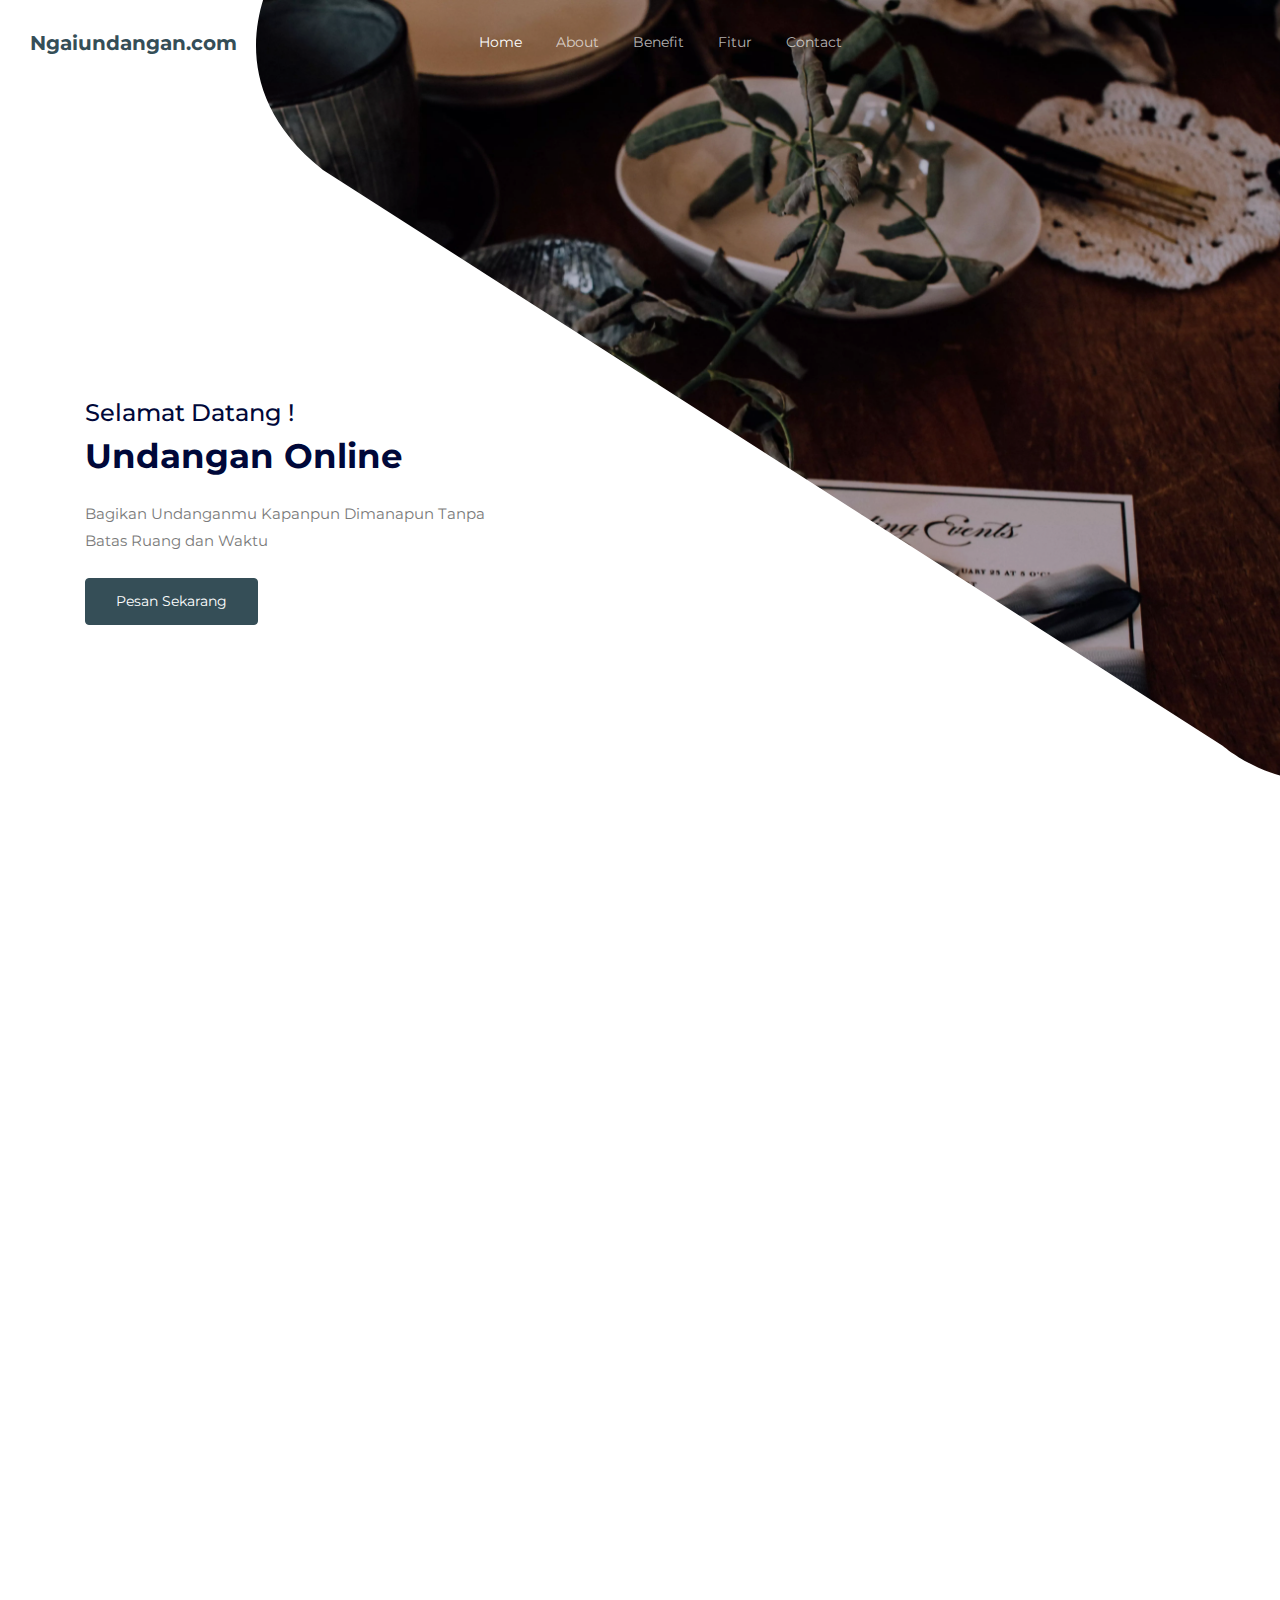
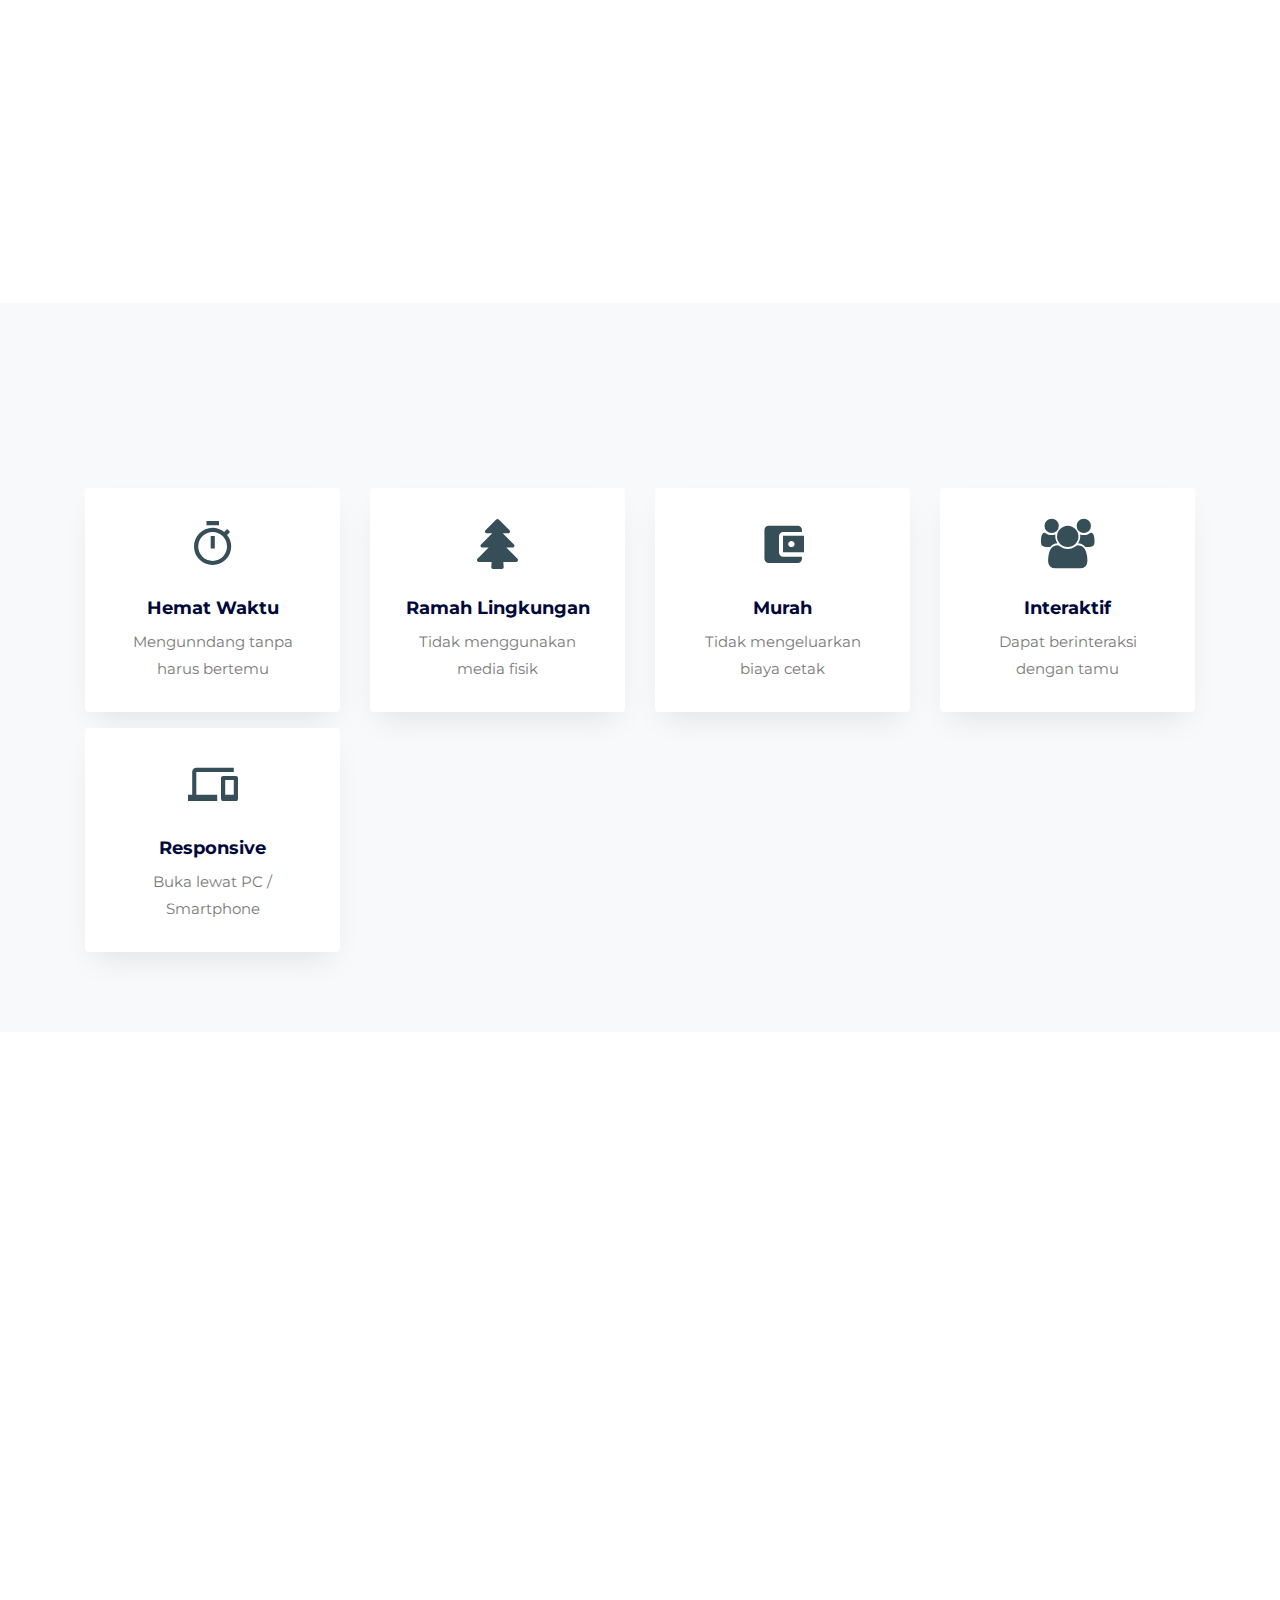
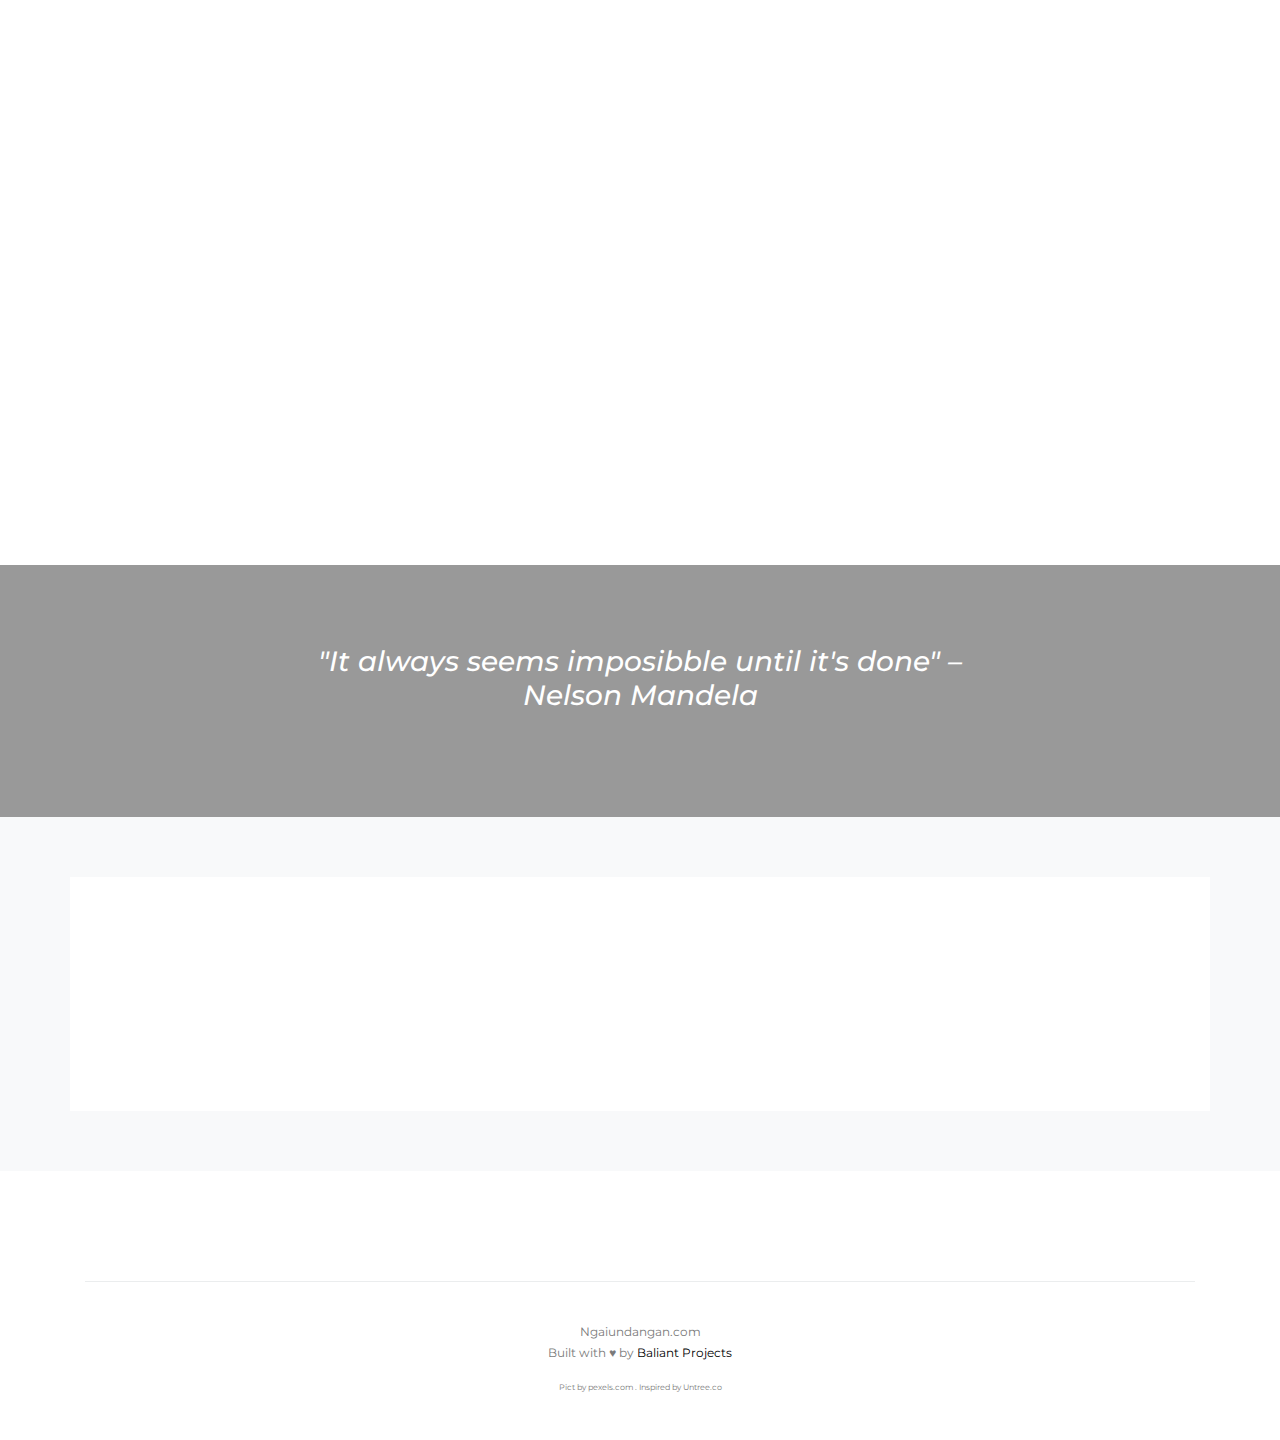
<file: landing/index.html>
<!doctype html>
<html lang="en">
<head>
  <meta charset="utf-8">
  <meta name="viewport" content="width=device-width, initial-scale=1, shrink-to-fit=no">
  <meta name="description" content="" />
  <meta name="keywords" content="bootstrap, bootstrap4" />


  <link href="https://fonts.googleapis.com/css2?family=Montserrat:wght@300;400;700&display=swap" rel="stylesheet">
  
  <link rel="stylesheet" href="css/bootstrap.min.css">
  <link rel="stylesheet" href="css/owl.carousel.min.css">
  <link rel="stylesheet" href="css/owl.theme.default.min.css">
  <link rel="stylesheet" href="fonts/icomoon/style.css">
  <link rel="stylesheet" href="fonts/flaticon/font/flaticon.css">
  <link rel="stylesheet" href="css/jquery.fancybox.min.css">
  <link rel="stylesheet" href="css/aos.css">
  <link rel="stylesheet" href="css/style.css">

  <title>Ngaiundangan.com</title>
</head>
<body>


    <div class="site-mobile-menu site-navbar-target">
      <div class="site-mobile-menu-header">
        <div class="site-mobile-menu-close">
          <span class="icofont-close js-menu-toggle"></span>
        </div>
      </div>
      <div class="site-mobile-menu-body"></div>
    </div>
    
    <div class="container">


      <nav class="site-nav">
        <div class="logo">
          <a href="index.html">Ngaiundangan.com<span class="text-black"></span></a>
        </div>
        <div class="row align-items-center">
          
          
          <div class="col-12 col-sm-12 col-lg-12 site-navigation text-center">
            <ul class="js-clone-nav d-none d-lg-inline-block text-left site-menu">
              <li class="active"><a href="index.html">Home</a></li>
                <!-- <li class="has-children">
                  <a href="#">Pages</a>
                  <ul class="dropdown">
                    <li><a href="portfolio.html">Portfolio</a></li>
                    <li><a href="single.html">Single</a></li>
                    <li><a href="about.html">About</a></li>
                    <li><a href="contact.html">Contact</a></li>

                    <li class="has-children">
                      <a href="#">Menu Two</a>
                      <ul class="dropdown">
                        <li><a href="#">Sub Menu One</a></li>
                        <li><a href="#">Sub Menu Two</a></li>
                        <li><a href="#">Sub Menu Three</a></li>
                      </ul>
                    </li>
                    <li><a href="#">Menu Three</a></li>
                  </ul>
                </li> -->
              <li><a href="#about">About</a></li>
              <li><a href="#benefit">Benefit</a></li>
              <li><a href="#fitur">Fitur</a></li>
              <li><a href="#contact">Contact</a></li>
            </ul>

            <!-- <ul class="js-clone-nav d-none d-lg-inline-block text-left site-menu float-right menu-absolute">
              <li class="cta-button"><a href="#" target="_blank">Contact</a></li>
            </ul> -->

            <a href="#" class="burger light ml-auto site-menu-toggle js-menu-toggle d-block d-lg-none" data-toggle="collapse" data-target="#main-navbar">
              <span></span>
            </a>

          </div>

        </div>  
      </nav> <!-- END nav -->

    </div> <!-- END container -->


    <div class="hero overlay fixed-attachment" style="background-image: url('images/home.webp')">
      
      <div class="overlay-svg"></div> 
      <div class="container">
        <div class="row align-items-center">
          <div class="col-lg-6">
            <div class="intro">
               <h4 data-aos="fade-up" data-aos-delay="100" class="mb-2">Selamat Datang ! </h4>
              <h1 data-aos="fade-up" class="mb-4 font-weight-bold title">Undangan Online </h1>
              <p data-aos="fade-up" data-aos-delay="200">Bagikan Undanganmu Kapanpun Dimanapun Tanpa Batas Ruang dan Waktu </p>
              <p data-aos="fade-up" data-aos-delay="300" class="mt-4"><a href="https://wa.me/62.....?text=Halo%20ngaiundanga.com%20Saya%20ingin%20konsultasi%20undangan%20online%20" class="btn btn-primary btn-md">Pesan Sekarang</a></p>
            </div>
          </div>
        </div>
      </div>
    </div>

    <div class="site-section" id="about">
      <div class="container">
        <div class="row">
          <div class="col-lg-5" data-aos="fade-up" data-aos-delay="0">
            <img src="images/h-1.webp" alt="Image" class="img-fluid">
          </div>
          <div class="col-lg-7 pl-lg-5 mt-5"  data-aos="fade-up" data-aos-delay="100">
            <h2 class="section-title mb-4">Dunia Semakin Canggih! Ubah Undanganmu Menjadi Digital</h2>
           <p>Buat undanganmu lebih berkesan dengan berbagai fitur hanya dalam satu genggaman.  Undangan online berisi informasi yang lebih lengkap dan menarik dibandingkan dengan undangan konvensional.</p>
            
            <p>Ngaiundangan.com dapat membantu merancang undangan sesuai keinginanmu. 
Tim kami akan membantu mengubah ide dan konsep undanganmu kedalam bentuk website yang tidak kalah manarik</p>
          </div>
        </div>

        <div class="row justify-content-center"  data-aos="fade-up" data-aos-delay="200">
          
          <div class="wrap-slider">
            <div class="custom-slider owl-3-slider owl-carousel">
              <div>
                <img src="images/1.webp" alt="Image" class="img-fluid">
              </div>
              <div>
                <img src="images/2.webp" alt="Image" class="img-fluid">
              </div>
              <div>
                <img src="images/3.webp" alt="Image" class="img-fluid">
              </div>
              <div>
                <img src="images/4.webp" alt="Image" class="img-fluid">
              </div>
            </div>
          </div>
        </div>
      </div>
    </div>

    
    <div class="site-section bg-light" id="benefit">
      <div class="container">
        <div class="row ">
          <div class="col-lg-7 text-center mx-auto">
            <h2 class="section-title mb-4" data-aos="fade-up"  data-aos-delay="100">Mengapa Harus Undangan Online?</h2>
            <p data-aos="fade-up" data-aos-delay="200"> Beberapa kelebihan undangan online</p>
          </div>
        </div>
        <div class="row ">
        <div class="col-lg-3 col-md-6 mb-4 mb-lg-0">
            <div class="custom-feature mb-3">
              <span class="icon-timer"></span>
              <h3>Hemat Waktu</h3>
              <p>Mengunndang tanpa harus bertemu</p>
            </div>
          </div>
          <div class="col-lg-3 col-md-6 mb-4 mb-lg-0">
            <div class="custom-feature">
              <span class="icon-tree"></span>
              <h3>Ramah Lingkungan</h3>
              <p>Tidak menggunakan media fisik</p>
            </div>
          </div>
        <!-- <div class="row"> -->
          <div class="col-lg-3 col-md-6 mb-4 mb-lg-0">
            <div class="custom-feature">
              <span class="icon-account_balance_wallet"></span>
              <h3>Murah</h3>
              <p>Tidak mengeluarkan biaya cetak</p>
            </div>
          </div>
         
          <div class="col-lg-3 col-md-6 mb-4 mb-lg-0">
            <div class="custom-feature">
              <span class="icon-users"></span>
              <h3>Interaktif</h3>
              <p>Dapat berinteraksi dengan tamu</p>
            </div>
          </div>
          
          <div class="col-lg-3 col-md-6 mb-4 mb-lg-0">
            <div class="custom-feature">
              <span class="icon-phonelink"></span>
              <h3>Responsive</h3>
              <p>Buka lewat PC / Smartphone</p>
            </div>
          </div>
          
        </div>
      </div>
    </div>

    
    <div class="site-section" id="fitur">
      <div class="container">
        <div class="row mb-5">
          <div class="col-lg-7 mx-auto text-center" data-aos="fade-up">
            <h2 class="section-title mb-4"> Berbagai Fitur Dalam Satu Genggaman</h2>
          </div>
        </div>
        <div class="row">
          <div class="col-lg-4 col-md-6 mb-4 mb-lg-0" data-aos="fade-up" data-aos-delay="100">
            <a href="#" class="service">
              <img src="images/f-1.webp" alt="Image" class="img-fluid">
              <div class="px-md-4">
                <!-- <h3>Design</h3>
                <p>Far far away, behind the word mountains, far from the countries Vokalia and Consonantia, there live the blind texts.</p> -->
              </div>
            </a>
          </div>
          <div class="col-lg-4 col-md-6 mb-4 mb-lg-0" data-aos="fade-up" data-aos-delay="200">
            <a href="#" class="service">
              <img src="images/f-2.webp" alt="Image" class="img-fluid">
              <div class="px-md-4">
              </div>
            </a>
          </div>
          <div class="col-lg-4 col-md-6 mb-4 mb-lg-0" data-aos="fade-up" data-aos-delay="300">
            <a href="#" class="service">
              <img src="images/f-3.webp" alt="Image" class="img-fluid">
              <div class="px-md-4">
              </div>
            </a>
          </div>
          <div class="col-lg-4 col-md-6 mb-4 mb-lg-0" data-aos="fade-up" data-aos-delay="200">
            <a href="#" class="service">
              <img src="images/f-4.webp" alt="Image" class="img-fluid">
              <div class="px-md-4">
              </div>
            </a>
          </div>
          <div class="col-lg-4 col-md-6 mb-4 mb-lg-0" data-aos="fade-up" data-aos-delay="200">
            <a href="#" class="service">
              <img src="images/f-5.webp" alt="Image" class="img-fluid">
              <div class="px-md-4">
              </div>
            </a>
          </div>
          <div class="col-lg-4 col-md-6 mb-4 mb-lg-0" data-aos="fade-up" data-aos-delay="200">
            <a href="#" class="service">
              <img src="images/f-6.webp" alt="Image" class="img-fluid">
              <div class="px-md-4">
              </div>
            </a>
          </div>
          <div class="col-lg-4 col-md-6 mb-4 mb-lg-0" data-aos="fade-up" data-aos-delay="200">
            <a href="#" class="service">
              <img src="images/f-7.webp" alt="Image" class="img-fluid">
              <div class="px-md-4">
              </div>
            </a>
          </div>
          <div class="col-lg-4 col-md-6 mb-4 mb-lg-0" data-aos="fade-up" data-aos-delay="200">
            <a href="#" class="service">
              <img src="images/f-8.webp" alt="Image" class="img-fluid">
              <div class="px-md-4">
              </div>
            </a>
          </div>
          <div class="col-lg-4 col-md-6 mb-4 mb-lg-0" data-aos="fade-up" data-aos-delay="200">
            <a href="#" class="service">
              <img src="images/f-9.webp" alt="Image" class="img-fluid">
              <div class="px-md-4">
              </div>
            </a>
          </div>

        </div>
      </div>
    </div>

    <div class="site-section overlay site-cover-2" style="background-image: url('images/cov.webp')">
      <div class="container">
        <div class="row">
          <div class="col-lg-8 mx-auto text-center">
            <h3 class="text-white mb-4"> <i>"It always seems imposibble until it's done" – Nelson Mandela </i></h3>
          </div>
        </div>
      </div>
    </div>
    <div class="section-grey bg-light" id="contact">
      <div class="container bg-white p-5">

        <div class="block">
          <div class="row justify-content-center">


            <div class="col-md-12 col-lg-12 pb-4" data-aos="fade-up" data-aos-delay="200">


              <div class="row">
                <div class="col-lg-4">
                  <div  class="service-2 no-shadow link horizontal d-flex active" data-aos="fade-left" data-aos-delay="0">
                    <div class="service-icon color-1 mb-4">
                      <svg xmlns="http://www.w3.org/2000/svg" width="16" height="16" fill="currentColor" class="bi bi-geo-alt-fill" viewBox="0 0 16 16">
                        <path d="M8 16s6-5.686 6-10A6 6 0 0 0 2 6c0 4.314 6 10 6 10zm0-7a3 3 0 1 1 0-6 3 3 0 0 1 0 6z"/>
                      </svg>
                    </div> <!-- /.icon -->
                    <div class="service-contents">
                      <p>Based in Bali</p>
                    </div> <!-- /.service-contents-->
                  </div> <!-- /.service -->
                </div>

                <div class="col-lg-4">
                  <div  class="service-2 no-shadow link horizontal d-flex active" data-aos="fade-left" data-aos-delay="0">
                    <div class="service-icon color-1 mb-4">
                      <svg xmlns="http://www.w3.org/2000/svg" width="16" height="16" fill="currentColor" class="bi bi-envelope-fill" viewBox="0 0 16 16">
                        <path d="M.05 3.555A2 2 0 0 1 2 2h12a2 2 0 0 1 1.95 1.555L8 8.414.05 3.555zM0 4.697v7.104l5.803-3.558L0 4.697zM6.761 8.83l-6.57 4.027A2 2 0 0 0 2 14h12a2 2 0 0 0 1.808-1.144l-6.57-4.027L8 9.586l-1.239-.757zm3.436-.586L16 11.801V4.697l-5.803 3.546z"/>
                      </svg>
                    </div> <!-- /.icon -->
                    <div class="service-contents">
                      <p>ngaiundangan@gmail.com</p>
                    </div> <!-- /.service-contents-->
                  </div> <!-- /.service -->
                </div>

                <div class="col-lg-4">
                  <div  class="service-2 no-shadow link horizontal d-flex active" data-aos="fade-left" data-aos-delay="0">
                    <div class="service-icon color-1 mb-4">
                      <svg xmlns="http://www.w3.org/2000/svg" width="16" height="16" fill="currentColor" class="bi bi-telephone-fill" viewBox="0 0 16 16">
                        <path fill-rule="evenodd" d="M1.885.511a1.745 1.745 0 0 1 2.61.163L6.29 2.98c.329.423.445.974.315 1.494l-.547 2.19a.678.678 0 0 0 .178.643l2.457 2.457a.678.678 0 0 0 .644.178l2.189-.547a1.745 1.745 0 0 1 1.494.315l2.306 1.794c.829.645.905 1.87.163 2.611l-1.034 1.034c-.74.74-1.846 1.065-2.877.702a18.634 18.634 0 0 1-7.01-4.42 18.634 18.634 0 0 1-4.42-7.009c-.362-1.03-.037-2.137.703-2.877L1.885.511z"/>
                      </svg>
                    </div> <!-- /.icon -->
                    <div class="service-contents">
                      <p>00</p>
                    </div> <!-- /.service-contents-->
                  </div> <!-- /.service -->
                </div>
              </div>
            </div>
          </div>
        </div>
      </div>
    </div>
        
    
    <!-- <div class="site-section about-section">
      <div class="container">
        <div class="row align-items-center justify-content-between">
          <div class="col-lg-4">
            <h2 class="section-title mb-4">Get anything done in an instant</h2>
            <p>A small river named Duden flows by their place and supplies it with the necessary regelialia. It is a paradisematic country, in which roasted parts of sentences fly into your mouth.</p>
            <p class="mt-4"><a href="#" class="btn btn-primary btn-md">Book now</a></p>
          </div>
          <div class="col-lg-7 pl-lg-5 position-relative">


            <div class="image-stack">
              <div class="image-stack__item image-stack__item--top">
                <img src="images/img_h_8.webp" alt="">
              </div>
              <div class="image-stack__item image-stack__item--bottom">
                <img src="images/img_h_4.webp" alt="">
              </div>
            </div>

          </div>
        </div>
      </div>
    </div>
        
    

    <div class="site-section bg-light" id="pricing-section">
      <div class="container">
        <div class="row mb-5 justify-content-center text-center">
          <div class="col-md-6">
            <div class="block-heading-1" data-aos="fade-up" data-aos-delay="">
              <h2 class="section-title mb-4">Pricing</h2>
              <p>A small river named Duden flows by their place and supplies it with the necessary regelialia. It is a paradisematic country, in which roasted parts of sentences fly into your mouth.</p>
            </div>
          </div>
        </div>
        <div class="row mb-5">
          <div class="col-md-6 mb-4 mb-lg-0 col-lg-4" data-aos="fade-up" data-aos-delay="">
            <div class="pricing">
              <h3 class="text-center text-black">Basic</h3>
              <div class="price text-center mb-4 ">
                <span><span>$47</span> / year</span>
              </div>
              <ul class="list-unstyled ul-check success mb-5">
                
                <li>Officia quaerat eaque neque</li>
                <li>Possimus aut consequuntur incidunt</li>
                <li class="remove">Lorem ipsum dolor sit amet</li>
                <li class="remove">Consectetur adipisicing elit</li>
                <li class="remove">Dolorum esse odio quas architecto sint</li>
              </ul>
              <p class="text-center">
                <a href="#" class="btn btn-outline-black btn-md">Buy Now</a>
              </p>
            </div>
          </div>

          <div class="col-md-6 mb-4 mb-lg-0 col-lg-4" data-aos="fade-up" data-aos-delay="100">
            <div class="pricing">
              <h3 class="text-center text-black">Premium</h3>
              <div class="price text-center mb-4 ">
                <span><span>$200</span> / year</span>
              </div>
              <ul class="list-unstyled ul-check success mb-5">
                
                <li>Officia quaerat eaque neque</li>
                <li>Possimus aut consequuntur incidunt</li>
                <li>Lorem ipsum dolor sit amet</li>
                <li>Consectetur adipisicing elit</li>
                <li class="remove">Dolorum esse odio quas architecto sint</li>
              </ul>
              <p class="text-center">
                <a href="#" class="btn btn-primary btn-md text-white">Buy Now</a>
              </p>
            </div>
          </div>

          <div class="col-md-6 mb-4 mb-lg-0 col-lg-4" data-aos="fade-up" data-aos-delay="200">
            <div class="pricing">
              <h3 class="text-center text-black">Professional</h3>
              <div class="price text-center mb-4 ">
                <span><span>$750</span> / year</span>
              </div>
              <ul class="list-unstyled ul-check success mb-5">
                
                <li>Officia quaerat eaque neque</li>
                <li>Possimus aut consequuntur incidunt</li>
                <li>Lorem ipsum dolor sit amet</li>
                <li>Consectetur adipisicing elit</li>
                <li>Dolorum esse odio quas architecto sint</li>
              </ul>
              <p class="text-center">
                <a href="#" class="btn btn-outline-black btn-md">Buy Now</a>
              </p>
            </div>
          </div>
        </div>
        
        
      </div>
    </div>
        
    
    <div class="site-section overlay site-cover-2" style="background-image: url('images/img_v_3.webp')">
      <div class="container">
        <div class="row">
          <div class="col-lg-7 mx-auto text-center">
            <h2 class="text-white mb-4">Get this template for free! :)</h2>
            <p class="mb-0"><a href="https://untree.co/" rel="noopener" class="btn btn-primary">Get it for free!</a></p>
          </div>
        </div>
      </div>
    </div> -->

     <div class="site-footer">
      <div class="container">
        <!-- <div class="row justify-content-between">
          <div class="col-lg-4">
            <div class="widget">
              <h3>About</h3>
              <p>Far far away, behind the word mountains, far from the countries Vokalia and Consonantia, there live the blind texts. Separated they live.</p>
            </div>
            <div class="widget">
              <h3>Connect with us</h3>
              <ul class="social list-unstyled">
                <li><a href="#"><span class="icon-facebook"></span></a></li>
                <li><a href="#"><span class="icon-twitter"></span></a></li>
                <li><a href="#"><span class="icon-instagram"></span></a></li>
                <li><a href="#"><span class="icon-dribbble"></span></a></li>
                <li><a href="#"><span class="icon-linkedin"></span></a></li>
              </ul>
            </div>
          </div>
          <div class="col-lg-6">
            <div class="row">
              <div class="col-12">
                <div class="widget">
                  <h3>Navigations</h3>
                </div>
              </div>
              <div class="col-6 col-sm-6 col-md-4">
                <div class="widget">
                  <ul class="links list-unstyled">
                    <li><a href="#">Home</a></li>
                    <li><a href="#">Services</a></li>
                    <li><a href="#">Work</a></li>
                    <li><a href="#">Process</a></li>
                    <li><a href="#">About Us</a></li>
                  </ul>
                </div>
              </div>
              <div class="col-6 col-sm-6 col-md-4">
                <div class="widget">
                  <ul class="links list-unstyled">
                    <li><a href="#">Press</a></li>
                    <li><a href="#">Blog</a></li>
                    <li><a href="#">Contact</a></li>
                    <li><a href="#">Support</a></li>
                    <li><a href="#">Privacy</a></li>
                  </ul>
                </div>
              </div>
              <div class="col-6 col-sm-6 col-md-4">
                <div class="widget">
                  <ul class="links list-unstyled">
                    <li><a href="#">Privacy</a></li>
                    <li><a href="#">FAQ</a></li>
                    <li><a href="#">Careers</a></li>
                    <li><a href="#">Process</a></li>
                    <li><a href="#">About Us</a></li>
                  </ul>
                </div>
              </div>
            </div>
          </div>
        </div> -->

        <div class="row justify-content-center text-center copyright">
          <div class="col-md-8">
            <p> Ngaiundangan.com <br> Built with &hearts; by <a href="https://baliantprojects.com/"> Baliant Projects </a> </p>  <p style="font-size: 8px;">Pict by pexels.com . Inspired by Untree.co </p>
            </p>
          </div>
        </div>
      </div>
    </div>
    

    <div id="overlayer"></div>
    <div class="loader">
      <div class="spinner-border" role="status">
        <span class="sr-only">Loading...</span>
      </div>
    </div>

    <script src="js/jquery-3.4.1.min.js"></script>
    <script src="js/popper.min.js"></script>
    <script src="js/bootstrap.min.js"></script>
    <script src="js/owl.carousel.min.js"></script>
    <script src="js/aos.js"></script>
    <script src="js/imagesloaded.pkgd.js"></script>
    <script src="js/isotope.pkgd.min.js"></script>
    <script src="js/jquery.animateNumber.min.js"></script>
    <script src="js/jquery.waypoints.min.js"></script>
    <script src="js/jquery.fancybox.min.js"></script>
    <script src="js/custom.js"></script>

    
  </body>
  </html>
</file>
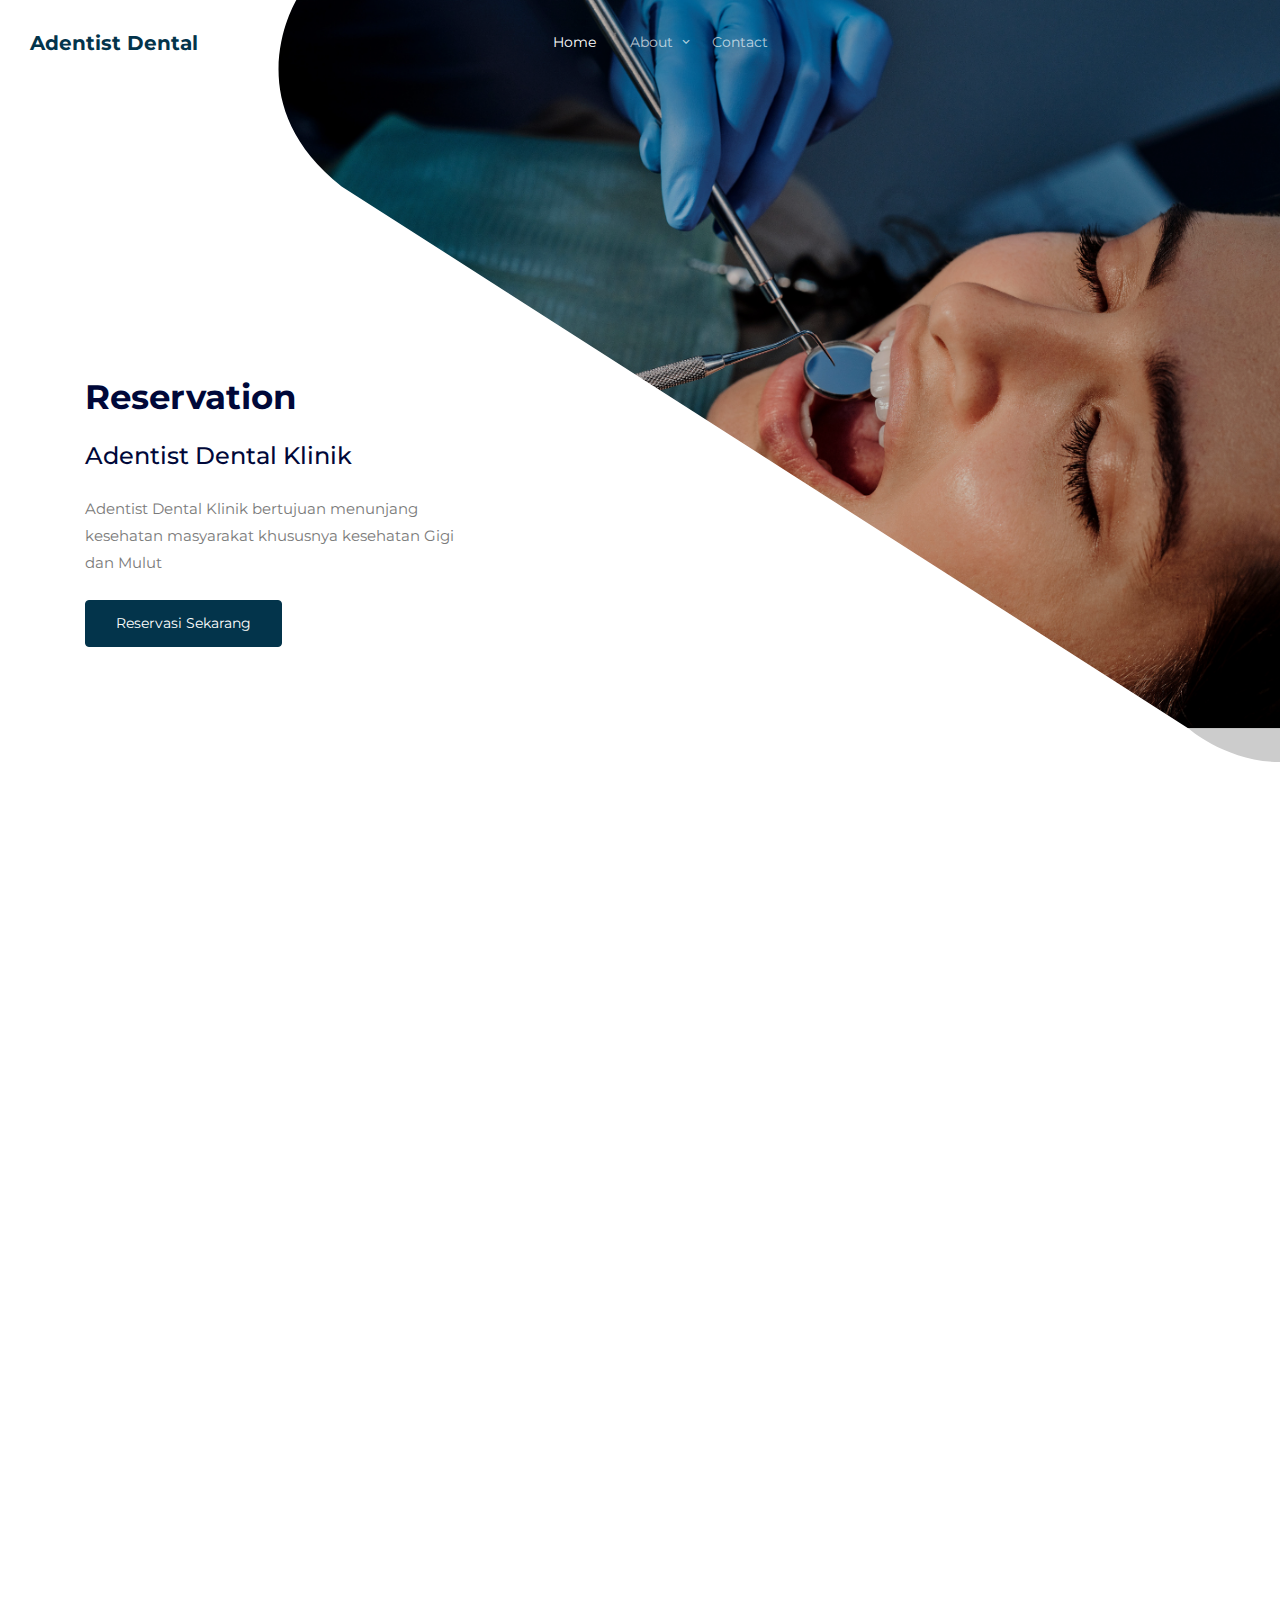
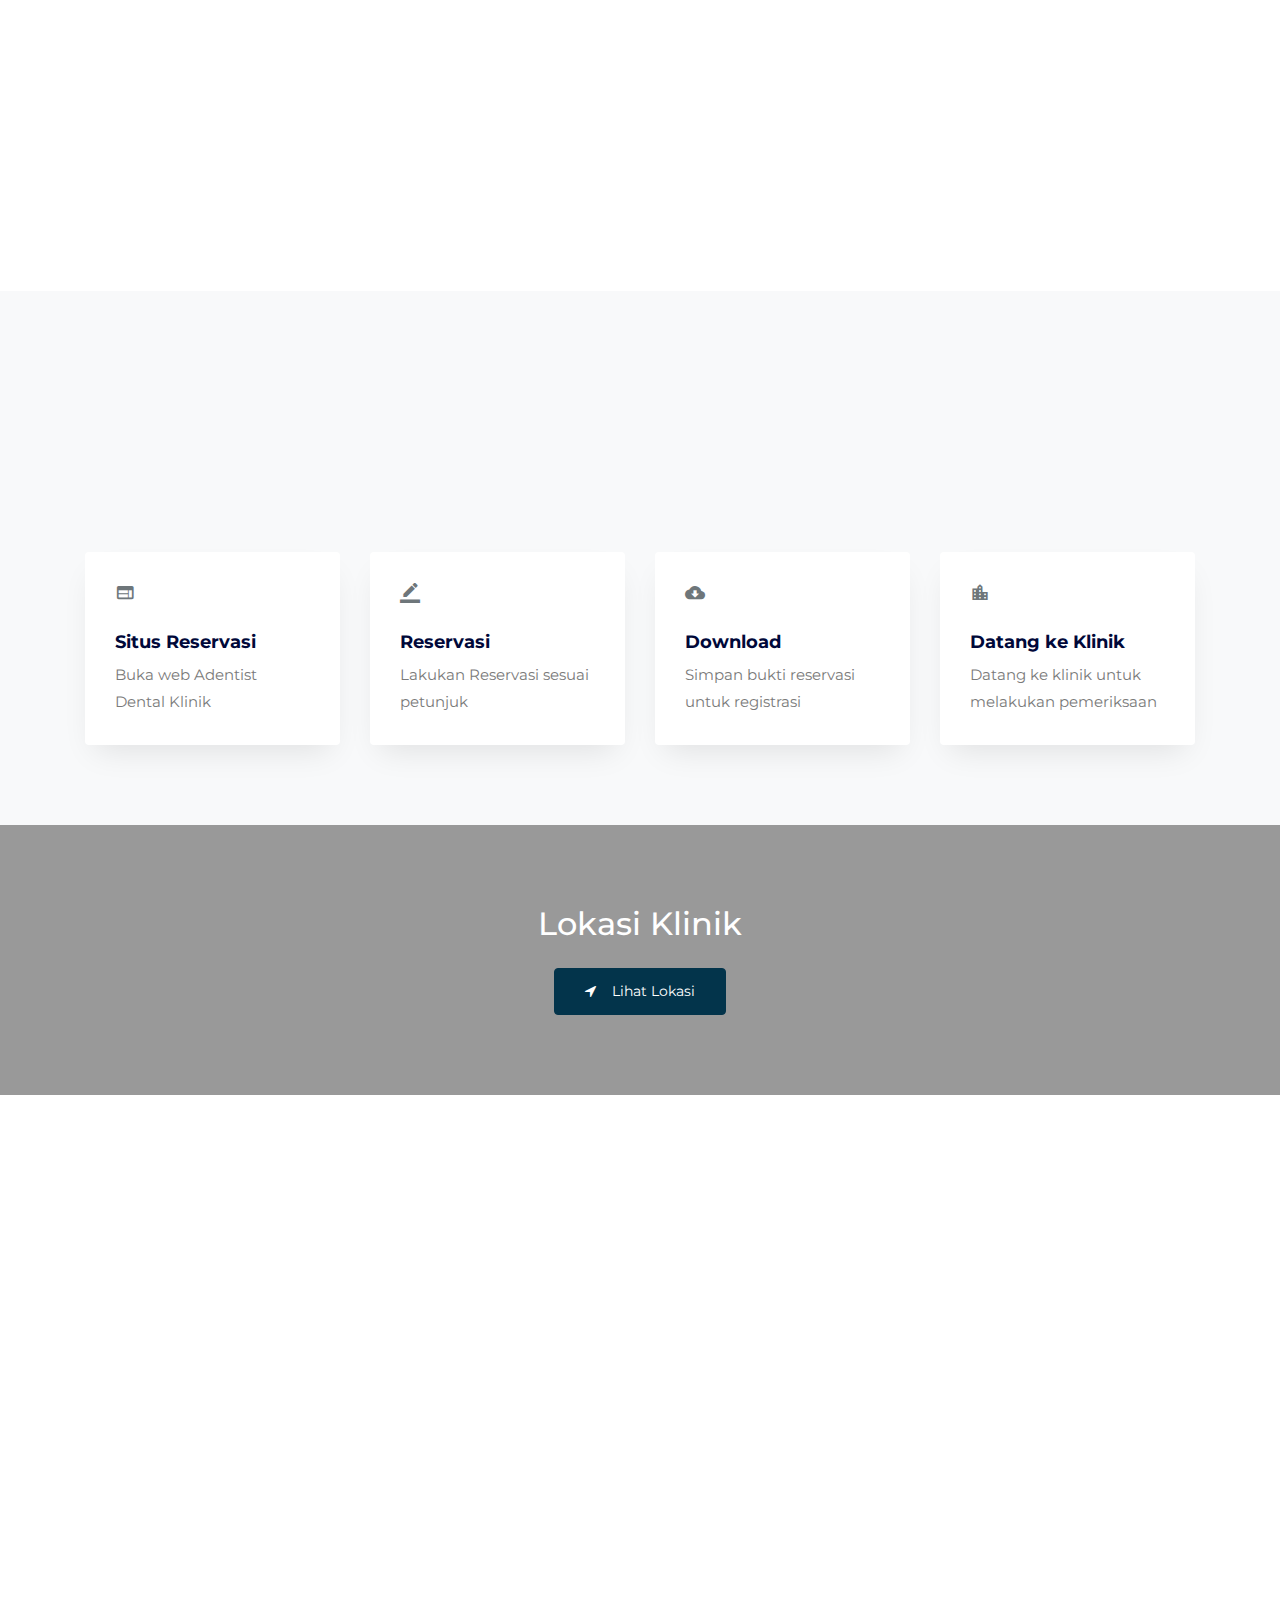
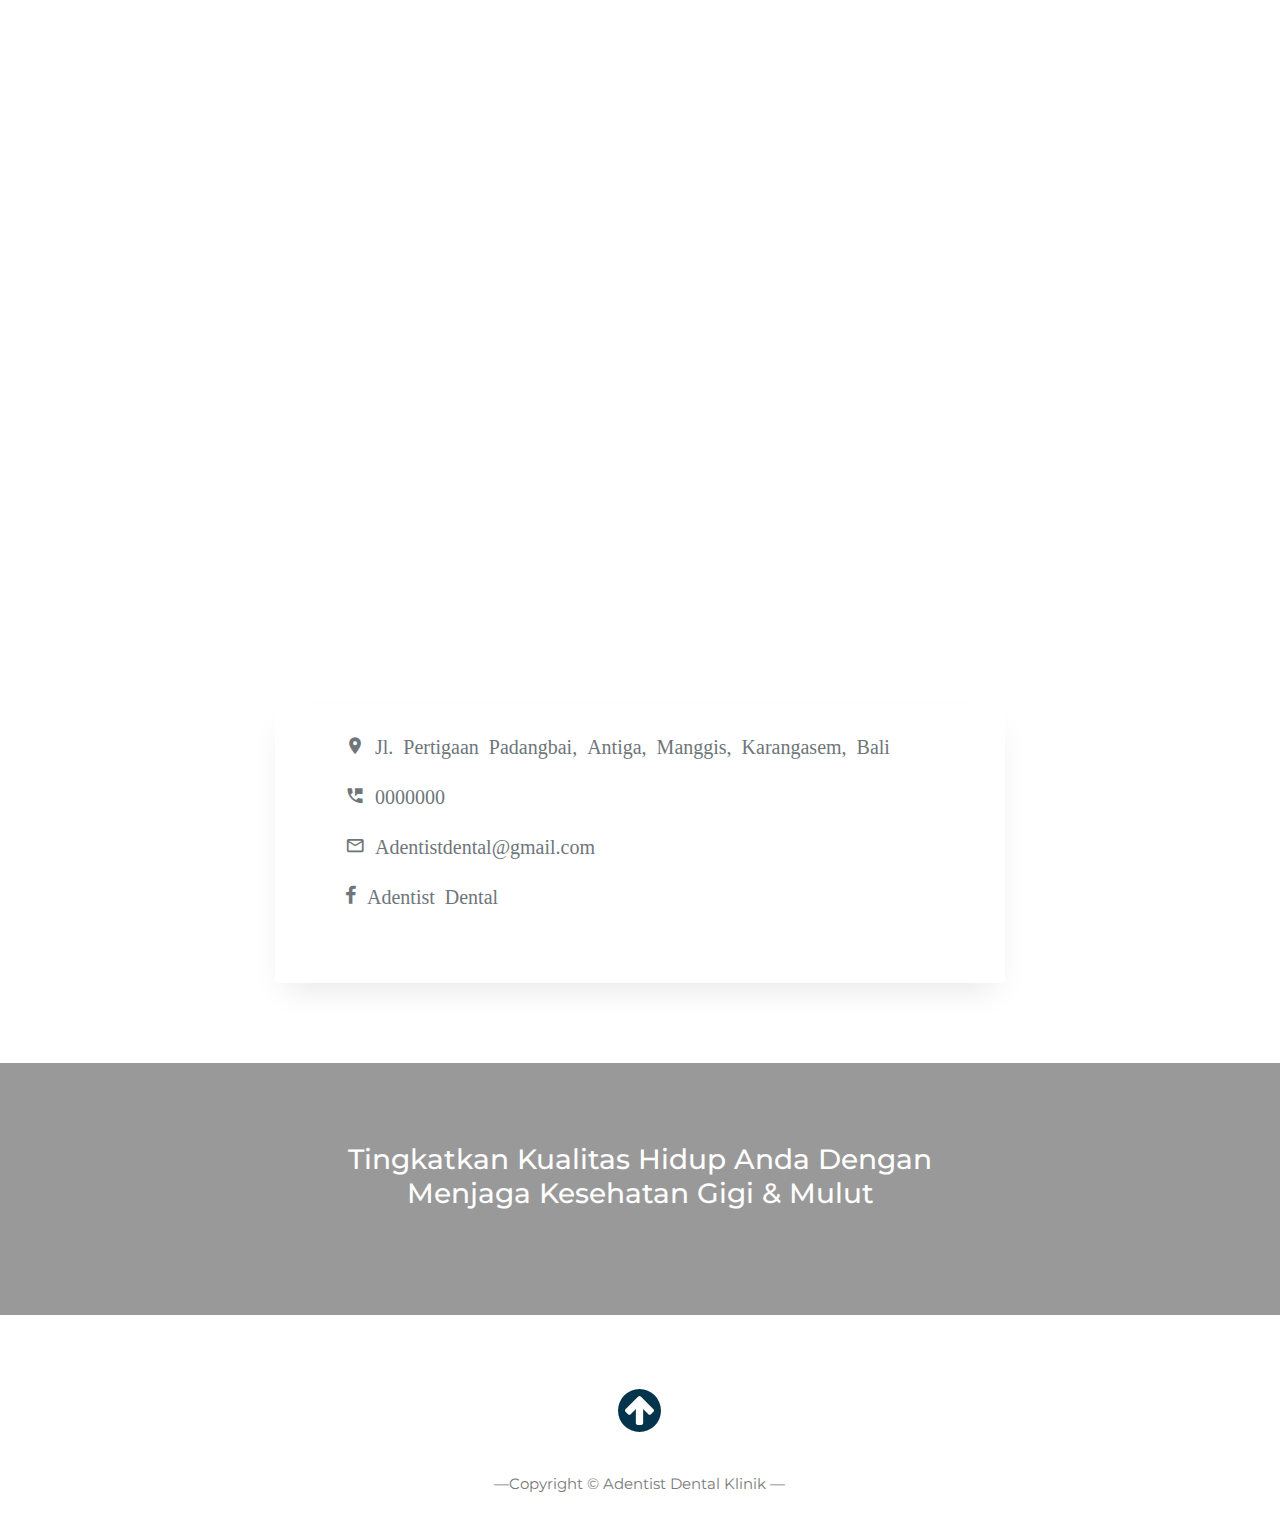
<file: template/index.html>
<!-- /*
* Template Name: Instant
* Template Author: Untree.co
* Tempalte URI: https://untree.co/
* License: https://creativecommons.org/licenses/by/3.0/
*/ -->
<!doctype html>
<html lang="en">
<head>
  <meta charset="utf-8">
  <meta name="viewport" content="width=device-width, initial-scale=1, shrink-to-fit=no">
  <meta name="author" content="Untree.co">
  <link rel="shortcut icon" href="favicon.png">

  <meta name="description" content="" />
  <meta name="keywords" content="bootstrap, bootstrap4" />


  <link href="https://fonts.googleapis.com/css2?family=Montserrat:wght@300;400;700&display=swap" rel="stylesheet">
  
  <link rel="stylesheet" href="css/bootstrap.min.css">
  <link rel="stylesheet" href="css/owl.carousel.min.css">
  <link rel="stylesheet" href="css/owl.theme.default.min.css">
  <link rel="stylesheet" href="fonts/icomoon/style.css">
  <link rel="stylesheet" href="fonts/flaticon/font/flaticon.css">
  <link rel="stylesheet" href="css/jquery.fancybox.min.css">
  <link rel="stylesheet" href="css/aos.css">
  <link rel="stylesheet" href="css/style.css">

  <title>AD</title>
</head>
<body>


    <div class="site-mobile-menu site-navbar-target">
      <div class="site-mobile-menu-header">
        <div class="site-mobile-menu-close">
          <span class="icofont-close js-menu-toggle"></span>
        </div>
      </div>
      <div class="site-mobile-menu-body"></div>
    </div>
    
    <div class="container">


      <nav class="site-nav">
        <div class="logo">
          <a href="index.html">Adentist Dental</a>
        </div>
        <div class="row align-items-center">
          
          
          <div class="col-12 col-sm-12 col-lg-12 site-navigation text-center">
            <ul class="js-clone-nav d-none d-lg-inline-block text-left site-menu">
              <li class="active"><a href="#">Home</a></li>
              <li class="has-children">
                <a >About</a>
                <ul class="dropdown">
                  <li><a href="#about">About</a></li>
                  <li><a href="#step">Step by Step</a></li>
                  <li><a href="#location">Location</a></li>
                  <li><a href="#team">Our Team</a></li>
                </ul>
              </li>
              <li><a href="#contact">Contact</a></li>
            </ul>

           

            <a href="#" class="burger light ml-auto site-menu-toggle js-menu-toggle d-block d-lg-none" data-toggle="collapse" data-target="#main-navbar">
              <span></span>
            </a>

          </div>

        </div>  
      </nav> <!-- END nav -->

    </div> <!-- END container -->


    <div class="hero overlay fixed-attachment" style="background-image: url('images/home.png')">
      
      <div class="overlay-svg"></div> 
      <div class="container">
        <div class="row align-items-center">
          <div class="col-lg-6">
            <div class="intro">
              <h1 data-aos="fade-up" class="mb-4 font-weight-bold">Reservation</h1>
              <h4 data-aos="fade-up" data-aos-delay="100" class="mb-4">Adentist Dental Klinik </h4>
              <p data-aos="fade-up" data-aos-delay="200">Adentist Dental Klinik bertujuan menunjang kesehatan masyarakat khususnya kesehatan Gigi dan Mulut</p>
              <p data-aos="fade-up" data-aos-delay="300" class="mt-4"><a href="#" class="btn btn-primary btn-md">Reservasi Sekarang</a></p>
            </div>
          </div>
        </div>
      </div>
    </div>



    <div class="site-section" id="about">
      <div class="container">
        <div class="row">
          <div class="col-lg-5" data-aos="fade-up" data-aos-delay="0">
            <img src="images/img-1.jpg" alt="Image" class="img-fluid" >
          </div>
          <div class="col-lg-7 pl-lg-5 mt-5"  data-aos="fade-up" data-aos-delay="100">
            <h2 class="section-title mb-4">Kenapa Memilih Kami</h2>
             <ul class="list-unstyled ul-check success mb-5">
                
                <li>Tim dokter yang professional dan berpengalaman serta terus mengikuti perkembangan di bidang kedokteran gigi</li>
                <li>Sterilisasi alat yang optimal untuk menjamin kesehatan Anda dari penyebaran infeksi</li>
                <li>Alat dan bahan kedokteran gigi yang berkualitas prima dan terkini</li>
                <li> Ruang tunggu yang nyaman</li>
                <li >Pemeriksaan gigi yang menyeluruh dan dijelaskan secara detail dengan alat yang mendukung</li>
                <li>Penyampaian perkiraan biaya atas tindakan medis yang akan dilakukan</li>
                <li>Pelayanan dengan sepenuh hati</li>
              </ul>
          </div>
        </div>
        <div>

        </div>

        <div class="row justify-content-center"  data-aos="fade-up" data-aos-delay="200">
          
          <div class="wrap-slider">
            <div class="custom-slider owl-3-slider owl-carousel">
              <div>
                <img src="images/img-c-1.jpg" alt="Image" class="img-fluid">
              </div>
              <div>
                <img src="images/img-c-2.jpg" alt="Image" class="img-fluid">
              </div>
              <div>
                <img src="images/img-c-3.jpg" alt="Image" class="img-fluid">
              </div>
              <div>
                <img src="images/img-c-4.jpg" alt="Image" class="img-fluid">
              </div>
            </div>
          </div>
        </div>
      </div>
    </div>

    
    <div class="site-section bg-light" id="step">
      <div class="container">
        <div class="row mb-5">
          <div class="col-lg-7 text-center mx-auto">
            <h2 class="section-title mb-4" data-aos="fade-up"  data-aos-delay="100">Step by Step</h2>
            <p data-aos="fade-up" data-aos-delay="200">Dengan melakukan reservasi anda tidak perlu menunggu lama untuk mendapat giliran pemeriksaan. Datang ke klinik dan tunjukan bukti resrvasi</p>
          </div>
        </div>

        <div class="row">
          <div class="col-lg-3 col-md-6 mb-4 mb-lg-0">
            <div class="custom-feature">
              <span class="icon-web"></span>
              <h3>Situs Reservasi</h3>
              <p>Buka web Adentist Dental Klinik</p>
            </div>
          </div>
          <div class="col-lg-3 col-md-6 mb-4 mb-lg-0">
            <div class="custom-feature">
              <span class="icon-border_color"></span>
              <h3>Reservasi</h3>
              <p>Lakukan Reservasi sesuai petunjuk</p>
            </div>
          </div>
          <div class="col-lg-3 col-md-6 mb-4 mb-lg-0">
            <div class="custom-feature">
              <span class="icon-cloud_download"></span>
              <h3>Download</h3>
              <p>Simpan bukti reservasi untuk registrasi</p>
            </div>
          </div>
          <div class="col-lg-3 col-md-6 mb-4 mb-lg-0">
            <div class="custom-feature">
              <span class="icon-location_city"></span>
              <h3>Datang ke Klinik</h3>
              <p>Datang ke klinik untuk melakukan pemeriksaan </p>
            </div>
          </div>
        </div>
      </div>
    </div>

    <div class="site-section overlay site-cover-2" style="background-image: url('images/img-bg-1.jpg')" id="location">
      <div class="container">
        <div class="row">
          <div class="col-lg-7 mx-auto text-center">
            <h2 class="text-white mb-4">Lokasi Klinik</h2>

            <p class="mb-0"><a href="https://goo.gl/maps/ttZFx6BbsnaLTJb66" data-fancybox class="btn btn-primary d-inline-flex align-items-center" > <span class="icon-location-arrow mr-3"></span> <span>Lihat Lokasi</span></a></p>
          </div>
        </div>
      </div>
    </div>
        
<div class="site-section" id="team">
      <div class="container">
        <div class="row mb-5">
          <div class="col-lg-7 mx-auto text-center" data-aos="fade-up">
            <h2 class="section-title mb-4">Our Team</h2>
          </div>
        </div>
          <center>
        <div  data-aos="fade-up" data-aos-delay="100">
        <div class="row">
           <div class="card" style="width: 18rem; margin: 10px;">
            <img src="images/person_1.jpg" class="card-img-top" alt="...">
            <div class="card-body">
              <p class="card-text">Alexandra</p>
            </div>
          </div>
          <div class="card" style="width: 18rem;  margin: 10px;">
            <img src="images/person_4.jpg" class="card-img-top" alt="...">
            <div class="card-body">
              <p class="card-text">Alexandra</p>
            </div>
          </div>
          <div class="card" style="width: 18rem;  margin: 10px;">
            <img src="images/person_3.jpg" class="card-img-top" alt="...">
            <div class="card-body">
              <p class="card-text">Alexandra</p>
            </div>
          </div>
          <div class="card" style="width: 18rem;  margin: 10px;">
            <img src="images/person_6.jpg" class="card-img-top" alt="...">
            <div class="card-body">
              <p class="card-text">Alexandra</p>
            </div>
          </div>
        </div>
         </div>
        </div>
      </div>
       </center>
    </div>

        <div class="site-section" id="contact">
      <div class="container">
        <div class="row mb-5">
          <div class="col-lg-7 mx-auto text-center" data-aos="fade-up">
            <h2 class="section-title mb-4">Kontak</h2>
          </div>
        </div>
        <div class="row">
          <div class="col-lg-2">  </div>
           <div class="col-lg-8 col-md-12 mb-4 mb-lg-0">
            <div class="custom-feature">
              <ul class=" mb-5">
                <li class="icon-room">  Jl. Pertigaan Padangbai, Antiga, Manggis, Karangasem, Bali</li>
                <li class="icon-perm_phone_msg">   0000000</li>
                <li class="icon-mail_outline">   Adentistdental@gmail.com</li>
                <li class="icon-facebook">   Adentist Dental</li>
              </ul>
            </div>
          </div>
           <div class="col-lg-2">  </div>
        </div>
      </div>
    </div>


  
    
    <div class="site-section overlay site-cover-2" style="background-image: url('images/img-bg-2.jpg')">
      <div class="container">
        <div class="row">
          <div class="col-lg-7 mx-auto text-center">
            <h3 class="text-white mb-4">Tingkatkan Kualitas Hidup Anda Dengan Menjaga Kesehatan Gigi & Mulut</h3>
          </div>
        </div>
      </div>
    </div>

     <div class="site-footer" >
      <div class="container">
        <div class="up">
         <a href="#"> <span class="icon-arrow-circle-up"></span> </a>
        </div>
          </div>
        </div>

        <div class="row justify-content-center text-center copyright">
          <div class="col-md-8">
            <p> &mdash;Copyright &copy; Adentist Dental Klinik &mdash;
            </p>
          </div>
        </div>
      </div>
    </div>
    

    <div id="overlayer"></div>
    <div class="loader">
      <div class="spinner-border" role="status">
        <span class="sr-only">Loading...</span>
      </div>
    </div>

    <script src="js/jquery-3.4.1.min.js"></script>
    <script src="js/popper.min.js"></script>
    <script src="js/bootstrap.min.js"></script>
    <script src="js/owl.carousel.min.js"></script>
    <script src="js/aos.js"></script>
    <script src="js/imagesloaded.pkgd.js"></script>
    <script src="js/isotope.pkgd.min.js"></script>
    <script src="js/jquery.animateNumber.min.js"></script>
    <script src="js/jquery.waypoints.min.js"></script>
    <script src="js/jquery.fancybox.min.js"></script>
    <script src="js/custom.js"></script>

    
  </body>
  </html>
</file>
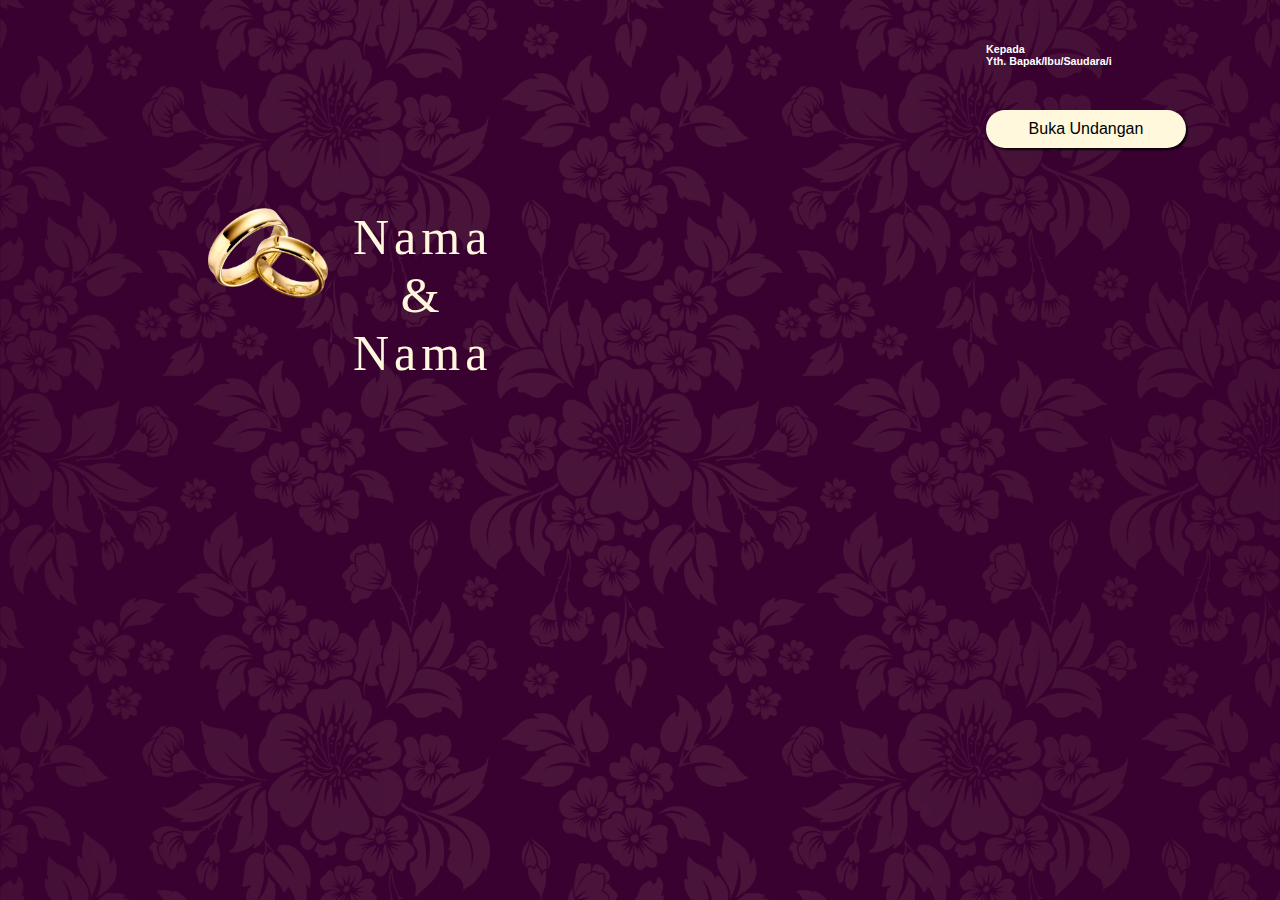
<file: web-wedding-gold/cover.html>
<!DOCTYPE html>
<html>

<head>
  <meta name="viewport" content="width=device-width, initial-scale=1.0">

  <style>
    * {
      box-sizing: border-box;
    }

    .row::after {
      content: "";
      clear: both;
      display: block;
    }

    [class*="col-"] {
      float: left;
      padding: 10px;

    }

    html {
      font-family: "Lucida Sans", sans-serif;
    }

    body {
      background-image: url(images/wing5.webp);
      background-color: #390130;
      background-repeat: no-repeat;
      background-position: center;
      background-attachment: fixed;
      background-size: cover;
    }

    @media only screen and (min-width: 768px) {
      body {
        background-image: url('images/bg1-gold.webp');
      }
    }

    /* For desktop: */
    .col-1 {
      width: 8.33%;
    }

    .col-2 {
      width: 16.66%;
    }

    .col-3 {
      width: 25%;
    }

    .col-4 {
      width: 33.33%;
    }

    .col-5 {
      width: 41.66%;
    }

    .col-6 {
      width: 50%;
    }

    .col-7 {
      width: 58.33%;
    }

    .col-8 {
      width: 66.66%;
    }

    .col-9 {
      width: 75%;
    }

    .col-10 {
      width: 83.33%;
    }

    .col-11 {
      width: 91.66%;
    }

    .col-12 {
      width: 100%;
    }

    @media only screen and (max-width: 768px) {

      /* For mobile phones: */
      [class*="col-"] {
        width: 100%;
      }
    }

    a {
      outline: none;
      text-decoration: none;
      display: inline-block;
      width: 200px;
      border-radius: 30px;
      padding: 4px;
      margin-right: 0.625%;
      text-align: center;
      /*line-height: 3;*/
      color: black;
      box-shadow: 2px 2px 2px rgba(0, 0, 0, 0.8);
      padding: 10px;
      border: 1px grey;

    }

    li:last-child a {
      margin-right: 0;
    }

    a:link,
    a:visited,
    a:focus {
      background: cornsilk;
    }

    a:hover {
      background: cornsilk;
    }

    a:active {
      background: cornsilk;
      color: black;
    }

    h6 {
      color: white;
    }

    h1 {
      color: white;
    }

    h2 {
      font-family: 'Brush Script MT', cursive;
      color: cornsilk;
    }

    .left {
      padding-top: 200px;
      padding-left: 200px;
      display: flex;
    }

    @media only screen and (max-width: 768px) {

      .left {
        padding-left: 10px;
        padding-top: 200px;

      }

      .right {
        padding-left: 0;
      }

      .left p {
        font-family: 'Brush Script MT', cursive;
        font-size: 30px;
        text-align: center;
        padding-top: 0 0;
        margin: 0;
        letter-spacing: 0.1em;
        padding-left: 25px;
        color: cornsilk;
      }

    }

    p {
      font-family: 'Brush Script MT', cursive;
      font-size: 50px;
      text-align: center;
      padding-top: 0 0;
      margin: 0;
      letter-spacing: 0.1em;
      padding-left: 25px;
      color: cornsilk;

    }
  </style>
</head>

<body>
  <div class="container">


    <div class="row">
      <div class="col-9 left">

        <img src="images/wing6.webp" style="height: 90px; width: 120px; margin-top: 0px;">
        <p> Nama <br>
          &<br>
          Nama
        </p>
      </div>
      <div class="col-3 right" style="padding-left:30px;">
        <h6>Kepada <br>
          Yth. Bapak/Ibu/Saudara/i</h6>
        <h1> </h1><br>
        <a href="index.html" class="btn btn-secondary">Buka Undangan</a>
      </div>

    </div>
  </div>
</body>

</html>
</file>
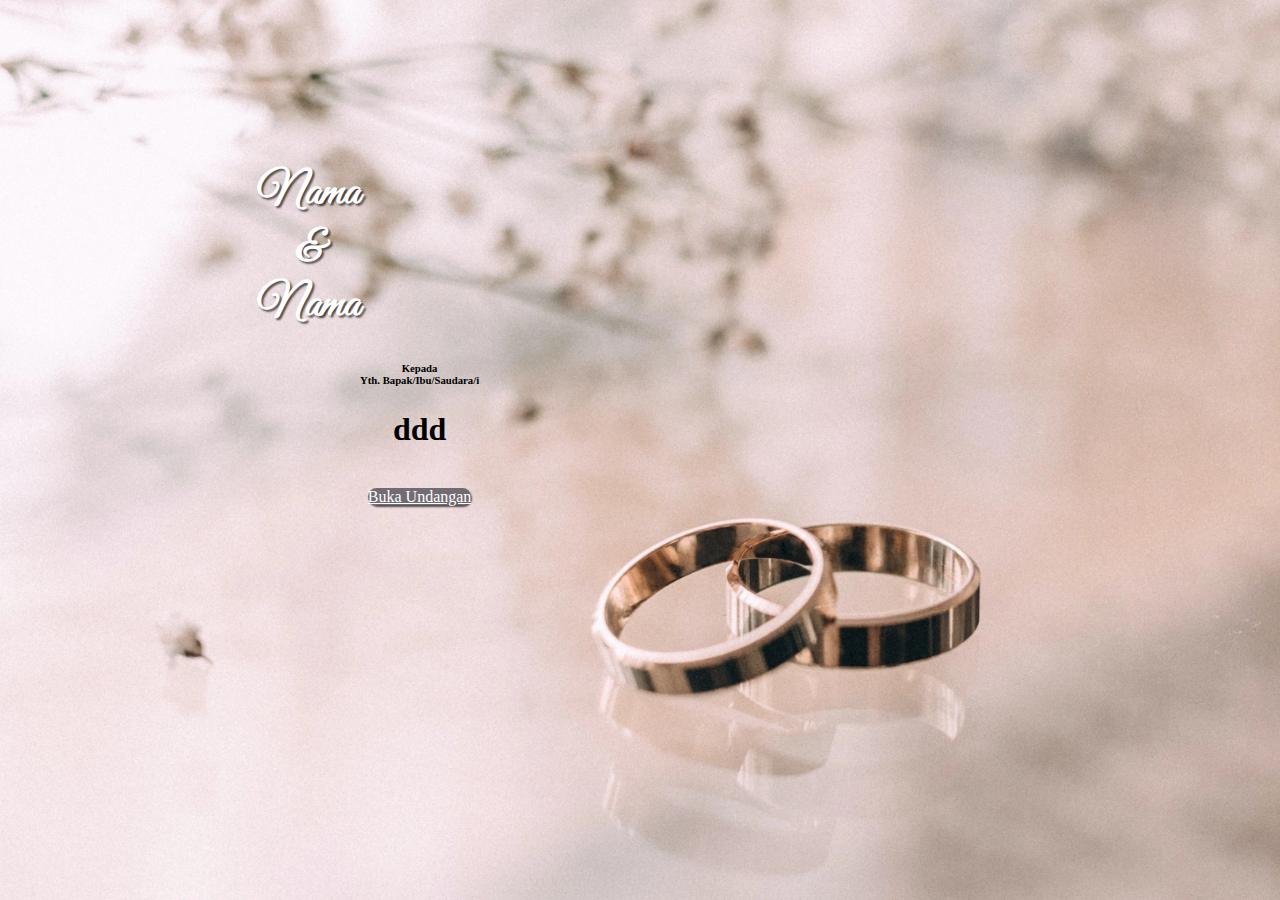
<file: web-wedding-sweet/cover.html>
<!DOCTYPE html>
<html>

<head>
  <meta name="viewport" content="width=device-width, initial-scale=1">

  <!-- Bootstrap CSS -->
  <link href="https://cdn.jsdelivr.net/npm/bootstrap@5.0.1/dist/css/bootstrap.min.css" rel="stylesheet" integrity="sha384-+0n0xVW2eSR5OomGNYDnhzAbDsOXxcvSN1TPprVMTNDbiYZCxYbOOl7+AMvyTG2x" crossorigin="anonymous">
  <link rel="stylesheet" href="https://fonts.googleapis.com/css2?family=Great+Vibes&amp;display=swap" />
  <style>
    * {
      box-sizing: border-box;
    }





    body {
      background-image: url('images/cover.webp');
      /* background-coverlor: #390130; */
      background-repeat: no-repeat;
      background-position: center;
      background-attachment: fixed;
      background-position: 70%;
      background-size: cover;
    }

    @media only screen and (min-width: 768px) {
      body {
        background-image: url('images/cover.webp');
      }

    }

    .cover {
      padding-top: 35%;
      text-align: center;
    }

    .label {
      padding-top: 65%;
    }

    @media only screen and (min-width: 768px) {

      .cover {
        padding-top: 10%;
        text-align: center;
        display: flex;
        padding-left: 250px;
      }

      .name h1 {
        font-family: "Great Vibes", cursive;
        font-size: 60px;
        text-shadow: 2px 2px 2px rgba(0, 0, 0, 0.658);
        color: white;
      }

      .label {
        padding-top: 20%;
        text-align: center;
      }



    }


    .btn {
      background-color: #1016218f;
      border-radius: 30px;
      box-sizing: border-box;
      transition-property: #012a6b;
      box-shadow: 1px 2px 2px rgba(0, 0, 0, 0.65);
      color: white;
    }

    .btn:hover {
      background-color: darkgray;

    }

    .name h1 {
      font-family: "Great Vibes", cursive;
      font-size: 45px;
      text-shadow: 2px 2px 2px rgba(0, 0, 0, 0.658);
      color: white;
    }


    /* For desktop: */
  </style>
</head>

<body>
  <div class="container">


    <div class="cover">
      <div class="name">
        <h1> Nama <br>
          &<br>
          Nama
        </h1>
      </div>
      <div class="label">
        <h6>Kepada <br>
          Yth. Bapak/Ibu/Saudara/i</h6>
        <h1> ddd</h1>
        <br>
        <a href="index.html" class="btn">Buka Undangan</a>
      </div>

    </div>
  </div>
</body>
<script src=" https://cdn.jsdelivr.net/npm/bootstrap@5.0.1/dist/js/bootstrap.bundle.min.js" integrity="sha384-gtEjrD/SeCtmISkJkNUaaKMoLD0//ElJ19smozuHV6z3Iehds+3Ulb9Bn9Plx0x4" crossorigin="anonymous"></script>

</html>
</file>
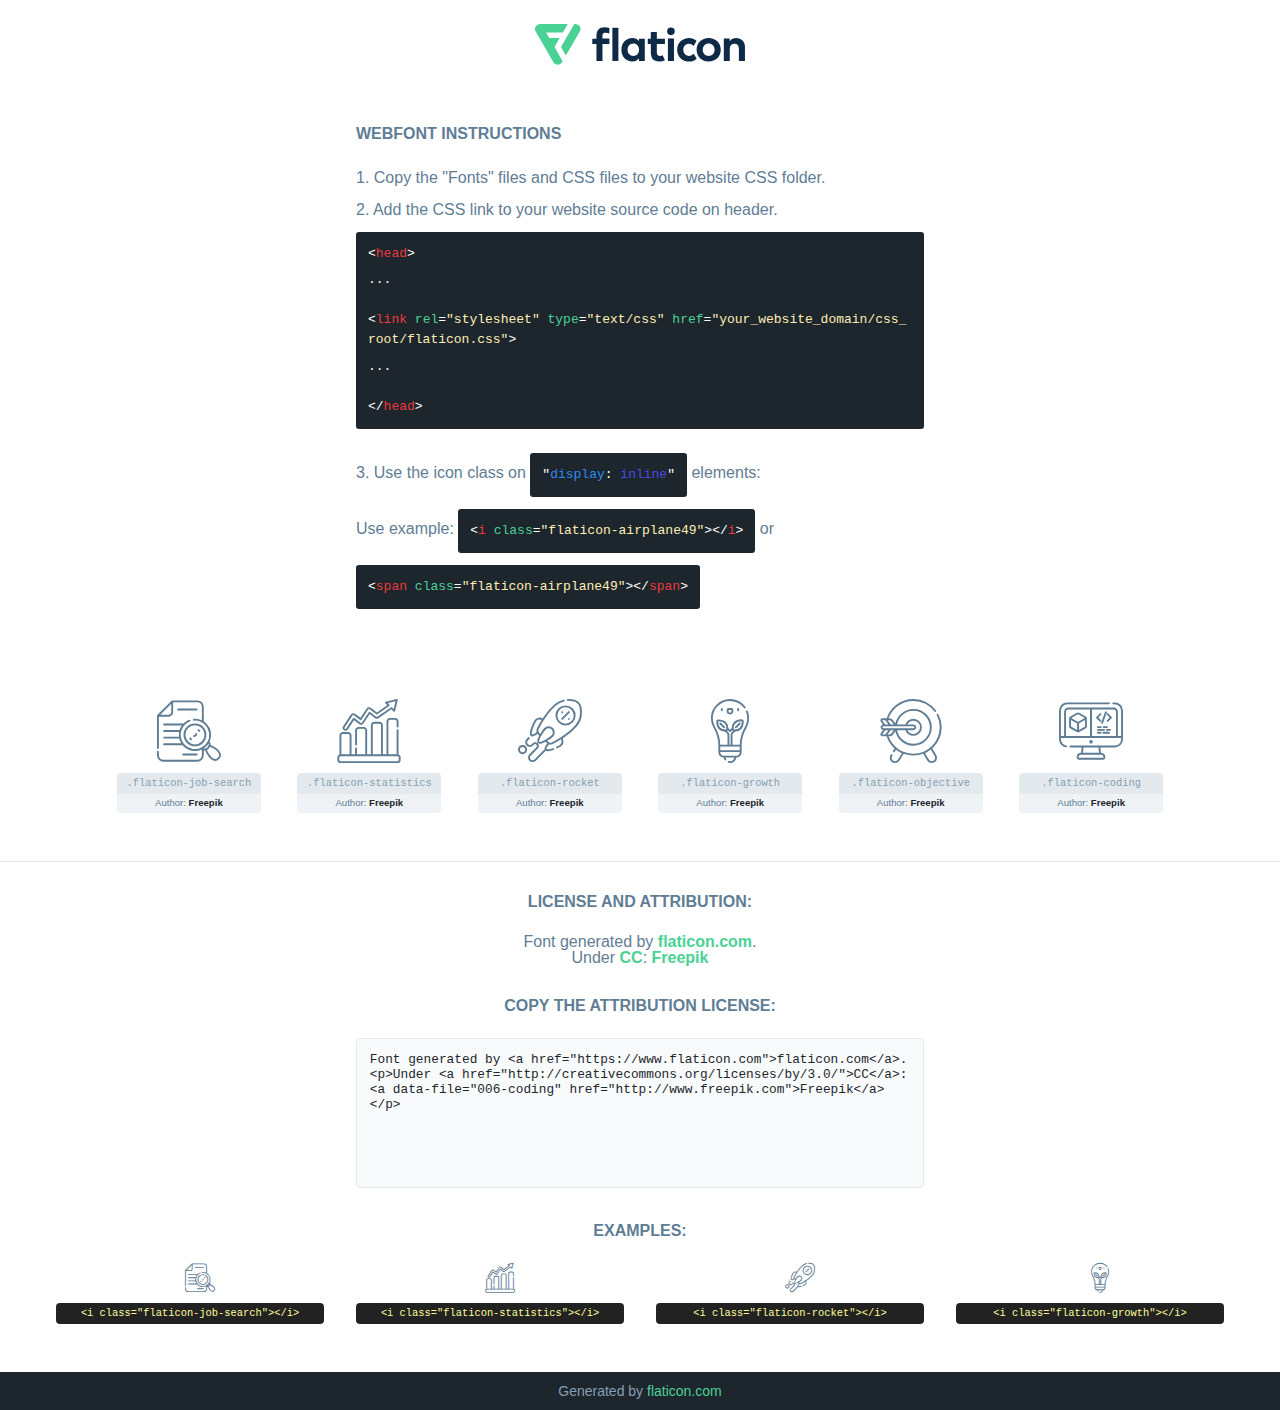
<file: landing/fonts/flaticon/font/flaticon.html>
<!DOCTYPE html>
<!--
  Flaticon icon font: Flaticon
  Creation date: 19/01/2021 11:09
-->
<html>

<head>
    <title>Flaticon Webfont</title>
    <link rel="stylesheet" type="text/css" href="flaticon.css">
    <meta charset="UTF-8">
    <style>
    html, body, div, span, applet, object, iframe,
    h1, h2, h3, h4, h5, h6, p, blockquote, pre,
    a, abbr, acronym, address, big, cite, code,
    del, dfn, em, img, ins, kbd, q, s, samp,
    small, strike, strong, sub, sup, tt, var,
    b, u, i, center,
    dl, dt, dd, ol, ul, li,
    fieldset, form, label, legend,
    table, caption, tbody, tfoot, thead, tr, th, td,
    article, aside, canvas, details, embed,
    figure, figcaption, footer, header, hgroup,
    menu, nav, output, ruby, section, summary,
    time, mark, audio, video {
        margin: 0;
        padding: 0;
        border: 0;
        font-size: 100%;
        font: inherit;
        vertical-align: baseline;
    }
    /* HTML5 display-role reset for older browsers */
    article, aside, details, figcaption, figure,
    footer, header, hgroup, menu, nav, section {
        display: block;
    }
    body {
        line-height: 1;
    }
    ol, ul {
        list-style: none;
    }
    blockquote, q {
        quotes: none;
    }
    blockquote:before, blockquote:after,
    q:before, q:after {
        content: '';
        content: none;
    }
    table {
        border-collapse: collapse;
        border-spacing: 0;
    }
    body {
        font-family: Helvetica, Arial, sans-serif;
        font-size: 16px;
        color: #5f7d95;
    }
    a {
        color: #4AD295;
        font-weight: bold;
        text-decoration: none;
    }
    * {
        -moz-box-sizing: border-box;
        -webkit-box-sizing: border-box;
        box-sizing: border-box;
        margin: 0;
        padding: 0;
    }
    [class^="flaticon-"]:before, [class*=" flaticon-"]:before, [class^="flaticon-"]:after, [class*=" flaticon-"]:after {
        font-family: Flaticon;
        font-size: 30px;
        font-style: normal;
        margin-left: 20px;
        color: #333;
    }
    .wrapper {
        max-width: 600px;
        margin: auto;
        padding: 0 1em;
    }
    .title {
        margin-bottom: 24px;
        text-transform: uppercase;
        font-weight: bold;
    }
    header {
        text-align: center;
        padding: 24px;
    }
    header .logo {
        width: 210px;
        height: auto;
        border: none;
        display: inline-block;
    }
    header strong {
        font-size: 28px;
        font-weight: 500;
        vertical-align: middle;
    }
    .demo {
        margin: 2em auto;
        line-height: 1.25em;
    }
    .demo ul li {
        margin-bottom: 12px;
    }
    .demo ul li code {
        background-color: #1D262D;
        border-radius: 3px;
        padding: 12px;
        display: inline-block;
        color: #fff;
        font-family: Consolas,Monaco,Lucida Console,Liberation Mono,DejaVu Sans Mono,Bitstream Vera Sans Mono,Courier New, monospace;
        font-weight: lighter;
        margin-top: 12px;
        font-size: 13px;
        word-break: break-all;
    }
    .demo ul li code .red {
        color: #EC3A3B;
    }
    .demo ul li code .green {
        color: #4AD295;
    }
    .demo ul li code .yellow {
        color: #FFEEB6;
    }
    .demo ul li code .blue {
        color: #2C8CF4;
    }
    .demo ul li code .purple {
        color: #4949E7;
    }
    .demo ul li code .dots {
        margin-top: 0.5em;
        display: block;
    }
    #glyphs {
        border-bottom: 1px solid #E3E9ED;
        padding: 2em 0;
        text-align: center;
    }
    .glyph {
        display: inline-block;
        width: 9em;
        margin: 1em;
        text-align: center;
        vertical-align: top;
        background: #FFF;
    }
    .glyph .glyph-icon {
        padding: 10px;
        display: block;
        font-family:"Flaticon";
        font-size: 64px;
        line-height: 1;
    }
    .glyph .glyph-icon:before {
        font-size: 64px;
        color: #5f7d95;
        margin-left: 0;
    }
    .class-name {
        font-size: 0.65em;
        background-color: #E3E9ED;
        color: #869FB2;
        border-radius: 4px 4px 0 0;
        padding: 0.5em;
        font-family: Consolas,Monaco,Lucida Console,Liberation Mono,DejaVu Sans Mono,Bitstream Vera Sans Mono,Courier New, monospace;
    }
    .author-name {
        font-size: 0.6em;
        background-color: #EFF3F6;
        border-top: 0;
        border-radius: 0 0 4px 4px;
        padding: 0.5em;
    }
    .author-name a {
        color: #1D262D;
    }
    .class-name:last-child {
        font-size: 10px;
        color:#888;
    }
    .class-name:last-child a {
        font-size: 10px;
        color:#555;
    }
    .glyph > input {
        display: block;
        width: 100px;
        margin: 5px auto;
        text-align: center;
        font-size: 12px;
        cursor: text;
    }
    .glyph > input.icon-input {
        font-family:"Flaticon";
        font-size: 16px;
        margin-bottom: 10px;
    }
    .attribution .title {
        margin-top: 2em;
    }
    .attribution textarea {
        background-color: #F8FAFB;
        color: #1D262D;
        padding: 1em;
        border: none;
        box-shadow: none;
        border: 1px solid #E3E9ED;
        border-radius: 4px;
        resize: none;
        width: 100%;
        height: 150px;
        font-size: 0.8em;
        font-family: Consolas,Monaco,Lucida Console,Liberation Mono,DejaVu Sans Mono,Bitstream Vera Sans Mono,Courier New, monospace;
        -webkit-appearance: none;
    }
    .attribution textarea:hover {
        border-color: #CFD9E0;
    }
    .attribution textarea:focus {
        border-color: #4AD295;
    }
    .iconsuse {
        margin: 2em auto;
        text-align: center;
        max-width: 1200px;
    }
    .iconsuse:after {
        content: '';
        display: table;
        clear: both;
    }
    .iconsuse .image {
        float: left;
        width: 25%;
        padding: 0 1em;
    }
    .iconsuse .image p {
        margin-bottom: 1em;
    }
    .iconsuse .image span {
        display: block;
        font-size: 0.65em;
        background-color: #222;
        color: #fff;
        border-radius: 4px;
        padding: 0.5em;
        color: #FFFF99;
        margin-top: 1em;
        font-family: Consolas,Monaco,Lucida Console,Liberation Mono,DejaVu Sans Mono,Bitstream Vera Sans Mono,Courier New, monospace;
    }
    .glyph-icon:before {
        color: #5f7d95;
    }
    #footer {
        text-align: center;
        background-color: #1D262D;
        color: #869FB2;
        padding: 12px;
        font-size: 14px;
    }
    #footer a {
        font-weight: normal;
    }
    @media (max-width: 960px) {
        .iconsuse .image {
            width: 50%;
        }
    }
    </style>
</head>

<body class="characters-off">

    <header>
        <a href="https://www.flaticon.com/" target="_blank" class="logo">
            <svg xmlns="http://www.w3.org/2000/svg" viewBox="0 0 394.3 76.5"><path d="M156.6,69.4H145.3V7.1h11.3Z" style="fill:#0e2a47"/><path d="M206.2,69.4h-11V64.8a15.4,15.4,0,0,1-12.6,5.7c-11.6,0-20.3-9.5-20.3-22.1s8.8-22.1,20.3-22.1a15.4,15.4,0,0,1,12.6,5.8V27.5h11Zm-32.4-21c0,6.4,4.2,11.6,10.8,11.6s10.8-4.9,10.8-11.6-4.4-11.6-10.8-11.6S173.9,42,173.9,48.4Z" style="fill:#0e2a47"/><path d="M262.5,13.7a7.2,7.2,0,0,1-14.4,0,7.2,7.2,0,1,1,14.4,0ZM261,69.4H249.6v-42H261Z" style="fill:#0e2a47"/><path id="_Trazado_" data-name="&lt;Trazado&gt;" d="M139.6,17.8a16.6,16.6,0,0,0-8-1.4c-3.2.4-4.9,2-4.9,5.9v5.1h13V37.5h-13v32H115.4v-32h-7.8v-10h7.8V22.2c0-9.9,5.2-16.3,15-16.3a23.4,23.4,0,0,1,9.3,1.8Z" style="fill:#0e2a47"/><path d="M235.1,60c-3.5,0-6.3-1.9-6.3-7.1V37.5H244v-10H228.8V15H217.5V27.5h-5.7v10h5.7V53.7c0,10.9,5.3,16.8,15.7,16.8A22.9,22.9,0,0,0,244,68l-4.3-9.1A12.3,12.3,0,0,1,235.1,60Z" style="fill:#0e2a47"/><path d="M348.9,48.4c0,12.6-9.7,22.1-22.7,22.1s-22.7-9.4-22.7-22.1,9.6-22.1,22.7-22.1S348.9,35.8,348.9,48.4Zm-33.9,0c0,6.8,4.8,11.6,11.1,11.6s11.2-4.8,11.2-11.6-4.8-11.6-11.2-11.6S315.1,41.6,315.1,48.4Z" style="fill:#0e2a47"/><path d="M394.3,42.7V69.4H382.9V46.3c0-6.1-3-9.4-8.2-9.4s-8.9,3.2-8.9,9.5v23H354.6v-42h11v4.9c3-4.5,7.6-6.1,12.3-6.1C387.5,26.3,394.3,33,394.3,42.7Z" style="fill:#0e2a47"/><path d="M298,55.7h0a12.4,12.4,0,0,1-8.2,4.2h-.9l-1.8-.2a10,10,0,0,1-7.4-5.6,13.2,13.2,0,0,1-1.2-5.8,13,13,0,0,1,1.3-5.9,10.1,10.1,0,0,1,7.5-5.5h2.4a11.7,11.7,0,0,1,8.3,4.2l5.5-9.6a19.9,19.9,0,0,0-8.1-4.3,23.4,23.4,0,0,0-6.1-.8,25.2,25.2,0,0,0-7.5,1.1,20.9,20.9,0,0,0-8,4.6,21.9,21.9,0,0,0-6.8,16.4,21.9,21.9,0,0,0,6.7,16.3,20.9,20.9,0,0,0,8,4.6,25.2,25.2,0,0,0,7.7,1.2,23.6,23.6,0,0,0,6.2-.8,20,20,0,0,0,8.1-4.4Z" style="fill:#0e2a47"/><path d="M46.3,26.5H26.9L20.8,16H52.4L61.6,0H9.4A9.3,9.3,0,0,0,1.3,4.7a9.3,9.3,0,0,0,0,9.4L34.6,71.8a9.4,9.4,0,0,0,16.2,0l1.1-1.9L36.6,43.3Z" style="fill:#4ad295"/><path d="M84.2,4.7A9.3,9.3,0,0,0,76.1,0H73.8l-25,43.3,9.2,16L84.2,14A9.3,9.3,0,0,0,84.2,4.7Z" style="fill:#4ad295"/></svg>
        </a>
    </header>

    <section class="demo wrapper">

        <p class="title">Webfont Instructions</p>

        <ul>
            <li>
                <span class="num">1. </span>Copy the "Fonts" files and CSS files to your website CSS folder.
            </li>
            <li>
                <span class="num">2. </span>Add the CSS link to your website source code on header.
                <code class="big">
                    &lt;<span class="red">head</span>&gt;
                    <br/><span class="dots">...</span>
                    <br/>&lt;<span class="red">link</span> <span class="green">rel</span>=<span class="yellow">"stylesheet"</span> <span class="green">type</span>=<span class="yellow">"text/css"</span> <span class="green">href</span>=<span class="yellow">"your_website_domain/css_root/flaticon.css"</span>&gt;
                    <br/><span class="dots">...</span>
                    <br/>&lt;/<span class="red">head</span>&gt;
                </code>
            </li>

            <li>
                <p>
                    <span class="num">3. </span>Use the icon class on <code>"<span class="blue">display</span>:<span class="purple"> inline</span>"</code> elements:
                    <br />
                    Use example: <code>&lt;<span class="red">i</span> <span class="green">class</span>=<span class="yellow">&quot;flaticon-airplane49&quot;</span>&gt;&lt;/<span class="red">i</span>&gt;</code> or <code>&lt;<span class="red">span</span> <span class="green">class</span>=<span class="yellow">&quot;flaticon-airplane49&quot;</span>&gt;&lt;/<span class="red">span</span>&gt;</code>
            </li>
        </ul>

    </section>




   <section id="glyphs">          
    
      
        <div class="glyph"><div class="glyph-icon flaticon-job-search"></div>
            <div class="class-name">.flaticon-job-search</div>
            <div class="author-name">Author: <a data-file="001-job-search" href="http://www.freepik.com">Freepik</a> </div> 
        </div>        
        
        <div class="glyph"><div class="glyph-icon flaticon-statistics"></div>
            <div class="class-name">.flaticon-statistics</div>
            <div class="author-name">Author: <a data-file="002-statistics" href="http://www.freepik.com">Freepik</a> </div> 
        </div>        
        
        <div class="glyph"><div class="glyph-icon flaticon-rocket"></div>
            <div class="class-name">.flaticon-rocket</div>
            <div class="author-name">Author: <a data-file="003-rocket" href="http://www.freepik.com">Freepik</a> </div> 
        </div>        
        
        <div class="glyph"><div class="glyph-icon flaticon-growth"></div>
            <div class="class-name">.flaticon-growth</div>
            <div class="author-name">Author: <a data-file="004-growth" href="http://www.freepik.com">Freepik</a> </div> 
        </div>        
        
        <div class="glyph"><div class="glyph-icon flaticon-objective"></div>
            <div class="class-name">.flaticon-objective</div>
            <div class="author-name">Author: <a data-file="005-objective" href="http://www.freepik.com">Freepik</a> </div> 
        </div>        
        
        <div class="glyph"><div class="glyph-icon flaticon-coding"></div>
            <div class="class-name">.flaticon-coding</div>
            <div class="author-name">Author: <a data-file="006-coding" href="http://www.freepik.com">Freepik</a> </div> 
        </div>        
        

    </section>



    <section class="attribution wrapper"   style="text-align:center;">

      <div class="title">License and attribution:</div><div class="attrDiv">Font generated by <a href="https://www.flaticon.com">flaticon.com</a>. <div><p>Under <a href="http://creativecommons.org/licenses/by/3.0/">CC</a>: <a data-file="006-coding" href="http://www.freepik.com">Freepik</a></p>  </div>
      </div>
      <div class="title">Copy the Attribution License:</div>

    <textarea onclick="this.focus();this.select();">Font generated by &lt;a href=&quot;https://www.flaticon.com&quot;&gt;flaticon.com&lt;/a&gt;. <p>Under <a href="http://creativecommons.org/licenses/by/3.0/">CC</a>: <a data-file="006-coding" href="http://www.freepik.com">Freepik</a></p>  
     </textarea>

    </section>

    <section class="iconsuse">

          <div class="title">Examples:</div>            
             
            <div class="image">
                <p>
                    <i class="glyph-icon flaticon-job-search"></i> 
                    <span>&lt;i class=&quot;flaticon-job-search&quot;&gt;&lt;/i&gt;</span>
                </p>
            </div>
            
            <div class="image">
                <p>
                    <i class="glyph-icon flaticon-statistics"></i> 
                    <span>&lt;i class=&quot;flaticon-statistics&quot;&gt;&lt;/i&gt;</span>
                </p>
            </div>
            
            <div class="image">
                <p>
                    <i class="glyph-icon flaticon-rocket"></i> 
                    <span>&lt;i class=&quot;flaticon-rocket&quot;&gt;&lt;/i&gt;</span>
                </p>
            </div>
            
            <div class="image">
                <p>
                    <i class="glyph-icon flaticon-growth"></i> 
                    <span>&lt;i class=&quot;flaticon-growth&quot;&gt;&lt;/i&gt;</span>
                </p>
            </div>
                       
        </div>
                            
    </section>

<div id="footer">
    <div>Generated by <a href="https://www.flaticon.com">flaticon.com</a>
    </div>
</div>



</body>
</html>
</file>
<file: landing/fonts/icomoon/style.css>
@font-face {
  font-family: 'icomoon';
  src:  url('fonts/icomoon.eot?10si43');
  src:  url('fonts/icomoon.eot?10si43#iefix') format('embedded-opentype'),
    url('fonts/icomoon.ttf?10si43') format('truetype'),
    url('fonts/icomoon.woff?10si43') format('woff'),
    url('fonts/icomoon.svg?10si43#icomoon') format('svg');
  font-weight: normal;
  font-style: normal;
}

[class^="icon-"], [class*=" icon-"] {
  /* use !important to prevent issues with browser extensions that change fonts */
  font-family: 'icomoon' !important;
  speak: none;
  font-style: normal;
  font-weight: normal;
  font-variant: normal;
  text-transform: none;
  line-height: 1;

  /* Better Font Rendering =========== */
  -webkit-font-smoothing: antialiased;
  -moz-osx-font-smoothing: grayscale;
}

.icon-asterisk:before {
  content: "\f069";
}
.icon-plus:before {
  content: "\f067";
}
.icon-question:before {
  content: "\f128";
}
.icon-minus:before {
  content: "\f068";
}
.icon-glass:before {
  content: "\f000";
}
.icon-music:before {
  content: "\f001";
}
.icon-search:before {
  content: "\f002";
}
.icon-envelope-o:before {
  content: "\f003";
}
.icon-heart:before {
  content: "\f004";
}
.icon-star:before {
  content: "\f005";
}
.icon-star-o:before {
  content: "\f006";
}
.icon-user:before {
  content: "\f007";
}
.icon-film:before {
  content: "\f008";
}
.icon-th-large:before {
  content: "\f009";
}
.icon-th:before {
  content: "\f00a";
}
.icon-th-list:before {
  content: "\f00b";
}
.icon-check:before {
  content: "\f00c";
}
.icon-close:before {
  content: "\f00d";
}
.icon-remove:before {
  content: "\f00d";
}
.icon-times:before {
  content: "\f00d";
}
.icon-search-plus:before {
  content: "\f00e";
}
.icon-search-minus:before {
  content: "\f010";
}
.icon-power-off:before {
  content: "\f011";
}
.icon-signal:before {
  content: "\f012";
}
.icon-cog:before {
  content: "\f013";
}
.icon-gear:before {
  content: "\f013";
}
.icon-trash-o:before {
  content: "\f014";
}
.icon-home:before {
  content: "\f015";
}
.icon-file-o:before {
  content: "\f016";
}
.icon-clock-o:before {
  content: "\f017";
}
.icon-road:before {
  content: "\f018";
}
.icon-download:before {
  content: "\f019";
}
.icon-arrow-circle-o-down:before {
  content: "\f01a";
}
.icon-arrow-circle-o-up:before {
  content: "\f01b";
}
.icon-inbox:before {
  content: "\f01c";
}
.icon-play-circle-o:before {
  content: "\f01d";
}
.icon-repeat:before {
  content: "\f01e";
}
.icon-rotate-right:before {
  content: "\f01e";
}
.icon-refresh:before {
  content: "\f021";
}
.icon-list-alt:before {
  content: "\f022";
}
.icon-lock:before {
  content: "\f023";
}
.icon-flag:before {
  content: "\f024";
}
.icon-headphones:before {
  content: "\f025";
}
.icon-volume-off:before {
  content: "\f026";
}
.icon-volume-down:before {
  content: "\f027";
}
.icon-volume-up:before {
  content: "\f028";
}
.icon-qrcode:before {
  content: "\f029";
}
.icon-barcode:before {
  content: "\f02a";
}
.icon-tag:before {
  content: "\f02b";
}
.icon-tags:before {
  content: "\f02c";
}
.icon-book:before {
  content: "\f02d";
}
.icon-bookmark:before {
  content: "\f02e";
}
.icon-print:before {
  content: "\f02f";
}
.icon-camera:before {
  content: "\f030";
}
.icon-font:before {
  content: "\f031";
}
.icon-bold:before {
  content: "\f032";
}
.icon-italic:before {
  content: "\f033";
}
.icon-text-height:before {
  content: "\f034";
}
.icon-text-width:before {
  content: "\f035";
}
.icon-align-left:before {
  content: "\f036";
}
.icon-align-center:before {
  content: "\f037";
}
.icon-align-right:before {
  content: "\f038";
}
.icon-align-justify:before {
  content: "\f039";
}
.icon-list:before {
  content: "\f03a";
}
.icon-dedent:before {
  content: "\f03b";
}
.icon-outdent:before {
  content: "\f03b";
}
.icon-indent:before {
  content: "\f03c";
}
.icon-video-camera:before {
  content: "\f03d";
}
.icon-image:before {
  content: "\f03e";
}
.icon-photo:before {
  content: "\f03e";
}
.icon-picture-o:before {
  content: "\f03e";
}
.icon-pencil:before {
  content: "\f040";
}
.icon-map-marker:before {
  content: "\f041";
}
.icon-adjust:before {
  content: "\f042";
}
.icon-tint:before {
  content: "\f043";
}
.icon-edit:before {
  content: "\f044";
}
.icon-pencil-square-o:before {
  content: "\f044";
}
.icon-share-square-o:before {
  content: "\f045";
}
.icon-check-square-o:before {
  content: "\f046";
}
.icon-arrows:before {
  content: "\f047";
}
.icon-step-backward:before {
  content: "\f048";
}
.icon-fast-backward:before {
  content: "\f049";
}
.icon-backward:before {
  content: "\f04a";
}
.icon-play:before {
  content: "\f04b";
}
.icon-pause:before {
  content: "\f04c";
}
.icon-stop:before {
  content: "\f04d";
}
.icon-forward:before {
  content: "\f04e";
}
.icon-fast-forward:before {
  content: "\f050";
}
.icon-step-forward:before {
  content: "\f051";
}
.icon-eject:before {
  content: "\f052";
}
.icon-chevron-left:before {
  content: "\f053";
}
.icon-chevron-right:before {
  content: "\f054";
}
.icon-plus-circle:before {
  content: "\f055";
}
.icon-minus-circle:before {
  content: "\f056";
}
.icon-times-circle:before {
  content: "\f057";
}
.icon-check-circle:before {
  content: "\f058";
}
.icon-question-circle:before {
  content: "\f059";
}
.icon-info-circle:before {
  content: "\f05a";
}
.icon-crosshairs:before {
  content: "\f05b";
}
.icon-times-circle-o:before {
  content: "\f05c";
}
.icon-check-circle-o:before {
  content: "\f05d";
}
.icon-ban:before {
  content: "\f05e";
}
.icon-arrow-left:before {
  content: "\f060";
}
.icon-arrow-right:before {
  content: "\f061";
}
.icon-arrow-up:before {
  content: "\f062";
}
.icon-arrow-down:before {
  content: "\f063";
}
.icon-mail-forward:before {
  content: "\f064";
}
.icon-share:before {
  content: "\f064";
}
.icon-expand:before {
  content: "\f065";
}
.icon-compress:before {
  content: "\f066";
}
.icon-exclamation-circle:before {
  content: "\f06a";
}
.icon-gift:before {
  content: "\f06b";
}
.icon-leaf:before {
  content: "\f06c";
}
.icon-fire:before {
  content: "\f06d";
}
.icon-eye:before {
  content: "\f06e";
}
.icon-eye-slash:before {
  content: "\f070";
}
.icon-exclamation-triangle:before {
  content: "\f071";
}
.icon-warning:before {
  content: "\f071";
}
.icon-plane:before {
  content: "\f072";
}
.icon-calendar:before {
  content: "\f073";
}
.icon-random:before {
  content: "\f074";
}
.icon-comment:before {
  content: "\f075";
}
.icon-magnet:before {
  content: "\f076";
}
.icon-chevron-up:before {
  content: "\f077";
}
.icon-chevron-down:before {
  content: "\f078";
}
.icon-retweet:before {
  content: "\f079";
}
.icon-shopping-cart:before {
  content: "\f07a";
}
.icon-folder:before {
  content: "\f07b";
}
.icon-folder-open:before {
  content: "\f07c";
}
.icon-arrows-v:before {
  content: "\f07d";
}
.icon-arrows-h:before {
  content: "\f07e";
}
.icon-bar-chart:before {
  content: "\f080";
}
.icon-bar-chart-o:before {
  content: "\f080";
}
.icon-twitter-square:before {
  content: "\f081";
}
.icon-facebook-square:before {
  content: "\f082";
}
.icon-camera-retro:before {
  content: "\f083";
}
.icon-key:before {
  content: "\f084";
}
.icon-cogs:before {
  content: "\f085";
}
.icon-gears:before {
  content: "\f085";
}
.icon-comments:before {
  content: "\f086";
}
.icon-thumbs-o-up:before {
  content: "\f087";
}
.icon-thumbs-o-down:before {
  content: "\f088";
}
.icon-star-half:before {
  content: "\f089";
}
.icon-heart-o:before {
  content: "\f08a";
}
.icon-sign-out:before {
  content: "\f08b";
}
.icon-linkedin-square:before {
  content: "\f08c";
}
.icon-thumb-tack:before {
  content: "\f08d";
}
.icon-external-link:before {
  content: "\f08e";
}
.icon-sign-in:before {
  content: "\f090";
}
.icon-trophy:before {
  content: "\f091";
}
.icon-github-square:before {
  content: "\f092";
}
.icon-upload:before {
  content: "\f093";
}
.icon-lemon-o:before {
  content: "\f094";
}
.icon-phone:before {
  content: "\f095";
}
.icon-square-o:before {
  content: "\f096";
}
.icon-bookmark-o:before {
  content: "\f097";
}
.icon-phone-square:before {
  content: "\f098";
}
.icon-twitter:before {
  content: "\f099";
}
.icon-facebook:before {
  content: "\f09a";
}
.icon-facebook-f:before {
  content: "\f09a";
}
.icon-github:before {
  content: "\f09b";
}
.icon-unlock:before {
  content: "\f09c";
}
.icon-credit-card:before {
  content: "\f09d";
}
.icon-feed:before {
  content: "\f09e";
}
.icon-rss:before {
  content: "\f09e";
}
.icon-hdd-o:before {
  content: "\f0a0";
}
.icon-bullhorn:before {
  content: "\f0a1";
}
.icon-bell-o:before {
  content: "\f0a2";
}
.icon-certificate:before {
  content: "\f0a3";
}
.icon-hand-o-right:before {
  content: "\f0a4";
}
.icon-hand-o-left:before {
  content: "\f0a5";
}
.icon-hand-o-up:before {
  content: "\f0a6";
}
.icon-hand-o-down:before {
  content: "\f0a7";
}
.icon-arrow-circle-left:before {
  content: "\f0a8";
}
.icon-arrow-circle-right:before {
  content: "\f0a9";
}
.icon-arrow-circle-up:before {
  content: "\f0aa";
}
.icon-arrow-circle-down:before {
  content: "\f0ab";
}
.icon-globe:before {
  content: "\f0ac";
}
.icon-wrench:before {
  content: "\f0ad";
}
.icon-tasks:before {
  content: "\f0ae";
}
.icon-filter:before {
  content: "\f0b0";
}
.icon-briefcase:before {
  content: "\f0b1";
}
.icon-arrows-alt:before {
  content: "\f0b2";
}
.icon-group:before {
  content: "\f0c0";
}
.icon-users:before {
  content: "\f0c0";
}
.icon-chain:before {
  content: "\f0c1";
}
.icon-link:before {
  content: "\f0c1";
}
.icon-cloud:before {
  content: "\f0c2";
}
.icon-flask:before {
  content: "\f0c3";
}
.icon-cut:before {
  content: "\f0c4";
}
.icon-scissors:before {
  content: "\f0c4";
}
.icon-copy:before {
  content: "\f0c5";
}
.icon-files-o:before {
  content: "\f0c5";
}
.icon-paperclip:before {
  content: "\f0c6";
}
.icon-floppy-o:before {
  content: "\f0c7";
}
.icon-save:before {
  content: "\f0c7";
}
.icon-square:before {
  content: "\f0c8";
}
.icon-bars:before {
  content: "\f0c9";
}
.icon-navicon:before {
  content: "\f0c9";
}
.icon-reorder:before {
  content: "\f0c9";
}
.icon-list-ul:before {
  content: "\f0ca";
}
.icon-list-ol:before {
  content: "\f0cb";
}
.icon-strikethrough:before {
  content: "\f0cc";
}
.icon-underline:before {
  content: "\f0cd";
}
.icon-table:before {
  content: "\f0ce";
}
.icon-magic:before {
  content: "\f0d0";
}
.icon-truck:before {
  content: "\f0d1";
}
.icon-pinterest:before {
  content: "\f0d2";
}
.icon-pinterest-square:before {
  content: "\f0d3";
}
.icon-google-plus-square:before {
  content: "\f0d4";
}
.icon-google-plus:before {
  content: "\f0d5";
}
.icon-money:before {
  content: "\f0d6";
}
.icon-caret-down:before {
  content: "\f0d7";
}
.icon-caret-up:before {
  content: "\f0d8";
}
.icon-caret-left:before {
  content: "\f0d9";
}
.icon-caret-right:before {
  content: "\f0da";
}
.icon-columns:before {
  content: "\f0db";
}
.icon-sort:before {
  content: "\f0dc";
}
.icon-unsorted:before {
  content: "\f0dc";
}
.icon-sort-desc:before {
  content: "\f0dd";
}
.icon-sort-down:before {
  content: "\f0dd";
}
.icon-sort-asc:before {
  content: "\f0de";
}
.icon-sort-up:before {
  content: "\f0de";
}
.icon-envelope:before {
  content: "\f0e0";
}
.icon-linkedin:before {
  content: "\f0e1";
}
.icon-rotate-left:before {
  content: "\f0e2";
}
.icon-undo:before {
  content: "\f0e2";
}
.icon-gavel:before {
  content: "\f0e3";
}
.icon-legal:before {
  content: "\f0e3";
}
.icon-dashboard:before {
  content: "\f0e4";
}
.icon-tachometer:before {
  content: "\f0e4";
}
.icon-comment-o:before {
  content: "\f0e5";
}
.icon-comments-o:before {
  content: "\f0e6";
}
.icon-bolt:before {
  content: "\f0e7";
}
.icon-flash:before {
  content: "\f0e7";
}
.icon-sitemap:before {
  content: "\f0e8";
}
.icon-umbrella:before {
  content: "\f0e9";
}
.icon-clipboard:before {
  content: "\f0ea";
}
.icon-paste:before {
  content: "\f0ea";
}
.icon-lightbulb-o:before {
  content: "\f0eb";
}
.icon-exchange:before {
  content: "\f0ec";
}
.icon-cloud-download:before {
  content: "\f0ed";
}
.icon-cloud-upload:before {
  content: "\f0ee";
}
.icon-user-md:before {
  content: "\f0f0";
}
.icon-stethoscope:before {
  content: "\f0f1";
}
.icon-suitcase:before {
  content: "\f0f2";
}
.icon-bell:before {
  content: "\f0f3";
}
.icon-coffee:before {
  content: "\f0f4";
}
.icon-cutlery:before {
  content: "\f0f5";
}
.icon-file-text-o:before {
  content: "\f0f6";
}
.icon-building-o:before {
  content: "\f0f7";
}
.icon-hospital-o:before {
  content: "\f0f8";
}
.icon-ambulance:before {
  content: "\f0f9";
}
.icon-medkit:before {
  content: "\f0fa";
}
.icon-fighter-jet:before {
  content: "\f0fb";
}
.icon-beer:before {
  content: "\f0fc";
}
.icon-h-square:before {
  content: "\f0fd";
}
.icon-plus-square:before {
  content: "\f0fe";
}
.icon-angle-double-left:before {
  content: "\f100";
}
.icon-angle-double-right:before {
  content: "\f101";
}
.icon-angle-double-up:before {
  content: "\f102";
}
.icon-angle-double-down:before {
  content: "\f103";
}
.icon-angle-left:before {
  content: "\f104";
}
.icon-angle-right:before {
  content: "\f105";
}
.icon-angle-up:before {
  content: "\f106";
}
.icon-angle-down:before {
  content: "\f107";
}
.icon-desktop:before {
  content: "\f108";
}
.icon-laptop:before {
  content: "\f109";
}
.icon-tablet:before {
  content: "\f10a";
}
.icon-mobile:before {
  content: "\f10b";
}
.icon-mobile-phone:before {
  content: "\f10b";
}
.icon-circle-o:before {
  content: "\f10c";
}
.icon-quote-left:before {
  content: "\f10d";
}
.icon-quote-right:before {
  content: "\f10e";
}
.icon-spinner:before {
  content: "\f110";
}
.icon-circle:before {
  content: "\f111";
}
.icon-mail-reply:before {
  content: "\f112";
}
.icon-reply:before {
  content: "\f112";
}
.icon-github-alt:before {
  content: "\f113";
}
.icon-folder-o:before {
  content: "\f114";
}
.icon-folder-open-o:before {
  content: "\f115";
}
.icon-smile-o:before {
  content: "\f118";
}
.icon-frown-o:before {
  content: "\f119";
}
.icon-meh-o:before {
  content: "\f11a";
}
.icon-gamepad:before {
  content: "\f11b";
}
.icon-keyboard-o:before {
  content: "\f11c";
}
.icon-flag-o:before {
  content: "\f11d";
}
.icon-flag-checkered:before {
  content: "\f11e";
}
.icon-terminal:before {
  content: "\f120";
}
.icon-code:before {
  content: "\f121";
}
.icon-mail-reply-all:before {
  content: "\f122";
}
.icon-reply-all:before {
  content: "\f122";
}
.icon-star-half-empty:before {
  content: "\f123";
}
.icon-star-half-full:before {
  content: "\f123";
}
.icon-star-half-o:before {
  content: "\f123";
}
.icon-location-arrow:before {
  content: "\f124";
}
.icon-crop:before {
  content: "\f125";
}
.icon-code-fork:before {
  content: "\f126";
}
.icon-chain-broken:before {
  content: "\f127";
}
.icon-unlink:before {
  content: "\f127";
}
.icon-info:before {
  content: "\f129";
}
.icon-exclamation:before {
  content: "\f12a";
}
.icon-superscript:before {
  content: "\f12b";
}
.icon-subscript:before {
  content: "\f12c";
}
.icon-eraser:before {
  content: "\f12d";
}
.icon-puzzle-piece:before {
  content: "\f12e";
}
.icon-microphone:before {
  content: "\f130";
}
.icon-microphone-slash:before {
  content: "\f131";
}
.icon-shield:before {
  content: "\f132";
}
.icon-calendar-o:before {
  content: "\f133";
}
.icon-fire-extinguisher:before {
  content: "\f134";
}
.icon-rocket:before {
  content: "\f135";
}
.icon-maxcdn:before {
  content: "\f136";
}
.icon-chevron-circle-left:before {
  content: "\f137";
}
.icon-chevron-circle-right:before {
  content: "\f138";
}
.icon-chevron-circle-up:before {
  content: "\f139";
}
.icon-chevron-circle-down:before {
  content: "\f13a";
}
.icon-html5:before {
  content: "\f13b";
}
.icon-css3:before {
  content: "\f13c";
}
.icon-anchor:before {
  content: "\f13d";
}
.icon-unlock-alt:before {
  content: "\f13e";
}
.icon-bullseye:before {
  content: "\f140";
}
.icon-ellipsis-h:before {
  content: "\f141";
}
.icon-ellipsis-v:before {
  content: "\f142";
}
.icon-rss-square:before {
  content: "\f143";
}
.icon-play-circle:before {
  content: "\f144";
}
.icon-ticket:before {
  content: "\f145";
}
.icon-minus-square:before {
  content: "\f146";
}
.icon-minus-square-o:before {
  content: "\f147";
}
.icon-level-up:before {
  content: "\f148";
}
.icon-level-down:before {
  content: "\f149";
}
.icon-check-square:before {
  content: "\f14a";
}
.icon-pencil-square:before {
  content: "\f14b";
}
.icon-external-link-square:before {
  content: "\f14c";
}
.icon-share-square:before {
  content: "\f14d";
}
.icon-compass:before {
  content: "\f14e";
}
.icon-caret-square-o-down:before {
  content: "\f150";
}
.icon-toggle-down:before {
  content: "\f150";
}
.icon-caret-square-o-up:before {
  content: "\f151";
}
.icon-toggle-up:before {
  content: "\f151";
}
.icon-caret-square-o-right:before {
  content: "\f152";
}
.icon-toggle-right:before {
  content: "\f152";
}
.icon-eur:before {
  content: "\f153";
}
.icon-euro:before {
  content: "\f153";
}
.icon-gbp:before {
  content: "\f154";
}
.icon-dollar:before {
  content: "\f155";
}
.icon-usd:before {
  content: "\f155";
}
.icon-inr:before {
  content: "\f156";
}
.icon-rupee:before {
  content: "\f156";
}
.icon-cny:before {
  content: "\f157";
}
.icon-jpy:before {
  content: "\f157";
}
.icon-rmb:before {
  content: "\f157";
}
.icon-yen:before {
  content: "\f157";
}
.icon-rouble:before {
  content: "\f158";
}
.icon-rub:before {
  content: "\f158";
}
.icon-ruble:before {
  content: "\f158";
}
.icon-krw:before {
  content: "\f159";
}
.icon-won:before {
  content: "\f159";
}
.icon-bitcoin:before {
  content: "\f15a";
}
.icon-btc:before {
  content: "\f15a";
}
.icon-file:before {
  content: "\f15b";
}
.icon-file-text:before {
  content: "\f15c";
}
.icon-sort-alpha-asc:before {
  content: "\f15d";
}
.icon-sort-alpha-desc:before {
  content: "\f15e";
}
.icon-sort-amount-asc:before {
  content: "\f160";
}
.icon-sort-amount-desc:before {
  content: "\f161";
}
.icon-sort-numeric-asc:before {
  content: "\f162";
}
.icon-sort-numeric-desc:before {
  content: "\f163";
}
.icon-thumbs-up:before {
  content: "\f164";
}
.icon-thumbs-down:before {
  content: "\f165";
}
.icon-youtube-square:before {
  content: "\f166";
}
.icon-youtube:before {
  content: "\f167";
}
.icon-xing:before {
  content: "\f168";
}
.icon-xing-square:before {
  content: "\f169";
}
.icon-youtube-play:before {
  content: "\f16a";
}
.icon-dropbox:before {
  content: "\f16b";
}
.icon-stack-overflow:before {
  content: "\f16c";
}
.icon-instagram:before {
  content: "\f16d";
}
.icon-flickr:before {
  content: "\f16e";
}
.icon-adn:before {
  content: "\f170";
}
.icon-bitbucket:before {
  content: "\f171";
}
.icon-bitbucket-square:before {
  content: "\f172";
}
.icon-tumblr:before {
  content: "\f173";
}
.icon-tumblr-square:before {
  content: "\f174";
}
.icon-long-arrow-down:before {
  content: "\f175";
}
.icon-long-arrow-up:before {
  content: "\f176";
}
.icon-long-arrow-left:before {
  content: "\f177";
}
.icon-long-arrow-right:before {
  content: "\f178";
}
.icon-apple:before {
  content: "\f179";
}
.icon-windows:before {
  content: "\f17a";
}
.icon-android:before {
  content: "\f17b";
}
.icon-linux:before {
  content: "\f17c";
}
.icon-dribbble:before {
  content: "\f17d";
}
.icon-skype:before {
  content: "\f17e";
}
.icon-foursquare:before {
  content: "\f180";
}
.icon-trello:before {
  content: "\f181";
}
.icon-female:before {
  content: "\f182";
}
.icon-male:before {
  content: "\f183";
}
.icon-gittip:before {
  content: "\f184";
}
.icon-gratipay:before {
  content: "\f184";
}
.icon-sun-o:before {
  content: "\f185";
}
.icon-moon-o:before {
  content: "\f186";
}
.icon-archive:before {
  content: "\f187";
}
.icon-bug:before {
  content: "\f188";
}
.icon-vk:before {
  content: "\f189";
}
.icon-weibo:before {
  content: "\f18a";
}
.icon-renren:before {
  content: "\f18b";
}
.icon-pagelines:before {
  content: "\f18c";
}
.icon-stack-exchange:before {
  content: "\f18d";
}
.icon-arrow-circle-o-right:before {
  content: "\f18e";
}
.icon-arrow-circle-o-left:before {
  content: "\f190";
}
.icon-caret-square-o-left:before {
  content: "\f191";
}
.icon-toggle-left:before {
  content: "\f191";
}
.icon-dot-circle-o:before {
  content: "\f192";
}
.icon-wheelchair:before {
  content: "\f193";
}
.icon-vimeo-square:before {
  content: "\f194";
}
.icon-try:before {
  content: "\f195";
}
.icon-turkish-lira:before {
  content: "\f195";
}
.icon-plus-square-o:before {
  content: "\f196";
}
.icon-space-shuttle:before {
  content: "\f197";
}
.icon-slack:before {
  content: "\f198";
}
.icon-envelope-square:before {
  content: "\f199";
}
.icon-wordpress:before {
  content: "\f19a";
}
.icon-openid:before {
  content: "\f19b";
}
.icon-bank:before {
  content: "\f19c";
}
.icon-institution:before {
  content: "\f19c";
}
.icon-university:before {
  content: "\f19c";
}
.icon-graduation-cap:before {
  content: "\f19d";
}
.icon-mortar-board:before {
  content: "\f19d";
}
.icon-yahoo:before {
  content: "\f19e";
}
.icon-google:before {
  content: "\f1a0";
}
.icon-reddit:before {
  content: "\f1a1";
}
.icon-reddit-square:before {
  content: "\f1a2";
}
.icon-stumbleupon-circle:before {
  content: "\f1a3";
}
.icon-stumbleupon:before {
  content: "\f1a4";
}
.icon-delicious:before {
  content: "\f1a5";
}
.icon-digg:before {
  content: "\f1a6";
}
.icon-pied-piper-pp:before {
  content: "\f1a7";
}
.icon-pied-piper-alt:before {
  content: "\f1a8";
}
.icon-drupal:before {
  content: "\f1a9";
}
.icon-joomla:before {
  content: "\f1aa";
}
.icon-language:before {
  content: "\f1ab";
}
.icon-fax:before {
  content: "\f1ac";
}
.icon-building:before {
  content: "\f1ad";
}
.icon-child:before {
  content: "\f1ae";
}
.icon-paw:before {
  content: "\f1b0";
}
.icon-spoon:before {
  content: "\f1b1";
}
.icon-cube:before {
  content: "\f1b2";
}
.icon-cubes:before {
  content: "\f1b3";
}
.icon-behance:before {
  content: "\f1b4";
}
.icon-behance-square:before {
  content: "\f1b5";
}
.icon-steam:before {
  content: "\f1b6";
}
.icon-steam-square:before {
  content: "\f1b7";
}
.icon-recycle:before {
  content: "\f1b8";
}
.icon-automobile:before {
  content: "\f1b9";
}
.icon-car:before {
  content: "\f1b9";
}
.icon-cab:before {
  content: "\f1ba";
}
.icon-taxi:before {
  content: "\f1ba";
}
.icon-tree:before {
  content: "\f1bb";
}
.icon-spotify:before {
  content: "\f1bc";
}
.icon-deviantart:before {
  content: "\f1bd";
}
.icon-soundcloud:before {
  content: "\f1be";
}
.icon-database:before {
  content: "\f1c0";
}
.icon-file-pdf-o:before {
  content: "\f1c1";
}
.icon-file-word-o:before {
  content: "\f1c2";
}
.icon-file-excel-o:before {
  content: "\f1c3";
}
.icon-file-powerpoint-o:before {
  content: "\f1c4";
}
.icon-file-image-o:before {
  content: "\f1c5";
}
.icon-file-photo-o:before {
  content: "\f1c5";
}
.icon-file-picture-o:before {
  content: "\f1c5";
}
.icon-file-archive-o:before {
  content: "\f1c6";
}
.icon-file-zip-o:before {
  content: "\f1c6";
}
.icon-file-audio-o:before {
  content: "\f1c7";
}
.icon-file-sound-o:before {
  content: "\f1c7";
}
.icon-file-movie-o:before {
  content: "\f1c8";
}
.icon-file-video-o:before {
  content: "\f1c8";
}
.icon-file-code-o:before {
  content: "\f1c9";
}
.icon-vine:before {
  content: "\f1ca";
}
.icon-codepen:before {
  content: "\f1cb";
}
.icon-jsfiddle:before {
  content: "\f1cc";
}
.icon-life-bouy:before {
  content: "\f1cd";
}
.icon-life-buoy:before {
  content: "\f1cd";
}
.icon-life-ring:before {
  content: "\f1cd";
}
.icon-life-saver:before {
  content: "\f1cd";
}
.icon-support:before {
  content: "\f1cd";
}
.icon-circle-o-notch:before {
  content: "\f1ce";
}
.icon-ra:before {
  content: "\f1d0";
}
.icon-rebel:before {
  content: "\f1d0";
}
.icon-resistance:before {
  content: "\f1d0";
}
.icon-empire:before {
  content: "\f1d1";
}
.icon-ge:before {
  content: "\f1d1";
}
.icon-git-square:before {
  content: "\f1d2";
}
.icon-git:before {
  content: "\f1d3";
}
.icon-hacker-news:before {
  content: "\f1d4";
}
.icon-y-combinator-square:before {
  content: "\f1d4";
}
.icon-yc-square:before {
  content: "\f1d4";
}
.icon-tencent-weibo:before {
  content: "\f1d5";
}
.icon-qq:before {
  content: "\f1d6";
}
.icon-wechat:before {
  content: "\f1d7";
}
.icon-weixin:before {
  content: "\f1d7";
}
.icon-paper-plane:before {
  content: "\f1d8";
}
.icon-send:before {
  content: "\f1d8";
}
.icon-paper-plane-o:before {
  content: "\f1d9";
}
.icon-send-o:before {
  content: "\f1d9";
}
.icon-history:before {
  content: "\f1da";
}
.icon-circle-thin:before {
  content: "\f1db";
}
.icon-header:before {
  content: "\f1dc";
}
.icon-paragraph:before {
  content: "\f1dd";
}
.icon-sliders:before {
  content: "\f1de";
}
.icon-share-alt:before {
  content: "\f1e0";
}
.icon-share-alt-square:before {
  content: "\f1e1";
}
.icon-bomb:before {
  content: "\f1e2";
}
.icon-futbol-o:before {
  content: "\f1e3";
}
.icon-soccer-ball-o:before {
  content: "\f1e3";
}
.icon-tty:before {
  content: "\f1e4";
}
.icon-binoculars:before {
  content: "\f1e5";
}
.icon-plug:before {
  content: "\f1e6";
}
.icon-slideshare:before {
  content: "\f1e7";
}
.icon-twitch:before {
  content: "\f1e8";
}
.icon-yelp:before {
  content: "\f1e9";
}
.icon-newspaper-o:before {
  content: "\f1ea";
}
.icon-wifi:before {
  content: "\f1eb";
}
.icon-calculator:before {
  content: "\f1ec";
}
.icon-paypal:before {
  content: "\f1ed";
}
.icon-google-wallet:before {
  content: "\f1ee";
}
.icon-cc-visa:before {
  content: "\f1f0";
}
.icon-cc-mastercard:before {
  content: "\f1f1";
}
.icon-cc-discover:before {
  content: "\f1f2";
}
.icon-cc-amex:before {
  content: "\f1f3";
}
.icon-cc-paypal:before {
  content: "\f1f4";
}
.icon-cc-stripe:before {
  content: "\f1f5";
}
.icon-bell-slash:before {
  content: "\f1f6";
}
.icon-bell-slash-o:before {
  content: "\f1f7";
}
.icon-trash:before {
  content: "\f1f8";
}
.icon-copyright:before {
  content: "\f1f9";
}
.icon-at:before {
  content: "\f1fa";
}
.icon-eyedropper:before {
  content: "\f1fb";
}
.icon-paint-brush:before {
  content: "\f1fc";
}
.icon-birthday-cake:before {
  content: "\f1fd";
}
.icon-area-chart:before {
  content: "\f1fe";
}
.icon-pie-chart:before {
  content: "\f200";
}
.icon-line-chart:before {
  content: "\f201";
}
.icon-lastfm:before {
  content: "\f202";
}
.icon-lastfm-square:before {
  content: "\f203";
}
.icon-toggle-off:before {
  content: "\f204";
}
.icon-toggle-on:before {
  content: "\f205";
}
.icon-bicycle:before {
  content: "\f206";
}
.icon-bus:before {
  content: "\f207";
}
.icon-ioxhost:before {
  content: "\f208";
}
.icon-angellist:before {
  content: "\f209";
}
.icon-cc:before {
  content: "\f20a";
}
.icon-ils:before {
  content: "\f20b";
}
.icon-shekel:before {
  content: "\f20b";
}
.icon-sheqel:before {
  content: "\f20b";
}
.icon-meanpath:before {
  content: "\f20c";
}
.icon-buysellads:before {
  content: "\f20d";
}
.icon-connectdevelop:before {
  content: "\f20e";
}
.icon-dashcube:before {
  content: "\f210";
}
.icon-forumbee:before {
  content: "\f211";
}
.icon-leanpub:before {
  content: "\f212";
}
.icon-sellsy:before {
  content: "\f213";
}
.icon-shirtsinbulk:before {
  content: "\f214";
}
.icon-simplybuilt:before {
  content: "\f215";
}
.icon-skyatlas:before {
  content: "\f216";
}
.icon-cart-plus:before {
  content: "\f217";
}
.icon-cart-arrow-down:before {
  content: "\f218";
}
.icon-diamond:before {
  content: "\f219";
}
.icon-ship:before {
  content: "\f21a";
}
.icon-user-secret:before {
  content: "\f21b";
}
.icon-motorcycle:before {
  content: "\f21c";
}
.icon-street-view:before {
  content: "\f21d";
}
.icon-heartbeat:before {
  content: "\f21e";
}
.icon-venus:before {
  content: "\f221";
}
.icon-mars:before {
  content: "\f222";
}
.icon-mercury:before {
  content: "\f223";
}
.icon-intersex:before {
  content: "\f224";
}
.icon-transgender:before {
  content: "\f224";
}
.icon-transgender-alt:before {
  content: "\f225";
}
.icon-venus-double:before {
  content: "\f226";
}
.icon-mars-double:before {
  content: "\f227";
}
.icon-venus-mars:before {
  content: "\f228";
}
.icon-mars-stroke:before {
  content: "\f229";
}
.icon-mars-stroke-v:before {
  content: "\f22a";
}
.icon-mars-stroke-h:before {
  content: "\f22b";
}
.icon-neuter:before {
  content: "\f22c";
}
.icon-genderless:before {
  content: "\f22d";
}
.icon-facebook-official:before {
  content: "\f230";
}
.icon-pinterest-p:before {
  content: "\f231";
}
.icon-whatsapp:before {
  content: "\f232";
}
.icon-server:before {
  content: "\f233";
}
.icon-user-plus:before {
  content: "\f234";
}
.icon-user-times:before {
  content: "\f235";
}
.icon-bed:before {
  content: "\f236";
}
.icon-hotel:before {
  content: "\f236";
}
.icon-viacoin:before {
  content: "\f237";
}
.icon-train:before {
  content: "\f238";
}
.icon-subway:before {
  content: "\f239";
}
.icon-medium:before {
  content: "\f23a";
}
.icon-y-combinator:before {
  content: "\f23b";
}
.icon-yc:before {
  content: "\f23b";
}
.icon-optin-monster:before {
  content: "\f23c";
}
.icon-opencart:before {
  content: "\f23d";
}
.icon-expeditedssl:before {
  content: "\f23e";
}
.icon-battery:before {
  content: "\f240";
}
.icon-battery-4:before {
  content: "\f240";
}
.icon-battery-full:before {
  content: "\f240";
}
.icon-battery-3:before {
  content: "\f241";
}
.icon-battery-three-quarters:before {
  content: "\f241";
}
.icon-battery-2:before {
  content: "\f242";
}
.icon-battery-half:before {
  content: "\f242";
}
.icon-battery-1:before {
  content: "\f243";
}
.icon-battery-quarter:before {
  content: "\f243";
}
.icon-battery-0:before {
  content: "\f244";
}
.icon-battery-empty:before {
  content: "\f244";
}
.icon-mouse-pointer:before {
  content: "\f245";
}
.icon-i-cursor:before {
  content: "\f246";
}
.icon-object-group:before {
  content: "\f247";
}
.icon-object-ungroup:before {
  content: "\f248";
}
.icon-sticky-note:before {
  content: "\f249";
}
.icon-sticky-note-o:before {
  content: "\f24a";
}
.icon-cc-jcb:before {
  content: "\f24b";
}
.icon-cc-diners-club:before {
  content: "\f24c";
}
.icon-clone:before {
  content: "\f24d";
}
.icon-balance-scale:before {
  content: "\f24e";
}
.icon-hourglass-o:before {
  content: "\f250";
}
.icon-hourglass-1:before {
  content: "\f251";
}
.icon-hourglass-start:before {
  content: "\f251";
}
.icon-hourglass-2:before {
  content: "\f252";
}
.icon-hourglass-half:before {
  content: "\f252";
}
.icon-hourglass-3:before {
  content: "\f253";
}
.icon-hourglass-end:before {
  content: "\f253";
}
.icon-hourglass:before {
  content: "\f254";
}
.icon-hand-grab-o:before {
  content: "\f255";
}
.icon-hand-rock-o:before {
  content: "\f255";
}
.icon-hand-paper-o:before {
  content: "\f256";
}
.icon-hand-stop-o:before {
  content: "\f256";
}
.icon-hand-scissors-o:before {
  content: "\f257";
}
.icon-hand-lizard-o:before {
  content: "\f258";
}
.icon-hand-spock-o:before {
  content: "\f259";
}
.icon-hand-pointer-o:before {
  content: "\f25a";
}
.icon-hand-peace-o:before {
  content: "\f25b";
}
.icon-trademark:before {
  content: "\f25c";
}
.icon-registered:before {
  content: "\f25d";
}
.icon-creative-commons:before {
  content: "\f25e";
}
.icon-gg:before {
  content: "\f260";
}
.icon-gg-circle:before {
  content: "\f261";
}
.icon-tripadvisor:before {
  content: "\f262";
}
.icon-odnoklassniki:before {
  content: "\f263";
}
.icon-odnoklassniki-square:before {
  content: "\f264";
}
.icon-get-pocket:before {
  content: "\f265";
}
.icon-wikipedia-w:before {
  content: "\f266";
}
.icon-safari:before {
  content: "\f267";
}
.icon-chrome:before {
  content: "\f268";
}
.icon-firefox:before {
  content: "\f269";
}
.icon-opera:before {
  content: "\f26a";
}
.icon-internet-explorer:before {
  content: "\f26b";
}
.icon-television:before {
  content: "\f26c";
}
.icon-tv:before {
  content: "\f26c";
}
.icon-contao:before {
  content: "\f26d";
}
.icon-500px:before {
  content: "\f26e";
}
.icon-amazon:before {
  content: "\f270";
}
.icon-calendar-plus-o:before {
  content: "\f271";
}
.icon-calendar-minus-o:before {
  content: "\f272";
}
.icon-calendar-times-o:before {
  content: "\f273";
}
.icon-calendar-check-o:before {
  content: "\f274";
}
.icon-industry:before {
  content: "\f275";
}
.icon-map-pin:before {
  content: "\f276";
}
.icon-map-signs:before {
  content: "\f277";
}
.icon-map-o:before {
  content: "\f278";
}
.icon-map:before {
  content: "\f279";
}
.icon-commenting:before {
  content: "\f27a";
}
.icon-commenting-o:before {
  content: "\f27b";
}
.icon-houzz:before {
  content: "\f27c";
}
.icon-vimeo:before {
  content: "\f27d";
}
.icon-black-tie:before {
  content: "\f27e";
}
.icon-fonticons:before {
  content: "\f280";
}
.icon-reddit-alien:before {
  content: "\f281";
}
.icon-edge:before {
  content: "\f282";
}
.icon-credit-card-alt:before {
  content: "\f283";
}
.icon-codiepie:before {
  content: "\f284";
}
.icon-modx:before {
  content: "\f285";
}
.icon-fort-awesome:before {
  content: "\f286";
}
.icon-usb:before {
  content: "\f287";
}
.icon-product-hunt:before {
  content: "\f288";
}
.icon-mixcloud:before {
  content: "\f289";
}
.icon-scribd:before {
  content: "\f28a";
}
.icon-pause-circle:before {
  content: "\f28b";
}
.icon-pause-circle-o:before {
  content: "\f28c";
}
.icon-stop-circle:before {
  content: "\f28d";
}
.icon-stop-circle-o:before {
  content: "\f28e";
}
.icon-shopping-bag:before {
  content: "\f290";
}
.icon-shopping-basket:before {
  content: "\f291";
}
.icon-hashtag:before {
  content: "\f292";
}
.icon-bluetooth:before {
  content: "\f293";
}
.icon-bluetooth-b:before {
  content: "\f294";
}
.icon-percent:before {
  content: "\f295";
}
.icon-gitlab:before {
  content: "\f296";
}
.icon-wpbeginner:before {
  content: "\f297";
}
.icon-wpforms:before {
  content: "\f298";
}
.icon-envira:before {
  content: "\f299";
}
.icon-universal-access:before {
  content: "\f29a";
}
.icon-wheelchair-alt:before {
  content: "\f29b";
}
.icon-question-circle-o:before {
  content: "\f29c";
}
.icon-blind:before {
  content: "\f29d";
}
.icon-audio-description:before {
  content: "\f29e";
}
.icon-volume-control-phone:before {
  content: "\f2a0";
}
.icon-braille:before {
  content: "\f2a1";
}
.icon-assistive-listening-systems:before {
  content: "\f2a2";
}
.icon-american-sign-language-interpreting:before {
  content: "\f2a3";
}
.icon-asl-interpreting:before {
  content: "\f2a3";
}
.icon-deaf:before {
  content: "\f2a4";
}
.icon-deafness:before {
  content: "\f2a4";
}
.icon-hard-of-hearing:before {
  content: "\f2a4";
}
.icon-glide:before {
  content: "\f2a5";
}
.icon-glide-g:before {
  content: "\f2a6";
}
.icon-sign-language:before {
  content: "\f2a7";
}
.icon-signing:before {
  content: "\f2a7";
}
.icon-low-vision:before {
  content: "\f2a8";
}
.icon-viadeo:before {
  content: "\f2a9";
}
.icon-viadeo-square:before {
  content: "\f2aa";
}
.icon-snapchat:before {
  content: "\f2ab";
}
.icon-snapchat-ghost:before {
  content: "\f2ac";
}
.icon-snapchat-square:before {
  content: "\f2ad";
}
.icon-pied-piper:before {
  content: "\f2ae";
}
.icon-first-order:before {
  content: "\f2b0";
}
.icon-yoast:before {
  content: "\f2b1";
}
.icon-themeisle:before {
  content: "\f2b2";
}
.icon-google-plus-circle:before {
  content: "\f2b3";
}
.icon-google-plus-official:before {
  content: "\f2b3";
}
.icon-fa:before {
  content: "\f2b4";
}
.icon-font-awesome:before {
  content: "\f2b4";
}
.icon-handshake-o:before {
  content: "\f2b5";
}
.icon-envelope-open:before {
  content: "\f2b6";
}
.icon-envelope-open-o:before {
  content: "\f2b7";
}
.icon-linode:before {
  content: "\f2b8";
}
.icon-address-book:before {
  content: "\f2b9";
}
.icon-address-book-o:before {
  content: "\f2ba";
}
.icon-address-card:before {
  content: "\f2bb";
}
.icon-vcard:before {
  content: "\f2bb";
}
.icon-address-card-o:before {
  content: "\f2bc";
}
.icon-vcard-o:before {
  content: "\f2bc";
}
.icon-user-circle:before {
  content: "\f2bd";
}
.icon-user-circle-o:before {
  content: "\f2be";
}
.icon-user-o:before {
  content: "\f2c0";
}
.icon-id-badge:before {
  content: "\f2c1";
}
.icon-drivers-license:before {
  content: "\f2c2";
}
.icon-id-card:before {
  content: "\f2c2";
}
.icon-drivers-license-o:before {
  content: "\f2c3";
}
.icon-id-card-o:before {
  content: "\f2c3";
}
.icon-quora:before {
  content: "\f2c4";
}
.icon-free-code-camp:before {
  content: "\f2c5";
}
.icon-telegram:before {
  content: "\f2c6";
}
.icon-thermometer:before {
  content: "\f2c7";
}
.icon-thermometer-4:before {
  content: "\f2c7";
}
.icon-thermometer-full:before {
  content: "\f2c7";
}
.icon-thermometer-3:before {
  content: "\f2c8";
}
.icon-thermometer-three-quarters:before {
  content: "\f2c8";
}
.icon-thermometer-2:before {
  content: "\f2c9";
}
.icon-thermometer-half:before {
  content: "\f2c9";
}
.icon-thermometer-1:before {
  content: "\f2ca";
}
.icon-thermometer-quarter:before {
  content: "\f2ca";
}
.icon-thermometer-0:before {
  content: "\f2cb";
}
.icon-thermometer-empty:before {
  content: "\f2cb";
}
.icon-shower:before {
  content: "\f2cc";
}
.icon-bath:before {
  content: "\f2cd";
}
.icon-bathtub:before {
  content: "\f2cd";
}
.icon-s15:before {
  content: "\f2cd";
}
.icon-podcast:before {
  content: "\f2ce";
}
.icon-window-maximize:before {
  content: "\f2d0";
}
.icon-window-minimize:before {
  content: "\f2d1";
}
.icon-window-restore:before {
  content: "\f2d2";
}
.icon-times-rectangle:before {
  content: "\f2d3";
}
.icon-window-close:before {
  content: "\f2d3";
}
.icon-times-rectangle-o:before {
  content: "\f2d4";
}
.icon-window-close-o:before {
  content: "\f2d4";
}
.icon-bandcamp:before {
  content: "\f2d5";
}
.icon-grav:before {
  content: "\f2d6";
}
.icon-etsy:before {
  content: "\f2d7";
}
.icon-imdb:before {
  content: "\f2d8";
}
.icon-ravelry:before {
  content: "\f2d9";
}
.icon-eercast:before {
  content: "\f2da";
}
.icon-microchip:before {
  content: "\f2db";
}
.icon-snowflake-o:before {
  content: "\f2dc";
}
.icon-superpowers:before {
  content: "\f2dd";
}
.icon-wpexplorer:before {
  content: "\f2de";
}
.icon-meetup:before {
  content: "\f2e0";
}
.icon-3d_rotation:before {
  content: "\e84d";
}
.icon-ac_unit:before {
  content: "\eb3b";
}
.icon-alarm:before {
  content: "\e855";
}
.icon-access_alarms:before {
  content: "\e191";
}
.icon-schedule:before {
  content: "\e8b5";
}
.icon-accessibility:before {
  content: "\e84e";
}
.icon-accessible:before {
  content: "\e914";
}
.icon-account_balance:before {
  content: "\e84f";
}
.icon-account_balance_wallet:before {
  content: "\e850";
}
.icon-account_box:before {
  content: "\e851";
}
.icon-account_circle:before {
  content: "\e853";
}
.icon-adb:before {
  content: "\e60e";
}
.icon-add:before {
  content: "\e145";
}
.icon-add_a_photo:before {
  content: "\e439";
}
.icon-alarm_add:before {
  content: "\e856";
}
.icon-add_alert:before {
  content: "\e003";
}
.icon-add_box:before {
  content: "\e146";
}
.icon-add_circle:before {
  content: "\e147";
}
.icon-control_point:before {
  content: "\e3ba";
}
.icon-add_location:before {
  content: "\e567";
}
.icon-add_shopping_cart:before {
  content: "\e854";
}
.icon-queue:before {
  content: "\e03c";
}
.icon-add_to_queue:before {
  content: "\e05c";
}
.icon-adjust2:before {
  content: "\e39e";
}
.icon-airline_seat_flat:before {
  content: "\e630";
}
.icon-airline_seat_flat_angled:before {
  content: "\e631";
}
.icon-airline_seat_individual_suite:before {
  content: "\e632";
}
.icon-airline_seat_legroom_extra:before {
  content: "\e633";
}
.icon-airline_seat_legroom_normal:before {
  content: "\e634";
}
.icon-airline_seat_legroom_reduced:before {
  content: "\e635";
}
.icon-airline_seat_recline_extra:before {
  content: "\e636";
}
.icon-airline_seat_recline_normal:before {
  content: "\e637";
}
.icon-flight:before {
  content: "\e539";
}
.icon-airplanemode_inactive:before {
  content: "\e194";
}
.icon-airplay:before {
  content: "\e055";
}
.icon-airport_shuttle:before {
  content: "\eb3c";
}
.icon-alarm_off:before {
  content: "\e857";
}
.icon-alarm_on:before {
  content: "\e858";
}
.icon-album:before {
  content: "\e019";
}
.icon-all_inclusive:before {
  content: "\eb3d";
}
.icon-all_out:before {
  content: "\e90b";
}
.icon-android2:before {
  content: "\e859";
}
.icon-announcement:before {
  content: "\e85a";
}
.icon-apps:before {
  content: "\e5c3";
}
.icon-archive2:before {
  content: "\e149";
}
.icon-arrow_back:before {
  content: "\e5c4";
}
.icon-arrow_downward:before {
  content: "\e5db";
}
.icon-arrow_drop_down:before {
  content: "\e5c5";
}
.icon-arrow_drop_down_circle:before {
  content: "\e5c6";
}
.icon-arrow_drop_up:before {
  content: "\e5c7";
}
.icon-arrow_forward:before {
  content: "\e5c8";
}
.icon-arrow_upward:before {
  content: "\e5d8";
}
.icon-art_track:before {
  content: "\e060";
}
.icon-aspect_ratio:before {
  content: "\e85b";
}
.icon-poll:before {
  content: "\e801";
}
.icon-assignment:before {
  content: "\e85d";
}
.icon-assignment_ind:before {
  content: "\e85e";
}
.icon-assignment_late:before {
  content: "\e85f";
}
.icon-assignment_return:before {
  content: "\e860";
}
.icon-assignment_returned:before {
  content: "\e861";
}
.icon-assignment_turned_in:before {
  content: "\e862";
}
.icon-assistant:before {
  content: "\e39f";
}
.icon-flag2:before {
  content: "\e153";
}
.icon-attach_file:before {
  content: "\e226";
}
.icon-attach_money:before {
  content: "\e227";
}
.icon-attachment:before {
  content: "\e2bc";
}
.icon-audiotrack:before {
  content: "\e3a1";
}
.icon-autorenew:before {
  content: "\e863";
}
.icon-av_timer:before {
  content: "\e01b";
}
.icon-backspace:before {
  content: "\e14a";
}
.icon-cloud_upload:before {
  content: "\e2c3";
}
.icon-battery_alert:before {
  content: "\e19c";
}
.icon-battery_charging_full:before {
  content: "\e1a3";
}
.icon-battery_std:before {
  content: "\e1a5";
}
.icon-battery_unknown:before {
  content: "\e1a6";
}
.icon-beach_access:before {
  content: "\eb3e";
}
.icon-beenhere:before {
  content: "\e52d";
}
.icon-block:before {
  content: "\e14b";
}
.icon-bluetooth2:before {
  content: "\e1a7";
}
.icon-bluetooth_searching:before {
  content: "\e1aa";
}
.icon-bluetooth_connected:before {
  content: "\e1a8";
}
.icon-bluetooth_disabled:before {
  content: "\e1a9";
}
.icon-blur_circular:before {
  content: "\e3a2";
}
.icon-blur_linear:before {
  content: "\e3a3";
}
.icon-blur_off:before {
  content: "\e3a4";
}
.icon-blur_on:before {
  content: "\e3a5";
}
.icon-class:before {
  content: "\e86e";
}
.icon-turned_in:before {
  content: "\e8e6";
}
.icon-turned_in_not:before {
  content: "\e8e7";
}
.icon-border_all:before {
  content: "\e228";
}
.icon-border_bottom:before {
  content: "\e229";
}
.icon-border_clear:before {
  content: "\e22a";
}
.icon-border_color:before {
  content: "\e22b";
}
.icon-border_horizontal:before {
  content: "\e22c";
}
.icon-border_inner:before {
  content: "\e22d";
}
.icon-border_left:before {
  content: "\e22e";
}
.icon-border_outer:before {
  content: "\e22f";
}
.icon-border_right:before {
  content: "\e230";
}
.icon-border_style:before {
  content: "\e231";
}
.icon-border_top:before {
  content: "\e232";
}
.icon-border_vertical:before {
  content: "\e233";
}
.icon-branding_watermark:before {
  content: "\e06b";
}
.icon-brightness_1:before {
  content: "\e3a6";
}
.icon-brightness_2:before {
  content: "\e3a7";
}
.icon-brightness_3:before {
  content: "\e3a8";
}
.icon-brightness_4:before {
  content: "\e3a9";
}
.icon-brightness_low:before {
  content: "\e1ad";
}
.icon-brightness_medium:before {
  content: "\e1ae";
}
.icon-brightness_high:before {
  content: "\e1ac";
}
.icon-brightness_auto:before {
  content: "\e1ab";
}
.icon-broken_image:before {
  content: "\e3ad";
}
.icon-brush:before {
  content: "\e3ae";
}
.icon-bubble_chart:before {
  content: "\e6dd";
}
.icon-bug_report:before {
  content: "\e868";
}
.icon-build:before {
  content: "\e869";
}
.icon-burst_mode:before {
  content: "\e43c";
}
.icon-domain:before {
  content: "\e7ee";
}
.icon-business_center:before {
  content: "\eb3f";
}
.icon-cached:before {
  content: "\e86a";
}
.icon-cake:before {
  content: "\e7e9";
}
.icon-phone2:before {
  content: "\e0cd";
}
.icon-call_end:before {
  content: "\e0b1";
}
.icon-call_made:before {
  content: "\e0b2";
}
.icon-merge_type:before {
  content: "\e252";
}
.icon-call_missed:before {
  content: "\e0b4";
}
.icon-call_missed_outgoing:before {
  content: "\e0e4";
}
.icon-call_received:before {
  content: "\e0b5";
}
.icon-call_split:before {
  content: "\e0b6";
}
.icon-call_to_action:before {
  content: "\e06c";
}
.icon-camera2:before {
  content: "\e3af";
}
.icon-photo_camera:before {
  content: "\e412";
}
.icon-camera_enhance:before {
  content: "\e8fc";
}
.icon-camera_front:before {
  content: "\e3b1";
}
.icon-camera_rear:before {
  content: "\e3b2";
}
.icon-camera_roll:before {
  content: "\e3b3";
}
.icon-cancel:before {
  content: "\e5c9";
}
.icon-redeem:before {
  content: "\e8b1";
}
.icon-card_membership:before {
  content: "\e8f7";
}
.icon-card_travel:before {
  content: "\e8f8";
}
.icon-casino:before {
  content: "\eb40";
}
.icon-cast:before {
  content: "\e307";
}
.icon-cast_connected:before {
  content: "\e308";
}
.icon-center_focus_strong:before {
  content: "\e3b4";
}
.icon-center_focus_weak:before {
  content: "\e3b5";
}
.icon-change_history:before {
  content: "\e86b";
}
.icon-chat:before {
  content: "\e0b7";
}
.icon-chat_bubble:before {
  content: "\e0ca";
}
.icon-chat_bubble_outline:before {
  content: "\e0cb";
}
.icon-check2:before {
  content: "\e5ca";
}
.icon-check_box:before {
  content: "\e834";
}
.icon-check_box_outline_blank:before {
  content: "\e835";
}
.icon-check_circle:before {
  content: "\e86c";
}
.icon-navigate_before:before {
  content: "\e408";
}
.icon-navigate_next:before {
  content: "\e409";
}
.icon-child_care:before {
  content: "\eb41";
}
.icon-child_friendly:before {
  content: "\eb42";
}
.icon-chrome_reader_mode:before {
  content: "\e86d";
}
.icon-close2:before {
  content: "\e5cd";
}
.icon-clear_all:before {
  content: "\e0b8";
}
.icon-closed_caption:before {
  content: "\e01c";
}
.icon-wb_cloudy:before {
  content: "\e42d";
}
.icon-cloud_circle:before {
  content: "\e2be";
}
.icon-cloud_done:before {
  content: "\e2bf";
}
.icon-cloud_download:before {
  content: "\e2c0";
}
.icon-cloud_off:before {
  content: "\e2c1";
}
.icon-cloud_queue:before {
  content: "\e2c2";
}
.icon-code2:before {
  content: "\e86f";
}
.icon-photo_library:before {
  content: "\e413";
}
.icon-collections_bookmark:before {
  content: "\e431";
}
.icon-palette:before {
  content: "\e40a";
}
.icon-colorize:before {
  content: "\e3b8";
}
.icon-comment2:before {
  content: "\e0b9";
}
.icon-compare:before {
  content: "\e3b9";
}
.icon-compare_arrows:before {
  content: "\e915";
}
.icon-laptop2:before {
  content: "\e31e";
}
.icon-confirmation_number:before {
  content: "\e638";
}
.icon-contact_mail:before {
  content: "\e0d0";
}
.icon-contact_phone:before {
  content: "\e0cf";
}
.icon-contacts:before {
  content: "\e0ba";
}
.icon-content_copy:before {
  content: "\e14d";
}
.icon-content_cut:before {
  content: "\e14e";
}
.icon-content_paste:before {
  content: "\e14f";
}
.icon-control_point_duplicate:before {
  content: "\e3bb";
}
.icon-copyright2:before {
  content: "\e90c";
}
.icon-mode_edit:before {
  content: "\e254";
}
.icon-create_new_folder:before {
  content: "\e2cc";
}
.icon-payment:before {
  content: "\e8a1";
}
.icon-crop2:before {
  content: "\e3be";
}
.icon-crop_16_9:before {
  content: "\e3bc";
}
.icon-crop_3_2:before {
  content: "\e3bd";
}
.icon-crop_landscape:before {
  content: "\e3c3";
}
.icon-crop_7_5:before {
  content: "\e3c0";
}
.icon-crop_din:before {
  content: "\e3c1";
}
.icon-crop_free:before {
  content: "\e3c2";
}
.icon-crop_original:before {
  content: "\e3c4";
}
.icon-crop_portrait:before {
  content: "\e3c5";
}
.icon-crop_rotate:before {
  content: "\e437";
}
.icon-crop_square:before {
  content: "\e3c6";
}
.icon-dashboard2:before {
  content: "\e871";
}
.icon-data_usage:before {
  content: "\e1af";
}
.icon-date_range:before {
  content: "\e916";
}
.icon-dehaze:before {
  content: "\e3c7";
}
.icon-delete:before {
  content: "\e872";
}
.icon-delete_forever:before {
  content: "\e92b";
}
.icon-delete_sweep:before {
  content: "\e16c";
}
.icon-description:before {
  content: "\e873";
}
.icon-desktop_mac:before {
  content: "\e30b";
}
.icon-desktop_windows:before {
  content: "\e30c";
}
.icon-details:before {
  content: "\e3c8";
}
.icon-developer_board:before {
  content: "\e30d";
}
.icon-developer_mode:before {
  content: "\e1b0";
}
.icon-device_hub:before {
  content: "\e335";
}
.icon-phonelink:before {
  content: "\e326";
}
.icon-devices_other:before {
  content: "\e337";
}
.icon-dialer_sip:before {
  content: "\e0bb";
}
.icon-dialpad:before {
  content: "\e0bc";
}
.icon-directions:before {
  content: "\e52e";
}
.icon-directions_bike:before {
  content: "\e52f";
}
.icon-directions_boat:before {
  content: "\e532";
}
.icon-directions_bus:before {
  content: "\e530";
}
.icon-directions_car:before {
  content: "\e531";
}
.icon-directions_railway:before {
  content: "\e534";
}
.icon-directions_run:before {
  content: "\e566";
}
.icon-directions_transit:before {
  content: "\e535";
}
.icon-directions_walk:before {
  content: "\e536";
}
.icon-disc_full:before {
  content: "\e610";
}
.icon-dns:before {
  content: "\e875";
}
.icon-not_interested:before {
  content: "\e033";
}
.icon-do_not_disturb_alt:before {
  content: "\e611";
}
.icon-do_not_disturb_off:before {
  content: "\e643";
}
.icon-remove_circle:before {
  content: "\e15c";
}
.icon-dock:before {
  content: "\e30e";
}
.icon-done:before {
  content: "\e876";
}
.icon-done_all:before {
  content: "\e877";
}
.icon-donut_large:before {
  content: "\e917";
}
.icon-donut_small:before {
  content: "\e918";
}
.icon-drafts:before {
  content: "\e151";
}
.icon-drag_handle:before {
  content: "\e25d";
}
.icon-time_to_leave:before {
  content: "\e62c";
}
.icon-dvr:before {
  content: "\e1b2";
}
.icon-edit_location:before {
  content: "\e568";
}
.icon-eject2:before {
  content: "\e8fb";
}
.icon-markunread:before {
  content: "\e159";
}
.icon-enhanced_encryption:before {
  content: "\e63f";
}
.icon-equalizer:before {
  content: "\e01d";
}
.icon-error:before {
  content: "\e000";
}
.icon-error_outline:before {
  content: "\e001";
}
.icon-euro_symbol:before {
  content: "\e926";
}
.icon-ev_station:before {
  content: "\e56d";
}
.icon-insert_invitation:before {
  content: "\e24f";
}
.icon-event_available:before {
  content: "\e614";
}
.icon-event_busy:before {
  content: "\e615";
}
.icon-event_note:before {
  content: "\e616";
}
.icon-event_seat:before {
  content: "\e903";
}
.icon-exit_to_app:before {
  content: "\e879";
}
.icon-expand_less:before {
  content: "\e5ce";
}
.icon-expand_more:before {
  content: "\e5cf";
}
.icon-explicit:before {
  content: "\e01e";
}
.icon-explore:before {
  content: "\e87a";
}
.icon-exposure:before {
  content: "\e3ca";
}
.icon-exposure_neg_1:before {
  content: "\e3cb";
}
.icon-exposure_neg_2:before {
  content: "\e3cc";
}
.icon-exposure_plus_1:before {
  content: "\e3cd";
}
.icon-exposure_plus_2:before {
  content: "\e3ce";
}
.icon-exposure_zero:before {
  content: "\e3cf";
}
.icon-extension:before {
  content: "\e87b";
}
.icon-face:before {
  content: "\e87c";
}
.icon-fast_forward:before {
  content: "\e01f";
}
.icon-fast_rewind:before {
  content: "\e020";
}
.icon-favorite:before {
  content: "\e87d";
}
.icon-favorite_border:before {
  content: "\e87e";
}
.icon-featured_play_list:before {
  content: "\e06d";
}
.icon-featured_video:before {
  content: "\e06e";
}
.icon-sms_failed:before {
  content: "\e626";
}
.icon-fiber_dvr:before {
  content: "\e05d";
}
.icon-fiber_manual_record:before {
  content: "\e061";
}
.icon-fiber_new:before {
  content: "\e05e";
}
.icon-fiber_pin:before {
  content: "\e06a";
}
.icon-fiber_smart_record:before {
  content: "\e062";
}
.icon-get_app:before {
  content: "\e884";
}
.icon-file_upload:before {
  content: "\e2c6";
}
.icon-filter2:before {
  content: "\e3d3";
}
.icon-filter_1:before {
  content: "\e3d0";
}
.icon-filter_2:before {
  content: "\e3d1";
}
.icon-filter_3:before {
  content: "\e3d2";
}
.icon-filter_4:before {
  content: "\e3d4";
}
.icon-filter_5:before {
  content: "\e3d5";
}
.icon-filter_6:before {
  content: "\e3d6";
}
.icon-filter_7:before {
  content: "\e3d7";
}
.icon-filter_8:before {
  content: "\e3d8";
}
.icon-filter_9:before {
  content: "\e3d9";
}
.icon-filter_9_plus:before {
  content: "\e3da";
}
.icon-filter_b_and_w:before {
  content: "\e3db";
}
.icon-filter_center_focus:before {
  content: "\e3dc";
}
.icon-filter_drama:before {
  content: "\e3dd";
}
.icon-filter_frames:before {
  content: "\e3de";
}
.icon-terrain:before {
  content: "\e564";
}
.icon-filter_list:before {
  content: "\e152";
}
.icon-filter_none:before {
  content: "\e3e0";
}
.icon-filter_tilt_shift:before {
  content: "\e3e2";
}
.icon-filter_vintage:before {
  content: "\e3e3";
}
.icon-find_in_page:before {
  content: "\e880";
}
.icon-find_replace:before {
  content: "\e881";
}
.icon-fingerprint:before {
  content: "\e90d";
}
.icon-first_page:before {
  content: "\e5dc";
}
.icon-fitness_center:before {
  content: "\eb43";
}
.icon-flare:before {
  content: "\e3e4";
}
.icon-flash_auto:before {
  content: "\e3e5";
}
.icon-flash_off:before {
  content: "\e3e6";
}
.icon-flash_on:before {
  content: "\e3e7";
}
.icon-flight_land:before {
  content: "\e904";
}
.icon-flight_takeoff:before {
  content: "\e905";
}
.icon-flip:before {
  content: "\e3e8";
}
.icon-flip_to_back:before {
  content: "\e882";
}
.icon-flip_to_front:before {
  content: "\e883";
}
.icon-folder2:before {
  content: "\e2c7";
}
.icon-folder_open:before {
  content: "\e2c8";
}
.icon-folder_shared:before {
  content: "\e2c9";
}
.icon-folder_special:before {
  content: "\e617";
}
.icon-font_download:before {
  content: "\e167";
}
.icon-format_align_center:before {
  content: "\e234";
}
.icon-format_align_justify:before {
  content: "\e235";
}
.icon-format_align_left:before {
  content: "\e236";
}
.icon-format_align_right:before {
  content: "\e237";
}
.icon-format_bold:before {
  content: "\e238";
}
.icon-format_clear:before {
  content: "\e239";
}
.icon-format_color_fill:before {
  content: "\e23a";
}
.icon-format_color_reset:before {
  content: "\e23b";
}
.icon-format_color_text:before {
  content: "\e23c";
}
.icon-format_indent_decrease:before {
  content: "\e23d";
}
.icon-format_indent_increase:before {
  content: "\e23e";
}
.icon-format_italic:before {
  content: "\e23f";
}
.icon-format_line_spacing:before {
  content: "\e240";
}
.icon-format_list_bulleted:before {
  content: "\e241";
}
.icon-format_list_numbered:before {
  content: "\e242";
}
.icon-format_paint:before {
  content: "\e243";
}
.icon-format_quote:before {
  content: "\e244";
}
.icon-format_shapes:before {
  content: "\e25e";
}
.icon-format_size:before {
  content: "\e245";
}
.icon-format_strikethrough:before {
  content: "\e246";
}
.icon-format_textdirection_l_to_r:before {
  content: "\e247";
}
.icon-format_textdirection_r_to_l:before {
  content: "\e248";
}
.icon-format_underlined:before {
  content: "\e249";
}
.icon-question_answer:before {
  content: "\e8af";
}
.icon-forward2:before {
  content: "\e154";
}
.icon-forward_10:before {
  content: "\e056";
}
.icon-forward_30:before {
  content: "\e057";
}
.icon-forward_5:before {
  content: "\e058";
}
.icon-free_breakfast:before {
  content: "\eb44";
}
.icon-fullscreen:before {
  content: "\e5d0";
}
.icon-fullscreen_exit:before {
  content: "\e5d1";
}
.icon-functions:before {
  content: "\e24a";
}
.icon-g_translate:before {
  content: "\e927";
}
.icon-games:before {
  content: "\e021";
}
.icon-gavel2:before {
  content: "\e90e";
}
.icon-gesture:before {
  content: "\e155";
}
.icon-gif:before {
  content: "\e908";
}
.icon-goat:before {
  content: "\e900";
}
.icon-golf_course:before {
  content: "\eb45";
}
.icon-my_location:before {
  content: "\e55c";
}
.icon-location_searching:before {
  content: "\e1b7";
}
.icon-location_disabled:before {
  content: "\e1b6";
}
.icon-star2:before {
  content: "\e838";
}
.icon-gradient:before {
  content: "\e3e9";
}
.icon-grain:before {
  content: "\e3ea";
}
.icon-graphic_eq:before {
  content: "\e1b8";
}
.icon-grid_off:before {
  content: "\e3eb";
}
.icon-grid_on:before {
  content: "\e3ec";
}
.icon-people:before {
  content: "\e7fb";
}
.icon-group_add:before {
  content: "\e7f0";
}
.icon-group_work:before {
  content: "\e886";
}
.icon-hd:before {
  content: "\e052";
}
.icon-hdr_off:before {
  content: "\e3ed";
}
.icon-hdr_on:before {
  content: "\e3ee";
}
.icon-hdr_strong:before {
  content: "\e3f1";
}
.icon-hdr_weak:before {
  content: "\e3f2";
}
.icon-headset:before {
  content: "\e310";
}
.icon-headset_mic:before {
  content: "\e311";
}
.icon-healing:before {
  content: "\e3f3";
}
.icon-hearing:before {
  content: "\e023";
}
.icon-help:before {
  content: "\e887";
}
.icon-help_outline:before {
  content: "\e8fd";
}
.icon-high_quality:before {
  content: "\e024";
}
.icon-highlight:before {
  content: "\e25f";
}
.icon-highlight_off:before {
  content: "\e888";
}
.icon-restore:before {
  content: "\e8b3";
}
.icon-home2:before {
  content: "\e88a";
}
.icon-hot_tub:before {
  content: "\eb46";
}
.icon-local_hotel:before {
  content: "\e549";
}
.icon-hourglass_empty:before {
  content: "\e88b";
}
.icon-hourglass_full:before {
  content: "\e88c";
}
.icon-http:before {
  content: "\e902";
}
.icon-lock2:before {
  content: "\e897";
}
.icon-photo2:before {
  content: "\e410";
}
.icon-image_aspect_ratio:before {
  content: "\e3f5";
}
.icon-import_contacts:before {
  content: "\e0e0";
}
.icon-import_export:before {
  content: "\e0c3";
}
.icon-important_devices:before {
  content: "\e912";
}
.icon-inbox2:before {
  content: "\e156";
}
.icon-indeterminate_check_box:before {
  content: "\e909";
}
.icon-info2:before {
  content: "\e88e";
}
.icon-info_outline:before {
  content: "\e88f";
}
.icon-input:before {
  content: "\e890";
}
.icon-insert_comment:before {
  content: "\e24c";
}
.icon-insert_drive_file:before {
  content: "\e24d";
}
.icon-tag_faces:before {
  content: "\e420";
}
.icon-link2:before {
  content: "\e157";
}
.icon-invert_colors:before {
  content: "\e891";
}
.icon-invert_colors_off:before {
  content: "\e0c4";
}
.icon-iso:before {
  content: "\e3f6";
}
.icon-keyboard:before {
  content: "\e312";
}
.icon-keyboard_arrow_down:before {
  content: "\e313";
}
.icon-keyboard_arrow_left:before {
  content: "\e314";
}
.icon-keyboard_arrow_right:before {
  content: "\e315";
}
.icon-keyboard_arrow_up:before {
  content: "\e316";
}
.icon-keyboard_backspace:before {
  content: "\e317";
}
.icon-keyboard_capslock:before {
  content: "\e318";
}
.icon-keyboard_hide:before {
  content: "\e31a";
}
.icon-keyboard_return:before {
  content: "\e31b";
}
.icon-keyboard_tab:before {
  content: "\e31c";
}
.icon-keyboard_voice:before {
  content: "\e31d";
}
.icon-kitchen:before {
  content: "\eb47";
}
.icon-label:before {
  content: "\e892";
}
.icon-label_outline:before {
  content: "\e893";
}
.icon-language2:before {
  content: "\e894";
}
.icon-laptop_chromebook:before {
  content: "\e31f";
}
.icon-laptop_mac:before {
  content: "\e320";
}
.icon-laptop_windows:before {
  content: "\e321";
}
.icon-last_page:before {
  content: "\e5dd";
}
.icon-open_in_new:before {
  content: "\e89e";
}
.icon-layers:before {
  content: "\e53b";
}
.icon-layers_clear:before {
  content: "\e53c";
}
.icon-leak_add:before {
  content: "\e3f8";
}
.icon-leak_remove:before {
  content: "\e3f9";
}
.icon-lens:before {
  content: "\e3fa";
}
.icon-library_books:before {
  content: "\e02f";
}
.icon-library_music:before {
  content: "\e030";
}
.icon-lightbulb_outline:before {
  content: "\e90f";
}
.icon-line_style:before {
  content: "\e919";
}
.icon-line_weight:before {
  content: "\e91a";
}
.icon-linear_scale:before {
  content: "\e260";
}
.icon-linked_camera:before {
  content: "\e438";
}
.icon-list2:before {
  content: "\e896";
}
.icon-live_help:before {
  content: "\e0c6";
}
.icon-live_tv:before {
  content: "\e639";
}
.icon-local_play:before {
  content: "\e553";
}
.icon-local_airport:before {
  content: "\e53d";
}
.icon-local_atm:before {
  content: "\e53e";
}
.icon-local_bar:before {
  content: "\e540";
}
.icon-local_cafe:before {
  content: "\e541";
}
.icon-local_car_wash:before {
  content: "\e542";
}
.icon-local_convenience_store:before {
  content: "\e543";
}
.icon-restaurant_menu:before {
  content: "\e561";
}
.icon-local_drink:before {
  content: "\e544";
}
.icon-local_florist:before {
  content: "\e545";
}
.icon-local_gas_station:before {
  content: "\e546";
}
.icon-shopping_cart:before {
  content: "\e8cc";
}
.icon-local_hospital:before {
  content: "\e548";
}
.icon-local_laundry_service:before {
  content: "\e54a";
}
.icon-local_library:before {
  content: "\e54b";
}
.icon-local_mall:before {
  content: "\e54c";
}
.icon-theaters:before {
  content: "\e8da";
}
.icon-local_offer:before {
  content: "\e54e";
}
.icon-local_parking:before {
  content: "\e54f";
}
.icon-local_pharmacy:before {
  content: "\e550";
}
.icon-local_pizza:before {
  content: "\e552";
}
.icon-print2:before {
  content: "\e8ad";
}
.icon-local_shipping:before {
  content: "\e558";
}
.icon-local_taxi:before {
  content: "\e559";
}
.icon-location_city:before {
  content: "\e7f1";
}
.icon-location_off:before {
  content: "\e0c7";
}
.icon-room:before {
  content: "\e8b4";
}
.icon-lock_open:before {
  content: "\e898";
}
.icon-lock_outline:before {
  content: "\e899";
}
.icon-looks:before {
  content: "\e3fc";
}
.icon-looks_3:before {
  content: "\e3fb";
}
.icon-looks_4:before {
  content: "\e3fd";
}
.icon-looks_5:before {
  content: "\e3fe";
}
.icon-looks_6:before {
  content: "\e3ff";
}
.icon-looks_one:before {
  content: "\e400";
}
.icon-looks_two:before {
  content: "\e401";
}
.icon-sync:before {
  content: "\e627";
}
.icon-loupe:before {
  content: "\e402";
}
.icon-low_priority:before {
  content: "\e16d";
}
.icon-loyalty:before {
  content: "\e89a";
}
.icon-mail_outline:before {
  content: "\e0e1";
}
.icon-map2:before {
  content: "\e55b";
}
.icon-markunread_mailbox:before {
  content: "\e89b";
}
.icon-memory:before {
  content: "\e322";
}
.icon-menu:before {
  content: "\e5d2";
}
.icon-message:before {
  content: "\e0c9";
}
.icon-mic:before {
  content: "\e029";
}
.icon-mic_none:before {
  content: "\e02a";
}
.icon-mic_off:before {
  content: "\e02b";
}
.icon-mms:before {
  content: "\e618";
}
.icon-mode_comment:before {
  content: "\e253";
}
.icon-monetization_on:before {
  content: "\e263";
}
.icon-money_off:before {
  content: "\e25c";
}
.icon-monochrome_photos:before {
  content: "\e403";
}
.icon-mood_bad:before {
  content: "\e7f3";
}
.icon-more:before {
  content: "\e619";
}
.icon-more_horiz:before {
  content: "\e5d3";
}
.icon-more_vert:before {
  content: "\e5d4";
}
.icon-motorcycle2:before {
  content: "\e91b";
}
.icon-mouse:before {
  content: "\e323";
}
.icon-move_to_inbox:before {
  content: "\e168";
}
.icon-movie_creation:before {
  content: "\e404";
}
.icon-movie_filter:before {
  content: "\e43a";
}
.icon-multiline_chart:before {
  content: "\e6df";
}
.icon-music_note:before {
  content: "\e405";
}
.icon-music_video:before {
  content: "\e063";
}
.icon-nature:before {
  content: "\e406";
}
.icon-nature_people:before {
  content: "\e407";
}
.icon-navigation:before {
  content: "\e55d";
}
.icon-near_me:before {
  content: "\e569";
}
.icon-network_cell:before {
  content: "\e1b9";
}
.icon-network_check:before {
  content: "\e640";
}
.icon-network_locked:before {
  content: "\e61a";
}
.icon-network_wifi:before {
  content: "\e1ba";
}
.icon-new_releases:before {
  content: "\e031";
}
.icon-next_week:before {
  content: "\e16a";
}
.icon-nfc:before {
  content: "\e1bb";
}
.icon-no_encryption:before {
  content: "\e641";
}
.icon-signal_cellular_no_sim:before {
  content: "\e1ce";
}
.icon-note:before {
  content: "\e06f";
}
.icon-note_add:before {
  content: "\e89c";
}
.icon-notifications:before {
  content: "\e7f4";
}
.icon-notifications_active:before {
  content: "\e7f7";
}
.icon-notifications_none:before {
  content: "\e7f5";
}
.icon-notifications_off:before {
  content: "\e7f6";
}
.icon-notifications_paused:before {
  content: "\e7f8";
}
.icon-offline_pin:before {
  content: "\e90a";
}
.icon-ondemand_video:before {
  content: "\e63a";
}
.icon-opacity:before {
  content: "\e91c";
}
.icon-open_in_browser:before {
  content: "\e89d";
}
.icon-open_with:before {
  content: "\e89f";
}
.icon-pages:before {
  content: "\e7f9";
}
.icon-pageview:before {
  content: "\e8a0";
}
.icon-pan_tool:before {
  content: "\e925";
}
.icon-panorama:before {
  content: "\e40b";
}
.icon-radio_button_unchecked:before {
  content: "\e836";
}
.icon-panorama_horizontal:before {
  content: "\e40d";
}
.icon-panorama_vertical:before {
  content: "\e40e";
}
.icon-panorama_wide_angle:before {
  content: "\e40f";
}
.icon-party_mode:before {
  content: "\e7fa";
}
.icon-pause2:before {
  content: "\e034";
}
.icon-pause_circle_filled:before {
  content: "\e035";
}
.icon-pause_circle_outline:before {
  content: "\e036";
}
.icon-people_outline:before {
  content: "\e7fc";
}
.icon-perm_camera_mic:before {
  content: "\e8a2";
}
.icon-perm_contact_calendar:before {
  content: "\e8a3";
}
.icon-perm_data_setting:before {
  content: "\e8a4";
}
.icon-perm_device_information:before {
  content: "\e8a5";
}
.icon-person_outline:before {
  content: "\e7ff";
}
.icon-perm_media:before {
  content: "\e8a7";
}
.icon-perm_phone_msg:before {
  content: "\e8a8";
}
.icon-perm_scan_wifi:before {
  content: "\e8a9";
}
.icon-person:before {
  content: "\e7fd";
}
.icon-person_add:before {
  content: "\e7fe";
}
.icon-person_pin:before {
  content: "\e55a";
}
.icon-person_pin_circle:before {
  content: "\e56a";
}
.icon-personal_video:before {
  content: "\e63b";
}
.icon-pets:before {
  content: "\e91d";
}
.icon-phone_android:before {
  content: "\e324";
}
.icon-phone_bluetooth_speaker:before {
  content: "\e61b";
}
.icon-phone_forwarded:before {
  content: "\e61c";
}
.icon-phone_in_talk:before {
  content: "\e61d";
}
.icon-phone_iphone:before {
  content: "\e325";
}
.icon-phone_locked:before {
  content: "\e61e";
}
.icon-phone_missed:before {
  content: "\e61f";
}
.icon-phone_paused:before {
  content: "\e620";
}
.icon-phonelink_erase:before {
  content: "\e0db";
}
.icon-phonelink_lock:before {
  content: "\e0dc";
}
.icon-phonelink_off:before {
  content: "\e327";
}
.icon-phonelink_ring:before {
  content: "\e0dd";
}
.icon-phonelink_setup:before {
  content: "\e0de";
}
.icon-photo_album:before {
  content: "\e411";
}
.icon-photo_filter:before {
  content: "\e43b";
}
.icon-photo_size_select_actual:before {
  content: "\e432";
}
.icon-photo_size_select_large:before {
  content: "\e433";
}
.icon-photo_size_select_small:before {
  content: "\e434";
}
.icon-picture_as_pdf:before {
  content: "\e415";
}
.icon-picture_in_picture:before {
  content: "\e8aa";
}
.icon-picture_in_picture_alt:before {
  content: "\e911";
}
.icon-pie_chart:before {
  content: "\e6c4";
}
.icon-pie_chart_outlined:before {
  content: "\e6c5";
}
.icon-pin_drop:before {
  content: "\e55e";
}
.icon-play_arrow:before {
  content: "\e037";
}
.icon-play_circle_filled:before {
  content: "\e038";
}
.icon-play_circle_outline:before {
  content: "\e039";
}
.icon-play_for_work:before {
  content: "\e906";
}
.icon-playlist_add:before {
  content: "\e03b";
}
.icon-playlist_add_check:before {
  content: "\e065";
}
.icon-playlist_play:before {
  content: "\e05f";
}
.icon-plus_one:before {
  content: "\e800";
}
.icon-polymer:before {
  content: "\e8ab";
}
.icon-pool:before {
  content: "\eb48";
}
.icon-portable_wifi_off:before {
  content: "\e0ce";
}
.icon-portrait:before {
  content: "\e416";
}
.icon-power:before {
  content: "\e63c";
}
.icon-power_input:before {
  content: "\e336";
}
.icon-power_settings_new:before {
  content: "\e8ac";
}
.icon-pregnant_woman:before {
  content: "\e91e";
}
.icon-present_to_all:before {
  content: "\e0df";
}
.icon-priority_high:before {
  content: "\e645";
}
.icon-public:before {
  content: "\e80b";
}
.icon-publish:before {
  content: "\e255";
}
.icon-queue_music:before {
  content: "\e03d";
}
.icon-queue_play_next:before {
  content: "\e066";
}
.icon-radio:before {
  content: "\e03e";
}
.icon-radio_button_checked:before {
  content: "\e837";
}
.icon-rate_review:before {
  content: "\e560";
}
.icon-receipt:before {
  content: "\e8b0";
}
.icon-recent_actors:before {
  content: "\e03f";
}
.icon-record_voice_over:before {
  content: "\e91f";
}
.icon-redo:before {
  content: "\e15a";
}
.icon-refresh2:before {
  content: "\e5d5";
}
.icon-remove2:before {
  content: "\e15b";
}
.icon-remove_circle_outline:before {
  content: "\e15d";
}
.icon-remove_from_queue:before {
  content: "\e067";
}
.icon-visibility:before {
  content: "\e8f4";
}
.icon-remove_shopping_cart:before {
  content: "\e928";
}
.icon-reorder2:before {
  content: "\e8fe";
}
.icon-repeat2:before {
  content: "\e040";
}
.icon-repeat_one:before {
  content: "\e041";
}
.icon-replay:before {
  content: "\e042";
}
.icon-replay_10:before {
  content: "\e059";
}
.icon-replay_30:before {
  content: "\e05a";
}
.icon-replay_5:before {
  content: "\e05b";
}
.icon-reply2:before {
  content: "\e15e";
}
.icon-reply_all:before {
  content: "\e15f";
}
.icon-report:before {
  content: "\e160";
}
.icon-warning2:before {
  content: "\e002";
}
.icon-restaurant:before {
  content: "\e56c";
}
.icon-restore_page:before {
  content: "\e929";
}
.icon-ring_volume:before {
  content: "\e0d1";
}
.icon-room_service:before {
  content: "\eb49";
}
.icon-rotate_90_degrees_ccw:before {
  content: "\e418";
}
.icon-rotate_left:before {
  content: "\e419";
}
.icon-rotate_right:before {
  content: "\e41a";
}
.icon-rounded_corner:before {
  content: "\e920";
}
.icon-router:before {
  content: "\e328";
}
.icon-rowing:before {
  content: "\e921";
}
.icon-rss_feed:before {
  content: "\e0e5";
}
.icon-rv_hookup:before {
  content: "\e642";
}
.icon-satellite:before {
  content: "\e562";
}
.icon-save2:before {
  content: "\e161";
}
.icon-scanner:before {
  content: "\e329";
}
.icon-school:before {
  content: "\e80c";
}
.icon-screen_lock_landscape:before {
  content: "\e1be";
}
.icon-screen_lock_portrait:before {
  content: "\e1bf";
}
.icon-screen_lock_rotation:before {
  content: "\e1c0";
}
.icon-screen_rotation:before {
  content: "\e1c1";
}
.icon-screen_share:before {
  content: "\e0e2";
}
.icon-sd_storage:before {
  content: "\e1c2";
}
.icon-search2:before {
  content: "\e8b6";
}
.icon-security:before {
  content: "\e32a";
}
.icon-select_all:before {
  content: "\e162";
}
.icon-send2:before {
  content: "\e163";
}
.icon-sentiment_dissatisfied:before {
  content: "\e811";
}
.icon-sentiment_neutral:before {
  content: "\e812";
}
.icon-sentiment_satisfied:before {
  content: "\e813";
}
.icon-sentiment_very_dissatisfied:before {
  content: "\e814";
}
.icon-sentiment_very_satisfied:before {
  content: "\e815";
}
.icon-settings:before {
  content: "\e8b8";
}
.icon-settings_applications:before {
  content: "\e8b9";
}
.icon-settings_backup_restore:before {
  content: "\e8ba";
}
.icon-settings_bluetooth:before {
  content: "\e8bb";
}
.icon-settings_brightness:before {
  content: "\e8bd";
}
.icon-settings_cell:before {
  content: "\e8bc";
}
.icon-settings_ethernet:before {
  content: "\e8be";
}
.icon-settings_input_antenna:before {
  content: "\e8bf";
}
.icon-settings_input_composite:before {
  content: "\e8c1";
}
.icon-settings_input_hdmi:before {
  content: "\e8c2";
}
.icon-settings_input_svideo:before {
  content: "\e8c3";
}
.icon-settings_overscan:before {
  content: "\e8c4";
}
.icon-settings_phone:before {
  content: "\e8c5";
}
.icon-settings_power:before {
  content: "\e8c6";
}
.icon-settings_remote:before {
  content: "\e8c7";
}
.icon-settings_system_daydream:before {
  content: "\e1c3";
}
.icon-settings_voice:before {
  content: "\e8c8";
}
.icon-share2:before {
  content: "\e80d";
}
.icon-shop:before {
  content: "\e8c9";
}
.icon-shop_two:before {
  content: "\e8ca";
}
.icon-shopping_basket:before {
  content: "\e8cb";
}
.icon-short_text:before {
  content: "\e261";
}
.icon-show_chart:before {
  content: "\e6e1";
}
.icon-shuffle:before {
  content: "\e043";
}
.icon-signal_cellular_4_bar:before {
  content: "\e1c8";
}
.icon-signal_cellular_connected_no_internet_4_bar:before {
  content: "\e1cd";
}
.icon-signal_cellular_null:before {
  content: "\e1cf";
}
.icon-signal_cellular_off:before {
  content: "\e1d0";
}
.icon-signal_wifi_4_bar:before {
  content: "\e1d8";
}
.icon-signal_wifi_4_bar_lock:before {
  content: "\e1d9";
}
.icon-signal_wifi_off:before {
  content: "\e1da";
}
.icon-sim_card:before {
  content: "\e32b";
}
.icon-sim_card_alert:before {
  content: "\e624";
}
.icon-skip_next:before {
  content: "\e044";
}
.icon-skip_previous:before {
  content: "\e045";
}
.icon-slideshow:before {
  content: "\e41b";
}
.icon-slow_motion_video:before {
  content: "\e068";
}
.icon-stay_primary_portrait:before {
  content: "\e0d6";
}
.icon-smoke_free:before {
  content: "\eb4a";
}
.icon-smoking_rooms:before {
  content: "\eb4b";
}
.icon-textsms:before {
  content: "\e0d8";
}
.icon-snooze:before {
  content: "\e046";
}
.icon-sort2:before {
  content: "\e164";
}
.icon-sort_by_alpha:before {
  content: "\e053";
}
.icon-spa:before {
  content: "\eb4c";
}
.icon-space_bar:before {
  content: "\e256";
}
.icon-speaker:before {
  content: "\e32d";
}
.icon-speaker_group:before {
  content: "\e32e";
}
.icon-speaker_notes:before {
  content: "\e8cd";
}
.icon-speaker_notes_off:before {
  content: "\e92a";
}
.icon-speaker_phone:before {
  content: "\e0d2";
}
.icon-spellcheck:before {
  content: "\e8ce";
}
.icon-star_border:before {
  content: "\e83a";
}
.icon-star_half:before {
  content: "\e839";
}
.icon-stars:before {
  content: "\e8d0";
}
.icon-stay_primary_landscape:before {
  content: "\e0d5";
}
.icon-stop2:before {
  content: "\e047";
}
.icon-stop_screen_share:before {
  content: "\e0e3";
}
.icon-storage:before {
  content: "\e1db";
}
.icon-store_mall_directory:before {
  content: "\e563";
}
.icon-straighten:before {
  content: "\e41c";
}
.icon-streetview:before {
  content: "\e56e";
}
.icon-strikethrough_s:before {
  content: "\e257";
}
.icon-style:before {
  content: "\e41d";
}
.icon-subdirectory_arrow_left:before {
  content: "\e5d9";
}
.icon-subdirectory_arrow_right:before {
  content: "\e5da";
}
.icon-subject:before {
  content: "\e8d2";
}
.icon-subscriptions:before {
  content: "\e064";
}
.icon-subtitles:before {
  content: "\e048";
}
.icon-subway2:before {
  content: "\e56f";
}
.icon-supervisor_account:before {
  content: "\e8d3";
}
.icon-surround_sound:before {
  content: "\e049";
}
.icon-swap_calls:before {
  content: "\e0d7";
}
.icon-swap_horiz:before {
  content: "\e8d4";
}
.icon-swap_vert:before {
  content: "\e8d5";
}
.icon-swap_vertical_circle:before {
  content: "\e8d6";
}
.icon-switch_camera:before {
  content: "\e41e";
}
.icon-switch_video:before {
  content: "\e41f";
}
.icon-sync_disabled:before {
  content: "\e628";
}
.icon-sync_problem:before {
  content: "\e629";
}
.icon-system_update:before {
  content: "\e62a";
}
.icon-system_update_alt:before {
  content: "\e8d7";
}
.icon-tab:before {
  content: "\e8d8";
}
.icon-tab_unselected:before {
  content: "\e8d9";
}
.icon-tablet2:before {
  content: "\e32f";
}
.icon-tablet_android:before {
  content: "\e330";
}
.icon-tablet_mac:before {
  content: "\e331";
}
.icon-tap_and_play:before {
  content: "\e62b";
}
.icon-text_fields:before {
  content: "\e262";
}
.icon-text_format:before {
  content: "\e165";
}
.icon-texture:before {
  content: "\e421";
}
.icon-thumb_down:before {
  content: "\e8db";
}
.icon-thumb_up:before {
  content: "\e8dc";
}
.icon-thumbs_up_down:before {
  content: "\e8dd";
}
.icon-timelapse:before {
  content: "\e422";
}
.icon-timeline:before {
  content: "\e922";
}
.icon-timer:before {
  content: "\e425";
}
.icon-timer_10:before {
  content: "\e423";
}
.icon-timer_3:before {
  content: "\e424";
}
.icon-timer_off:before {
  content: "\e426";
}
.icon-title:before {
  content: "\e264";
}
.icon-toc:before {
  content: "\e8de";
}
.icon-today:before {
  content: "\e8df";
}
.icon-toll:before {
  content: "\e8e0";
}
.icon-tonality:before {
  content: "\e427";
}
.icon-touch_app:before {
  content: "\e913";
}
.icon-toys:before {
  content: "\e332";
}
.icon-track_changes:before {
  content: "\e8e1";
}
.icon-traffic:before {
  content: "\e565";
}
.icon-train2:before {
  content: "\e570";
}
.icon-tram:before {
  content: "\e571";
}
.icon-transfer_within_a_station:before {
  content: "\e572";
}
.icon-transform:before {
  content: "\e428";
}
.icon-translate:before {
  content: "\e8e2";
}
.icon-trending_down:before {
  content: "\e8e3";
}
.icon-trending_flat:before {
  content: "\e8e4";
}
.icon-trending_up:before {
  content: "\e8e5";
}
.icon-tune:before {
  content: "\e429";
}
.icon-tv2:before {
  content: "\e333";
}
.icon-unarchive:before {
  content: "\e169";
}
.icon-undo2:before {
  content: "\e166";
}
.icon-unfold_less:before {
  content: "\e5d6";
}
.icon-unfold_more:before {
  content: "\e5d7";
}
.icon-update:before {
  content: "\e923";
}
.icon-usb2:before {
  content: "\e1e0";
}
.icon-verified_user:before {
  content: "\e8e8";
}
.icon-vertical_align_bottom:before {
  content: "\e258";
}
.icon-vertical_align_center:before {
  content: "\e259";
}
.icon-vertical_align_top:before {
  content: "\e25a";
}
.icon-vibration:before {
  content: "\e62d";
}
.icon-video_call:before {
  content: "\e070";
}
.icon-video_label:before {
  content: "\e071";
}
.icon-video_library:before {
  content: "\e04a";
}
.icon-videocam:before {
  content: "\e04b";
}
.icon-videocam_off:before {
  content: "\e04c";
}
.icon-videogame_asset:before {
  content: "\e338";
}
.icon-view_agenda:before {
  content: "\e8e9";
}
.icon-view_array:before {
  content: "\e8ea";
}
.icon-view_carousel:before {
  content: "\e8eb";
}
.icon-view_column:before {
  content: "\e8ec";
}
.icon-view_comfy:before {
  content: "\e42a";
}
.icon-view_compact:before {
  content: "\e42b";
}
.icon-view_day:before {
  content: "\e8ed";
}
.icon-view_headline:before {
  content: "\e8ee";
}
.icon-view_list:before {
  content: "\e8ef";
}
.icon-view_module:before {
  content: "\e8f0";
}
.icon-view_quilt:before {
  content: "\e8f1";
}
.icon-view_stream:before {
  content: "\e8f2";
}
.icon-view_week:before {
  content: "\e8f3";
}
.icon-vignette:before {
  content: "\e435";
}
.icon-visibility_off:before {
  content: "\e8f5";
}
.icon-voice_chat:before {
  content: "\e62e";
}
.icon-voicemail:before {
  content: "\e0d9";
}
.icon-volume_down:before {
  content: "\e04d";
}
.icon-volume_mute:before {
  content: "\e04e";
}
.icon-volume_off:before {
  content: "\e04f";
}
.icon-volume_up:before {
  content: "\e050";
}
.icon-vpn_key:before {
  content: "\e0da";
}
.icon-vpn_lock:before {
  content: "\e62f";
}
.icon-wallpaper:before {
  content: "\e1bc";
}
.icon-watch:before {
  content: "\e334";
}
.icon-watch_later:before {
  content: "\e924";
}
.icon-wb_auto:before {
  content: "\e42c";
}
.icon-wb_incandescent:before {
  content: "\e42e";
}
.icon-wb_iridescent:before {
  content: "\e436";
}
.icon-wb_sunny:before {
  content: "\e430";
}
.icon-wc:before {
  content: "\e63d";
}
.icon-web:before {
  content: "\e051";
}
.icon-web_asset:before {
  content: "\e069";
}
.icon-weekend:before {
  content: "\e16b";
}
.icon-whatshot:before {
  content: "\e80e";
}
.icon-widgets:before {
  content: "\e1bd";
}
.icon-wifi2:before {
  content: "\e63e";
}
.icon-wifi_lock:before {
  content: "\e1e1";
}
.icon-wifi_tethering:before {
  content: "\e1e2";
}
.icon-work:before {
  content: "\e8f9";
}
.icon-wrap_text:before {
  content: "\e25b";
}
.icon-youtube_searched_for:before {
  content: "\e8fa";
}
.icon-zoom_in:before {
  content: "\e8ff";
}
.icon-zoom_out:before {
  content: "\e901";
}
.icon-zoom_out_map:before {
  content: "\e56b";
}
</file>
<file: landing/fonts/flaticon/font/flaticon.css>
/*
  	Flaticon icon font: Flaticon
  	Creation date: 19/01/2021 11:09
  	*/

    @font-face {
      font-family: "Flaticon";
      src: url("./Flaticon.eot");
      src: url("./Flaticon.eot?#iefix") format("embedded-opentype"),
      url("./Flaticon.woff2") format("woff2"),
      url("./Flaticon.woff") format("woff"),
      url("./Flaticon.ttf") format("truetype"),
      url("./Flaticon.svg#Flaticon") format("svg");
      font-weight: normal;
      font-style: normal;
    }

    @media screen and (-webkit-min-device-pixel-ratio:0) {
      @font-face {
        font-family: "Flaticon";
        src: url("./Flaticon.svg#Flaticon") format("svg");
      }
    }

    [class^="flaticon-"]:before, [class*=" flaticon-"]:before,
    [class^="flaticon-"]:after, [class*=" flaticon-"]:after {   
      font-family: Flaticon;
      speak: none;
      font-style: normal;
      font-weight: normal;
      font-variant: normal;
      text-transform: none;
      line-height: 1;

      /* Better Font Rendering =========== */
      -webkit-font-smoothing: antialiased;
      -moz-osx-font-smoothing: grayscale;
    }

    .flaticon-job-search:before { content: "\f100"; }
    .flaticon-statistics:before { content: "\f101"; }
    .flaticon-rocket:before { content: "\f102"; }
    .flaticon-growth:before { content: "\f103"; }
    .flaticon-objective:before { content: "\f104"; }
    .flaticon-coding:before { content: "\f105"; }
</file>
<file: landing/css/style.css>
/*
* Template Name: Instant
* Template Author: Untree.co
* Template License: https://creativecommons.org/licenses/by/3.0/
* Author URI: https://untree.co/

* Twitter: https://twitter.com/Untree_co
* Facebook: https://web.facebook.com/Untree.co/
*/
html {
  overflow-x: hidden;
}

body {
  font-family: "Montserrat", sans-serif;
  line-height: 1.8;
  font-size: 15px;
  color: #7a7a7a;
  background: #fff;
  overflow-x: hidden;
}

body:before {
  content: "";
  position: absolute;
  top: 0;
  left: 0;
  z-index: 99;
  right: 0;
  bottom: 0;
  background: rgba(0, 0, 0, 0.2);
  opacity: 0;
  visibility: hidden;
  -webkit-transition: .3s all ease;
  -o-transition: .3s all ease;
  transition: .3s all ease;
}

body.offcanvas-menu:before {
  opacity: 1;
  visibility: visible;
}

a {
  color: #354e57;
  -webkit-transition: .3s all ease;
  -o-transition: .3s all ease;
  transition: .3s all ease;
}

a:hover {
  color: #354e57;
  text-decoration: none;
}

h1,
h2,
h3,
h4,
h5 {
  color: #000839;
}

.text-primary {
  color: #354e57 !important;
}

.text-black {
  color: #000000 !important;
}

a.text-primary {
  color: #354e57 !important;
}

a.text-primary:hover {
  color: #354e57 !important;
}

.bg-primary {
  background-color: #354e57 !important;
}

h1,
.h1,
h2,
.h2,
h3,
.h3,
h4,
.h4 {
  font-family: "Montserrat", sans-serif;
}

.btn {
  padding-top: 12px;
  padding-bottom: 12px;
  padding-left: 30px;
  padding-right: 30px;
  border-radius: 4px;
  font-size: 14px;
}

.btn:active,
.btn:focus {
  outline: none;
  -webkit-box-shadow: none;
  box-shadow: none;
}

.btn.btn-primary {
  background: #354e57;
  border-color: #354e57;
}

.btn.btn-primary:hover {
  border-color: #5c69a1;
  background: #5c69a1;
}

.btn.btn-white {
  background-color: #ffffff;
}

.btn.btn-white:hover {
  background-color: transparent;
  border-color: #ffffff;
  color: #ffffff;
}

.btn.btn-outline-white {
  border: 1px solid #ffffff;
}

.btn.btn-outline-white:hover {
  background: #ffffff;
  color: #354e57 !important;
}

.btn.btn-outline-black {
  border: 1px solid rgba(0, 0, 0, 0.1);
}

.btn.btn-outline-black:hover {
  background: transparent;
  color: #354e57 !important;
}

.form-control,
.custom-select {
  border: 2px solid #e9ecef;
  font-size: 16px;
  height: 45px;
}

.form-control:active,
.form-control:focus,
.custom-select:active,
.custom-select:focus {
  border-color: #354e57;
  -webkit-box-shadow: none;
  box-shadow: none;
}

.gutter-v1 {
  margin-right: -20px;
  margin-left: -20px;
}

@media (max-width: 991.98px) {
  .gutter-v1 {
    margin-left: -15px;
    margin-right: -15px;
  }
}

.gutter-v1>.col,
.gutter-v1>[class*="col-"] {
  padding-right: 20px;
  padding-left: 20px;
}

@media (max-width: 991.98px) {

  .gutter-v1>.col,
  .gutter-v1>[class*="col-"] {
    padding-right: 15px;
    padding-left: 15px;
  }
}

.spinner-border {
  color: #354e57;
}

/*PRELOADING------------ */
#overlayer {
  width: 100%;
  height: 100%;
  position: fixed;
  z-index: 7100;
  background: #ffffff;
  top: 0;
  left: 0;
  right: 0;
  bottom: 0;
}

.loader {
  z-index: 7700;
  position: fixed;
  top: 50%;
  left: 50%;
  -webkit-transform: translate(-50%, -50%);
  -ms-transform: translate(-50%, -50%);
  transform: translate(-50%, -50%);
}

.position-relative {
  position: relative;
}

.logo {
  position: absolute;
  left: 0;
  z-index: 9;
  font-size: 20px;
  font-weight: 700;
  line-height: 1;
  top: 50%;
  -webkit-transform: translateY(-50%);
  -ms-transform: translateY(-50%);
  transform: translateY(-50%);
}

.logo a {
  color: #354e57;
}

.site-nav {
  position: absolute;
  top: 0;
  left: 30px;
  right: 30px;
  z-index: 99;
}

.menu-absolute {
  position: absolute;
  right: 15px;
}

.site-nav {
  padding-top: 20px;
  padding-bottom: 20px;
}

.site-nav h1 {
  margin: 0;
  padding: 0;
  font-size: 24px;
}

.site-nav .site-navigation .site-menu {
  margin-bottom: 0;
}

.site-nav .site-navigation .site-menu>li {
  display: inline-block;
}

.site-nav .site-navigation .site-menu>li>a {
  font-size: 14px;
  padding: 10px 15px;
  color: rgba(255, 255, 255, 0.7);
  display: inline-block;
  text-decoration: none !important;
}

.site-nav .site-navigation .site-menu>li>a:hover {
  color: #ffffff;
}

.site-nav .site-navigation .site-menu>li.cta-button a {
  padding: 6px 20px;
  border: 1px solid transparent;
  color: #ffffff;
  background: #354e57;
  border-radius: 4px;
}

.site-nav .site-navigation .site-menu>li.cta-button a:hover {
  color: #ffffff;
  background-color: transparent;
  border-color: rgba(255, 255, 255, 0.3);
}

.site-nav .site-navigation .site-menu>li.active>a {
  color: #ffffff;
}

.site-nav .site-navigation .site-menu .has-children {
  position: relative;
}

.site-nav .site-navigation .site-menu .has-children>a {
  position: relative;
  padding-right: 20px;
}

.site-nav .site-navigation .site-menu .has-children>a:before {
  position: absolute;
  content: "\e313";
  font-size: 14px;
  top: 50%;
  right: 0;
  -webkit-transform: translateY(-50%);
  -ms-transform: translateY(-50%);
  transform: translateY(-50%);
  font-family: 'icomoon';
}

.site-nav .site-navigation .site-menu .has-children .dropdown {
  visibility: hidden;
  opacity: 0;
  top: 100%;
  z-index: 999;
  position: absolute;
  text-align: left;
  -webkit-box-shadow: 0 2px 10px -2px rgba(0, 0, 0, 0.1);
  box-shadow: 0 2px 10px -2px rgba(0, 0, 0, 0.1);
  padding: 20px 0;
  margin-top: 20px;
  margin-left: 0px;
  background: #ffffff;
  -webkit-transition: 0.2s 0s;
  -o-transition: 0.2s 0s;
  transition: 0.2s 0s;
}

.site-nav .site-navigation .site-menu .has-children .dropdown.arrow-top {
  position: absolute;
}

.site-nav .site-navigation .site-menu .has-children .dropdown.arrow-top:before {
  display: none;
  bottom: 100%;
  left: 20%;
  border: solid transparent;
  content: " ";
  height: 0;
  width: 0;
  position: absolute;
  pointer-events: none;
}

.site-nav .site-navigation .site-menu .has-children .dropdown.arrow-top:before {
  display: none;
  border-color: rgba(136, 183, 213, 0);
  border-bottom-color: #ffffff;
  border-width: 10px;
  margin-left: -10px;
}

.site-nav .site-navigation .site-menu .has-children .dropdown a {
  font-size: 14px;
  text-transform: none;
  letter-spacing: normal;
  -webkit-transition: 0s all;
  -o-transition: 0s all;
  transition: 0s all;
  color: #000000;
}

.site-nav .site-navigation .site-menu .has-children .dropdown .active {
  color: #354e57 !important;
}

.site-nav .site-navigation .site-menu .has-children .dropdown>li {
  list-style: none;
  padding: 0;
  margin: 0;
  min-width: 180px;
}

.site-nav .site-navigation .site-menu .has-children .dropdown>li.active>a {
  color: #354e57 !important;
}

.site-nav .site-navigation .site-menu .has-children .dropdown>li>a {
  padding: 5px 20px;
  display: block;
}

.site-nav .site-navigation .site-menu .has-children .dropdown>li>a:hover {
  color: #354e57;
}

.site-nav .site-navigation .site-menu .has-children .dropdown>li.has-children>a:before {
  content: "\e315";
  right: 20px;
}

.site-nav .site-navigation .site-menu .has-children .dropdown>li.has-children>.dropdown,
.site-nav .site-navigation .site-menu .has-children .dropdown>li.has-children>ul {
  left: 100%;
  top: 0;
}

.site-nav .site-navigation .site-menu .has-children .dropdown>li.has-children>.dropdown li a:hover,
.site-nav .site-navigation .site-menu .has-children .dropdown>li.has-children>ul li a:hover {
  color: #354e57;
}

.site-nav .site-navigation .site-menu .has-children .dropdown>li.has-children:hover>a,
.site-nav .site-navigation .site-menu .has-children .dropdown>li.has-children:active>a,
.site-nav .site-navigation .site-menu .has-children .dropdown>li.has-children:focus>a {
  color: #354e57;
}

.site-nav .site-navigation .site-menu .has-children:hover>a,
.site-nav .site-navigation .site-menu .has-children:focus>a,
.site-nav .site-navigation .site-menu .has-children:active>a {
  color: #ffffff;
}

.site-nav .site-navigation .site-menu .has-children:hover,
.site-nav .site-navigation .site-menu .has-children:focus,
.site-nav .site-navigation .site-menu .has-children:active {
  cursor: pointer;
}

.site-nav .site-navigation .site-menu .has-children:hover>.dropdown,
.site-nav .site-navigation .site-menu .has-children:focus>.dropdown,
.site-nav .site-navigation .site-menu .has-children:active>.dropdown {
  -webkit-transition-delay: 0s;
  -o-transition-delay: 0s;
  transition-delay: 0s;
  margin-top: 0px;
  visibility: visible;
  opacity: 1;
}

.site-mobile-menu-close {
  display: block;
  position: relative;
  height: 30px;
  width: 30px;
  z-index: 99;
  cursor: pointer;
  top: -20px;
}

.site-mobile-menu-close>span {
  cursor: pointer;
  display: block;
  position: absolute;
  height: 30px;
  width: 30px;
}

.site-mobile-menu-close>span:before,
.site-mobile-menu-close>span:after {
  position: absolute;
  content: "";
  width: 2px;
  height: 30px;
  background: #000000;
}

.site-mobile-menu-close>span:before {
  -webkit-transform: rotate(45deg);
  -ms-transform: rotate(45deg);
  transform: rotate(45deg);
}

.site-mobile-menu-close>span:after {
  -webkit-transform: rotate(-45deg);
  -ms-transform: rotate(-45deg);
  transform: rotate(-45deg);
}

.site-mobile-menu {
  width: 300px;
  position: fixed;
  right: 0;
  z-index: 2000;
  padding-top: 20px;
  background: #ffffff;
  height: calc(100vh);
  -webkit-transform: translateX(100%);
  -ms-transform: translateX(100%);
  transform: translateX(100%);
  -webkit-transition: 0.8s all cubic-bezier(0.23, 1, 0.32, 1);
  -o-transition: 0.8s all cubic-bezier(0.23, 1, 0.32, 1);
  transition: 0.8s all cubic-bezier(0.23, 1, 0.32, 1);
}

.offcanvas-menu .site-mobile-menu {
  -webkit-box-shadow: -10px 0 20px -10px rgba(0, 0, 0, 0.1);
  box-shadow: -10px 0 20px -10px rgba(0, 0, 0, 0.1);
  -webkit-transform: translateX(0%);
  -ms-transform: translateX(0%);
  transform: translateX(0%);
}

.site-mobile-menu .site-mobile-menu-header {
  width: 100%;
  float: left;
  padding-left: 20px;
  padding-right: 20px;
}

.site-mobile-menu .site-mobile-menu-header .site-mobile-menu-close {
  float: right;
  margin-top: 8px;
}

.site-mobile-menu .site-mobile-menu-header .site-mobile-menu-close span {
  font-size: 30px;
  display: inline-block;
  padding-left: 10px;
  padding-right: 0px;
  line-height: 1;
  cursor: pointer;
  -webkit-transition: .3s all ease;
  -o-transition: .3s all ease;
  transition: .3s all ease;
}

.site-mobile-menu .site-mobile-menu-header .site-mobile-menu-logo {
  float: left;
  margin-top: 10px;
  margin-left: 0px;
}

.site-mobile-menu .site-mobile-menu-header .site-mobile-menu-logo a {
  display: inline-block;
  text-transform: uppercase;
}

.site-mobile-menu .site-mobile-menu-header .site-mobile-menu-logo a img {
  max-width: 70px;
}

.site-mobile-menu .site-mobile-menu-header .site-mobile-menu-logo a:hover {
  text-decoration: none;
}

.site-mobile-menu .site-mobile-menu-body {
  overflow-y: scroll;
  -webkit-overflow-scrolling: touch;
  position: relative;
  padding: 0 20px 20px 20px;
  height: calc(100vh - 52px);
  padding-bottom: 150px;
}

.site-mobile-menu .site-nav-wrap {
  padding: 0;
  margin: 0;
  list-style: none;
  position: relative;
}

.site-mobile-menu .site-nav-wrap a {
  padding: 5px 20px;
  display: block;
  position: relative;
  color: #000000;
}

.site-mobile-menu .site-nav-wrap a:hover {
  color: #354e57;
}

.site-mobile-menu .site-nav-wrap li {
  position: relative;
  display: block;
}

.site-mobile-menu .site-nav-wrap li.active>a {
  color: #354e57;
}

.site-mobile-menu .site-nav-wrap .arrow-collapse {
  position: absolute;
  right: 0px;
  top: 0px;
  z-index: 20;
  width: 36px;
  height: 36px;
  text-align: center;
  cursor: pointer;
  border-radius: 50%;
  border: 1px solid #f8f9fa;
}

.site-mobile-menu .site-nav-wrap .arrow-collapse:before {
  font-size: 14px;
  z-index: 20;
  font-family: "icomoon";
  content: "\e313";
  position: absolute;
  top: 50%;
  left: 50%;
  -webkit-transform: translate(-50%, -50%) rotate(-180deg);
  -ms-transform: translate(-50%, -50%) rotate(-180deg);
  transform: translate(-50%, -50%) rotate(-180deg);
  -webkit-transition: .3s all ease;
  -o-transition: .3s all ease;
  transition: .3s all ease;
}

.site-mobile-menu .site-nav-wrap .arrow-collapse.collapsed:before {
  -webkit-transform: translate(-50%, -50%);
  -ms-transform: translate(-50%, -50%);
  transform: translate(-50%, -50%);
}

.site-mobile-menu .site-nav-wrap>li {
  display: block;
  position: relative;
  float: left;
  width: 100%;
}

.site-mobile-menu .site-nav-wrap>li>a {
  padding-left: 20px;
  font-size: 14px;
}

.site-mobile-menu .site-nav-wrap>li>ul {
  padding: 0;
  margin: 0;
  list-style: none;
}

.site-mobile-menu .site-nav-wrap>li>ul>li {
  display: block;
}

.site-mobile-menu .site-nav-wrap>li>ul>li>a {
  padding-left: 40px;
  font-size: 14px;
}

.site-mobile-menu .site-nav-wrap>li>ul>li>ul {
  padding: 0;
  margin: 0;
}

.site-mobile-menu .site-nav-wrap>li>ul>li>ul>li {
  display: block;
}

.site-mobile-menu .site-nav-wrap>li>ul>li>ul>li>a {
  font-size: 14px;
  padding-left: 60px;
}

.sticky-wrapper {
  position: absolute;
  z-index: 100;
  width: 100%;
}

.sticky-wrapper .site-navbar {
  -webkit-transition: .3s all ease;
  -o-transition: .3s all ease;
  transition: .3s all ease;
}

.sticky-wrapper .site-navbar .site-menu-toggle {
  color: #000000;
}

.sticky-wrapper .site-navbar .site-logo a {
  color: #000000;
}

.sticky-wrapper .site-navbar .site-menu>li>a {
  color: rgba(0, 0, 0, 0.8) !important;
}

.sticky-wrapper .site-navbar .site-menu>li>a:hover,
.sticky-wrapper .site-navbar .site-menu>li>a.active {
  color: #000000 !important;
}

.sticky-wrapper.is-sticky .burger:before,
.sticky-wrapper.is-sticky .burger span,
.sticky-wrapper.is-sticky .burger:after {
  background: #000000;
  -webkit-transition: .0s all ease;
  -o-transition: .0s all ease;
  transition: .0s all ease;
}

.sticky-wrapper.is-sticky .site-navbar {
  background: #000000;
  border-bottom: 1px solid transparent;
  -webkit-box-shadow: 4px 0 20px -5px rgba(0, 0, 0, 0.1);
  box-shadow: 4px 0 20px -5px rgba(0, 0, 0, 0.1);
}

.sticky-wrapper.is-sticky .site-navbar .site-logo a {
  color: #000000 !important;
}

.sticky-wrapper.is-sticky .site-navbar .site-menu>li>a {
  color: #000000 !important;
}

.sticky-wrapper.is-sticky .site-navbar .site-menu>li>a:hover,
.sticky-wrapper.is-sticky .site-navbar .site-menu>li>a.active {
  color: #354e57 !important;
}

.sticky-wrapper.is-sticky .site-navbar .site-menu>li.active a {
  color: #354e57 !important;
}

.sticky-wrapper .shrink {
  padding-top: 0px !important;
  padding-bottom: 0px !important;
}

/* Burger */
.burger {
  width: 28px;
  height: 32px;
  cursor: pointer;
  position: relative;
}

.burger:before,
.burger span,
.burger:after {
  width: 100%;
  height: 2px;
  display: block;
  background: #000;
  border-radius: 2px;
  position: absolute;
  opacity: 1;
}

.burger.light:before,
.burger.light span,
.burger.light:after {
  background-color: #ffffff;
}

.burger:before,
.burger:after {
  -webkit-transition: top 0.35s cubic-bezier(0.23, 1, 0.32, 1), opacity 0.35s cubic-bezier(0.23, 1, 0.32, 1), background-color 1.15s cubic-bezier(0.86, 0, 0.07, 1), -webkit-transform 0.35s cubic-bezier(0.23, 1, 0.32, 1);
  transition: top 0.35s cubic-bezier(0.23, 1, 0.32, 1), opacity 0.35s cubic-bezier(0.23, 1, 0.32, 1), background-color 1.15s cubic-bezier(0.86, 0, 0.07, 1), -webkit-transform 0.35s cubic-bezier(0.23, 1, 0.32, 1);
  -o-transition: top 0.35s cubic-bezier(0.23, 1, 0.32, 1), transform 0.35s cubic-bezier(0.23, 1, 0.32, 1), opacity 0.35s cubic-bezier(0.23, 1, 0.32, 1), background-color 1.15s cubic-bezier(0.86, 0, 0.07, 1);
  transition: top 0.35s cubic-bezier(0.23, 1, 0.32, 1), transform 0.35s cubic-bezier(0.23, 1, 0.32, 1), opacity 0.35s cubic-bezier(0.23, 1, 0.32, 1), background-color 1.15s cubic-bezier(0.86, 0, 0.07, 1);
  transition: top 0.35s cubic-bezier(0.23, 1, 0.32, 1), transform 0.35s cubic-bezier(0.23, 1, 0.32, 1), opacity 0.35s cubic-bezier(0.23, 1, 0.32, 1), background-color 1.15s cubic-bezier(0.86, 0, 0.07, 1), -webkit-transform 0.35s cubic-bezier(0.23, 1, 0.32, 1);
  -webkit-transition: top 0.35s cubic-bezier(0.23, 1, 0.32, 1), -webkit-transform 0.35s cubic-bezier(0.23, 1, 0.32, 1), opacity 0.35s cubic-bezier(0.23, 1, 0.32, 1), background-color 1.15s cubic-bezier(0.86, 0, 0.07, 1);
  content: "";
}

.burger:before {
  top: 4px;
}

.burger span {
  top: 15px;
}

.burger:after {
  top: 26px;
}

/* Hover */
.burger:hover:before {
  top: 7px;
}

.burger:hover:after {
  top: 23px;
}

/* Click */
.burger.active span {
  opacity: 0;
}

.burger.active:before,
.burger.active:after {
  top: 40%;
}

.burger.active:before {
  -webkit-transform: rotate(45deg);
  -moz-transform: rotate(45deg);
  filter: progid:DXImageTransform.Microsoft.BasicImage(rotation=5);
  /*for IE*/
}

.burger.active:after {
  -webkit-transform: rotate(-45deg);
  -moz-transform: rotate(-45deg);
  filter: progid:DXImageTransform.Microsoft.BasicImage(rotation=-5);
  /*for IE*/
}

.burger:focus {
  outline: none;
}

.overlay-svg {
  background-image: url("../images/overlay.svg");
  background-position: center center;
  background-repeat: no-repeat;
  position: absolute;
  height: 100vh;
  min-height: 600px;
  width: 100%;
  top: 0;
  /* background-size: cover; */
}

.intro {
  max-width: 400px;
}

.wrap-slider {
  -webkit-box-shadow: 0 15px 30px -10px rgba(0, 0, 0, 0.1);
  box-shadow: 0 15px 30px -10px rgba(0, 0, 0, 0.1);
  max-width: 900px;
  padding: 15px;
  margin-top: -150px;
  position: relative;
  background-color: #ffffff;
}

.custom-feature {
  -webkit-box-shadow: 0 15px 30px -10px rgba(0, 0, 0, 0.1);
  box-shadow: 0 15px 30px -10px rgba(0, 0, 0, 0.1);
  background: #ffffff;
  text-align: center;
  padding: 30px;
  border-radius: 4px;
}

.custom-feature h3 {
  font-size: 18px;
  font-weight: bold;
}

.custom-feature p {
  font-size: 15px;
}

.custom-feature *:last-child {
  margin-bottom: 0;
}

.custom-feature [class^="icon-"] {
  display: block;
  margin-bottom: 30px;
  font-size: 50px;
  color: #354e57;
}

.about-section {
  position: relative;
}

.about-section img {
  width: 100%;
  display: block;
}

.about-section .image-stack::after {
  content: ' ';
  display: table;
  clear: both;
}

.about-section .image-stack__item--top {
  float: left;
  width: 66%;
  margin-right: -100%;
  position: relative;
  z-index: 1;
}

.about-section .image-stack__item--top img {
  border: 10px solid #ffffff;
  -webkit-box-shadow: 0 15px 30px -10px rgba(0, 0, 0, 0.1);
  box-shadow: 0 15px 30px -10px rgba(0, 0, 0, 0.1);
}

.about-section .image-stack__item--bottom {
  float: right;
  width: 75%;
}

@supports ((display: -ms-grid) or (display: grid)) {
  .about-section .image-stack {
    display: -ms-grid;
    display: grid;
    position: relative;
    -ms-grid-columns: (1fr)[12];
    grid-template-columns: repeat(12, 1fr);
  }

  .about-section .image-stack__item--bottom {
    grid-column: 4 / -1;
    -ms-grid-row: 1;
    grid-row: 1;
    width: 100%;
  }

  .about-section .image-stack__item--top {
    -ms-grid-row: 1;
    grid-row: 1;
    -ms-grid-column: 1;
    -ms-grid-column-span: 8;
    grid-column: 1 / span 8;
    padding-top: 20%;
    width: 100%;
  }
}

.service {
  display: block;
}

.service img {
  margin-bottom: 30px;
  border-radius: 4px;
}

.service h3 {
  font-size: 18px;
}

.service p {
  color: #7a7a7a;
}

.site-cover-2 {
  background-size: cover;
  background-repeat: no-repeat;
  background-position: center center;
  background-attachment: fixed;
}

.site-cover-2.overlay {
  position: relative;
}

.site-cover-2.overlay:before {
  position: absolute;
  content: "";
  left: 0;
  bottom: 0;
  right: 0;
  top: 0;
  background: rgba(0, 0, 0, 0.4);
}

.pricing {
  background: #ffffff;
  padding: 30px;
}

.pricing .price>span {
  color: #cccccc;
}

.pricing .price>span>span {
  font-size: 3rem;
  color: #354e57;
}

.pricing ul li {
  margin-bottom: 20px;
}

.ul-check {
  margin-bottom: 50px;
}

.ul-check li {
  position: relative;
  padding-left: 35px;
  margin-bottom: 15px;
  line-height: 1.5;
}

.ul-check li:before {
  left: 0;
  font-size: 20px;
  top: -.3rem;
  font-family: "icomoon";
  content: "\e5ca";
  position: absolute;
}

.ul-check.white li:before {
  color: #000000;
}

.ul-check.success li:before {
  color: #28a745;
}

.ul-check.primary li:before {
  color: #354e57;
}

.site-section {
  padding: 5rem 0;
}

.hero {
  padding: 70px 0;
  background-size: cover;
  background-position: center;
  background-repeat: no-repeat;
}

.hero.fixed-attachment {
  background-attachment: fixed;
}

.hero.overlay {
  position: relative;
}

.hero.overlay:before {
  position: absolute;
  content: "";
  left: 0;
  bottom: 0;
  right: 0;
  top: 0;
  background: rgba(0, 0, 0, 0.2);
}

.hero,
.hero>.container>.row {
  height: 100vh;
  min-height: 600px;
}

.hero h1 {
  font-size: 34px;
  color: #000839;
}

@media (max-width: 991.98px) {
  .intro {
    padding-top: 100px;
  }

  .hero h1 {
    font-size: 30px;
  }
}

.hero figure {
  position: relative;
}

.hero .quote {
  padding: 50px;
  background: #000839;
  color: #ffffff;
  width: 100%;
  bottom: -20px;
  left: -50px;
  position: absolute;
}

.feature.d-flex .icon-wrap {
  -webkit-box-flex: 0;
  -ms-flex: 0 0 40px;
  flex: 0 0 40px;
  margin-right: 15px;
}

.feature .icon-wrap {
  position: relative;
  width: 40px;
  height: 40px;
  border-radius: 50%;
  background: rgba(165, 24, 144, 0.2);
  z-index: -1;
}

.feature .icon-wrap [class^="icon-"] {
  font-size: 16px;
  position: absolute;
  left: 50%;
  top: 50%;
  color: #354e57;
  -webkit-transform: translate(-50%, -50%);
  -ms-transform: translate(-50%, -50%);
  transform: translate(-50%, -50%);
}

.feature .icon-wrap span {
  font-size: 30px;
  text-align: center;
}

.feature h3 {
  font-size: 14px;
  font-weight: 700;
}

.feature p {
  color: rgba(0, 8, 57, 0.5);
  font-size: 14px;
}

.site-blocks-cover {
  background-size: cover;
  background-repeat: no-repeat;
  background-position: top;
  background-position: center center;
}

.site-blocks-cover.overlay {
  position: relative;
}

.site-blocks-cover.overlay:before {
  position: absolute;
  content: "";
  left: 0;
  bottom: 0;
  right: 0;
  top: 0;
  background: rgba(0, 0, 0, 0.7);
}

.site-blocks-cover .player {
  position: absolute;
  bottom: -250px;
  width: 100%;
}

.site-blocks-cover,
.site-blocks-cover>.container>.row {
  min-height: 600px;
  height: calc(100vh);
}

.site-blocks-cover.inner-page-cover,
.site-blocks-cover.inner-page-cover>.container>.row {
  min-height: 400px;
  height: calc(20vh);
}

.site-blocks-cover h1 {
  font-size: 3rem;
  font-weight: 400;
  color: #ffffff;
  font-weight: 900;
}

@media (max-width: 991.98px) {
  .site-blocks-cover h1 {
    font-size: 2rem;
  }
}

.site-blocks-cover p {
  color: white;
  font-size: 1rem;
  line-height: 1.5;
  font-weight: 300;
}

.site-blocks-cover a {
  color: rgba(255, 255, 255, 0.5);
  border-bottom: dotted 1px #ffffff;
}

.site-blocks-cover a:hover {
  color: #ffffff;
}

.site-blocks-cover .btn {
  color: #ffffff;
}

.site-blocks-cover .btn:hover {
  border-color: #ffffff;
  background-color: #ffffff;
  color: #354e57;
}

.site-blocks-cover .desc {
  font-size: 1.4rem;
  font-weight: 300;
}

.site-blocks-cover .intro-text {
  font-size: 16px;
  line-height: 1.5;
}

@media (max-width: 991.98px) {
  .site-blocks-cover .display-1 {
    font-size: 3rem;
  }
}

.site-cover-2 {
  background-size: cover;
  background-repeat: no-repeat;
  background-position: center center;
  background-attachment: fixed;
}

.site-cover-2.overlay {
  position: relative;
}

.site-cover-2.overlay:before {
  position: absolute;
  content: "";
  left: 0;
  bottom: 0;
  right: 0;
  top: 0;
  background: rgba(0, 0, 0, 0.4);
}

.count-numbers .number {
  font-size: 40px;
  font-weight: bold;
  color: #ffffff;
}

.count-numbers span {
  color: rgba(255, 255, 255, 0.7);
}

.how-it-works {
  margin-bottom: 70px;
}

.how-it-works .step {
  padding: 20px 70px 0 0;
  position: relative;
}

.how-it-works .step .icon-wrap {
  position: relative;
  width: 40px;
  height: 40px;
  border-radius: 50%;
  background: #354e57;
}

.how-it-works .step .icon-wrap>span {
  font-family: "Montserrat", sans-serif;
  font-size: 18px;
  font-weight: bold;
  color: #ffffff;
  position: absolute;
  left: 50%;
  top: 50%;
  -webkit-transform: translate(-50%, -50%);
  -ms-transform: translate(-50%, -50%);
  transform: translate(-50%, -50%);
}

.how-it-works .step h3 {
  font-size: 16px;
  font-weight: 700;
}

.how-it-works .step p {
  font-size: 14px;
}

.trusted-by-companies {
  padding: 0rem 0 4rem 0;
  text-align: center;
}

.trusted-by-companies h2 {
  margin-bottom: 30px;
  font-size: 1.2rem;
  font-weight: 700;
}

.pro {
  -webkit-box-shadow: 0 15px 30px -10px rgba(0, 0, 0, 0.4);
  box-shadow: 0 15px 30px -10px rgba(0, 0, 0, 0.4);
  position: relative;
  z-index: 2;
}

.pricing {
  text-align: center;
}

.bg-white .pricing .price>span {
  color: #000000;
}

.bg-white .pricing .price>span>span {
  font-size: 3rem;
  color: #000000;
}

.bg-white .pricing ul {
  text-align: left;
}

.bg-white .pricing ul li {
  color: #000000;
  margin-bottom: 20px;
}

.bg-white .pricing ul li:before {
  color: #000000 !important;
}

.bg-white .pricing ul li.remove {
  text-decoration: line-through;
  color: rgba(0, 0, 0, 0.4);
}

.bg-white .pricing ul li.remove:before {
  color: rgba(0, 0, 0, 0.4);
}

.pricing .price>span>span {
  font-size: 3rem;
}

.pricing ul {
  text-align: left;
}

.pricing ul li {
  margin-bottom: 20px;
}

.pricing ul li.remove {
  text-decoration: line-through;
  color: rgba(0, 0, 0, 0.4);
}

.pricing ul li.remove:before {
  color: rgba(0, 0, 0, 0.4);
}

/*--------- Start Portfolio Area -------------*/
.portfolio-area .primary-btn {
  color: #ffffff;
  background-color: #354e57;
  margin-left: auto;
  margin-right: auto;
}

.portfolio-area .filters {
  text-align: center;
}

.portfolio-area .filters ul {
  padding: 0;
}

.portfolio-area .filters ul li {
  list-style: none;
  display: inline-block;
  padding: 18px 15px;
  cursor: pointer;
  position: relative;
  text-transform: uppercase;
  color: #000000;
  font-size: 12px;
  font-weight: 500;
}

@media (max-width: 736px) {
  .portfolio-area .filters ul li {
    padding: 6px 6px;
  }
}

.portfolio-area .filters ul li:after {
  content: "";
  display: block;
  width: calc(0% - 60px);
  position: absolute;
  height: 2px;
  background: #333;
  -webkit-transition: width 350ms ease-out;
  -o-transition: width 350ms ease-out;
  transition: width 350ms ease-out;
}

.portfolio-area .filters ul li:hover:after {
  width: calc(100% - 60px);
  -webkit-transition: width 350ms ease-out;
  -o-transition: width 350ms ease-out;
  transition: width 350ms ease-out;
}

.portfolio-area .filters ul li.active {
  color: #354e57;
}

.portfolio-area .filters-content {
  margin-top: 50px;
}

.portfolio-area .filters-content .show {
  opacity: 1;
  visibility: visible;
  -webkit-transition: all 350ms;
  -o-transition: all 350ms;
  transition: all 350ms;
}

.portfolio-area .filters-content .hide {
  opacity: 0;
  visibility: hidden;
  -webkit-transition: all 350ms;
  -o-transition: all 350ms;
  transition: all 350ms;
}

.portfolio-area .filters-content .item {
  text-align: center;
  cursor: pointer;
  margin-bottom: 30px;
}

.portfolio-area .filters-content .item img {
  border-radius: 10px;
}

.portfolio-area .filters-content .p-inner {
  padding: 20px 0px;
  text-align: center;
}

.portfolio-area .filters-content .item .p-inner .cat {
  font-size: 13px;
}

.portfolio-area .filters-content .item img {
  width: 100%;
}

.image {
  opacity: 1;
  display: block;
  width: 100%;
  height: 100%;
  -webkit-transition: .5s ease;
  -o-transition: .5s ease;
  transition: .5s ease;
  -webkit-backface-visibility: hidden;
  backface-visibility: hidden;
}

.middle {
  -webkit-transition: .5s ease;
  -o-transition: .5s ease;
  transition: .5s ease;
  opacity: 0;
  position: absolute;
  top: 50%;
  left: 50%;
  -webkit-transform: translate(-50%, -50%);
  transform: translate(-50%, -50%);
  -ms-transform: translate(-50%, -50%);
  text-align: center;
}

.isotope-card:hover .middle {
  opacity: 1;
}

.isotope-card {
  border-radius: 5px;
  overflow: hidden;
}

.isotope-card>a {
  overflow: hidden;
  position: relative;
  display: block;
}

.isotope-card>a:before {
  position: absolute;
  content: "";
  top: 0;
  bottom: 0;
  left: 0;
  right: 0;
  width: 100%;
  opacity: 0;
  visibility: hidden;
  height: 100%;
  z-index: 2;
  -webkit-transition: .3s all ease;
  -o-transition: .3s all ease;
  transition: .3s all ease;
  background: rgba(0, 0, 0, 0.5);
}

.isotope-card>a img {
  -webkit-transition: .3s all ease;
  -o-transition: .3s all ease;
  transition: .3s all ease;
  -webkit-transform: scale(1);
  -ms-transform: scale(1);
  transform: scale(1);
}

.isotope-card>a:hover:before {
  visibility: visible;
  opacity: 1;
}

.isotope-card>a:hover img {
  -webkit-transform: scale(1.05);
  -ms-transform: scale(1.05);
  transform: scale(1.05);
}

.isotope-card>a:hover .contents {
  z-index: 3;
  opacity: 1;
  visibility: visible;
}

.isotope-card>a:hover .contents h3 {
  color: #ffffff;
}

.isotope-card .contents {
  position: absolute;
  top: 50%;
  left: 50%;
  width: 100%;
  opacity: 0;
  visibility: hidden;
  -webkit-transform: translate(-50%, -50%);
  -ms-transform: translate(-50%, -50%);
  transform: translate(-50%, -50%);
  text-align: center;
  -webkit-transition: .3s all ease;
  -o-transition: .3s all ease;
  transition: .3s all ease;
}

.thumb .overlay-bg {
  opacity: 0;
  border-radius: 5px;
  -webkit-transition: all 0.2s ease-in-out;
  -o-transition: all 0.2s ease-in-out;
  transition: all 0.2s ease-in-out;
}

@media (prefers-reduced-motion: reduce) {
  .thumb .overlay-bg {
    -webkit-transition: none;
    -o-transition: none;
    transition: none;
  }
}

.filters {
  text-align: center;
}

.filters ul {
  padding: 0;
  margin: 0 0 30px 0;
}

.filters ul li {
  display: inline-block;
  cursor: pointer;
  padding: 20px;
  -webkit-transition: .3s all ease;
  -o-transition: .3s all ease;
  transition: .3s all ease;
}

.filters ul li:hover {
  color: #354e57;
}

.filters ul li.active {
  color: #354e57;
}

.isotope-card {
  margin-bottom: 30px;
  display: block;
}

.isotope-card .relative {
  margin-bottom: 20px;
}

.isotope-card .contents h3 {
  color: #ffffff;
  font-size: 18px;
}

.isotope-card .contents .cat {
  color: #b3b3b3;
}

.no-nav .owl-nav {
  display: none;
}

.main-slider .owl-dots,
.custom-slider .owl-dots {
  bottom: -50px;
}

.main-slider .owl-nav,
.custom-slider .owl-nav {
  position: absolute;
  top: 50%;
  width: 100%;
  -webkit-transform: translateY(-50%);
  -ms-transform: translateY(-50%);
  transform: translateY(-50%);
}

@media (max-width: 767.98px) {

  .main-slider .owl-nav,
  .custom-slider .owl-nav {
    display: none;
  }

  .wrap-slider {
    -webkit-box-shadow: 0 15px 30px -10px rgba(0, 0, 0, 0.1);
    box-shadow: 0 15px 30px -10px rgba(0, 0, 0, 0.1);
    max-width: 900px;
    padding: 15px;
    margin-top: -10px;
    position: relative;
    background-color: #ffffff;
  }

}

.main-slider .owl-nav .owl-prev,
.main-slider .owl-nav .owl-next,
.custom-slider .owl-nav .owl-prev,
.custom-slider .owl-nav .owl-next {
  position: absolute;
  top: 0;
  -webkit-transition: .3s all ease;
  -o-transition: .3s all ease;
  transition: .3s all ease;
  -webkit-box-shadow: 0 15px 30px -5px rgba(0, 0, 0, 0.2);
  box-shadow: 0 15px 30px -5px rgba(0, 0, 0, 0.2);
}

.main-slider .owl-nav .owl-prev span,
.main-slider .owl-nav .owl-next span,
.custom-slider .owl-nav .owl-prev span,
.custom-slider .owl-nav .owl-next span {
  display: block;
  background: #ffffff;
  padding: 15px;
}

.main-slider .owl-nav .owl-prev:hover,
.main-slider .owl-nav .owl-next:hover,
.custom-slider .owl-nav .owl-prev:hover,
.custom-slider .owl-nav .owl-next:hover {
  -webkit-box-shadow: 0 7px 15px -5px rgba(0, 0, 0, 0.2);
  box-shadow: 0 7px 15px -5px rgba(0, 0, 0, 0.2);
}

.main-slider .owl-nav .owl-prev,
.custom-slider .owl-nav .owl-prev {
  left: -30px;
}

.main-slider .owl-nav .owl-next,
.custom-slider .owl-nav .owl-next {
  right: -30px;
}

.main-slider .owl-nav .owl-next>span,
.custom-slider .owl-nav .owl-next>span {
  position: relative;
  -webkit-transform: rotate(-180deg);
  -ms-transform: rotate(-180deg);
  transform: rotate(-180deg);
}

.services-section {
  background: #f8f9fa;
  padding: 70px 0;
}

.img-wrap-2 {
  margin-top: -120px;
  position: relative;
}

.img-wrap-2 .dotted:before {
  position: absolute;
  content: "";
  background-image: url("../images/dotted.png");
  height: 273px;
  width: 313px;
  z-index: -1;
  bottom: -50px;
  left: -50px;
}

.blog-entries-section {
  padding: 70px 0;
  background: #f8f9fa;
}

.post-entry {
  padding: 20px;
  border-radius: 4px;
  border-bottom-left-radius: 0;
  background: #ffffff;
  position: relative;
  top: 0;
  -webkit-transition: .3s all ease;
  -o-transition: .3s all ease;
  transition: .3s all ease;
}

.post-entry .date {
  font-size: 12px;
  font-weight: 700;
  text-transform: uppercase;
  color: rgba(0, 8, 57, 0.5);
}

.post-entry h3 {
  font-size: 16px;
  font-weight: 700;
}

.post-entry h3 a {
  color: #000839;
}

.post-entry p {
  font-size: 14px;
}

.post-entry *:last-child {
  margin-bottom: 0;
}

.post-entry:hover,
.post-entry:focus {
  top: -5px;
  -webkit-box-shadow: 0 15px 30px 0 rgba(0, 0, 0, 0.05);
  box-shadow: 0 15px 30px 0 rgba(0, 0, 0, 0.05);
}

.service-2.no-shadow.link {
  -webkit-box-shadow: none !important;
  box-shadow: none !important;
}

.service-2 .service-icon {
  font-size: 24px;
  display: inline-block;
  width: 50px;
  height: 50px;
  border-radius: 4px;
  position: relative;
  color: #354e57;
  background-color: #ffffff;
}

.service-2 .service-icon>svg {
  position: absolute;
  top: 50%;
  left: 50%;
  -webkit-transform: translate(-50%, -50%);
  -ms-transform: translate(-50%, -50%);
  transform: translate(-50%, -50%);
}

.service-2 .service-contents h3 {
  font-size: 16px;
  color: #000000;
}

.service-2.horizontal .service-icon {
  -webkit-box-flex: 0;
  -ms-flex: 0 0 40px;
  flex: 0 0 40px;
  margin-right: 30px;
  width: 40px;
  height: 40px;
  font-size: 20px;
}

.service-2.link {
  padding: 20px;
  margin-bottom: 10px;
  border-radius: 7px;
}

.service-2.link .service-contents {
  color: #939393;
}

.service-2.link .service-contents *:last-child {
  margin-bottom: 0;
}

.service-2.link:hover,
.service-2.link.active {
  background: #ffffff;
  -webkit-box-shadow: 0 4px 10px -4px rgba(0, 0, 0, 0.05);
  box-shadow: 0 4px 10px -4px rgba(0, 0, 0, 0.05);
}

.service-2.link:hover .service-icon,
.service-2.link.active .service-icon {
  background-color: #f8f9fa;
  color: #000000;
}

.service-2.link.active {
  position: relative;
  overflow: hidden;
}

.service-2.link.active .service-icon {
  color: #ffffff;
  background-color: #354e57;
}

.section-grey {
  padding-top: 60px;
  padding-bottom: 60px;
  background: #f5f5f5;
}

@media (max-width: 991.98px) {
  .section-grey .img-wrap .img {
    margin-top: 0;
  }
}

.team h3 {
  font-size: 20px;
}

.team .pic {
  margin-bottom: 30px;
}

.team .pic img {
  border-radius: 4px;
}

.team .position {
  display: block;
  margin-bottom: 20px;
  font-size: 14px;
}

.slider-team-wrap .owl-dots {
  position: absolutre;
  margin-top: 30px;
}

.slider-team-wrap .slider-nav a {
  display: inline-block;
  width: 40px;
  height: 40px;
  position: relative;
  background: #354e57;
  border-radius: 4px;
  position: relative;
  top: 0;
  -webkit-transition: .2s all ease;
  -o-transition: .2s all ease;
  transition: .2s all ease;
}

.slider-team-wrap .slider-nav a span {
  color: #ffffff;
  position: absolute;
  top: 50%;
  left: 50%;
  -webkit-transform: translate(-50%, -50%);
  -ms-transform: translate(-50%, -50%);
  transform: translate(-50%, -50%);
}

.slider-team-wrap .slider-nav a:hover {
  background: #ffffff;
  top: -2px;
}

.slider-team-wrap .slider-nav a:hover span {
  color: #354e57;
}

.more {
  position: relative;
  padding-right: 30px;
  display: inline-block;
}

.more span {
  position: absolute;
  top: 50%;
  right: 0;
  font-size: 12px;
  -webkit-transform: translateY(-50%);
  -ms-transform: translateY(-50%);
  transform: translateY(-50%);
  width: 20px;
  height: 20px;
  background: transparent;
  color: #ffffff;
  line-height: 1.6;
  text-align: center;
  -webkit-transition: .3s all ease;
  -o-transition: .3s all ease;
  transition: .3s all ease;
}

.more:hover {
  color: #ffffff;
}

.more:hover span {
  background: #354e57;
}

.more.dark {
  color: #000000;
}

.more.dark>span {
  color: #000000;
}

.more.dark:hover {
  color: #354e57;
}

.more.dark:hover span {
  color: #ffffff;
  background: #354e57;
}

.article {
  margin-bottom: 90px;
}

@media (max-width: 991.98px) {
  .article {
    margin-bottom: 50px;
  }
}

.article .share {
  top: 20px;
}

.article .share h3 {
  font-family: "Montserrat", sans-serif;
  font-size: 12px;
}

@media (max-width: 991.98px) {
  .article .share h3 {
    display: inline-block;
  }
}

.article .share .share-article {
  width: 100%;
}

.article .share .share-article li {
  width: 100%;
  display: block;
  margin-bottom: 10px;
}

@media (max-width: 991.98px) {
  .article .share .share-article li {
    display: inline !important;
  }
}

.article .share .share-article li a {
  display: block;
  width: 40px;
  height: 40px;
  border-radius: 50%;
  position: relative;
  color: #000000;
  border: 1px solid #efefef;
}

@media (max-width: 991.98px) {
  .article .share .share-article li a {
    display: inline-block !important;
  }
}

.article .share .share-article li a span {
  position: absolute;
  top: 50%;
  left: 50%;
  -webkit-transform: translate(-50%, -50%);
  -ms-transform: translate(-50%, -50%);
  transform: translate(-50%, -50%);
}

.comment-form-wrap {
  clear: both;
}

.comment-list {
  padding: 0;
  margin: 0;
}

.comment-list .children {
  padding: 50px 0 0 40px;
  margin: 0;
  float: left;
  width: 100%;
}

.comment-list li {
  padding: 0;
  margin: 0 0 30px 0;
  float: left;
  width: 100%;
  clear: both;
  list-style: none;
}

.comment-list li .vcard {
  width: 80px;
  float: left;
}

.comment-list li .vcard img {
  width: 50px;
  border-radius: 50%;
}

.comment-list li .comment-body {
  float: right;
  width: calc(100% - 80px);
}

.comment-list li .comment-body h3 {
  font-size: 20px;
}

.comment-list li .comment-body .meta {
  text-transform: uppercase;
  font-size: 13px;
  letter-spacing: .1em;
  color: #ccc;
  margin-bottom: 20px;
}

.comment-list li .comment-body .reply {
  padding: 7px 15px;
  background: gray;
  color: #ffffff;
  text-transform: uppercase;
  border-radius: 30px;
  font-size: 11px;
  font-weight: 900;
  letter-spacing: .1rem;
}

.comment-list li .comment-body .reply:hover {
  color: #ffffff;
  background: #8c8c8c;
}

.categories_tags {
  font-weight: bold;
}

.post-single-navigation a {
  line-height: 1.5;
  border: 1px solid #efefef;
  background-color: transparent;
  padding: 30px;
  width: 48% !important;
  border-radius: 4px;
  padding-top: 2rem;
  padding-bottom: 2rem;
  display: inline-block;
}

.post-single-navigation a span {
  margin-bottom: 10px;
  font-size: 11px;
  text-transform: uppercase;
  color: rgba(0, 0, 0, 0.4);
}

.section-latest {
  padding-top: 100px;
  padding-bottom: 100px !important;
}

.floating-block {
  background: #ffffff;
  -webkit-box-shadow: 0 15px 30px 0 rgba(0, 0, 0, 0.05);
  box-shadow: 0 15px 30px 0 rgba(0, 0, 0, 0.05);
  width: 100%;
  padding: 20px;
  top: 20px;
}

.floating-block h2 {
  font-size: 16px;
  font-weight: 700;
  margin: 0;
}

.floating-block h3 {
  font-size: 13px;
}

.custom-accordion .accordion-item {
  background-color: #f9f9f9;
  margin-bottom: 0px;
  position: relative;
  border-radius: 0px;
  overflow: hidden;
}

.custom-accordion .accordion-item .btn-link {
  display: block;
  width: 100%;
  padding: 15px 0;
  text-decoration: none;
  text-align: left;
  color: #999;
  border: none;
  padding-left: 40px;
  border-radius: 0;
  position: relative;
  background: #ffffff;
}

.custom-accordion .accordion-item .btn-link:before {
  font-family: 'icomoon';
  content: "\f196";
  position: absolute;
  top: 50%;
  -webkit-transform: translateY(-50%);
  -ms-transform: translateY(-50%);
  transform: translateY(-50%);
  left: 15px;
}

.custom-accordion .accordion-item .btn-link[aria-expanded="true"] {
  font-weight: 700;
  color: #354e57;
}

.custom-accordion .accordion-item .btn-link[aria-expanded="true"]:before {
  font-family: 'icomoon';
  content: "\f147";
  position: absolute;
  color: #354e57;
  top: 50%;
  -webkit-transform: translateY(-50%);
  -ms-transform: translateY(-50%);
  transform: translateY(-50%);
}

.custom-accordion .accordion-item.active {
  z-index: 2;
}

.custom-accordion .accordion-item.active .btn-link {
  color: #354e57;
  -webkit-box-shadow: 0 1px 10px 0 rgba(0, 0, 0, 0.1);
  box-shadow: 0 1px 10px 0 rgba(0, 0, 0, 0.1);
}

.custom-accordion .accordion-item .accordion-body {
  padding: 20px 20px 20px 20px;
  color: #888;
}

.control {
  display: block;
  position: relative;
  padding-left: 30px;
  margin-bottom: 15px;
  cursor: pointer;
  font-size: 18px;
}

.control .caption {
  position: relative;
  top: -3px;
  font-size: 16px;
}

.control input {
  position: absolute;
  z-index: -1;
  opacity: 0;
}

.control__indicator {
  position: absolute;
  top: 2px;
  left: 0;
  height: 20px;
  width: 20px;
  background: #e6e6e6;
  border-radius: 4px;
}

.control--radio .control__indicator {
  border-radius: 50%;
}

.control:hover input~.control__indicator,
.control input:focus~.control__indicator {
  background: #ccc;
}

.control input:checked~.control__indicator {
  background: #354e57;
}

.control:hover input:not([disabled]):checked~.control__indicator,
.control input:checked:focus~.control__indicator {
  background: #354e57;
}

.control input:disabled~.control__indicator {
  background: #e6e6e6;
  opacity: 0.9;
  pointer-events: none;
}

.control__indicator:after {
  font-family: 'icomoon';
  content: '\e5ca';
  position: absolute;
  display: none;
  font-size: 14px;
  -webkit-transition: .3s all ease;
  -o-transition: .3s all ease;
  transition: .3s all ease;
}

.control input:checked~.control__indicator:after {
  display: block;
  color: #fff;
}

.control--checkbox .control__indicator:after {
  top: 50%;
  left: 50%;
  -webkit-transform: translate(-50%, -50%);
  -ms-transform: translate(-50%, -50%);
  transform: translate(-50%, -50%);
}

.control--checkbox input:disabled~.control__indicator:after {
  border-color: #7b7b7b;
}

.control--checkbox input:disabled:checked~.control__indicator {
  background-color: #354e57;
  opacity: .2;
}

.gal-item {
  display: block;
  margin-bottom: 8px;
}

.gal-item img {
  border-radius: 4px;
  -webkit-transition: .3s all ease;
  -o-transition: .3s all ease;
  transition: .3s all ease;
  opacity: 1;
}

.gal-item:hover img {
  opacity: .5;
}

.social-icons li {
  display: inline-block;
}

.social-icons li a {
  color: rgba(255, 255, 255, 0.5);
  display: inline-block;
  width: 40px;
  height: 40px;
  position: relative;
  border-radius: 50%;
  background: #303030;
}

.social-icons li a span {
  position: absolute;
  top: 50%;
  left: 50%;
  -webkit-transform: translate(-50%, -50%);
  -ms-transform: translate(-50%, -50%);
  transform: translate(-50%, -50%);
}

.social-icons li a:hover {
  color: #ffffff;
}

.social-icons li:first-child a {
  padding-left: 0;
}

.social-icons.light li a {
  color: #000000;
  display: inline-block;
  width: 40px;
  height: 40px;
  position: relative;
  border-radius: 50%;
  background: #f8f9fa;
}

.video-wrap {
  position: relative;
}

.video-wrap .play-wrap {
  position: absolute;
  top: 50%;
  left: 50%;
  -webkit-transform: translate(-50%, -50%);
  -ms-transform: translate(-50%, -50%);
  transform: translate(-50%, -50%);
  width: 50px;
  height: 50px;
  background: rgba(0, 0, 0, 0.05);
  border-radius: 50%;
  -webkit-transition: .3s all ease;
  -o-transition: .3s all ease;
  transition: .3s all ease;
}

.video-wrap .play-wrap>span {
  position: absolute;
  top: 50%;
  left: 50%;
  -webkit-transform: translate(-50%, -50%);
  -ms-transform: translate(-50%, -50%);
  transform: translate(-50%, -50%);
}

.video-wrap:hover .play-wrap {
  width: 60px;
  height: 60px;
}

.owl-single.dots-absolute .owl-dots {
  bottom: 40px;
}

.owl-single.dots-absolute .owl-dots .owl-dot span {
  background: rgba(255, 255, 255, 0.5);
}

.owl-single .owl-dots {
  text-align: center;
  position: absolute;
  width: 100%;
}

.owl-single .owl-dots .owl-dot {
  display: inline-block;
  margin: 5px;
}

.owl-single .owl-dots .owl-dot span {
  display: inline-block;
  width: 8px;
  height: 8px;
  border-radius: 50%;
  background: rgba(0, 0, 0, 0.2);
}

.owl-single .owl-dots .owl-dot.active span {
  background: #354e57;
}

.testimonial {
  max-width: 500px;
  text-align: center;
  margin-bottom: 30px;
}

.testimonial .name {
  font-size: 18px;
  color: #000000;
}

.testimonial .img-wrap img {
  margin: 0 auto;
  width: 70px;
  border-radius: 50%;
}

.list-check li {
  display: block;
  padding-left: 30px;
  position: relative;
}

.list-check li:before {
  content: "\e5ca";
  font-family: 'icomoon';
  position: absolute;
  top: -.3rem;
  font-size: 20px;
  left: 0;
}

.list-check.primary li:before {
  color: #354e57;
}

.site-footer {
  padding-top: 70px;
  padding-bottom: 30px;
  font-size: 15px;
}

@media (max-width: 991.98px) {
  .site-footer {
    padding-top: 30px;
  }
}

.site-footer a {
  color: #000000;
}

.site-footer a:hover {
  color: #354e57;
}

.site-footer .widget {
  margin-bottom: 30px;
}

.site-footer .widget h3 {
  font-size: 16px;
  font-weight: 700;
  margin-bottom: 30px;
}

.site-footer .widget .social li {
  display: inline-block;
}

.site-footer .widget .social li a {
  width: 50px;
  height: 50px;
  border-radius: 10px;
  background: #f8f9fa;
  display: inline-block;
  position: relative;
  color: black;
}

.site-footer .widget .social li a span {
  position: absolute;
  top: 50%;
  left: 50%;
  -webkit-transform: translate(-50%, -50%);
  -ms-transform: translate(-50%, -50%);
  transform: translate(-50%, -50%);
}

.site-footer .widget .social li a:hover {
  color: #354e57;
}

.site-footer .widget .links li {
  display: block;
  margin-bottom: 10px;
}

.site-footer .widget .links li a {
  color: #000000;
}

.site-footer .widget .links li a:hover {
  color: #354e57;
}

.site-footer .copyright {
  position: relative;
  padding-top: 40px;
  margin-top: 40px;
}

.site-footer .copyright:before {
  top: 0;
  position: absolute;
  left: 15px;
  right: 15px;
  content: "";
  height: 1px;
  background: #ebedee;
}

.copyright p {
  font-size: 12px;
}

.ff {
  font-size: 6px;
}
</file>
<file: template/fonts/icomoon/style.css>
@font-face {
  font-family: 'icomoon';
  src:  url('fonts/icomoon.eot?10si43');
  src:  url('fonts/icomoon.eot?10si43#iefix') format('embedded-opentype'),
    url('fonts/icomoon.ttf?10si43') format('truetype'),
    url('fonts/icomoon.woff?10si43') format('woff'),
    url('fonts/icomoon.svg?10si43#icomoon') format('svg');
  font-weight: normal;
  font-style: normal;
}

[class^="icon-"], [class*=" icon-"] {
  /* use !important to prevent issues with browser extensions that change fonts */
  font-family: 'icomoon' !important;
  speak: none;
  font-style: normal;
  font-weight: normal;
  font-variant: normal;
  text-transform: none;
  line-height: 1;

  /* Better Font Rendering =========== */
  -webkit-font-smoothing: antialiased;
  -moz-osx-font-smoothing: grayscale;
}

.icon-asterisk:before {
  content: "\f069";
}
.icon-plus:before {
  content: "\f067";
}
.icon-question:before {
  content: "\f128";
}
.icon-minus:before {
  content: "\f068";
}
.icon-glass:before {
  content: "\f000";
}
.icon-music:before {
  content: "\f001";
}
.icon-search:before {
  content: "\f002";
}
.icon-envelope-o:before {
  content: "\f003";
}
.icon-heart:before {
  content: "\f004";
}
.icon-star:before {
  content: "\f005";
}
.icon-star-o:before {
  content: "\f006";
}
.icon-user:before {
  content: "\f007";
}
.icon-film:before {
  content: "\f008";
}
.icon-th-large:before {
  content: "\f009";
}
.icon-th:before {
  content: "\f00a";
}
.icon-th-list:before {
  content: "\f00b";
}
.icon-check:before {
  content: "\f00c";
}
.icon-close:before {
  content: "\f00d";
}
.icon-remove:before {
  content: "\f00d";
}
.icon-times:before {
  content: "\f00d";
}
.icon-search-plus:before {
  content: "\f00e";
}
.icon-search-minus:before {
  content: "\f010";
}
.icon-power-off:before {
  content: "\f011";
}
.icon-signal:before {
  content: "\f012";
}
.icon-cog:before {
  content: "\f013";
}
.icon-gear:before {
  content: "\f013";
}
.icon-trash-o:before {
  content: "\f014";
}
.icon-home:before {
  content: "\f015";
}
.icon-file-o:before {
  content: "\f016";
}
.icon-clock-o:before {
  content: "\f017";
}
.icon-road:before {
  content: "\f018";
}
.icon-download:before {
  content: "\f019";
}
.icon-arrow-circle-o-down:before {
  content: "\f01a";
}
.icon-arrow-circle-o-up:before {
  content: "\f01b";
}
.icon-inbox:before {
  content: "\f01c";
}
.icon-play-circle-o:before {
  content: "\f01d";
}
.icon-repeat:before {
  content: "\f01e";
}
.icon-rotate-right:before {
  content: "\f01e";
}
.icon-refresh:before {
  content: "\f021";
}
.icon-list-alt:before {
  content: "\f022";
}
.icon-lock:before {
  content: "\f023";
}
.icon-flag:before {
  content: "\f024";
}
.icon-headphones:before {
  content: "\f025";
}
.icon-volume-off:before {
  content: "\f026";
}
.icon-volume-down:before {
  content: "\f027";
}
.icon-volume-up:before {
  content: "\f028";
}
.icon-qrcode:before {
  content: "\f029";
}
.icon-barcode:before {
  content: "\f02a";
}
.icon-tag:before {
  content: "\f02b";
}
.icon-tags:before {
  content: "\f02c";
}
.icon-book:before {
  content: "\f02d";
}
.icon-bookmark:before {
  content: "\f02e";
}
.icon-print:before {
  content: "\f02f";
}
.icon-camera:before {
  content: "\f030";
}
.icon-font:before {
  content: "\f031";
}
.icon-bold:before {
  content: "\f032";
}
.icon-italic:before {
  content: "\f033";
}
.icon-text-height:before {
  content: "\f034";
}
.icon-text-width:before {
  content: "\f035";
}
.icon-align-left:before {
  content: "\f036";
}
.icon-align-center:before {
  content: "\f037";
}
.icon-align-right:before {
  content: "\f038";
}
.icon-align-justify:before {
  content: "\f039";
}
.icon-list:before {
  content: "\f03a";
}
.icon-dedent:before {
  content: "\f03b";
}
.icon-outdent:before {
  content: "\f03b";
}
.icon-indent:before {
  content: "\f03c";
}
.icon-video-camera:before {
  content: "\f03d";
}
.icon-image:before {
  content: "\f03e";
}
.icon-photo:before {
  content: "\f03e";
}
.icon-picture-o:before {
  content: "\f03e";
}
.icon-pencil:before {
  content: "\f040";
}
.icon-map-marker:before {
  content: "\f041";
}
.icon-adjust:before {
  content: "\f042";
}
.icon-tint:before {
  content: "\f043";
}
.icon-edit:before {
  content: "\f044";
}
.icon-pencil-square-o:before {
  content: "\f044";
}
.icon-share-square-o:before {
  content: "\f045";
}
.icon-check-square-o:before {
  content: "\f046";
}
.icon-arrows:before {
  content: "\f047";
}
.icon-step-backward:before {
  content: "\f048";
}
.icon-fast-backward:before {
  content: "\f049";
}
.icon-backward:before {
  content: "\f04a";
}
.icon-play:before {
  content: "\f04b";
}
.icon-pause:before {
  content: "\f04c";
}
.icon-stop:before {
  content: "\f04d";
}
.icon-forward:before {
  content: "\f04e";
}
.icon-fast-forward:before {
  content: "\f050";
}
.icon-step-forward:before {
  content: "\f051";
}
.icon-eject:before {
  content: "\f052";
}
.icon-chevron-left:before {
  content: "\f053";
}
.icon-chevron-right:before {
  content: "\f054";
}
.icon-plus-circle:before {
  content: "\f055";
}
.icon-minus-circle:before {
  content: "\f056";
}
.icon-times-circle:before {
  content: "\f057";
}
.icon-check-circle:before {
  content: "\f058";
}
.icon-question-circle:before {
  content: "\f059";
}
.icon-info-circle:before {
  content: "\f05a";
}
.icon-crosshairs:before {
  content: "\f05b";
}
.icon-times-circle-o:before {
  content: "\f05c";
}
.icon-check-circle-o:before {
  content: "\f05d";
}
.icon-ban:before {
  content: "\f05e";
}
.icon-arrow-left:before {
  content: "\f060";
}
.icon-arrow-right:before {
  content: "\f061";
}
.icon-arrow-up:before {
  content: "\f062";
}
.icon-arrow-down:before {
  content: "\f063";
}
.icon-mail-forward:before {
  content: "\f064";
}
.icon-share:before {
  content: "\f064";
}
.icon-expand:before {
  content: "\f065";
}
.icon-compress:before {
  content: "\f066";
}
.icon-exclamation-circle:before {
  content: "\f06a";
}
.icon-gift:before {
  content: "\f06b";
}
.icon-leaf:before {
  content: "\f06c";
}
.icon-fire:before {
  content: "\f06d";
}
.icon-eye:before {
  content: "\f06e";
}
.icon-eye-slash:before {
  content: "\f070";
}
.icon-exclamation-triangle:before {
  content: "\f071";
}
.icon-warning:before {
  content: "\f071";
}
.icon-plane:before {
  content: "\f072";
}
.icon-calendar:before {
  content: "\f073";
}
.icon-random:before {
  content: "\f074";
}
.icon-comment:before {
  content: "\f075";
}
.icon-magnet:before {
  content: "\f076";
}
.icon-chevron-up:before {
  content: "\f077";
}
.icon-chevron-down:before {
  content: "\f078";
}
.icon-retweet:before {
  content: "\f079";
}
.icon-shopping-cart:before {
  content: "\f07a";
}
.icon-folder:before {
  content: "\f07b";
}
.icon-folder-open:before {
  content: "\f07c";
}
.icon-arrows-v:before {
  content: "\f07d";
}
.icon-arrows-h:before {
  content: "\f07e";
}
.icon-bar-chart:before {
  content: "\f080";
}
.icon-bar-chart-o:before {
  content: "\f080";
}
.icon-twitter-square:before {
  content: "\f081";
}
.icon-facebook-square:before {
  content: "\f082";
}
.icon-camera-retro:before {
  content: "\f083";
}
.icon-key:before {
  content: "\f084";
}
.icon-cogs:before {
  content: "\f085";
}
.icon-gears:before {
  content: "\f085";
}
.icon-comments:before {
  content: "\f086";
}
.icon-thumbs-o-up:before {
  content: "\f087";
}
.icon-thumbs-o-down:before {
  content: "\f088";
}
.icon-star-half:before {
  content: "\f089";
}
.icon-heart-o:before {
  content: "\f08a";
}
.icon-sign-out:before {
  content: "\f08b";
}
.icon-linkedin-square:before {
  content: "\f08c";
}
.icon-thumb-tack:before {
  content: "\f08d";
}
.icon-external-link:before {
  content: "\f08e";
}
.icon-sign-in:before {
  content: "\f090";
}
.icon-trophy:before {
  content: "\f091";
}
.icon-github-square:before {
  content: "\f092";
}
.icon-upload:before {
  content: "\f093";
}
.icon-lemon-o:before {
  content: "\f094";
}
.icon-phone:before {
  content: "\f095";
}
.icon-square-o:before {
  content: "\f096";
}
.icon-bookmark-o:before {
  content: "\f097";
}
.icon-phone-square:before {
  content: "\f098";
}
.icon-twitter:before {
  content: "\f099";
}
.icon-facebook:before {
  content: "\f09a";
}
.icon-facebook-f:before {
  content: "\f09a";
}
.icon-github:before {
  content: "\f09b";
}
.icon-unlock:before {
  content: "\f09c";
}
.icon-credit-card:before {
  content: "\f09d";
}
.icon-feed:before {
  content: "\f09e";
}
.icon-rss:before {
  content: "\f09e";
}
.icon-hdd-o:before {
  content: "\f0a0";
}
.icon-bullhorn:before {
  content: "\f0a1";
}
.icon-bell-o:before {
  content: "\f0a2";
}
.icon-certificate:before {
  content: "\f0a3";
}
.icon-hand-o-right:before {
  content: "\f0a4";
}
.icon-hand-o-left:before {
  content: "\f0a5";
}
.icon-hand-o-up:before {
  content: "\f0a6";
}
.icon-hand-o-down:before {
  content: "\f0a7";
}
.icon-arrow-circle-left:before {
  content: "\f0a8";
}
.icon-arrow-circle-right:before {
  content: "\f0a9";
}
.icon-arrow-circle-up:before {
  content: "\f0aa";
}
.icon-arrow-circle-down:before {
  content: "\f0ab";
}
.icon-globe:before {
  content: "\f0ac";
}
.icon-wrench:before {
  content: "\f0ad";
}
.icon-tasks:before {
  content: "\f0ae";
}
.icon-filter:before {
  content: "\f0b0";
}
.icon-briefcase:before {
  content: "\f0b1";
}
.icon-arrows-alt:before {
  content: "\f0b2";
}
.icon-group:before {
  content: "\f0c0";
}
.icon-users:before {
  content: "\f0c0";
}
.icon-chain:before {
  content: "\f0c1";
}
.icon-link:before {
  content: "\f0c1";
}
.icon-cloud:before {
  content: "\f0c2";
}
.icon-flask:before {
  content: "\f0c3";
}
.icon-cut:before {
  content: "\f0c4";
}
.icon-scissors:before {
  content: "\f0c4";
}
.icon-copy:before {
  content: "\f0c5";
}
.icon-files-o:before {
  content: "\f0c5";
}
.icon-paperclip:before {
  content: "\f0c6";
}
.icon-floppy-o:before {
  content: "\f0c7";
}
.icon-save:before {
  content: "\f0c7";
}
.icon-square:before {
  content: "\f0c8";
}
.icon-bars:before {
  content: "\f0c9";
}
.icon-navicon:before {
  content: "\f0c9";
}
.icon-reorder:before {
  content: "\f0c9";
}
.icon-list-ul:before {
  content: "\f0ca";
}
.icon-list-ol:before {
  content: "\f0cb";
}
.icon-strikethrough:before {
  content: "\f0cc";
}
.icon-underline:before {
  content: "\f0cd";
}
.icon-table:before {
  content: "\f0ce";
}
.icon-magic:before {
  content: "\f0d0";
}
.icon-truck:before {
  content: "\f0d1";
}
.icon-pinterest:before {
  content: "\f0d2";
}
.icon-pinterest-square:before {
  content: "\f0d3";
}
.icon-google-plus-square:before {
  content: "\f0d4";
}
.icon-google-plus:before {
  content: "\f0d5";
}
.icon-money:before {
  content: "\f0d6";
}
.icon-caret-down:before {
  content: "\f0d7";
}
.icon-caret-up:before {
  content: "\f0d8";
}
.icon-caret-left:before {
  content: "\f0d9";
}
.icon-caret-right:before {
  content: "\f0da";
}
.icon-columns:before {
  content: "\f0db";
}
.icon-sort:before {
  content: "\f0dc";
}
.icon-unsorted:before {
  content: "\f0dc";
}
.icon-sort-desc:before {
  content: "\f0dd";
}
.icon-sort-down:before {
  content: "\f0dd";
}
.icon-sort-asc:before {
  content: "\f0de";
}
.icon-sort-up:before {
  content: "\f0de";
}
.icon-envelope:before {
  content: "\f0e0";
}
.icon-linkedin:before {
  content: "\f0e1";
}
.icon-rotate-left:before {
  content: "\f0e2";
}
.icon-undo:before {
  content: "\f0e2";
}
.icon-gavel:before {
  content: "\f0e3";
}
.icon-legal:before {
  content: "\f0e3";
}
.icon-dashboard:before {
  content: "\f0e4";
}
.icon-tachometer:before {
  content: "\f0e4";
}
.icon-comment-o:before {
  content: "\f0e5";
}
.icon-comments-o:before {
  content: "\f0e6";
}
.icon-bolt:before {
  content: "\f0e7";
}
.icon-flash:before {
  content: "\f0e7";
}
.icon-sitemap:before {
  content: "\f0e8";
}
.icon-umbrella:before {
  content: "\f0e9";
}
.icon-clipboard:before {
  content: "\f0ea";
}
.icon-paste:before {
  content: "\f0ea";
}
.icon-lightbulb-o:before {
  content: "\f0eb";
}
.icon-exchange:before {
  content: "\f0ec";
}
.icon-cloud-download:before {
  content: "\f0ed";
}
.icon-cloud-upload:before {
  content: "\f0ee";
}
.icon-user-md:before {
  content: "\f0f0";
}
.icon-stethoscope:before {
  content: "\f0f1";
}
.icon-suitcase:before {
  content: "\f0f2";
}
.icon-bell:before {
  content: "\f0f3";
}
.icon-coffee:before {
  content: "\f0f4";
}
.icon-cutlery:before {
  content: "\f0f5";
}
.icon-file-text-o:before {
  content: "\f0f6";
}
.icon-building-o:before {
  content: "\f0f7";
}
.icon-hospital-o:before {
  content: "\f0f8";
}
.icon-ambulance:before {
  content: "\f0f9";
}
.icon-medkit:before {
  content: "\f0fa";
}
.icon-fighter-jet:before {
  content: "\f0fb";
}
.icon-beer:before {
  content: "\f0fc";
}
.icon-h-square:before {
  content: "\f0fd";
}
.icon-plus-square:before {
  content: "\f0fe";
}
.icon-angle-double-left:before {
  content: "\f100";
}
.icon-angle-double-right:before {
  content: "\f101";
}
.icon-angle-double-up:before {
  content: "\f102";
}
.icon-angle-double-down:before {
  content: "\f103";
}
.icon-angle-left:before {
  content: "\f104";
}
.icon-angle-right:before {
  content: "\f105";
}
.icon-angle-up:before {
  content: "\f106";
}
.icon-angle-down:before {
  content: "\f107";
}
.icon-desktop:before {
  content: "\f108";
}
.icon-laptop:before {
  content: "\f109";
}
.icon-tablet:before {
  content: "\f10a";
}
.icon-mobile:before {
  content: "\f10b";
}
.icon-mobile-phone:before {
  content: "\f10b";
}
.icon-circle-o:before {
  content: "\f10c";
}
.icon-quote-left:before {
  content: "\f10d";
}
.icon-quote-right:before {
  content: "\f10e";
}
.icon-spinner:before {
  content: "\f110";
}
.icon-circle:before {
  content: "\f111";
}
.icon-mail-reply:before {
  content: "\f112";
}
.icon-reply:before {
  content: "\f112";
}
.icon-github-alt:before {
  content: "\f113";
}
.icon-folder-o:before {
  content: "\f114";
}
.icon-folder-open-o:before {
  content: "\f115";
}
.icon-smile-o:before {
  content: "\f118";
}
.icon-frown-o:before {
  content: "\f119";
}
.icon-meh-o:before {
  content: "\f11a";
}
.icon-gamepad:before {
  content: "\f11b";
}
.icon-keyboard-o:before {
  content: "\f11c";
}
.icon-flag-o:before {
  content: "\f11d";
}
.icon-flag-checkered:before {
  content: "\f11e";
}
.icon-terminal:before {
  content: "\f120";
}
.icon-code:before {
  content: "\f121";
}
.icon-mail-reply-all:before {
  content: "\f122";
}
.icon-reply-all:before {
  content: "\f122";
}
.icon-star-half-empty:before {
  content: "\f123";
}
.icon-star-half-full:before {
  content: "\f123";
}
.icon-star-half-o:before {
  content: "\f123";
}
.icon-location-arrow:before {
  content: "\f124";
}
.icon-crop:before {
  content: "\f125";
}
.icon-code-fork:before {
  content: "\f126";
}
.icon-chain-broken:before {
  content: "\f127";
}
.icon-unlink:before {
  content: "\f127";
}
.icon-info:before {
  content: "\f129";
}
.icon-exclamation:before {
  content: "\f12a";
}
.icon-superscript:before {
  content: "\f12b";
}
.icon-subscript:before {
  content: "\f12c";
}
.icon-eraser:before {
  content: "\f12d";
}
.icon-puzzle-piece:before {
  content: "\f12e";
}
.icon-microphone:before {
  content: "\f130";
}
.icon-microphone-slash:before {
  content: "\f131";
}
.icon-shield:before {
  content: "\f132";
}
.icon-calendar-o:before {
  content: "\f133";
}
.icon-fire-extinguisher:before {
  content: "\f134";
}
.icon-rocket:before {
  content: "\f135";
}
.icon-maxcdn:before {
  content: "\f136";
}
.icon-chevron-circle-left:before {
  content: "\f137";
}
.icon-chevron-circle-right:before {
  content: "\f138";
}
.icon-chevron-circle-up:before {
  content: "\f139";
}
.icon-chevron-circle-down:before {
  content: "\f13a";
}
.icon-html5:before {
  content: "\f13b";
}
.icon-css3:before {
  content: "\f13c";
}
.icon-anchor:before {
  content: "\f13d";
}
.icon-unlock-alt:before {
  content: "\f13e";
}
.icon-bullseye:before {
  content: "\f140";
}
.icon-ellipsis-h:before {
  content: "\f141";
}
.icon-ellipsis-v:before {
  content: "\f142";
}
.icon-rss-square:before {
  content: "\f143";
}
.icon-play-circle:before {
  content: "\f144";
}
.icon-ticket:before {
  content: "\f145";
}
.icon-minus-square:before {
  content: "\f146";
}
.icon-minus-square-o:before {
  content: "\f147";
}
.icon-level-up:before {
  content: "\f148";
}
.icon-level-down:before {
  content: "\f149";
}
.icon-check-square:before {
  content: "\f14a";
}
.icon-pencil-square:before {
  content: "\f14b";
}
.icon-external-link-square:before {
  content: "\f14c";
}
.icon-share-square:before {
  content: "\f14d";
}
.icon-compass:before {
  content: "\f14e";
}
.icon-caret-square-o-down:before {
  content: "\f150";
}
.icon-toggle-down:before {
  content: "\f150";
}
.icon-caret-square-o-up:before {
  content: "\f151";
}
.icon-toggle-up:before {
  content: "\f151";
}
.icon-caret-square-o-right:before {
  content: "\f152";
}
.icon-toggle-right:before {
  content: "\f152";
}
.icon-eur:before {
  content: "\f153";
}
.icon-euro:before {
  content: "\f153";
}
.icon-gbp:before {
  content: "\f154";
}
.icon-dollar:before {
  content: "\f155";
}
.icon-usd:before {
  content: "\f155";
}
.icon-inr:before {
  content: "\f156";
}
.icon-rupee:before {
  content: "\f156";
}
.icon-cny:before {
  content: "\f157";
}
.icon-jpy:before {
  content: "\f157";
}
.icon-rmb:before {
  content: "\f157";
}
.icon-yen:before {
  content: "\f157";
}
.icon-rouble:before {
  content: "\f158";
}
.icon-rub:before {
  content: "\f158";
}
.icon-ruble:before {
  content: "\f158";
}
.icon-krw:before {
  content: "\f159";
}
.icon-won:before {
  content: "\f159";
}
.icon-bitcoin:before {
  content: "\f15a";
}
.icon-btc:before {
  content: "\f15a";
}
.icon-file:before {
  content: "\f15b";
}
.icon-file-text:before {
  content: "\f15c";
}
.icon-sort-alpha-asc:before {
  content: "\f15d";
}
.icon-sort-alpha-desc:before {
  content: "\f15e";
}
.icon-sort-amount-asc:before {
  content: "\f160";
}
.icon-sort-amount-desc:before {
  content: "\f161";
}
.icon-sort-numeric-asc:before {
  content: "\f162";
}
.icon-sort-numeric-desc:before {
  content: "\f163";
}
.icon-thumbs-up:before {
  content: "\f164";
}
.icon-thumbs-down:before {
  content: "\f165";
}
.icon-youtube-square:before {
  content: "\f166";
}
.icon-youtube:before {
  content: "\f167";
}
.icon-xing:before {
  content: "\f168";
}
.icon-xing-square:before {
  content: "\f169";
}
.icon-youtube-play:before {
  content: "\f16a";
}
.icon-dropbox:before {
  content: "\f16b";
}
.icon-stack-overflow:before {
  content: "\f16c";
}
.icon-instagram:before {
  content: "\f16d";
}
.icon-flickr:before {
  content: "\f16e";
}
.icon-adn:before {
  content: "\f170";
}
.icon-bitbucket:before {
  content: "\f171";
}
.icon-bitbucket-square:before {
  content: "\f172";
}
.icon-tumblr:before {
  content: "\f173";
}
.icon-tumblr-square:before {
  content: "\f174";
}
.icon-long-arrow-down:before {
  content: "\f175";
}
.icon-long-arrow-up:before {
  content: "\f176";
}
.icon-long-arrow-left:before {
  content: "\f177";
}
.icon-long-arrow-right:before {
  content: "\f178";
}
.icon-apple:before {
  content: "\f179";
}
.icon-windows:before {
  content: "\f17a";
}
.icon-android:before {
  content: "\f17b";
}
.icon-linux:before {
  content: "\f17c";
}
.icon-dribbble:before {
  content: "\f17d";
}
.icon-skype:before {
  content: "\f17e";
}
.icon-foursquare:before {
  content: "\f180";
}
.icon-trello:before {
  content: "\f181";
}
.icon-female:before {
  content: "\f182";
}
.icon-male:before {
  content: "\f183";
}
.icon-gittip:before {
  content: "\f184";
}
.icon-gratipay:before {
  content: "\f184";
}
.icon-sun-o:before {
  content: "\f185";
}
.icon-moon-o:before {
  content: "\f186";
}
.icon-archive:before {
  content: "\f187";
}
.icon-bug:before {
  content: "\f188";
}
.icon-vk:before {
  content: "\f189";
}
.icon-weibo:before {
  content: "\f18a";
}
.icon-renren:before {
  content: "\f18b";
}
.icon-pagelines:before {
  content: "\f18c";
}
.icon-stack-exchange:before {
  content: "\f18d";
}
.icon-arrow-circle-o-right:before {
  content: "\f18e";
}
.icon-arrow-circle-o-left:before {
  content: "\f190";
}
.icon-caret-square-o-left:before {
  content: "\f191";
}
.icon-toggle-left:before {
  content: "\f191";
}
.icon-dot-circle-o:before {
  content: "\f192";
}
.icon-wheelchair:before {
  content: "\f193";
}
.icon-vimeo-square:before {
  content: "\f194";
}
.icon-try:before {
  content: "\f195";
}
.icon-turkish-lira:before {
  content: "\f195";
}
.icon-plus-square-o:before {
  content: "\f196";
}
.icon-space-shuttle:before {
  content: "\f197";
}
.icon-slack:before {
  content: "\f198";
}
.icon-envelope-square:before {
  content: "\f199";
}
.icon-wordpress:before {
  content: "\f19a";
}
.icon-openid:before {
  content: "\f19b";
}
.icon-bank:before {
  content: "\f19c";
}
.icon-institution:before {
  content: "\f19c";
}
.icon-university:before {
  content: "\f19c";
}
.icon-graduation-cap:before {
  content: "\f19d";
}
.icon-mortar-board:before {
  content: "\f19d";
}
.icon-yahoo:before {
  content: "\f19e";
}
.icon-google:before {
  content: "\f1a0";
}
.icon-reddit:before {
  content: "\f1a1";
}
.icon-reddit-square:before {
  content: "\f1a2";
}
.icon-stumbleupon-circle:before {
  content: "\f1a3";
}
.icon-stumbleupon:before {
  content: "\f1a4";
}
.icon-delicious:before {
  content: "\f1a5";
}
.icon-digg:before {
  content: "\f1a6";
}
.icon-pied-piper-pp:before {
  content: "\f1a7";
}
.icon-pied-piper-alt:before {
  content: "\f1a8";
}
.icon-drupal:before {
  content: "\f1a9";
}
.icon-joomla:before {
  content: "\f1aa";
}
.icon-language:before {
  content: "\f1ab";
}
.icon-fax:before {
  content: "\f1ac";
}
.icon-building:before {
  content: "\f1ad";
}
.icon-child:before {
  content: "\f1ae";
}
.icon-paw:before {
  content: "\f1b0";
}
.icon-spoon:before {
  content: "\f1b1";
}
.icon-cube:before {
  content: "\f1b2";
}
.icon-cubes:before {
  content: "\f1b3";
}
.icon-behance:before {
  content: "\f1b4";
}
.icon-behance-square:before {
  content: "\f1b5";
}
.icon-steam:before {
  content: "\f1b6";
}
.icon-steam-square:before {
  content: "\f1b7";
}
.icon-recycle:before {
  content: "\f1b8";
}
.icon-automobile:before {
  content: "\f1b9";
}
.icon-car:before {
  content: "\f1b9";
}
.icon-cab:before {
  content: "\f1ba";
}
.icon-taxi:before {
  content: "\f1ba";
}
.icon-tree:before {
  content: "\f1bb";
}
.icon-spotify:before {
  content: "\f1bc";
}
.icon-deviantart:before {
  content: "\f1bd";
}
.icon-soundcloud:before {
  content: "\f1be";
}
.icon-database:before {
  content: "\f1c0";
}
.icon-file-pdf-o:before {
  content: "\f1c1";
}
.icon-file-word-o:before {
  content: "\f1c2";
}
.icon-file-excel-o:before {
  content: "\f1c3";
}
.icon-file-powerpoint-o:before {
  content: "\f1c4";
}
.icon-file-image-o:before {
  content: "\f1c5";
}
.icon-file-photo-o:before {
  content: "\f1c5";
}
.icon-file-picture-o:before {
  content: "\f1c5";
}
.icon-file-archive-o:before {
  content: "\f1c6";
}
.icon-file-zip-o:before {
  content: "\f1c6";
}
.icon-file-audio-o:before {
  content: "\f1c7";
}
.icon-file-sound-o:before {
  content: "\f1c7";
}
.icon-file-movie-o:before {
  content: "\f1c8";
}
.icon-file-video-o:before {
  content: "\f1c8";
}
.icon-file-code-o:before {
  content: "\f1c9";
}
.icon-vine:before {
  content: "\f1ca";
}
.icon-codepen:before {
  content: "\f1cb";
}
.icon-jsfiddle:before {
  content: "\f1cc";
}
.icon-life-bouy:before {
  content: "\f1cd";
}
.icon-life-buoy:before {
  content: "\f1cd";
}
.icon-life-ring:before {
  content: "\f1cd";
}
.icon-life-saver:before {
  content: "\f1cd";
}
.icon-support:before {
  content: "\f1cd";
}
.icon-circle-o-notch:before {
  content: "\f1ce";
}
.icon-ra:before {
  content: "\f1d0";
}
.icon-rebel:before {
  content: "\f1d0";
}
.icon-resistance:before {
  content: "\f1d0";
}
.icon-empire:before {
  content: "\f1d1";
}
.icon-ge:before {
  content: "\f1d1";
}
.icon-git-square:before {
  content: "\f1d2";
}
.icon-git:before {
  content: "\f1d3";
}
.icon-hacker-news:before {
  content: "\f1d4";
}
.icon-y-combinator-square:before {
  content: "\f1d4";
}
.icon-yc-square:before {
  content: "\f1d4";
}
.icon-tencent-weibo:before {
  content: "\f1d5";
}
.icon-qq:before {
  content: "\f1d6";
}
.icon-wechat:before {
  content: "\f1d7";
}
.icon-weixin:before {
  content: "\f1d7";
}
.icon-paper-plane:before {
  content: "\f1d8";
}
.icon-send:before {
  content: "\f1d8";
}
.icon-paper-plane-o:before {
  content: "\f1d9";
}
.icon-send-o:before {
  content: "\f1d9";
}
.icon-history:before {
  content: "\f1da";
}
.icon-circle-thin:before {
  content: "\f1db";
}
.icon-header:before {
  content: "\f1dc";
}
.icon-paragraph:before {
  content: "\f1dd";
}
.icon-sliders:before {
  content: "\f1de";
}
.icon-share-alt:before {
  content: "\f1e0";
}
.icon-share-alt-square:before {
  content: "\f1e1";
}
.icon-bomb:before {
  content: "\f1e2";
}
.icon-futbol-o:before {
  content: "\f1e3";
}
.icon-soccer-ball-o:before {
  content: "\f1e3";
}
.icon-tty:before {
  content: "\f1e4";
}
.icon-binoculars:before {
  content: "\f1e5";
}
.icon-plug:before {
  content: "\f1e6";
}
.icon-slideshare:before {
  content: "\f1e7";
}
.icon-twitch:before {
  content: "\f1e8";
}
.icon-yelp:before {
  content: "\f1e9";
}
.icon-newspaper-o:before {
  content: "\f1ea";
}
.icon-wifi:before {
  content: "\f1eb";
}
.icon-calculator:before {
  content: "\f1ec";
}
.icon-paypal:before {
  content: "\f1ed";
}
.icon-google-wallet:before {
  content: "\f1ee";
}
.icon-cc-visa:before {
  content: "\f1f0";
}
.icon-cc-mastercard:before {
  content: "\f1f1";
}
.icon-cc-discover:before {
  content: "\f1f2";
}
.icon-cc-amex:before {
  content: "\f1f3";
}
.icon-cc-paypal:before {
  content: "\f1f4";
}
.icon-cc-stripe:before {
  content: "\f1f5";
}
.icon-bell-slash:before {
  content: "\f1f6";
}
.icon-bell-slash-o:before {
  content: "\f1f7";
}
.icon-trash:before {
  content: "\f1f8";
}
.icon-copyright:before {
  content: "\f1f9";
}
.icon-at:before {
  content: "\f1fa";
}
.icon-eyedropper:before {
  content: "\f1fb";
}
.icon-paint-brush:before {
  content: "\f1fc";
}
.icon-birthday-cake:before {
  content: "\f1fd";
}
.icon-area-chart:before {
  content: "\f1fe";
}
.icon-pie-chart:before {
  content: "\f200";
}
.icon-line-chart:before {
  content: "\f201";
}
.icon-lastfm:before {
  content: "\f202";
}
.icon-lastfm-square:before {
  content: "\f203";
}
.icon-toggle-off:before {
  content: "\f204";
}
.icon-toggle-on:before {
  content: "\f205";
}
.icon-bicycle:before {
  content: "\f206";
}
.icon-bus:before {
  content: "\f207";
}
.icon-ioxhost:before {
  content: "\f208";
}
.icon-angellist:before {
  content: "\f209";
}
.icon-cc:before {
  content: "\f20a";
}
.icon-ils:before {
  content: "\f20b";
}
.icon-shekel:before {
  content: "\f20b";
}
.icon-sheqel:before {
  content: "\f20b";
}
.icon-meanpath:before {
  content: "\f20c";
}
.icon-buysellads:before {
  content: "\f20d";
}
.icon-connectdevelop:before {
  content: "\f20e";
}
.icon-dashcube:before {
  content: "\f210";
}
.icon-forumbee:before {
  content: "\f211";
}
.icon-leanpub:before {
  content: "\f212";
}
.icon-sellsy:before {
  content: "\f213";
}
.icon-shirtsinbulk:before {
  content: "\f214";
}
.icon-simplybuilt:before {
  content: "\f215";
}
.icon-skyatlas:before {
  content: "\f216";
}
.icon-cart-plus:before {
  content: "\f217";
}
.icon-cart-arrow-down:before {
  content: "\f218";
}
.icon-diamond:before {
  content: "\f219";
}
.icon-ship:before {
  content: "\f21a";
}
.icon-user-secret:before {
  content: "\f21b";
}
.icon-motorcycle:before {
  content: "\f21c";
}
.icon-street-view:before {
  content: "\f21d";
}
.icon-heartbeat:before {
  content: "\f21e";
}
.icon-venus:before {
  content: "\f221";
}
.icon-mars:before {
  content: "\f222";
}
.icon-mercury:before {
  content: "\f223";
}
.icon-intersex:before {
  content: "\f224";
}
.icon-transgender:before {
  content: "\f224";
}
.icon-transgender-alt:before {
  content: "\f225";
}
.icon-venus-double:before {
  content: "\f226";
}
.icon-mars-double:before {
  content: "\f227";
}
.icon-venus-mars:before {
  content: "\f228";
}
.icon-mars-stroke:before {
  content: "\f229";
}
.icon-mars-stroke-v:before {
  content: "\f22a";
}
.icon-mars-stroke-h:before {
  content: "\f22b";
}
.icon-neuter:before {
  content: "\f22c";
}
.icon-genderless:before {
  content: "\f22d";
}
.icon-facebook-official:before {
  content: "\f230";
}
.icon-pinterest-p:before {
  content: "\f231";
}
.icon-whatsapp:before {
  content: "\f232";
}
.icon-server:before {
  content: "\f233";
}
.icon-user-plus:before {
  content: "\f234";
}
.icon-user-times:before {
  content: "\f235";
}
.icon-bed:before {
  content: "\f236";
}
.icon-hotel:before {
  content: "\f236";
}
.icon-viacoin:before {
  content: "\f237";
}
.icon-train:before {
  content: "\f238";
}
.icon-subway:before {
  content: "\f239";
}
.icon-medium:before {
  content: "\f23a";
}
.icon-y-combinator:before {
  content: "\f23b";
}
.icon-yc:before {
  content: "\f23b";
}
.icon-optin-monster:before {
  content: "\f23c";
}
.icon-opencart:before {
  content: "\f23d";
}
.icon-expeditedssl:before {
  content: "\f23e";
}
.icon-battery:before {
  content: "\f240";
}
.icon-battery-4:before {
  content: "\f240";
}
.icon-battery-full:before {
  content: "\f240";
}
.icon-battery-3:before {
  content: "\f241";
}
.icon-battery-three-quarters:before {
  content: "\f241";
}
.icon-battery-2:before {
  content: "\f242";
}
.icon-battery-half:before {
  content: "\f242";
}
.icon-battery-1:before {
  content: "\f243";
}
.icon-battery-quarter:before {
  content: "\f243";
}
.icon-battery-0:before {
  content: "\f244";
}
.icon-battery-empty:before {
  content: "\f244";
}
.icon-mouse-pointer:before {
  content: "\f245";
}
.icon-i-cursor:before {
  content: "\f246";
}
.icon-object-group:before {
  content: "\f247";
}
.icon-object-ungroup:before {
  content: "\f248";
}
.icon-sticky-note:before {
  content: "\f249";
}
.icon-sticky-note-o:before {
  content: "\f24a";
}
.icon-cc-jcb:before {
  content: "\f24b";
}
.icon-cc-diners-club:before {
  content: "\f24c";
}
.icon-clone:before {
  content: "\f24d";
}
.icon-balance-scale:before {
  content: "\f24e";
}
.icon-hourglass-o:before {
  content: "\f250";
}
.icon-hourglass-1:before {
  content: "\f251";
}
.icon-hourglass-start:before {
  content: "\f251";
}
.icon-hourglass-2:before {
  content: "\f252";
}
.icon-hourglass-half:before {
  content: "\f252";
}
.icon-hourglass-3:before {
  content: "\f253";
}
.icon-hourglass-end:before {
  content: "\f253";
}
.icon-hourglass:before {
  content: "\f254";
}
.icon-hand-grab-o:before {
  content: "\f255";
}
.icon-hand-rock-o:before {
  content: "\f255";
}
.icon-hand-paper-o:before {
  content: "\f256";
}
.icon-hand-stop-o:before {
  content: "\f256";
}
.icon-hand-scissors-o:before {
  content: "\f257";
}
.icon-hand-lizard-o:before {
  content: "\f258";
}
.icon-hand-spock-o:before {
  content: "\f259";
}
.icon-hand-pointer-o:before {
  content: "\f25a";
}
.icon-hand-peace-o:before {
  content: "\f25b";
}
.icon-trademark:before {
  content: "\f25c";
}
.icon-registered:before {
  content: "\f25d";
}
.icon-creative-commons:before {
  content: "\f25e";
}
.icon-gg:before {
  content: "\f260";
}
.icon-gg-circle:before {
  content: "\f261";
}
.icon-tripadvisor:before {
  content: "\f262";
}
.icon-odnoklassniki:before {
  content: "\f263";
}
.icon-odnoklassniki-square:before {
  content: "\f264";
}
.icon-get-pocket:before {
  content: "\f265";
}
.icon-wikipedia-w:before {
  content: "\f266";
}
.icon-safari:before {
  content: "\f267";
}
.icon-chrome:before {
  content: "\f268";
}
.icon-firefox:before {
  content: "\f269";
}
.icon-opera:before {
  content: "\f26a";
}
.icon-internet-explorer:before {
  content: "\f26b";
}
.icon-television:before {
  content: "\f26c";
}
.icon-tv:before {
  content: "\f26c";
}
.icon-contao:before {
  content: "\f26d";
}
.icon-500px:before {
  content: "\f26e";
}
.icon-amazon:before {
  content: "\f270";
}
.icon-calendar-plus-o:before {
  content: "\f271";
}
.icon-calendar-minus-o:before {
  content: "\f272";
}
.icon-calendar-times-o:before {
  content: "\f273";
}
.icon-calendar-check-o:before {
  content: "\f274";
}
.icon-industry:before {
  content: "\f275";
}
.icon-map-pin:before {
  content: "\f276";
}
.icon-map-signs:before {
  content: "\f277";
}
.icon-map-o:before {
  content: "\f278";
}
.icon-map:before {
  content: "\f279";
}
.icon-commenting:before {
  content: "\f27a";
}
.icon-commenting-o:before {
  content: "\f27b";
}
.icon-houzz:before {
  content: "\f27c";
}
.icon-vimeo:before {
  content: "\f27d";
}
.icon-black-tie:before {
  content: "\f27e";
}
.icon-fonticons:before {
  content: "\f280";
}
.icon-reddit-alien:before {
  content: "\f281";
}
.icon-edge:before {
  content: "\f282";
}
.icon-credit-card-alt:before {
  content: "\f283";
}
.icon-codiepie:before {
  content: "\f284";
}
.icon-modx:before {
  content: "\f285";
}
.icon-fort-awesome:before {
  content: "\f286";
}
.icon-usb:before {
  content: "\f287";
}
.icon-product-hunt:before {
  content: "\f288";
}
.icon-mixcloud:before {
  content: "\f289";
}
.icon-scribd:before {
  content: "\f28a";
}
.icon-pause-circle:before {
  content: "\f28b";
}
.icon-pause-circle-o:before {
  content: "\f28c";
}
.icon-stop-circle:before {
  content: "\f28d";
}
.icon-stop-circle-o:before {
  content: "\f28e";
}
.icon-shopping-bag:before {
  content: "\f290";
}
.icon-shopping-basket:before {
  content: "\f291";
}
.icon-hashtag:before {
  content: "\f292";
}
.icon-bluetooth:before {
  content: "\f293";
}
.icon-bluetooth-b:before {
  content: "\f294";
}
.icon-percent:before {
  content: "\f295";
}
.icon-gitlab:before {
  content: "\f296";
}
.icon-wpbeginner:before {
  content: "\f297";
}
.icon-wpforms:before {
  content: "\f298";
}
.icon-envira:before {
  content: "\f299";
}
.icon-universal-access:before {
  content: "\f29a";
}
.icon-wheelchair-alt:before {
  content: "\f29b";
}
.icon-question-circle-o:before {
  content: "\f29c";
}
.icon-blind:before {
  content: "\f29d";
}
.icon-audio-description:before {
  content: "\f29e";
}
.icon-volume-control-phone:before {
  content: "\f2a0";
}
.icon-braille:before {
  content: "\f2a1";
}
.icon-assistive-listening-systems:before {
  content: "\f2a2";
}
.icon-american-sign-language-interpreting:before {
  content: "\f2a3";
}
.icon-asl-interpreting:before {
  content: "\f2a3";
}
.icon-deaf:before {
  content: "\f2a4";
}
.icon-deafness:before {
  content: "\f2a4";
}
.icon-hard-of-hearing:before {
  content: "\f2a4";
}
.icon-glide:before {
  content: "\f2a5";
}
.icon-glide-g:before {
  content: "\f2a6";
}
.icon-sign-language:before {
  content: "\f2a7";
}
.icon-signing:before {
  content: "\f2a7";
}
.icon-low-vision:before {
  content: "\f2a8";
}
.icon-viadeo:before {
  content: "\f2a9";
}
.icon-viadeo-square:before {
  content: "\f2aa";
}
.icon-snapchat:before {
  content: "\f2ab";
}
.icon-snapchat-ghost:before {
  content: "\f2ac";
}
.icon-snapchat-square:before {
  content: "\f2ad";
}
.icon-pied-piper:before {
  content: "\f2ae";
}
.icon-first-order:before {
  content: "\f2b0";
}
.icon-yoast:before {
  content: "\f2b1";
}
.icon-themeisle:before {
  content: "\f2b2";
}
.icon-google-plus-circle:before {
  content: "\f2b3";
}
.icon-google-plus-official:before {
  content: "\f2b3";
}
.icon-fa:before {
  content: "\f2b4";
}
.icon-font-awesome:before {
  content: "\f2b4";
}
.icon-handshake-o:before {
  content: "\f2b5";
}
.icon-envelope-open:before {
  content: "\f2b6";
}
.icon-envelope-open-o:before {
  content: "\f2b7";
}
.icon-linode:before {
  content: "\f2b8";
}
.icon-address-book:before {
  content: "\f2b9";
}
.icon-address-book-o:before {
  content: "\f2ba";
}
.icon-address-card:before {
  content: "\f2bb";
}
.icon-vcard:before {
  content: "\f2bb";
}
.icon-address-card-o:before {
  content: "\f2bc";
}
.icon-vcard-o:before {
  content: "\f2bc";
}
.icon-user-circle:before {
  content: "\f2bd";
}
.icon-user-circle-o:before {
  content: "\f2be";
}
.icon-user-o:before {
  content: "\f2c0";
}
.icon-id-badge:before {
  content: "\f2c1";
}
.icon-drivers-license:before {
  content: "\f2c2";
}
.icon-id-card:before {
  content: "\f2c2";
}
.icon-drivers-license-o:before {
  content: "\f2c3";
}
.icon-id-card-o:before {
  content: "\f2c3";
}
.icon-quora:before {
  content: "\f2c4";
}
.icon-free-code-camp:before {
  content: "\f2c5";
}
.icon-telegram:before {
  content: "\f2c6";
}
.icon-thermometer:before {
  content: "\f2c7";
}
.icon-thermometer-4:before {
  content: "\f2c7";
}
.icon-thermometer-full:before {
  content: "\f2c7";
}
.icon-thermometer-3:before {
  content: "\f2c8";
}
.icon-thermometer-three-quarters:before {
  content: "\f2c8";
}
.icon-thermometer-2:before {
  content: "\f2c9";
}
.icon-thermometer-half:before {
  content: "\f2c9";
}
.icon-thermometer-1:before {
  content: "\f2ca";
}
.icon-thermometer-quarter:before {
  content: "\f2ca";
}
.icon-thermometer-0:before {
  content: "\f2cb";
}
.icon-thermometer-empty:before {
  content: "\f2cb";
}
.icon-shower:before {
  content: "\f2cc";
}
.icon-bath:before {
  content: "\f2cd";
}
.icon-bathtub:before {
  content: "\f2cd";
}
.icon-s15:before {
  content: "\f2cd";
}
.icon-podcast:before {
  content: "\f2ce";
}
.icon-window-maximize:before {
  content: "\f2d0";
}
.icon-window-minimize:before {
  content: "\f2d1";
}
.icon-window-restore:before {
  content: "\f2d2";
}
.icon-times-rectangle:before {
  content: "\f2d3";
}
.icon-window-close:before {
  content: "\f2d3";
}
.icon-times-rectangle-o:before {
  content: "\f2d4";
}
.icon-window-close-o:before {
  content: "\f2d4";
}
.icon-bandcamp:before {
  content: "\f2d5";
}
.icon-grav:before {
  content: "\f2d6";
}
.icon-etsy:before {
  content: "\f2d7";
}
.icon-imdb:before {
  content: "\f2d8";
}
.icon-ravelry:before {
  content: "\f2d9";
}
.icon-eercast:before {
  content: "\f2da";
}
.icon-microchip:before {
  content: "\f2db";
}
.icon-snowflake-o:before {
  content: "\f2dc";
}
.icon-superpowers:before {
  content: "\f2dd";
}
.icon-wpexplorer:before {
  content: "\f2de";
}
.icon-meetup:before {
  content: "\f2e0";
}
.icon-3d_rotation:before {
  content: "\e84d";
}
.icon-ac_unit:before {
  content: "\eb3b";
}
.icon-alarm:before {
  content: "\e855";
}
.icon-access_alarms:before {
  content: "\e191";
}
.icon-schedule:before {
  content: "\e8b5";
}
.icon-accessibility:before {
  content: "\e84e";
}
.icon-accessible:before {
  content: "\e914";
}
.icon-account_balance:before {
  content: "\e84f";
}
.icon-account_balance_wallet:before {
  content: "\e850";
}
.icon-account_box:before {
  content: "\e851";
}
.icon-account_circle:before {
  content: "\e853";
}
.icon-adb:before {
  content: "\e60e";
}
.icon-add:before {
  content: "\e145";
}
.icon-add_a_photo:before {
  content: "\e439";
}
.icon-alarm_add:before {
  content: "\e856";
}
.icon-add_alert:before {
  content: "\e003";
}
.icon-add_box:before {
  content: "\e146";
}
.icon-add_circle:before {
  content: "\e147";
}
.icon-control_point:before {
  content: "\e3ba";
}
.icon-add_location:before {
  content: "\e567";
}
.icon-add_shopping_cart:before {
  content: "\e854";
}
.icon-queue:before {
  content: "\e03c";
}
.icon-add_to_queue:before {
  content: "\e05c";
}
.icon-adjust2:before {
  content: "\e39e";
}
.icon-airline_seat_flat:before {
  content: "\e630";
}
.icon-airline_seat_flat_angled:before {
  content: "\e631";
}
.icon-airline_seat_individual_suite:before {
  content: "\e632";
}
.icon-airline_seat_legroom_extra:before {
  content: "\e633";
}
.icon-airline_seat_legroom_normal:before {
  content: "\e634";
}
.icon-airline_seat_legroom_reduced:before {
  content: "\e635";
}
.icon-airline_seat_recline_extra:before {
  content: "\e636";
}
.icon-airline_seat_recline_normal:before {
  content: "\e637";
}
.icon-flight:before {
  content: "\e539";
}
.icon-airplanemode_inactive:before {
  content: "\e194";
}
.icon-airplay:before {
  content: "\e055";
}
.icon-airport_shuttle:before {
  content: "\eb3c";
}
.icon-alarm_off:before {
  content: "\e857";
}
.icon-alarm_on:before {
  content: "\e858";
}
.icon-album:before {
  content: "\e019";
}
.icon-all_inclusive:before {
  content: "\eb3d";
}
.icon-all_out:before {
  content: "\e90b";
}
.icon-android2:before {
  content: "\e859";
}
.icon-announcement:before {
  content: "\e85a";
}
.icon-apps:before {
  content: "\e5c3";
}
.icon-archive2:before {
  content: "\e149";
}
.icon-arrow_back:before {
  content: "\e5c4";
}
.icon-arrow_downward:before {
  content: "\e5db";
}
.icon-arrow_drop_down:before {
  content: "\e5c5";
}
.icon-arrow_drop_down_circle:before {
  content: "\e5c6";
}
.icon-arrow_drop_up:before {
  content: "\e5c7";
}
.icon-arrow_forward:before {
  content: "\e5c8";
}
.icon-arrow_upward:before {
  content: "\e5d8";
}
.icon-art_track:before {
  content: "\e060";
}
.icon-aspect_ratio:before {
  content: "\e85b";
}
.icon-poll:before {
  content: "\e801";
}
.icon-assignment:before {
  content: "\e85d";
}
.icon-assignment_ind:before {
  content: "\e85e";
}
.icon-assignment_late:before {
  content: "\e85f";
}
.icon-assignment_return:before {
  content: "\e860";
}
.icon-assignment_returned:before {
  content: "\e861";
}
.icon-assignment_turned_in:before {
  content: "\e862";
}
.icon-assistant:before {
  content: "\e39f";
}
.icon-flag2:before {
  content: "\e153";
}
.icon-attach_file:before {
  content: "\e226";
}
.icon-attach_money:before {
  content: "\e227";
}
.icon-attachment:before {
  content: "\e2bc";
}
.icon-audiotrack:before {
  content: "\e3a1";
}
.icon-autorenew:before {
  content: "\e863";
}
.icon-av_timer:before {
  content: "\e01b";
}
.icon-backspace:before {
  content: "\e14a";
}
.icon-cloud_upload:before {
  content: "\e2c3";
}
.icon-battery_alert:before {
  content: "\e19c";
}
.icon-battery_charging_full:before {
  content: "\e1a3";
}
.icon-battery_std:before {
  content: "\e1a5";
}
.icon-battery_unknown:before {
  content: "\e1a6";
}
.icon-beach_access:before {
  content: "\eb3e";
}
.icon-beenhere:before {
  content: "\e52d";
}
.icon-block:before {
  content: "\e14b";
}
.icon-bluetooth2:before {
  content: "\e1a7";
}
.icon-bluetooth_searching:before {
  content: "\e1aa";
}
.icon-bluetooth_connected:before {
  content: "\e1a8";
}
.icon-bluetooth_disabled:before {
  content: "\e1a9";
}
.icon-blur_circular:before {
  content: "\e3a2";
}
.icon-blur_linear:before {
  content: "\e3a3";
}
.icon-blur_off:before {
  content: "\e3a4";
}
.icon-blur_on:before {
  content: "\e3a5";
}
.icon-class:before {
  content: "\e86e";
}
.icon-turned_in:before {
  content: "\e8e6";
}
.icon-turned_in_not:before {
  content: "\e8e7";
}
.icon-border_all:before {
  content: "\e228";
}
.icon-border_bottom:before {
  content: "\e229";
}
.icon-border_clear:before {
  content: "\e22a";
}
.icon-border_color:before {
  content: "\e22b";
}
.icon-border_horizontal:before {
  content: "\e22c";
}
.icon-border_inner:before {
  content: "\e22d";
}
.icon-border_left:before {
  content: "\e22e";
}
.icon-border_outer:before {
  content: "\e22f";
}
.icon-border_right:before {
  content: "\e230";
}
.icon-border_style:before {
  content: "\e231";
}
.icon-border_top:before {
  content: "\e232";
}
.icon-border_vertical:before {
  content: "\e233";
}
.icon-branding_watermark:before {
  content: "\e06b";
}
.icon-brightness_1:before {
  content: "\e3a6";
}
.icon-brightness_2:before {
  content: "\e3a7";
}
.icon-brightness_3:before {
  content: "\e3a8";
}
.icon-brightness_4:before {
  content: "\e3a9";
}
.icon-brightness_low:before {
  content: "\e1ad";
}
.icon-brightness_medium:before {
  content: "\e1ae";
}
.icon-brightness_high:before {
  content: "\e1ac";
}
.icon-brightness_auto:before {
  content: "\e1ab";
}
.icon-broken_image:before {
  content: "\e3ad";
}
.icon-brush:before {
  content: "\e3ae";
}
.icon-bubble_chart:before {
  content: "\e6dd";
}
.icon-bug_report:before {
  content: "\e868";
}
.icon-build:before {
  content: "\e869";
}
.icon-burst_mode:before {
  content: "\e43c";
}
.icon-domain:before {
  content: "\e7ee";
}
.icon-business_center:before {
  content: "\eb3f";
}
.icon-cached:before {
  content: "\e86a";
}
.icon-cake:before {
  content: "\e7e9";
}
.icon-phone2:before {
  content: "\e0cd";
}
.icon-call_end:before {
  content: "\e0b1";
}
.icon-call_made:before {
  content: "\e0b2";
}
.icon-merge_type:before {
  content: "\e252";
}
.icon-call_missed:before {
  content: "\e0b4";
}
.icon-call_missed_outgoing:before {
  content: "\e0e4";
}
.icon-call_received:before {
  content: "\e0b5";
}
.icon-call_split:before {
  content: "\e0b6";
}
.icon-call_to_action:before {
  content: "\e06c";
}
.icon-camera2:before {
  content: "\e3af";
}
.icon-photo_camera:before {
  content: "\e412";
}
.icon-camera_enhance:before {
  content: "\e8fc";
}
.icon-camera_front:before {
  content: "\e3b1";
}
.icon-camera_rear:before {
  content: "\e3b2";
}
.icon-camera_roll:before {
  content: "\e3b3";
}
.icon-cancel:before {
  content: "\e5c9";
}
.icon-redeem:before {
  content: "\e8b1";
}
.icon-card_membership:before {
  content: "\e8f7";
}
.icon-card_travel:before {
  content: "\e8f8";
}
.icon-casino:before {
  content: "\eb40";
}
.icon-cast:before {
  content: "\e307";
}
.icon-cast_connected:before {
  content: "\e308";
}
.icon-center_focus_strong:before {
  content: "\e3b4";
}
.icon-center_focus_weak:before {
  content: "\e3b5";
}
.icon-change_history:before {
  content: "\e86b";
}
.icon-chat:before {
  content: "\e0b7";
}
.icon-chat_bubble:before {
  content: "\e0ca";
}
.icon-chat_bubble_outline:before {
  content: "\e0cb";
}
.icon-check2:before {
  content: "\e5ca";
}
.icon-check_box:before {
  content: "\e834";
}
.icon-check_box_outline_blank:before {
  content: "\e835";
}
.icon-check_circle:before {
  content: "\e86c";
}
.icon-navigate_before:before {
  content: "\e408";
}
.icon-navigate_next:before {
  content: "\e409";
}
.icon-child_care:before {
  content: "\eb41";
}
.icon-child_friendly:before {
  content: "\eb42";
}
.icon-chrome_reader_mode:before {
  content: "\e86d";
}
.icon-close2:before {
  content: "\e5cd";
}
.icon-clear_all:before {
  content: "\e0b8";
}
.icon-closed_caption:before {
  content: "\e01c";
}
.icon-wb_cloudy:before {
  content: "\e42d";
}
.icon-cloud_circle:before {
  content: "\e2be";
}
.icon-cloud_done:before {
  content: "\e2bf";
}
.icon-cloud_download:before {
  content: "\e2c0";
}
.icon-cloud_off:before {
  content: "\e2c1";
}
.icon-cloud_queue:before {
  content: "\e2c2";
}
.icon-code2:before {
  content: "\e86f";
}
.icon-photo_library:before {
  content: "\e413";
}
.icon-collections_bookmark:before {
  content: "\e431";
}
.icon-palette:before {
  content: "\e40a";
}
.icon-colorize:before {
  content: "\e3b8";
}
.icon-comment2:before {
  content: "\e0b9";
}
.icon-compare:before {
  content: "\e3b9";
}
.icon-compare_arrows:before {
  content: "\e915";
}
.icon-laptop2:before {
  content: "\e31e";
}
.icon-confirmation_number:before {
  content: "\e638";
}
.icon-contact_mail:before {
  content: "\e0d0";
}
.icon-contact_phone:before {
  content: "\e0cf";
}
.icon-contacts:before {
  content: "\e0ba";
}
.icon-content_copy:before {
  content: "\e14d";
}
.icon-content_cut:before {
  content: "\e14e";
}
.icon-content_paste:before {
  content: "\e14f";
}
.icon-control_point_duplicate:before {
  content: "\e3bb";
}
.icon-copyright2:before {
  content: "\e90c";
}
.icon-mode_edit:before {
  content: "\e254";
}
.icon-create_new_folder:before {
  content: "\e2cc";
}
.icon-payment:before {
  content: "\e8a1";
}
.icon-crop2:before {
  content: "\e3be";
}
.icon-crop_16_9:before {
  content: "\e3bc";
}
.icon-crop_3_2:before {
  content: "\e3bd";
}
.icon-crop_landscape:before {
  content: "\e3c3";
}
.icon-crop_7_5:before {
  content: "\e3c0";
}
.icon-crop_din:before {
  content: "\e3c1";
}
.icon-crop_free:before {
  content: "\e3c2";
}
.icon-crop_original:before {
  content: "\e3c4";
}
.icon-crop_portrait:before {
  content: "\e3c5";
}
.icon-crop_rotate:before {
  content: "\e437";
}
.icon-crop_square:before {
  content: "\e3c6";
}
.icon-dashboard2:before {
  content: "\e871";
}
.icon-data_usage:before {
  content: "\e1af";
}
.icon-date_range:before {
  content: "\e916";
}
.icon-dehaze:before {
  content: "\e3c7";
}
.icon-delete:before {
  content: "\e872";
}
.icon-delete_forever:before {
  content: "\e92b";
}
.icon-delete_sweep:before {
  content: "\e16c";
}
.icon-description:before {
  content: "\e873";
}
.icon-desktop_mac:before {
  content: "\e30b";
}
.icon-desktop_windows:before {
  content: "\e30c";
}
.icon-details:before {
  content: "\e3c8";
}
.icon-developer_board:before {
  content: "\e30d";
}
.icon-developer_mode:before {
  content: "\e1b0";
}
.icon-device_hub:before {
  content: "\e335";
}
.icon-phonelink:before {
  content: "\e326";
}
.icon-devices_other:before {
  content: "\e337";
}
.icon-dialer_sip:before {
  content: "\e0bb";
}
.icon-dialpad:before {
  content: "\e0bc";
}
.icon-directions:before {
  content: "\e52e";
}
.icon-directions_bike:before {
  content: "\e52f";
}
.icon-directions_boat:before {
  content: "\e532";
}
.icon-directions_bus:before {
  content: "\e530";
}
.icon-directions_car:before {
  content: "\e531";
}
.icon-directions_railway:before {
  content: "\e534";
}
.icon-directions_run:before {
  content: "\e566";
}
.icon-directions_transit:before {
  content: "\e535";
}
.icon-directions_walk:before {
  content: "\e536";
}
.icon-disc_full:before {
  content: "\e610";
}
.icon-dns:before {
  content: "\e875";
}
.icon-not_interested:before {
  content: "\e033";
}
.icon-do_not_disturb_alt:before {
  content: "\e611";
}
.icon-do_not_disturb_off:before {
  content: "\e643";
}
.icon-remove_circle:before {
  content: "\e15c";
}
.icon-dock:before {
  content: "\e30e";
}
.icon-done:before {
  content: "\e876";
}
.icon-done_all:before {
  content: "\e877";
}
.icon-donut_large:before {
  content: "\e917";
}
.icon-donut_small:before {
  content: "\e918";
}
.icon-drafts:before {
  content: "\e151";
}
.icon-drag_handle:before {
  content: "\e25d";
}
.icon-time_to_leave:before {
  content: "\e62c";
}
.icon-dvr:before {
  content: "\e1b2";
}
.icon-edit_location:before {
  content: "\e568";
}
.icon-eject2:before {
  content: "\e8fb";
}
.icon-markunread:before {
  content: "\e159";
}
.icon-enhanced_encryption:before {
  content: "\e63f";
}
.icon-equalizer:before {
  content: "\e01d";
}
.icon-error:before {
  content: "\e000";
}
.icon-error_outline:before {
  content: "\e001";
}
.icon-euro_symbol:before {
  content: "\e926";
}
.icon-ev_station:before {
  content: "\e56d";
}
.icon-insert_invitation:before {
  content: "\e24f";
}
.icon-event_available:before {
  content: "\e614";
}
.icon-event_busy:before {
  content: "\e615";
}
.icon-event_note:before {
  content: "\e616";
}
.icon-event_seat:before {
  content: "\e903";
}
.icon-exit_to_app:before {
  content: "\e879";
}
.icon-expand_less:before {
  content: "\e5ce";
}
.icon-expand_more:before {
  content: "\e5cf";
}
.icon-explicit:before {
  content: "\e01e";
}
.icon-explore:before {
  content: "\e87a";
}
.icon-exposure:before {
  content: "\e3ca";
}
.icon-exposure_neg_1:before {
  content: "\e3cb";
}
.icon-exposure_neg_2:before {
  content: "\e3cc";
}
.icon-exposure_plus_1:before {
  content: "\e3cd";
}
.icon-exposure_plus_2:before {
  content: "\e3ce";
}
.icon-exposure_zero:before {
  content: "\e3cf";
}
.icon-extension:before {
  content: "\e87b";
}
.icon-face:before {
  content: "\e87c";
}
.icon-fast_forward:before {
  content: "\e01f";
}
.icon-fast_rewind:before {
  content: "\e020";
}
.icon-favorite:before {
  content: "\e87d";
}
.icon-favorite_border:before {
  content: "\e87e";
}
.icon-featured_play_list:before {
  content: "\e06d";
}
.icon-featured_video:before {
  content: "\e06e";
}
.icon-sms_failed:before {
  content: "\e626";
}
.icon-fiber_dvr:before {
  content: "\e05d";
}
.icon-fiber_manual_record:before {
  content: "\e061";
}
.icon-fiber_new:before {
  content: "\e05e";
}
.icon-fiber_pin:before {
  content: "\e06a";
}
.icon-fiber_smart_record:before {
  content: "\e062";
}
.icon-get_app:before {
  content: "\e884";
}
.icon-file_upload:before {
  content: "\e2c6";
}
.icon-filter2:before {
  content: "\e3d3";
}
.icon-filter_1:before {
  content: "\e3d0";
}
.icon-filter_2:before {
  content: "\e3d1";
}
.icon-filter_3:before {
  content: "\e3d2";
}
.icon-filter_4:before {
  content: "\e3d4";
}
.icon-filter_5:before {
  content: "\e3d5";
}
.icon-filter_6:before {
  content: "\e3d6";
}
.icon-filter_7:before {
  content: "\e3d7";
}
.icon-filter_8:before {
  content: "\e3d8";
}
.icon-filter_9:before {
  content: "\e3d9";
}
.icon-filter_9_plus:before {
  content: "\e3da";
}
.icon-filter_b_and_w:before {
  content: "\e3db";
}
.icon-filter_center_focus:before {
  content: "\e3dc";
}
.icon-filter_drama:before {
  content: "\e3dd";
}
.icon-filter_frames:before {
  content: "\e3de";
}
.icon-terrain:before {
  content: "\e564";
}
.icon-filter_list:before {
  content: "\e152";
}
.icon-filter_none:before {
  content: "\e3e0";
}
.icon-filter_tilt_shift:before {
  content: "\e3e2";
}
.icon-filter_vintage:before {
  content: "\e3e3";
}
.icon-find_in_page:before {
  content: "\e880";
}
.icon-find_replace:before {
  content: "\e881";
}
.icon-fingerprint:before {
  content: "\e90d";
}
.icon-first_page:before {
  content: "\e5dc";
}
.icon-fitness_center:before {
  content: "\eb43";
}
.icon-flare:before {
  content: "\e3e4";
}
.icon-flash_auto:before {
  content: "\e3e5";
}
.icon-flash_off:before {
  content: "\e3e6";
}
.icon-flash_on:before {
  content: "\e3e7";
}
.icon-flight_land:before {
  content: "\e904";
}
.icon-flight_takeoff:before {
  content: "\e905";
}
.icon-flip:before {
  content: "\e3e8";
}
.icon-flip_to_back:before {
  content: "\e882";
}
.icon-flip_to_front:before {
  content: "\e883";
}
.icon-folder2:before {
  content: "\e2c7";
}
.icon-folder_open:before {
  content: "\e2c8";
}
.icon-folder_shared:before {
  content: "\e2c9";
}
.icon-folder_special:before {
  content: "\e617";
}
.icon-font_download:before {
  content: "\e167";
}
.icon-format_align_center:before {
  content: "\e234";
}
.icon-format_align_justify:before {
  content: "\e235";
}
.icon-format_align_left:before {
  content: "\e236";
}
.icon-format_align_right:before {
  content: "\e237";
}
.icon-format_bold:before {
  content: "\e238";
}
.icon-format_clear:before {
  content: "\e239";
}
.icon-format_color_fill:before {
  content: "\e23a";
}
.icon-format_color_reset:before {
  content: "\e23b";
}
.icon-format_color_text:before {
  content: "\e23c";
}
.icon-format_indent_decrease:before {
  content: "\e23d";
}
.icon-format_indent_increase:before {
  content: "\e23e";
}
.icon-format_italic:before {
  content: "\e23f";
}
.icon-format_line_spacing:before {
  content: "\e240";
}
.icon-format_list_bulleted:before {
  content: "\e241";
}
.icon-format_list_numbered:before {
  content: "\e242";
}
.icon-format_paint:before {
  content: "\e243";
}
.icon-format_quote:before {
  content: "\e244";
}
.icon-format_shapes:before {
  content: "\e25e";
}
.icon-format_size:before {
  content: "\e245";
}
.icon-format_strikethrough:before {
  content: "\e246";
}
.icon-format_textdirection_l_to_r:before {
  content: "\e247";
}
.icon-format_textdirection_r_to_l:before {
  content: "\e248";
}
.icon-format_underlined:before {
  content: "\e249";
}
.icon-question_answer:before {
  content: "\e8af";
}
.icon-forward2:before {
  content: "\e154";
}
.icon-forward_10:before {
  content: "\e056";
}
.icon-forward_30:before {
  content: "\e057";
}
.icon-forward_5:before {
  content: "\e058";
}
.icon-free_breakfast:before {
  content: "\eb44";
}
.icon-fullscreen:before {
  content: "\e5d0";
}
.icon-fullscreen_exit:before {
  content: "\e5d1";
}
.icon-functions:before {
  content: "\e24a";
}
.icon-g_translate:before {
  content: "\e927";
}
.icon-games:before {
  content: "\e021";
}
.icon-gavel2:before {
  content: "\e90e";
}
.icon-gesture:before {
  content: "\e155";
}
.icon-gif:before {
  content: "\e908";
}
.icon-goat:before {
  content: "\e900";
}
.icon-golf_course:before {
  content: "\eb45";
}
.icon-my_location:before {
  content: "\e55c";
}
.icon-location_searching:before {
  content: "\e1b7";
}
.icon-location_disabled:before {
  content: "\e1b6";
}
.icon-star2:before {
  content: "\e838";
}
.icon-gradient:before {
  content: "\e3e9";
}
.icon-grain:before {
  content: "\e3ea";
}
.icon-graphic_eq:before {
  content: "\e1b8";
}
.icon-grid_off:before {
  content: "\e3eb";
}
.icon-grid_on:before {
  content: "\e3ec";
}
.icon-people:before {
  content: "\e7fb";
}
.icon-group_add:before {
  content: "\e7f0";
}
.icon-group_work:before {
  content: "\e886";
}
.icon-hd:before {
  content: "\e052";
}
.icon-hdr_off:before {
  content: "\e3ed";
}
.icon-hdr_on:before {
  content: "\e3ee";
}
.icon-hdr_strong:before {
  content: "\e3f1";
}
.icon-hdr_weak:before {
  content: "\e3f2";
}
.icon-headset:before {
  content: "\e310";
}
.icon-headset_mic:before {
  content: "\e311";
}
.icon-healing:before {
  content: "\e3f3";
}
.icon-hearing:before {
  content: "\e023";
}
.icon-help:before {
  content: "\e887";
}
.icon-help_outline:before {
  content: "\e8fd";
}
.icon-high_quality:before {
  content: "\e024";
}
.icon-highlight:before {
  content: "\e25f";
}
.icon-highlight_off:before {
  content: "\e888";
}
.icon-restore:before {
  content: "\e8b3";
}
.icon-home2:before {
  content: "\e88a";
}
.icon-hot_tub:before {
  content: "\eb46";
}
.icon-local_hotel:before {
  content: "\e549";
}
.icon-hourglass_empty:before {
  content: "\e88b";
}
.icon-hourglass_full:before {
  content: "\e88c";
}
.icon-http:before {
  content: "\e902";
}
.icon-lock2:before {
  content: "\e897";
}
.icon-photo2:before {
  content: "\e410";
}
.icon-image_aspect_ratio:before {
  content: "\e3f5";
}
.icon-import_contacts:before {
  content: "\e0e0";
}
.icon-import_export:before {
  content: "\e0c3";
}
.icon-important_devices:before {
  content: "\e912";
}
.icon-inbox2:before {
  content: "\e156";
}
.icon-indeterminate_check_box:before {
  content: "\e909";
}
.icon-info2:before {
  content: "\e88e";
}
.icon-info_outline:before {
  content: "\e88f";
}
.icon-input:before {
  content: "\e890";
}
.icon-insert_comment:before {
  content: "\e24c";
}
.icon-insert_drive_file:before {
  content: "\e24d";
}
.icon-tag_faces:before {
  content: "\e420";
}
.icon-link2:before {
  content: "\e157";
}
.icon-invert_colors:before {
  content: "\e891";
}
.icon-invert_colors_off:before {
  content: "\e0c4";
}
.icon-iso:before {
  content: "\e3f6";
}
.icon-keyboard:before {
  content: "\e312";
}
.icon-keyboard_arrow_down:before {
  content: "\e313";
}
.icon-keyboard_arrow_left:before {
  content: "\e314";
}
.icon-keyboard_arrow_right:before {
  content: "\e315";
}
.icon-keyboard_arrow_up:before {
  content: "\e316";
}
.icon-keyboard_backspace:before {
  content: "\e317";
}
.icon-keyboard_capslock:before {
  content: "\e318";
}
.icon-keyboard_hide:before {
  content: "\e31a";
}
.icon-keyboard_return:before {
  content: "\e31b";
}
.icon-keyboard_tab:before {
  content: "\e31c";
}
.icon-keyboard_voice:before {
  content: "\e31d";
}
.icon-kitchen:before {
  content: "\eb47";
}
.icon-label:before {
  content: "\e892";
}
.icon-label_outline:before {
  content: "\e893";
}
.icon-language2:before {
  content: "\e894";
}
.icon-laptop_chromebook:before {
  content: "\e31f";
}
.icon-laptop_mac:before {
  content: "\e320";
}
.icon-laptop_windows:before {
  content: "\e321";
}
.icon-last_page:before {
  content: "\e5dd";
}
.icon-open_in_new:before {
  content: "\e89e";
}
.icon-layers:before {
  content: "\e53b";
}
.icon-layers_clear:before {
  content: "\e53c";
}
.icon-leak_add:before {
  content: "\e3f8";
}
.icon-leak_remove:before {
  content: "\e3f9";
}
.icon-lens:before {
  content: "\e3fa";
}
.icon-library_books:before {
  content: "\e02f";
}
.icon-library_music:before {
  content: "\e030";
}
.icon-lightbulb_outline:before {
  content: "\e90f";
}
.icon-line_style:before {
  content: "\e919";
}
.icon-line_weight:before {
  content: "\e91a";
}
.icon-linear_scale:before {
  content: "\e260";
}
.icon-linked_camera:before {
  content: "\e438";
}
.icon-list2:before {
  content: "\e896";
}
.icon-live_help:before {
  content: "\e0c6";
}
.icon-live_tv:before {
  content: "\e639";
}
.icon-local_play:before {
  content: "\e553";
}
.icon-local_airport:before {
  content: "\e53d";
}
.icon-local_atm:before {
  content: "\e53e";
}
.icon-local_bar:before {
  content: "\e540";
}
.icon-local_cafe:before {
  content: "\e541";
}
.icon-local_car_wash:before {
  content: "\e542";
}
.icon-local_convenience_store:before {
  content: "\e543";
}
.icon-restaurant_menu:before {
  content: "\e561";
}
.icon-local_drink:before {
  content: "\e544";
}
.icon-local_florist:before {
  content: "\e545";
}
.icon-local_gas_station:before {
  content: "\e546";
}
.icon-shopping_cart:before {
  content: "\e8cc";
}
.icon-local_hospital:before {
  content: "\e548";
}
.icon-local_laundry_service:before {
  content: "\e54a";
}
.icon-local_library:before {
  content: "\e54b";
}
.icon-local_mall:before {
  content: "\e54c";
}
.icon-theaters:before {
  content: "\e8da";
}
.icon-local_offer:before {
  content: "\e54e";
}
.icon-local_parking:before {
  content: "\e54f";
}
.icon-local_pharmacy:before {
  content: "\e550";
}
.icon-local_pizza:before {
  content: "\e552";
}
.icon-print2:before {
  content: "\e8ad";
}
.icon-local_shipping:before {
  content: "\e558";
}
.icon-local_taxi:before {
  content: "\e559";
}
.icon-location_city:before {
  content: "\e7f1";
}
.icon-location_off:before {
  content: "\e0c7";
}
.icon-room:before {
  content: "\e8b4";
}
.icon-lock_open:before {
  content: "\e898";
}
.icon-lock_outline:before {
  content: "\e899";
}
.icon-looks:before {
  content: "\e3fc";
}
.icon-looks_3:before {
  content: "\e3fb";
}
.icon-looks_4:before {
  content: "\e3fd";
}
.icon-looks_5:before {
  content: "\e3fe";
}
.icon-looks_6:before {
  content: "\e3ff";
}
.icon-looks_one:before {
  content: "\e400";
}
.icon-looks_two:before {
  content: "\e401";
}
.icon-sync:before {
  content: "\e627";
}
.icon-loupe:before {
  content: "\e402";
}
.icon-low_priority:before {
  content: "\e16d";
}
.icon-loyalty:before {
  content: "\e89a";
}
.icon-mail_outline:before {
  content: "\e0e1";
}
.icon-map2:before {
  content: "\e55b";
}
.icon-markunread_mailbox:before {
  content: "\e89b";
}
.icon-memory:before {
  content: "\e322";
}
.icon-menu:before {
  content: "\e5d2";
}
.icon-message:before {
  content: "\e0c9";
}
.icon-mic:before {
  content: "\e029";
}
.icon-mic_none:before {
  content: "\e02a";
}
.icon-mic_off:before {
  content: "\e02b";
}
.icon-mms:before {
  content: "\e618";
}
.icon-mode_comment:before {
  content: "\e253";
}
.icon-monetization_on:before {
  content: "\e263";
}
.icon-money_off:before {
  content: "\e25c";
}
.icon-monochrome_photos:before {
  content: "\e403";
}
.icon-mood_bad:before {
  content: "\e7f3";
}
.icon-more:before {
  content: "\e619";
}
.icon-more_horiz:before {
  content: "\e5d3";
}
.icon-more_vert:before {
  content: "\e5d4";
}
.icon-motorcycle2:before {
  content: "\e91b";
}
.icon-mouse:before {
  content: "\e323";
}
.icon-move_to_inbox:before {
  content: "\e168";
}
.icon-movie_creation:before {
  content: "\e404";
}
.icon-movie_filter:before {
  content: "\e43a";
}
.icon-multiline_chart:before {
  content: "\e6df";
}
.icon-music_note:before {
  content: "\e405";
}
.icon-music_video:before {
  content: "\e063";
}
.icon-nature:before {
  content: "\e406";
}
.icon-nature_people:before {
  content: "\e407";
}
.icon-navigation:before {
  content: "\e55d";
}
.icon-near_me:before {
  content: "\e569";
}
.icon-network_cell:before {
  content: "\e1b9";
}
.icon-network_check:before {
  content: "\e640";
}
.icon-network_locked:before {
  content: "\e61a";
}
.icon-network_wifi:before {
  content: "\e1ba";
}
.icon-new_releases:before {
  content: "\e031";
}
.icon-next_week:before {
  content: "\e16a";
}
.icon-nfc:before {
  content: "\e1bb";
}
.icon-no_encryption:before {
  content: "\e641";
}
.icon-signal_cellular_no_sim:before {
  content: "\e1ce";
}
.icon-note:before {
  content: "\e06f";
}
.icon-note_add:before {
  content: "\e89c";
}
.icon-notifications:before {
  content: "\e7f4";
}
.icon-notifications_active:before {
  content: "\e7f7";
}
.icon-notifications_none:before {
  content: "\e7f5";
}
.icon-notifications_off:before {
  content: "\e7f6";
}
.icon-notifications_paused:before {
  content: "\e7f8";
}
.icon-offline_pin:before {
  content: "\e90a";
}
.icon-ondemand_video:before {
  content: "\e63a";
}
.icon-opacity:before {
  content: "\e91c";
}
.icon-open_in_browser:before {
  content: "\e89d";
}
.icon-open_with:before {
  content: "\e89f";
}
.icon-pages:before {
  content: "\e7f9";
}
.icon-pageview:before {
  content: "\e8a0";
}
.icon-pan_tool:before {
  content: "\e925";
}
.icon-panorama:before {
  content: "\e40b";
}
.icon-radio_button_unchecked:before {
  content: "\e836";
}
.icon-panorama_horizontal:before {
  content: "\e40d";
}
.icon-panorama_vertical:before {
  content: "\e40e";
}
.icon-panorama_wide_angle:before {
  content: "\e40f";
}
.icon-party_mode:before {
  content: "\e7fa";
}
.icon-pause2:before {
  content: "\e034";
}
.icon-pause_circle_filled:before {
  content: "\e035";
}
.icon-pause_circle_outline:before {
  content: "\e036";
}
.icon-people_outline:before {
  content: "\e7fc";
}
.icon-perm_camera_mic:before {
  content: "\e8a2";
}
.icon-perm_contact_calendar:before {
  content: "\e8a3";
}
.icon-perm_data_setting:before {
  content: "\e8a4";
}
.icon-perm_device_information:before {
  content: "\e8a5";
}
.icon-person_outline:before {
  content: "\e7ff";
}
.icon-perm_media:before {
  content: "\e8a7";
}
.icon-perm_phone_msg:before {
  content: "\e8a8";
}
.icon-perm_scan_wifi:before {
  content: "\e8a9";
}
.icon-person:before {
  content: "\e7fd";
}
.icon-person_add:before {
  content: "\e7fe";
}
.icon-person_pin:before {
  content: "\e55a";
}
.icon-person_pin_circle:before {
  content: "\e56a";
}
.icon-personal_video:before {
  content: "\e63b";
}
.icon-pets:before {
  content: "\e91d";
}
.icon-phone_android:before {
  content: "\e324";
}
.icon-phone_bluetooth_speaker:before {
  content: "\e61b";
}
.icon-phone_forwarded:before {
  content: "\e61c";
}
.icon-phone_in_talk:before {
  content: "\e61d";
}
.icon-phone_iphone:before {
  content: "\e325";
}
.icon-phone_locked:before {
  content: "\e61e";
}
.icon-phone_missed:before {
  content: "\e61f";
}
.icon-phone_paused:before {
  content: "\e620";
}
.icon-phonelink_erase:before {
  content: "\e0db";
}
.icon-phonelink_lock:before {
  content: "\e0dc";
}
.icon-phonelink_off:before {
  content: "\e327";
}
.icon-phonelink_ring:before {
  content: "\e0dd";
}
.icon-phonelink_setup:before {
  content: "\e0de";
}
.icon-photo_album:before {
  content: "\e411";
}
.icon-photo_filter:before {
  content: "\e43b";
}
.icon-photo_size_select_actual:before {
  content: "\e432";
}
.icon-photo_size_select_large:before {
  content: "\e433";
}
.icon-photo_size_select_small:before {
  content: "\e434";
}
.icon-picture_as_pdf:before {
  content: "\e415";
}
.icon-picture_in_picture:before {
  content: "\e8aa";
}
.icon-picture_in_picture_alt:before {
  content: "\e911";
}
.icon-pie_chart:before {
  content: "\e6c4";
}
.icon-pie_chart_outlined:before {
  content: "\e6c5";
}
.icon-pin_drop:before {
  content: "\e55e";
}
.icon-play_arrow:before {
  content: "\e037";
}
.icon-play_circle_filled:before {
  content: "\e038";
}
.icon-play_circle_outline:before {
  content: "\e039";
}
.icon-play_for_work:before {
  content: "\e906";
}
.icon-playlist_add:before {
  content: "\e03b";
}
.icon-playlist_add_check:before {
  content: "\e065";
}
.icon-playlist_play:before {
  content: "\e05f";
}
.icon-plus_one:before {
  content: "\e800";
}
.icon-polymer:before {
  content: "\e8ab";
}
.icon-pool:before {
  content: "\eb48";
}
.icon-portable_wifi_off:before {
  content: "\e0ce";
}
.icon-portrait:before {
  content: "\e416";
}
.icon-power:before {
  content: "\e63c";
}
.icon-power_input:before {
  content: "\e336";
}
.icon-power_settings_new:before {
  content: "\e8ac";
}
.icon-pregnant_woman:before {
  content: "\e91e";
}
.icon-present_to_all:before {
  content: "\e0df";
}
.icon-priority_high:before {
  content: "\e645";
}
.icon-public:before {
  content: "\e80b";
}
.icon-publish:before {
  content: "\e255";
}
.icon-queue_music:before {
  content: "\e03d";
}
.icon-queue_play_next:before {
  content: "\e066";
}
.icon-radio:before {
  content: "\e03e";
}
.icon-radio_button_checked:before {
  content: "\e837";
}
.icon-rate_review:before {
  content: "\e560";
}
.icon-receipt:before {
  content: "\e8b0";
}
.icon-recent_actors:before {
  content: "\e03f";
}
.icon-record_voice_over:before {
  content: "\e91f";
}
.icon-redo:before {
  content: "\e15a";
}
.icon-refresh2:before {
  content: "\e5d5";
}
.icon-remove2:before {
  content: "\e15b";
}
.icon-remove_circle_outline:before {
  content: "\e15d";
}
.icon-remove_from_queue:before {
  content: "\e067";
}
.icon-visibility:before {
  content: "\e8f4";
}
.icon-remove_shopping_cart:before {
  content: "\e928";
}
.icon-reorder2:before {
  content: "\e8fe";
}
.icon-repeat2:before {
  content: "\e040";
}
.icon-repeat_one:before {
  content: "\e041";
}
.icon-replay:before {
  content: "\e042";
}
.icon-replay_10:before {
  content: "\e059";
}
.icon-replay_30:before {
  content: "\e05a";
}
.icon-replay_5:before {
  content: "\e05b";
}
.icon-reply2:before {
  content: "\e15e";
}
.icon-reply_all:before {
  content: "\e15f";
}
.icon-report:before {
  content: "\e160";
}
.icon-warning2:before {
  content: "\e002";
}
.icon-restaurant:before {
  content: "\e56c";
}
.icon-restore_page:before {
  content: "\e929";
}
.icon-ring_volume:before {
  content: "\e0d1";
}
.icon-room_service:before {
  content: "\eb49";
}
.icon-rotate_90_degrees_ccw:before {
  content: "\e418";
}
.icon-rotate_left:before {
  content: "\e419";
}
.icon-rotate_right:before {
  content: "\e41a";
}
.icon-rounded_corner:before {
  content: "\e920";
}
.icon-router:before {
  content: "\e328";
}
.icon-rowing:before {
  content: "\e921";
}
.icon-rss_feed:before {
  content: "\e0e5";
}
.icon-rv_hookup:before {
  content: "\e642";
}
.icon-satellite:before {
  content: "\e562";
}
.icon-save2:before {
  content: "\e161";
}
.icon-scanner:before {
  content: "\e329";
}
.icon-school:before {
  content: "\e80c";
}
.icon-screen_lock_landscape:before {
  content: "\e1be";
}
.icon-screen_lock_portrait:before {
  content: "\e1bf";
}
.icon-screen_lock_rotation:before {
  content: "\e1c0";
}
.icon-screen_rotation:before {
  content: "\e1c1";
}
.icon-screen_share:before {
  content: "\e0e2";
}
.icon-sd_storage:before {
  content: "\e1c2";
}
.icon-search2:before {
  content: "\e8b6";
}
.icon-security:before {
  content: "\e32a";
}
.icon-select_all:before {
  content: "\e162";
}
.icon-send2:before {
  content: "\e163";
}
.icon-sentiment_dissatisfied:before {
  content: "\e811";
}
.icon-sentiment_neutral:before {
  content: "\e812";
}
.icon-sentiment_satisfied:before {
  content: "\e813";
}
.icon-sentiment_very_dissatisfied:before {
  content: "\e814";
}
.icon-sentiment_very_satisfied:before {
  content: "\e815";
}
.icon-settings:before {
  content: "\e8b8";
}
.icon-settings_applications:before {
  content: "\e8b9";
}
.icon-settings_backup_restore:before {
  content: "\e8ba";
}
.icon-settings_bluetooth:before {
  content: "\e8bb";
}
.icon-settings_brightness:before {
  content: "\e8bd";
}
.icon-settings_cell:before {
  content: "\e8bc";
}
.icon-settings_ethernet:before {
  content: "\e8be";
}
.icon-settings_input_antenna:before {
  content: "\e8bf";
}
.icon-settings_input_composite:before {
  content: "\e8c1";
}
.icon-settings_input_hdmi:before {
  content: "\e8c2";
}
.icon-settings_input_svideo:before {
  content: "\e8c3";
}
.icon-settings_overscan:before {
  content: "\e8c4";
}
.icon-settings_phone:before {
  content: "\e8c5";
}
.icon-settings_power:before {
  content: "\e8c6";
}
.icon-settings_remote:before {
  content: "\e8c7";
}
.icon-settings_system_daydream:before {
  content: "\e1c3";
}
.icon-settings_voice:before {
  content: "\e8c8";
}
.icon-share2:before {
  content: "\e80d";
}
.icon-shop:before {
  content: "\e8c9";
}
.icon-shop_two:before {
  content: "\e8ca";
}
.icon-shopping_basket:before {
  content: "\e8cb";
}
.icon-short_text:before {
  content: "\e261";
}
.icon-show_chart:before {
  content: "\e6e1";
}
.icon-shuffle:before {
  content: "\e043";
}
.icon-signal_cellular_4_bar:before {
  content: "\e1c8";
}
.icon-signal_cellular_connected_no_internet_4_bar:before {
  content: "\e1cd";
}
.icon-signal_cellular_null:before {
  content: "\e1cf";
}
.icon-signal_cellular_off:before {
  content: "\e1d0";
}
.icon-signal_wifi_4_bar:before {
  content: "\e1d8";
}
.icon-signal_wifi_4_bar_lock:before {
  content: "\e1d9";
}
.icon-signal_wifi_off:before {
  content: "\e1da";
}
.icon-sim_card:before {
  content: "\e32b";
}
.icon-sim_card_alert:before {
  content: "\e624";
}
.icon-skip_next:before {
  content: "\e044";
}
.icon-skip_previous:before {
  content: "\e045";
}
.icon-slideshow:before {
  content: "\e41b";
}
.icon-slow_motion_video:before {
  content: "\e068";
}
.icon-stay_primary_portrait:before {
  content: "\e0d6";
}
.icon-smoke_free:before {
  content: "\eb4a";
}
.icon-smoking_rooms:before {
  content: "\eb4b";
}
.icon-textsms:before {
  content: "\e0d8";
}
.icon-snooze:before {
  content: "\e046";
}
.icon-sort2:before {
  content: "\e164";
}
.icon-sort_by_alpha:before {
  content: "\e053";
}
.icon-spa:before {
  content: "\eb4c";
}
.icon-space_bar:before {
  content: "\e256";
}
.icon-speaker:before {
  content: "\e32d";
}
.icon-speaker_group:before {
  content: "\e32e";
}
.icon-speaker_notes:before {
  content: "\e8cd";
}
.icon-speaker_notes_off:before {
  content: "\e92a";
}
.icon-speaker_phone:before {
  content: "\e0d2";
}
.icon-spellcheck:before {
  content: "\e8ce";
}
.icon-star_border:before {
  content: "\e83a";
}
.icon-star_half:before {
  content: "\e839";
}
.icon-stars:before {
  content: "\e8d0";
}
.icon-stay_primary_landscape:before {
  content: "\e0d5";
}
.icon-stop2:before {
  content: "\e047";
}
.icon-stop_screen_share:before {
  content: "\e0e3";
}
.icon-storage:before {
  content: "\e1db";
}
.icon-store_mall_directory:before {
  content: "\e563";
}
.icon-straighten:before {
  content: "\e41c";
}
.icon-streetview:before {
  content: "\e56e";
}
.icon-strikethrough_s:before {
  content: "\e257";
}
.icon-style:before {
  content: "\e41d";
}
.icon-subdirectory_arrow_left:before {
  content: "\e5d9";
}
.icon-subdirectory_arrow_right:before {
  content: "\e5da";
}
.icon-subject:before {
  content: "\e8d2";
}
.icon-subscriptions:before {
  content: "\e064";
}
.icon-subtitles:before {
  content: "\e048";
}
.icon-subway2:before {
  content: "\e56f";
}
.icon-supervisor_account:before {
  content: "\e8d3";
}
.icon-surround_sound:before {
  content: "\e049";
}
.icon-swap_calls:before {
  content: "\e0d7";
}
.icon-swap_horiz:before {
  content: "\e8d4";
}
.icon-swap_vert:before {
  content: "\e8d5";
}
.icon-swap_vertical_circle:before {
  content: "\e8d6";
}
.icon-switch_camera:before {
  content: "\e41e";
}
.icon-switch_video:before {
  content: "\e41f";
}
.icon-sync_disabled:before {
  content: "\e628";
}
.icon-sync_problem:before {
  content: "\e629";
}
.icon-system_update:before {
  content: "\e62a";
}
.icon-system_update_alt:before {
  content: "\e8d7";
}
.icon-tab:before {
  content: "\e8d8";
}
.icon-tab_unselected:before {
  content: "\e8d9";
}
.icon-tablet2:before {
  content: "\e32f";
}
.icon-tablet_android:before {
  content: "\e330";
}
.icon-tablet_mac:before {
  content: "\e331";
}
.icon-tap_and_play:before {
  content: "\e62b";
}
.icon-text_fields:before {
  content: "\e262";
}
.icon-text_format:before {
  content: "\e165";
}
.icon-texture:before {
  content: "\e421";
}
.icon-thumb_down:before {
  content: "\e8db";
}
.icon-thumb_up:before {
  content: "\e8dc";
}
.icon-thumbs_up_down:before {
  content: "\e8dd";
}
.icon-timelapse:before {
  content: "\e422";
}
.icon-timeline:before {
  content: "\e922";
}
.icon-timer:before {
  content: "\e425";
}
.icon-timer_10:before {
  content: "\e423";
}
.icon-timer_3:before {
  content: "\e424";
}
.icon-timer_off:before {
  content: "\e426";
}
.icon-title:before {
  content: "\e264";
}
.icon-toc:before {
  content: "\e8de";
}
.icon-today:before {
  content: "\e8df";
}
.icon-toll:before {
  content: "\e8e0";
}
.icon-tonality:before {
  content: "\e427";
}
.icon-touch_app:before {
  content: "\e913";
}
.icon-toys:before {
  content: "\e332";
}
.icon-track_changes:before {
  content: "\e8e1";
}
.icon-traffic:before {
  content: "\e565";
}
.icon-train2:before {
  content: "\e570";
}
.icon-tram:before {
  content: "\e571";
}
.icon-transfer_within_a_station:before {
  content: "\e572";
}
.icon-transform:before {
  content: "\e428";
}
.icon-translate:before {
  content: "\e8e2";
}
.icon-trending_down:before {
  content: "\e8e3";
}
.icon-trending_flat:before {
  content: "\e8e4";
}
.icon-trending_up:before {
  content: "\e8e5";
}
.icon-tune:before {
  content: "\e429";
}
.icon-tv2:before {
  content: "\e333";
}
.icon-unarchive:before {
  content: "\e169";
}
.icon-undo2:before {
  content: "\e166";
}
.icon-unfold_less:before {
  content: "\e5d6";
}
.icon-unfold_more:before {
  content: "\e5d7";
}
.icon-update:before {
  content: "\e923";
}
.icon-usb2:before {
  content: "\e1e0";
}
.icon-verified_user:before {
  content: "\e8e8";
}
.icon-vertical_align_bottom:before {
  content: "\e258";
}
.icon-vertical_align_center:before {
  content: "\e259";
}
.icon-vertical_align_top:before {
  content: "\e25a";
}
.icon-vibration:before {
  content: "\e62d";
}
.icon-video_call:before {
  content: "\e070";
}
.icon-video_label:before {
  content: "\e071";
}
.icon-video_library:before {
  content: "\e04a";
}
.icon-videocam:before {
  content: "\e04b";
}
.icon-videocam_off:before {
  content: "\e04c";
}
.icon-videogame_asset:before {
  content: "\e338";
}
.icon-view_agenda:before {
  content: "\e8e9";
}
.icon-view_array:before {
  content: "\e8ea";
}
.icon-view_carousel:before {
  content: "\e8eb";
}
.icon-view_column:before {
  content: "\e8ec";
}
.icon-view_comfy:before {
  content: "\e42a";
}
.icon-view_compact:before {
  content: "\e42b";
}
.icon-view_day:before {
  content: "\e8ed";
}
.icon-view_headline:before {
  content: "\e8ee";
}
.icon-view_list:before {
  content: "\e8ef";
}
.icon-view_module:before {
  content: "\e8f0";
}
.icon-view_quilt:before {
  content: "\e8f1";
}
.icon-view_stream:before {
  content: "\e8f2";
}
.icon-view_week:before {
  content: "\e8f3";
}
.icon-vignette:before {
  content: "\e435";
}
.icon-visibility_off:before {
  content: "\e8f5";
}
.icon-voice_chat:before {
  content: "\e62e";
}
.icon-voicemail:before {
  content: "\e0d9";
}
.icon-volume_down:before {
  content: "\e04d";
}
.icon-volume_mute:before {
  content: "\e04e";
}
.icon-volume_off:before {
  content: "\e04f";
}
.icon-volume_up:before {
  content: "\e050";
}
.icon-vpn_key:before {
  content: "\e0da";
}
.icon-vpn_lock:before {
  content: "\e62f";
}
.icon-wallpaper:before {
  content: "\e1bc";
}
.icon-watch:before {
  content: "\e334";
}
.icon-watch_later:before {
  content: "\e924";
}
.icon-wb_auto:before {
  content: "\e42c";
}
.icon-wb_incandescent:before {
  content: "\e42e";
}
.icon-wb_iridescent:before {
  content: "\e436";
}
.icon-wb_sunny:before {
  content: "\e430";
}
.icon-wc:before {
  content: "\e63d";
}
.icon-web:before {
  content: "\e051";
}
.icon-web_asset:before {
  content: "\e069";
}
.icon-weekend:before {
  content: "\e16b";
}
.icon-whatshot:before {
  content: "\e80e";
}
.icon-widgets:before {
  content: "\e1bd";
}
.icon-wifi2:before {
  content: "\e63e";
}
.icon-wifi_lock:before {
  content: "\e1e1";
}
.icon-wifi_tethering:before {
  content: "\e1e2";
}
.icon-work:before {
  content: "\e8f9";
}
.icon-wrap_text:before {
  content: "\e25b";
}
.icon-youtube_searched_for:before {
  content: "\e8fa";
}
.icon-zoom_in:before {
  content: "\e8ff";
}
.icon-zoom_out:before {
  content: "\e901";
}
.icon-zoom_out_map:before {
  content: "\e56b";
}
</file>
<file: template/fonts/flaticon/font/flaticon.css>
/*
  	Flaticon icon font: Flaticon
  	Creation date: 19/01/2021 11:09
  	*/

    @font-face {
      font-family: "Flaticon";
      src: url("./Flaticon.eot");
      src: url("./Flaticon.eot?#iefix") format("embedded-opentype"),
      url("./Flaticon.woff2") format("woff2"),
      url("./Flaticon.woff") format("woff"),
      url("./Flaticon.ttf") format("truetype"),
      url("./Flaticon.svg#Flaticon") format("svg");
      font-weight: normal;
      font-style: normal;
    }

    @media screen and (-webkit-min-device-pixel-ratio:0) {
      @font-face {
        font-family: "Flaticon";
        src: url("./Flaticon.svg#Flaticon") format("svg");
      }
    }

    [class^="flaticon-"]:before, [class*=" flaticon-"]:before,
    [class^="flaticon-"]:after, [class*=" flaticon-"]:after {   
      font-family: Flaticon;
      speak: none;
      font-style: normal;
      font-weight: normal;
      font-variant: normal;
      text-transform: none;
      line-height: 1;

      /* Better Font Rendering =========== */
      -webkit-font-smoothing: antialiased;
      -moz-osx-font-smoothing: grayscale;
    }

    .flaticon-job-search:before { content: "\f100"; }
    .flaticon-statistics:before { content: "\f101"; }
    .flaticon-rocket:before { content: "\f102"; }
    .flaticon-growth:before { content: "\f103"; }
    .flaticon-objective:before { content: "\f104"; }
    .flaticon-coding:before { content: "\f105"; }
</file>
<file: template/css/style.css>
/*
* Template Name: Instant
* Template Author: Untree.co
* Template License: https://creativecommons.org/licenses/by/3.0/
* Author URI: https://untree.co/

* Twitter: https://twitter.com/Untree_co
* Facebook: https://web.facebook.com/Untree.co/
*/
html {
  overflow-x: hidden;
}

body {
  font-family: "Montserrat", sans-serif;
  line-height: 1.8;
  font-size: 15px;
  color: #7a7a7a;
  background: #fff;
  overflow-x: hidden;
}

body:before {
  content: "";
  position: absolute;
  top: 0;
  left: 0;
  z-index: 99;
  right: 0;
  bottom: 0;
  background: rgba(0, 0, 0, 0.2);
  opacity: 0;
  visibility: hidden;
  -webkit-transition: .3s all ease;
  -o-transition: .3s all ease;
  transition: .3s all ease;
}

body.offcanvas-menu:before {
  opacity: 1;
  visibility: visible;
}

a {
  color: #03344b;
  -webkit-transition: .3s all ease;
  -o-transition: .3s all ease;
  transition: .3s all ease;
}

a:hover {
  color: #03344b;
  text-decoration: none;
}

h1,
h2,
h3,
h4,
h5 {
  color: #000839;
}

.text-primary {
  color: #a51890 !important;
}

.text-black {
  color: #000000 !important;
}

a.text-primary {
  color: #a51890 !important;
}

a.text-primary:hover {
  color: #a51890 !important;
}

.bg-primary {
  background-color: #a51890 !important;
}

h1,
.h1,
h2,
.h2,
h3,
.h3,
h4,
.h4 {
  font-family: "Montserrat", sans-serif;
}

.btn {
  padding-top: 12px;
  padding-bottom: 12px;
  padding-left: 30px;
  padding-right: 30px;
  border-radius: 4px;
  font-size: 14px;
}

.btn:active,
.btn:focus {
  outline: none;
  -webkit-box-shadow: none;
  box-shadow: none;
}

.btn.btn-primary {
  background: #03344b;
  border-color: #03344b;
}

.btn.btn-primary:hover {
  border-color: #b71ba0;
  background: #b71ba0;
}

.btn.btn-white {
  background-color: #ffffff;
}

.btn.btn-white:hover {
  background-color: transparent;
  border-color: #ffffff;
  color: #ffffff;
}

.btn.btn-outline-white {
  border: 1px solid #ffffff;
}

.btn.btn-outline-white:hover {
  background: #ffffff;
  color: #a51890 !important;
}

.btn.btn-outline-black {
  border: 1px solid rgba(0, 0, 0, 0.1);
}

.btn.btn-outline-black:hover {
  background: transparent;
  color: #a51890 !important;
}

.form-control,
.custom-select {
  border: 2px solid #e9ecef;
  font-size: 16px;
  height: 45px;
}

.form-control:active,
.form-control:focus,
.custom-select:active,
.custom-select:focus {
  border-color: #03344b;
  -webkit-box-shadow: none;
  box-shadow: none;
}

.gutter-v1 {
  margin-right: -20px;
  margin-left: -20px;
}

@media (max-width: 991.98px) {
  .gutter-v1 {
    margin-left: -15px;
    margin-right: -15px;
  }
}

.gutter-v1>.col,
.gutter-v1>[class*="col-"] {
  padding-right: 20px;
  padding-left: 20px;
}

@media (max-width: 991.98px) {

  .gutter-v1>.col,
  .gutter-v1>[class*="col-"] {
    padding-right: 15px;
    padding-left: 15px;
  }
}

.spinner-border {
  color: #03344b;
}

/*PRELOADING------------ */
#overlayer {
  width: 100%;
  height: 100%;
  position: fixed;
  z-index: 7100;
  background: #ffffff;
  top: 0;
  left: 0;
  right: 0;
  bottom: 0;
}

.loader {
  z-index: 7700;
  position: fixed;
  top: 50%;
  left: 50%;
  -webkit-transform: translate(-50%, -50%);
  -ms-transform: translate(-50%, -50%);
  transform: translate(-50%, -50%);
}

.position-relative {
  position: relative;
}

.logo {
  position: absolute;
  left: 0;
  z-index: 9;
  font-size: 20px;
  font-weight: 700;
  line-height: 1;
  top: 50%;
  -webkit-transform: translateY(-50%);
  -ms-transform: translateY(-50%);
  transform: translateY(-50%);
}

.logo a {
  color: #03344b;
}

.site-nav {
  position: absolute;
  top: 0;
  left: 30px;
  right: 30px;
  z-index: 99;
}

.menu-absolute {
  position: absolute;
  right: 15px;
}

.site-nav {
  padding-top: 20px;
  padding-bottom: 20px;
}

.site-nav h1 {
  margin: 0;
  padding: 0;
  font-size: 24px;
}

.site-nav .site-navigation .site-menu {
  margin-bottom: 0;
}

.site-nav .site-navigation .site-menu>li {
  display: inline-block;
}

.site-nav .site-navigation .site-menu>li>a {
  font-size: 14px;
  padding: 10px 15px;
  color: rgba(255, 255, 255, 0.7);
  display: inline-block;
  text-decoration: none !important;
}

.site-nav .site-navigation .site-menu>li>a:hover {
  color: #ffffff;
}

.site-nav .site-navigation .site-menu>li.cta-button a {
  padding: 6px 20px;
  border: 1px solid transparent;
  color: #ffffff;
  background: #03344b;
  border-radius: 4px;
}

.site-nav .site-navigation .site-menu>li.cta-button a:hover {
  color: #ffffff;
  background-color: transparent;
  border-color: rgba(255, 255, 255, 0.3);
}

.site-nav .site-navigation .site-menu>li.active>a {
  color: #ffffff;
}

.site-nav .site-navigation .site-menu .has-children {
  position: relative;
}

.site-nav .site-navigation .site-menu .has-children>a {
  position: relative;
  padding-right: 20px;
}

.site-nav .site-navigation .site-menu .has-children>a:before {
  position: absolute;
  content: "\e313";
  font-size: 14px;
  top: 50%;
  right: 0;
  -webkit-transform: translateY(-50%);
  -ms-transform: translateY(-50%);
  transform: translateY(-50%);
  font-family: 'icomoon';
}

.site-nav .site-navigation .site-menu .has-children .dropdown {
  visibility: hidden;
  opacity: 0;
  top: 100%;
  z-index: 999;
  position: absolute;
  text-align: left;
  -webkit-box-shadow: 0 2px 10px -2px rgba(0, 0, 0, 0.1);
  box-shadow: 0 2px 10px -2px rgba(0, 0, 0, 0.1);
  padding: 20px 0;
  margin-top: 20px;
  margin-left: 0px;
  background: #ffffff;
  -webkit-transition: 0.2s 0s;
  -o-transition: 0.2s 0s;
  transition: 0.2s 0s;
}

.site-nav .site-navigation .site-menu .has-children .dropdown.arrow-top {
  position: absolute;
}

.site-nav .site-navigation .site-menu .has-children .dropdown.arrow-top:before {
  display: none;
  bottom: 100%;
  left: 20%;
  border: solid transparent;
  content: " ";
  height: 0;
  width: 0;
  position: absolute;
  pointer-events: none;
}

.site-nav .site-navigation .site-menu .has-children .dropdown.arrow-top:before {
  display: none;
  border-color: rgba(136, 183, 213, 0);
  border-bottom-color: #ffffff;
  border-width: 10px;
  margin-left: -10px;
}

.site-nav .site-navigation .site-menu .has-children .dropdown a {
  font-size: 14px;
  text-transform: none;
  letter-spacing: normal;
  -webkit-transition: 0s all;
  -o-transition: 0s all;
  transition: 0s all;
  color: #000000;
}

.site-nav .site-navigation .site-menu .has-children .dropdown .active {
  color: #a51890 !important;
}

.site-nav .site-navigation .site-menu .has-children .dropdown>li {
  list-style: none;
  padding: 0;
  margin: 0;
  min-width: 180px;
}

.site-nav .site-navigation .site-menu .has-children .dropdown>li.active>a {
  color: #a51890 !important;
}

.site-nav .site-navigation .site-menu .has-children .dropdown>li>a {
  padding: 5px 20px;
  display: block;
}

.site-nav .site-navigation .site-menu .has-children .dropdown>li>a:hover {
  color: #03344b;
}

.site-nav .site-navigation .site-menu .has-children .dropdown>li.has-children>a:before {
  content: "\e315";
  right: 20px;
}

.site-nav .site-navigation .site-menu .has-children .dropdown>li.has-children>.dropdown,
.site-nav .site-navigation .site-menu .has-children .dropdown>li.has-children>ul {
  left: 100%;
  top: 0;
}

.site-nav .site-navigation .site-menu .has-children .dropdown>li.has-children>.dropdown li a:hover,
.site-nav .site-navigation .site-menu .has-children .dropdown>li.has-children>ul li a:hover {
  color: #03344b;
}

.site-nav .site-navigation .site-menu .has-children .dropdown>li.has-children:hover>a,
.site-nav .site-navigation .site-menu .has-children .dropdown>li.has-children:active>a,
.site-nav .site-navigation .site-menu .has-children .dropdown>li.has-children:focus>a {
  color: #03344b;
}

.site-nav .site-navigation .site-menu .has-children:hover>a,
.site-nav .site-navigation .site-menu .has-children:focus>a,
.site-nav .site-navigation .site-menu .has-children:active>a {
  color: #ffffff;
}

.site-nav .site-navigation .site-menu .has-children:hover,
.site-nav .site-navigation .site-menu .has-children:focus,
.site-nav .site-navigation .site-menu .has-children:active {
  cursor: pointer;
}

.site-nav .site-navigation .site-menu .has-children:hover>.dropdown,
.site-nav .site-navigation .site-menu .has-children:focus>.dropdown,
.site-nav .site-navigation .site-menu .has-children:active>.dropdown {
  -webkit-transition-delay: 0s;
  -o-transition-delay: 0s;
  transition-delay: 0s;
  margin-top: 0px;
  visibility: visible;
  opacity: 1;
}

.site-mobile-menu-close {
  display: block;
  position: relative;
  height: 30px;
  width: 30px;
  z-index: 99;
  cursor: pointer;
  top: -20px;
}

.site-mobile-menu-close>span {
  cursor: pointer;
  display: block;
  position: absolute;
  height: 30px;
  width: 30px;
}

.site-mobile-menu-close>span:before,
.site-mobile-menu-close>span:after {
  position: absolute;
  content: "";
  width: 2px;
  height: 30px;
  background: #000000;
}

.site-mobile-menu-close>span:before {
  -webkit-transform: rotate(45deg);
  -ms-transform: rotate(45deg);
  transform: rotate(45deg);
}

.site-mobile-menu-close>span:after {
  -webkit-transform: rotate(-45deg);
  -ms-transform: rotate(-45deg);
  transform: rotate(-45deg);
}

.site-mobile-menu {
  width: 300px;
  position: fixed;
  right: 0;
  z-index: 2000;
  padding-top: 20px;
  background: #ffffff;
  height: calc(100vh);
  -webkit-transform: translateX(100%);
  -ms-transform: translateX(100%);
  transform: translateX(100%);
  -webkit-transition: 0.8s all cubic-bezier(0.23, 1, 0.32, 1);
  -o-transition: 0.8s all cubic-bezier(0.23, 1, 0.32, 1);
  transition: 0.8s all cubic-bezier(0.23, 1, 0.32, 1);
}

.offcanvas-menu .site-mobile-menu {
  -webkit-box-shadow: -10px 0 20px -10px rgba(0, 0, 0, 0.1);
  box-shadow: -10px 0 20px -10px rgba(0, 0, 0, 0.1);
  -webkit-transform: translateX(0%);
  -ms-transform: translateX(0%);
  transform: translateX(0%);
}

.site-mobile-menu .site-mobile-menu-header {
  width: 100%;
  float: left;
  padding-left: 20px;
  padding-right: 20px;
}

.site-mobile-menu .site-mobile-menu-header .site-mobile-menu-close {
  float: right;
  margin-top: 8px;
}

.site-mobile-menu .site-mobile-menu-header .site-mobile-menu-close span {
  font-size: 30px;
  display: inline-block;
  padding-left: 10px;
  padding-right: 0px;
  line-height: 1;
  cursor: pointer;
  -webkit-transition: .3s all ease;
  -o-transition: .3s all ease;
  transition: .3s all ease;
}

.site-mobile-menu .site-mobile-menu-header .site-mobile-menu-logo {
  float: left;
  margin-top: 10px;
  margin-left: 0px;
}

.site-mobile-menu .site-mobile-menu-header .site-mobile-menu-logo a {
  display: inline-block;
  text-transform: uppercase;
}

.site-mobile-menu .site-mobile-menu-header .site-mobile-menu-logo a img {
  max-width: 70px;
}

.site-mobile-menu .site-mobile-menu-header .site-mobile-menu-logo a:hover {
  text-decoration: none;
}

.site-mobile-menu .site-mobile-menu-body {
  overflow-y: scroll;
  -webkit-overflow-scrolling: touch;
  position: relative;
  padding: 0 20px 20px 20px;
  height: calc(100vh - 52px);
  padding-bottom: 150px;
}

.site-mobile-menu .site-nav-wrap {
  padding: 0;
  margin: 0;
  list-style: none;
  position: relative;
}

.site-mobile-menu .site-nav-wrap a {
  padding: 5px 20px;
  display: block;
  position: relative;
  color: #000000;
}

.site-mobile-menu .site-nav-wrap a:hover {
  color: #03344b;
}

.site-mobile-menu .site-nav-wrap li {
  position: relative;
  display: block;
}

.site-mobile-menu .site-nav-wrap li.active>a {
  color: #03344b;
}

.site-mobile-menu .site-nav-wrap .arrow-collapse {
  position: absolute;
  right: 0px;
  top: 0px;
  z-index: 20;
  width: 36px;
  height: 36px;
  text-align: center;
  cursor: pointer;
  border-radius: 50%;
  border: 1px solid #f8f9fa;
}

.site-mobile-menu .site-nav-wrap .arrow-collapse:before {
  font-size: 14px;
  z-index: 20;
  font-family: "icomoon";
  content: "\e313";
  position: absolute;
  top: 50%;
  left: 50%;
  -webkit-transform: translate(-50%, -50%) rotate(-180deg);
  -ms-transform: translate(-50%, -50%) rotate(-180deg);
  transform: translate(-50%, -50%) rotate(-180deg);
  -webkit-transition: .3s all ease;
  -o-transition: .3s all ease;
  transition: .3s all ease;
}

.site-mobile-menu .site-nav-wrap .arrow-collapse.collapsed:before {
  -webkit-transform: translate(-50%, -50%);
  -ms-transform: translate(-50%, -50%);
  transform: translate(-50%, -50%);
}

.site-mobile-menu .site-nav-wrap>li {
  display: block;
  position: relative;
  float: left;
  width: 100%;
}

.site-mobile-menu .site-nav-wrap>li>a {
  padding-left: 20px;
  font-size: 14px;
}

.site-mobile-menu .site-nav-wrap>li>ul {
  padding: 0;
  margin: 0;
  list-style: none;
}

.site-mobile-menu .site-nav-wrap>li>ul>li {
  display: block;
}

.site-mobile-menu .site-nav-wrap>li>ul>li>a {
  padding-left: 40px;
  font-size: 14px;
}

.site-mobile-menu .site-nav-wrap>li>ul>li>ul {
  padding: 0;
  margin: 0;
}

.site-mobile-menu .site-nav-wrap>li>ul>li>ul>li {
  display: block;
}

.site-mobile-menu .site-nav-wrap>li>ul>li>ul>li>a {
  font-size: 14px;
  padding-left: 60px;
}

.sticky-wrapper {
  position: absolute;
  z-index: 100;
  width: 100%;
}

.sticky-wrapper .site-navbar {
  -webkit-transition: .3s all ease;
  -o-transition: .3s all ease;
  transition: .3s all ease;
}

.sticky-wrapper .site-navbar .site-menu-toggle {
  color: #000000;
}

.sticky-wrapper .site-navbar .site-logo a {
  color: #000000;
}

.sticky-wrapper .site-navbar .site-menu>li>a {
  color: rgba(0, 0, 0, 0.8) !important;
}

.sticky-wrapper .site-navbar .site-menu>li>a:hover,
.sticky-wrapper .site-navbar .site-menu>li>a.active {
  color: #000000 !important;
}

.sticky-wrapper.is-sticky .burger:before,
.sticky-wrapper.is-sticky .burger span,
.sticky-wrapper.is-sticky .burger:after {
  background: #000000;
  -webkit-transition: .0s all ease;
  -o-transition: .0s all ease;
  transition: .0s all ease;
}

.sticky-wrapper.is-sticky .site-navbar {
  background: #000000;
  border-bottom: 1px solid transparent;
  -webkit-box-shadow: 4px 0 20px -5px rgba(0, 0, 0, 0.1);
  box-shadow: 4px 0 20px -5px rgba(0, 0, 0, 0.1);
}

.sticky-wrapper.is-sticky .site-navbar .site-logo a {
  color: #000000 !important;
}

.sticky-wrapper.is-sticky .site-navbar .site-menu>li>a {
  color: #000000 !important;
}

.sticky-wrapper.is-sticky .site-navbar .site-menu>li>a:hover,
.sticky-wrapper.is-sticky .site-navbar .site-menu>li>a.active {
  color: #a51890 !important;
}

.sticky-wrapper.is-sticky .site-navbar .site-menu>li.active a {
  color: #a51890 !important;
}

.sticky-wrapper .shrink {
  padding-top: 0px !important;
  padding-bottom: 0px !important;
}

/* Burger */
.burger {
  width: 28px;
  height: 32px;
  cursor: pointer;
  position: relative;
}

.burger:before,
.burger span,
.burger:after {
  width: 100%;
  height: 2px;
  display: block;
  background: #000;
  border-radius: 2px;
  position: absolute;
  opacity: 1;
}

.burger.light:before,
.burger.light span,
.burger.light:after {
  background-color: #ffffff;
}

.burger:before,
.burger:after {
  -webkit-transition: top 0.35s cubic-bezier(0.23, 1, 0.32, 1), opacity 0.35s cubic-bezier(0.23, 1, 0.32, 1), background-color 1.15s cubic-bezier(0.86, 0, 0.07, 1), -webkit-transform 0.35s cubic-bezier(0.23, 1, 0.32, 1);
  transition: top 0.35s cubic-bezier(0.23, 1, 0.32, 1), opacity 0.35s cubic-bezier(0.23, 1, 0.32, 1), background-color 1.15s cubic-bezier(0.86, 0, 0.07, 1), -webkit-transform 0.35s cubic-bezier(0.23, 1, 0.32, 1);
  -o-transition: top 0.35s cubic-bezier(0.23, 1, 0.32, 1), transform 0.35s cubic-bezier(0.23, 1, 0.32, 1), opacity 0.35s cubic-bezier(0.23, 1, 0.32, 1), background-color 1.15s cubic-bezier(0.86, 0, 0.07, 1);
  transition: top 0.35s cubic-bezier(0.23, 1, 0.32, 1), transform 0.35s cubic-bezier(0.23, 1, 0.32, 1), opacity 0.35s cubic-bezier(0.23, 1, 0.32, 1), background-color 1.15s cubic-bezier(0.86, 0, 0.07, 1);
  transition: top 0.35s cubic-bezier(0.23, 1, 0.32, 1), transform 0.35s cubic-bezier(0.23, 1, 0.32, 1), opacity 0.35s cubic-bezier(0.23, 1, 0.32, 1), background-color 1.15s cubic-bezier(0.86, 0, 0.07, 1), -webkit-transform 0.35s cubic-bezier(0.23, 1, 0.32, 1);
  -webkit-transition: top 0.35s cubic-bezier(0.23, 1, 0.32, 1), -webkit-transform 0.35s cubic-bezier(0.23, 1, 0.32, 1), opacity 0.35s cubic-bezier(0.23, 1, 0.32, 1), background-color 1.15s cubic-bezier(0.86, 0, 0.07, 1);
  content: "";
}

.burger:before {
  top: 4px;
}

.burger span {
  top: 15px;
}

.burger:after {
  top: 26px;
}

/* Hover */
.burger:hover:before {
  top: 7px;
}

.burger:hover:after {
  top: 23px;
}

/* Click */
.burger.active span {
  opacity: 0;
}

.burger.active:before,
.burger.active:after {
  top: 40%;
}

.burger.active:before {
  -webkit-transform: rotate(45deg);
  -moz-transform: rotate(45deg);
  filter: progid:DXImageTransform.Microsoft.BasicImage(rotation=5);
  /*for IE*/
}

.burger.active:after {
  -webkit-transform: rotate(-45deg);
  -moz-transform: rotate(-45deg);
  filter: progid:DXImageTransform.Microsoft.BasicImage(rotation=-5);
  /*for IE*/
}

.burger:focus {
  outline: none;
}

.overlay-svg {
  background-image: url("../images/overlay.svg");
  background-position: center center;
  background-repeat: no-repeat;
  position: absolute;
  height: 100vh;
  min-height: 600px;
  width: 100%;
  top: 0;
  background-size: cover;
}

.intro {
  max-width: 400px;
}

.wrap-slider {
  -webkit-box-shadow: 0 15px 30px -10px rgba(0, 0, 0, 0.1);
  box-shadow: 0 15px 30px -10px rgba(0, 0, 0, 0.1);
  max-width: 900px;
  padding: 15px;
  margin-top: -150px;
  position: relative;
  background-color: #ffffff;
}

.custom-feature {
  -webkit-box-shadow: 0 15px 30px -10px rgba(0, 0, 0, 0.1);
  box-shadow: 0 15px 30px -10px rgba(0, 0, 0, 0.1);
  background: #ffffff;

  padding: 30px;
  border-radius: 4px;
}

.custom-feature h3 {
  font-size: 18px;
  font-weight: bold;
}

.custom-feature p {
  font-size: 15px;
}

.custom-feature *:last-child {
  margin-bottom: 0;
}

.custom-feature [class^="icon-"] {
  display: block;
  margin-bottom: 30px;
  font-size: 20px;
  color: #6e767a;
}

.about-section {
  position: relative;
}

.about-section img {
  width: 100%;
  display: block;
}

.about-section .image-stack::after {
  content: ' ';
  display: table;
  clear: both;
}

.about-section .image-stack__item--top {
  float: left;
  width: 66%;
  margin-right: -100%;
  position: relative;
  z-index: 1;
}

.about-section .image-stack__item--top img {
  border: 10px solid #ffffff;
  -webkit-box-shadow: 0 15px 30px -10px rgba(0, 0, 0, 0.1);
  box-shadow: 0 15px 30px -10px rgba(0, 0, 0, 0.1);
}

.about-section .image-stack__item--bottom {
  float: right;
  width: 75%;
}

@supports ((display: -ms-grid) or (display: grid)) {
  .about-section .image-stack {
    display: -ms-grid;
    display: grid;
    position: relative;
    -ms-grid-columns: (1fr)[12];
    grid-template-columns: repeat(12, 1fr);
  }

  .about-section .image-stack__item--bottom {
    grid-column: 4 / -1;
    -ms-grid-row: 1;
    grid-row: 1;
    width: 100%;
  }

  .about-section .image-stack__item--top {
    -ms-grid-row: 1;
    grid-row: 1;
    -ms-grid-column: 1;
    -ms-grid-column-span: 8;
    grid-column: 1 / span 8;
    padding-top: 20%;
    width: 100%;
  }
}

.service {
  display: block;
}

.service img {
  margin-bottom: 30px;
  border-radius: 4px;
}

.service h3 {
  font-size: 18px;
}

.service p {
  color: #7a7a7a;
}

.site-cover-2 {
  background-size: cover;
  background-repeat: no-repeat;
  background-position: center center;
  background-attachment: fixed;
}

.site-cover-2.overlay {
  position: relative;
}

.site-cover-2.overlay:before {
  position: absolute;
  content: "";
  left: 0;
  bottom: 0;
  right: 0;
  top: 0;
  background: rgba(0, 0, 0, 0.4);
}

.pricing {
  background: #ffffff;
  padding: 30px;
}

.pricing .price>span {
  color: #cccccc;
}

.pricing .price>span>span {
  font-size: 3rem;
  color: #03344b;
}

.pricing ul li {
  margin-bottom: 20px;
}

.ul-check {
  margin-bottom: 50px;
}

.ul-check li {
  position: relative;
  padding-left: 35px;
  margin-bottom: 15px;
  line-height: 1.5;
}

.ul-check li:before {
  left: 0;
  font-size: 20px;
  top: -.3rem;
  font-family: "icomoon";
  content: "\e5ca";
  position: absolute;
}

.ul-check.white li:before {
  color: #000000;
}

.ul-check.success li:before {
  color: #28a745;
}

.ul-check.primary li:before {
  color: #03344b;
}

.site-section {
  padding: 5rem 0;
}

.hero {
  padding: 70px 0;
  background-size: cover;
  background-position: center;
  background-repeat: no-repeat;
}

.hero.fixed-attachment {
  background-attachment: fixed;
}

.hero.overlay {
  position: relative;
}

.hero.overlay:before {
  position: absolute;
  content: "";
  left: 0;
  bottom: 0;
  right: 0;
  top: 0;
  background: rgba(0, 0, 0, 0.2);
}

.hero,
.hero>.container>.row {
  height: 100vh;
  min-height: 600px;
}

.hero h1 {
  font-size: 34px;
  color: #000839;
}

@media (max-width: 991.98px) {
  .hero h1 {
    font-size: 30px;
  }
}

.hero figure {
  position: relative;
}

.hero .quote {
  padding: 50px;
  background: #000839;
  color: #ffffff;
  width: 100%;
  bottom: -20px;
  left: -50px;
  position: absolute;
}

.feature.d-flex .icon-wrap {
  -webkit-box-flex: 0;
  -ms-flex: 0 0 40px;
  flex: 0 0 40px;
  margin-right: 15px;
}

.feature .icon-wrap {
  position: relative;
  width: 40px;
  height: 40px;
  border-radius: 50%;
  background: rgba(165, 24, 144, 0.2);
  z-index: -1;
}

.feature .icon-wrap [class^="icon-"] {
  font-size: 16px;
  position: absolute;
  left: 50%;
  top: 50%;
  color: #03344b;
  -webkit-transform: translate(-50%, -50%);
  -ms-transform: translate(-50%, -50%);
  transform: translate(-50%, -50%);
}

.feature .icon-wrap span {
  font-size: 30px;
  text-align: center;
}

.feature h3 {
  font-size: 14px;
  font-weight: 700;
}

.feature p {
  color: rgba(0, 8, 57, 0.5);
  font-size: 14px;
}

.site-blocks-cover {
  background-size: cover;
  background-repeat: no-repeat;
  background-position: top;
  background-position: center center;
}

.site-blocks-cover.overlay {
  position: relative;
}

.site-blocks-cover.overlay:before {
  position: absolute;
  content: "";
  left: 0;
  bottom: 0;
  right: 0;
  top: 0;
  background: rgba(0, 0, 0, 0.7);
}

.site-blocks-cover .player {
  position: absolute;
  bottom: -250px;
  width: 100%;
}

.site-blocks-cover,
.site-blocks-cover>.container>.row {
  min-height: 600px;
  height: calc(100vh);
}

.site-blocks-cover.inner-page-cover,
.site-blocks-cover.inner-page-cover>.container>.row {
  min-height: 400px;
  height: calc(20vh);
}

.site-blocks-cover h1 {
  font-size: 3rem;
  font-weight: 400;
  color: #ffffff;
  font-weight: 900;
}

@media (max-width: 991.98px) {
  .site-blocks-cover h1 {
    font-size: 2rem;
  }
}

.site-blocks-cover p {
  color: white;
  font-size: 1rem;
  line-height: 1.5;
  font-weight: 300;
}

.site-blocks-cover a {
  color: rgba(255, 255, 255, 0.5);
  border-bottom: dotted 1px #ffffff;
}

.site-blocks-cover a:hover {
  color: #ffffff;
}

.site-blocks-cover .btn {
  color: #ffffff;
}

.site-blocks-cover .btn:hover {
  border-color: #ffffff;
  background-color: #ffffff;
  color: #03344b;
}

.site-blocks-cover .desc {
  font-size: 1.4rem;
  font-weight: 300;
}

.site-blocks-cover .intro-text {
  font-size: 16px;
  line-height: 1.5;
}

@media (max-width: 991.98px) {
  .site-blocks-cover .display-1 {
    font-size: 3rem;
  }
}

.site-cover-2 {
  background-size: cover;
  background-repeat: no-repeat;
  background-position: center center;
  background-attachment: fixed;
}

.site-cover-2.overlay {
  position: relative;
}

.site-cover-2.overlay:before {
  position: absolute;
  content: "";
  left: 0;
  bottom: 0;
  right: 0;
  top: 0;
  background: rgba(0, 0, 0, 0.4);
}

.count-numbers .number {
  font-size: 40px;
  font-weight: bold;
  color: #ffffff;
}

.count-numbers span {
  color: rgba(255, 255, 255, 0.7);
}

.how-it-works {
  margin-bottom: 70px;
}

.how-it-works .step {
  padding: 20px 70px 0 0;
  position: relative;
}

.how-it-works .step .icon-wrap {
  position: relative;
  width: 40px;
  height: 40px;
  border-radius: 50%;
  background: #03344b;
}

.how-it-works .step .icon-wrap>span {
  font-family: "Montserrat", sans-serif;
  font-size: 18px;
  font-weight: bold;
  color: #ffffff;
  position: absolute;
  left: 50%;
  top: 50%;
  -webkit-transform: translate(-50%, -50%);
  -ms-transform: translate(-50%, -50%);
  transform: translate(-50%, -50%);
}

.how-it-works .step h3 {
  font-size: 16px;
  font-weight: 700;
}

.how-it-works .step p {
  font-size: 14px;
}

.trusted-by-companies {
  padding: 0rem 0 4rem 0;
  text-align: center;
}

.trusted-by-companies h2 {
  margin-bottom: 30px;
  font-size: 1.2rem;
  font-weight: 700;
}

.pro {
  -webkit-box-shadow: 0 15px 30px -10px rgba(0, 0, 0, 0.4);
  box-shadow: 0 15px 30px -10px rgba(0, 0, 0, 0.4);
  position: relative;
  z-index: 2;
}

.pricing {
  text-align: center;
}

.bg-white .pricing .price>span {
  color: #000000;
}

.bg-white .pricing .price>span>span {
  font-size: 3rem;
  color: #000000;
}

.bg-white .pricing ul {
  text-align: left;
}

.bg-white .pricing ul li {
  color: #000000;
  margin-bottom: 20px;
}

.bg-white .pricing ul li:before {
  color: #000000 !important;
}

.bg-white .pricing ul li.remove {
  text-decoration: line-through;
  color: rgba(0, 0, 0, 0.4);
}

.bg-white .pricing ul li.remove:before {
  color: rgba(0, 0, 0, 0.4);
}

.pricing .price>span>span {
  font-size: 3rem;
}

.pricing ul {
  text-align: left;
}

.pricing ul li {
  margin-bottom: 20px;
}

.pricing ul li.remove {
  text-decoration: line-through;
  color: rgba(0, 0, 0, 0.4);
}

.pricing ul li.remove:before {
  color: rgba(0, 0, 0, 0.4);
}

/*--------- Start Portfolio Area -------------*/
.portfolio-area .primary-btn {
  color: #ffffff;
  background-color: #03344b;
  margin-left: auto;
  margin-right: auto;
}

.portfolio-area .filters {
  text-align: center;
}

.portfolio-area .filters ul {
  padding: 0;
}

.portfolio-area .filters ul li {
  list-style: none;
  display: inline-block;
  padding: 18px 15px;
  cursor: pointer;
  position: relative;
  text-transform: uppercase;
  color: #000000;
  font-size: 12px;
  font-weight: 500;
}

@media (max-width: 736px) {
  .portfolio-area .filters ul li {
    padding: 6px 6px;
  }
}

.portfolio-area .filters ul li:after {
  content: "";
  display: block;
  width: calc(0% - 60px);
  position: absolute;
  height: 2px;
  background: #333;
  -webkit-transition: width 350ms ease-out;
  -o-transition: width 350ms ease-out;
  transition: width 350ms ease-out;
}

.portfolio-area .filters ul li:hover:after {
  width: calc(100% - 60px);
  -webkit-transition: width 350ms ease-out;
  -o-transition: width 350ms ease-out;
  transition: width 350ms ease-out;
}

.portfolio-area .filters ul li.active {
  color: #03344b;
}

.portfolio-area .filters-content {
  margin-top: 50px;
}

.portfolio-area .filters-content .show {
  opacity: 1;
  visibility: visible;
  -webkit-transition: all 350ms;
  -o-transition: all 350ms;
  transition: all 350ms;
}

.portfolio-area .filters-content .hide {
  opacity: 0;
  visibility: hidden;
  -webkit-transition: all 350ms;
  -o-transition: all 350ms;
  transition: all 350ms;
}

.portfolio-area .filters-content .item {
  text-align: center;
  cursor: pointer;
  margin-bottom: 30px;
}

.portfolio-area .filters-content .item img {
  border-radius: 10px;
}

.portfolio-area .filters-content .p-inner {
  padding: 20px 0px;
  text-align: center;
}

.portfolio-area .filters-content .item .p-inner .cat {
  font-size: 13px;
}

.portfolio-area .filters-content .item img {
  width: 100%;
}

.image {
  opacity: 1;
  display: block;
  width: 100%;
  height: 100%;
  -webkit-transition: .5s ease;
  -o-transition: .5s ease;
  transition: .5s ease;
  -webkit-backface-visibility: hidden;
  backface-visibility: hidden;
}

.middle {
  -webkit-transition: .5s ease;
  -o-transition: .5s ease;
  transition: .5s ease;
  opacity: 0;
  position: absolute;
  top: 50%;
  left: 50%;
  -webkit-transform: translate(-50%, -50%);
  transform: translate(-50%, -50%);
  -ms-transform: translate(-50%, -50%);
  text-align: center;
}

.isotope-card:hover .middle {
  opacity: 1;
}

.isotope-card {
  border-radius: 5px;
  overflow: hidden;
}

.isotope-card>a {
  overflow: hidden;
  position: relative;
  display: block;
}

.isotope-card>a:before {
  position: absolute;
  content: "";
  top: 0;
  bottom: 0;
  left: 0;
  right: 0;
  width: 100%;
  opacity: 0;
  visibility: hidden;
  height: 100%;
  z-index: 2;
  -webkit-transition: .3s all ease;
  -o-transition: .3s all ease;
  transition: .3s all ease;
  background: rgba(0, 0, 0, 0.5);
}

.isotope-card>a img {
  -webkit-transition: .3s all ease;
  -o-transition: .3s all ease;
  transition: .3s all ease;
  -webkit-transform: scale(1);
  -ms-transform: scale(1);
  transform: scale(1);
}

.isotope-card>a:hover:before {
  visibility: visible;
  opacity: 1;
}

.isotope-card>a:hover img {
  -webkit-transform: scale(1.05);
  -ms-transform: scale(1.05);
  transform: scale(1.05);
}

.isotope-card>a:hover .contents {
  z-index: 3;
  opacity: 1;
  visibility: visible;
}

.isotope-card>a:hover .contents h3 {
  color: #ffffff;
}

.isotope-card .contents {
  position: absolute;
  top: 50%;
  left: 50%;
  width: 100%;
  opacity: 0;
  visibility: hidden;
  -webkit-transform: translate(-50%, -50%);
  -ms-transform: translate(-50%, -50%);
  transform: translate(-50%, -50%);
  text-align: center;
  -webkit-transition: .3s all ease;
  -o-transition: .3s all ease;
  transition: .3s all ease;
}

.thumb .overlay-bg {
  opacity: 0;
  border-radius: 5px;
  -webkit-transition: all 0.2s ease-in-out;
  -o-transition: all 0.2s ease-in-out;
  transition: all 0.2s ease-in-out;
}

@media (prefers-reduced-motion: reduce) {
  .thumb .overlay-bg {
    -webkit-transition: none;
    -o-transition: none;
    transition: none;
  }
}

.filters {
  text-align: center;
}

.filters ul {
  padding: 0;
  margin: 0 0 30px 0;
}

.filters ul li {
  display: inline-block;
  cursor: pointer;
  padding: 20px;
  -webkit-transition: .3s all ease;
  -o-transition: .3s all ease;
  transition: .3s all ease;
}

.filters ul li:hover {
  color: #03344b;
}

.filters ul li.active {
  color: #03344b;
}

.isotope-card {
  margin-bottom: 30px;
  display: block;
}

.isotope-card .relative {
  margin-bottom: 20px;
}

.isotope-card .contents h3 {
  color: #ffffff;
  font-size: 18px;
}

.isotope-card .contents .cat {
  color: #b3b3b3;
}

.no-nav .owl-nav {
  display: none;
}

.main-slider .owl-dots,
.custom-slider .owl-dots {
  bottom: -50px;
}

.main-slider .owl-nav,
.custom-slider .owl-nav {
  position: absolute;
  top: 50%;
  width: 100%;
  -webkit-transform: translateY(-50%);
  -ms-transform: translateY(-50%);
  transform: translateY(-50%);
}

@media (max-width: 767.98px) {

  .main-slider .owl-nav,
  .custom-slider .owl-nav {
    display: none;
  }
}

.main-slider .owl-nav .owl-prev,
.main-slider .owl-nav .owl-next,
.custom-slider .owl-nav .owl-prev,
.custom-slider .owl-nav .owl-next {
  position: absolute;
  top: 0;
  -webkit-transition: .3s all ease;
  -o-transition: .3s all ease;
  transition: .3s all ease;
  -webkit-box-shadow: 0 15px 30px -5px rgba(0, 0, 0, 0.2);
  box-shadow: 0 15px 30px -5px rgba(0, 0, 0, 0.2);
}

.main-slider .owl-nav .owl-prev span,
.main-slider .owl-nav .owl-next span,
.custom-slider .owl-nav .owl-prev span,
.custom-slider .owl-nav .owl-next span {
  display: block;
  background: #ffffff;
  padding: 15px;
}

.main-slider .owl-nav .owl-prev:hover,
.main-slider .owl-nav .owl-next:hover,
.custom-slider .owl-nav .owl-prev:hover,
.custom-slider .owl-nav .owl-next:hover {
  -webkit-box-shadow: 0 7px 15px -5px rgba(0, 0, 0, 0.2);
  box-shadow: 0 7px 15px -5px rgba(0, 0, 0, 0.2);
}

.main-slider .owl-nav .owl-prev,
.custom-slider .owl-nav .owl-prev {
  left: -30px;
}

.main-slider .owl-nav .owl-next,
.custom-slider .owl-nav .owl-next {
  right: -30px;
}

.main-slider .owl-nav .owl-next>span,
.custom-slider .owl-nav .owl-next>span {
  position: relative;
  -webkit-transform: rotate(-180deg);
  -ms-transform: rotate(-180deg);
  transform: rotate(-180deg);
}

.services-section {
  background: #f8f9fa;
  padding: 70px 0;
}

.img-wrap-2 {
  margin-top: -120px;
  position: relative;
}

.img-wrap-2 .dotted:before {
  position: absolute;
  content: "";
  background-image: url("../images/dotted.png");
  height: 273px;
  width: 313px;
  z-index: -1;
  bottom: -50px;
  left: -50px;
}

.blog-entries-section {
  padding: 70px 0;
  background: #f8f9fa;
}

.post-entry {
  padding: 20px;
  border-radius: 4px;
  border-bottom-left-radius: 0;
  background: #ffffff;
  position: relative;
  top: 0;
  -webkit-transition: .3s all ease;
  -o-transition: .3s all ease;
  transition: .3s all ease;
}

.post-entry .date {
  font-size: 12px;
  font-weight: 700;
  text-transform: uppercase;
  color: rgba(0, 8, 57, 0.5);
}

.post-entry h3 {
  font-size: 16px;
  font-weight: 700;
}

.post-entry h3 a {
  color: #000839;
}

.post-entry p {
  font-size: 14px;
}

.post-entry *:last-child {
  margin-bottom: 0;
}

.post-entry:hover,
.post-entry:focus {
  top: -5px;
  -webkit-box-shadow: 0 15px 30px 0 rgba(0, 0, 0, 0.05);
  box-shadow: 0 15px 30px 0 rgba(0, 0, 0, 0.05);
}

.service-2.no-shadow.link {
  -webkit-box-shadow: none !important;
  box-shadow: none !important;
}

.service-2 .service-icon {
  font-size: 24px;
  display: inline-block;
  width: 50px;
  height: 50px;
  border-radius: 4px;
  position: relative;
  color: #03344b;
  background-color: #ffffff;
}

.service-2 .service-icon>svg {
  position: absolute;
  top: 50%;
  left: 50%;
  -webkit-transform: translate(-50%, -50%);
  -ms-transform: translate(-50%, -50%);
  transform: translate(-50%, -50%);
}

.service-2 .service-contents h3 {
  font-size: 16px;
  color: #000000;
}

.service-2.horizontal .service-icon {
  -webkit-box-flex: 0;
  -ms-flex: 0 0 40px;
  flex: 0 0 40px;
  margin-right: 30px;
  width: 40px;
  height: 40px;
  font-size: 20px;
}

.service-2.link {
  padding: 20px;
  margin-bottom: 10px;
  border-radius: 7px;
}

.service-2.link .service-contents {
  color: #939393;
}

.service-2.link .service-contents *:last-child {
  margin-bottom: 0;
}

.service-2.link:hover,
.service-2.link.active {
  background: #ffffff;
  -webkit-box-shadow: 0 4px 10px -4px rgba(0, 0, 0, 0.05);
  box-shadow: 0 4px 10px -4px rgba(0, 0, 0, 0.05);
}

.service-2.link:hover .service-icon,
.service-2.link.active .service-icon {
  background-color: #f8f9fa;
  color: #000000;
}

.service-2.link.active {
  position: relative;
  overflow: hidden;
}

.service-2.link.active .service-icon {
  color: #ffffff;
  background-color: #03344b;
}

.section-grey {
  padding-top: 60px;
  padding-bottom: 60px;
  background: #f5f5f5;
}

@media (max-width: 991.98px) {
  .section-grey .img-wrap .img {
    margin-top: 0;
  }
}

.team h3 {
  font-size: 20px;
}

.team .pic {
  margin-bottom: 30px;
}

.team .pic img {
  border-radius: 4px;
}

.team .position {
  display: block;
  margin-bottom: 20px;
  font-size: 14px;
}

.slider-team-wrap .owl-dots {
  position: absolutre;
  margin-top: 30px;
}

.slider-team-wrap .slider-nav a {
  display: inline-block;
  width: 40px;
  height: 40px;
  position: relative;
  background: #03344b;
  border-radius: 4px;
  position: relative;
  top: 0;
  -webkit-transition: .2s all ease;
  -o-transition: .2s all ease;
  transition: .2s all ease;
}

.slider-team-wrap .slider-nav a span {
  color: #ffffff;
  position: absolute;
  top: 50%;
  left: 50%;
  -webkit-transform: translate(-50%, -50%);
  -ms-transform: translate(-50%, -50%);
  transform: translate(-50%, -50%);
}

.slider-team-wrap .slider-nav a:hover {
  background: #ffffff;
  top: -2px;
}

.slider-team-wrap .slider-nav a:hover span {
  color: #03344b;
}

.more {
  position: relative;
  padding-right: 30px;
  display: inline-block;
}

.more span {
  position: absolute;
  top: 50%;
  right: 0;
  font-size: 12px;
  -webkit-transform: translateY(-50%);
  -ms-transform: translateY(-50%);
  transform: translateY(-50%);
  width: 20px;
  height: 20px;
  background: transparent;
  color: #ffffff;
  line-height: 1.6;
  text-align: center;
  -webkit-transition: .3s all ease;
  -o-transition: .3s all ease;
  transition: .3s all ease;
}

.more:hover {
  color: #ffffff;
}

.more:hover span {
  background: #03344b;
}

.more.dark {
  color: #000000;
}

.more.dark>span {
  color: #000000;
}

.more.dark:hover {
  color: #03344b;
}

.more.dark:hover span {
  color: #ffffff;
  background: #03344b;
}

.article {
  margin-bottom: 90px;
}

@media (max-width: 991.98px) {
  .article {
    margin-bottom: 50px;
  }
}

.article .share {
  top: 20px;
}

.article .share h3 {
  font-family: "Montserrat", sans-serif;
  font-size: 12px;
}

@media (max-width: 991.98px) {
  .article .share h3 {
    display: inline-block;
  }
}

.article .share .share-article {
  width: 100%;
}

.article .share .share-article li {
  width: 100%;
  display: block;
  margin-bottom: 10px;
}

@media (max-width: 991.98px) {
  .article .share .share-article li {
    display: inline !important;
  }
}

.article .share .share-article li a {
  display: block;
  width: 40px;
  height: 40px;
  border-radius: 50%;
  position: relative;
  color: #000000;
  border: 1px solid #efefef;
}

@media (max-width: 991.98px) {
  .article .share .share-article li a {
    display: inline-block !important;
  }
}

.article .share .share-article li a span {
  position: absolute;
  top: 50%;
  left: 50%;
  -webkit-transform: translate(-50%, -50%);
  -ms-transform: translate(-50%, -50%);
  transform: translate(-50%, -50%);
}

.comment-form-wrap {
  clear: both;
}

.comment-list {
  padding: 0;
  margin: 0;
}

.comment-list .children {
  padding: 50px 0 0 40px;
  margin: 0;
  float: left;
  width: 100%;
}

.comment-list li {
  padding: 0;
  margin: 0 0 30px 0;
  float: left;
  width: 100%;
  clear: both;
  list-style: none;
}

.comment-list li .vcard {
  width: 80px;
  float: left;
}

.comment-list li .vcard img {
  width: 50px;
  border-radius: 50%;
}

.comment-list li .comment-body {
  float: right;
  width: calc(100% - 80px);
}

.comment-list li .comment-body h3 {
  font-size: 20px;
}

.comment-list li .comment-body .meta {
  text-transform: uppercase;
  font-size: 13px;
  letter-spacing: .1em;
  color: #ccc;
  margin-bottom: 20px;
}

.comment-list li .comment-body .reply {
  padding: 7px 15px;
  background: gray;
  color: #ffffff;
  text-transform: uppercase;
  border-radius: 30px;
  font-size: 11px;
  font-weight: 900;
  letter-spacing: .1rem;
}

.comment-list li .comment-body .reply:hover {
  color: #ffffff;
  background: #8c8c8c;
}

.categories_tags {
  font-weight: bold;
}

.post-single-navigation a {
  line-height: 1.5;
  border: 1px solid #efefef;
  background-color: transparent;
  padding: 30px;
  width: 48% !important;
  border-radius: 4px;
  padding-top: 2rem;
  padding-bottom: 2rem;
  display: inline-block;
}

.post-single-navigation a span {
  margin-bottom: 10px;
  font-size: 11px;
  text-transform: uppercase;
  color: rgba(0, 0, 0, 0.4);
}

.section-latest {
  padding-top: 100px;
  padding-bottom: 100px !important;
}

.floating-block {
  background: #ffffff;
  -webkit-box-shadow: 0 15px 30px 0 rgba(0, 0, 0, 0.05);
  box-shadow: 0 15px 30px 0 rgba(0, 0, 0, 0.05);
  width: 100%;
  padding: 20px;
  top: 20px;
}

.floating-block h2 {
  font-size: 16px;
  font-weight: 700;
  margin: 0;
}

.floating-block h3 {
  font-size: 13px;
}

.custom-accordion .accordion-item {
  background-color: #f9f9f9;
  margin-bottom: 0px;
  position: relative;
  border-radius: 0px;
  overflow: hidden;
}

.custom-accordion .accordion-item .btn-link {
  display: block;
  width: 100%;
  padding: 15px 0;
  text-decoration: none;
  text-align: left;
  color: #999;
  border: none;
  padding-left: 40px;
  border-radius: 0;
  position: relative;
  background: #ffffff;
}

.custom-accordion .accordion-item .btn-link:before {
  font-family: 'icomoon';
  content: "\f196";
  position: absolute;
  top: 50%;
  -webkit-transform: translateY(-50%);
  -ms-transform: translateY(-50%);
  transform: translateY(-50%);
  left: 15px;
}

.custom-accordion .accordion-item .btn-link[aria-expanded="true"] {
  font-weight: 700;
  color: #03344b;
}

.custom-accordion .accordion-item .btn-link[aria-expanded="true"]:before {
  font-family: 'icomoon';
  content: "\f147";
  position: absolute;
  color: #03344b;
  top: 50%;
  -webkit-transform: translateY(-50%);
  -ms-transform: translateY(-50%);
  transform: translateY(-50%);
}

.custom-accordion .accordion-item.active {
  z-index: 2;
}

.custom-accordion .accordion-item.active .btn-link {
  color: #03344b;
  -webkit-box-shadow: 0 1px 10px 0 rgba(0, 0, 0, 0.1);
  box-shadow: 0 1px 10px 0 rgba(0, 0, 0, 0.1);
}

.custom-accordion .accordion-item .accordion-body {
  padding: 20px 20px 20px 20px;
  color: #888;
}

.control {
  display: block;
  position: relative;
  padding-left: 30px;
  margin-bottom: 15px;
  cursor: pointer;
  font-size: 18px;
}

.control .caption {
  position: relative;
  top: -3px;
  font-size: 16px;
}

.control input {
  position: absolute;
  z-index: -1;
  opacity: 0;
}

.control__indicator {
  position: absolute;
  top: 2px;
  left: 0;
  height: 20px;
  width: 20px;
  background: #e6e6e6;
  border-radius: 4px;
}

.control--radio .control__indicator {
  border-radius: 50%;
}

.control:hover input~.control__indicator,
.control input:focus~.control__indicator {
  background: #ccc;
}

.control input:checked~.control__indicator {
  background: #03344b;
}

.control:hover input:not([disabled]):checked~.control__indicator,
.control input:checked:focus~.control__indicator {
  background: #bb1ba3;
}

.control input:disabled~.control__indicator {
  background: #e6e6e6;
  opacity: 0.9;
  pointer-events: none;
}

.control__indicator:after {
  font-family: 'icomoon';
  content: '\e5ca';
  position: absolute;
  display: none;
  font-size: 14px;
  -webkit-transition: .3s all ease;
  -o-transition: .3s all ease;
  transition: .3s all ease;
}

.control input:checked~.control__indicator:after {
  display: block;
  color: #fff;
}

.control--checkbox .control__indicator:after {
  top: 50%;
  left: 50%;
  -webkit-transform: translate(-50%, -50%);
  -ms-transform: translate(-50%, -50%);
  transform: translate(-50%, -50%);
}

.control--checkbox input:disabled~.control__indicator:after {
  border-color: #7b7b7b;
}

.control--checkbox input:disabled:checked~.control__indicator {
  background-color: #03344b;
  opacity: .2;
}

.gal-item {
  display: block;
  margin-bottom: 8px;
}

.gal-item img {
  border-radius: 4px;
  -webkit-transition: .3s all ease;
  -o-transition: .3s all ease;
  transition: .3s all ease;
  opacity: 1;
}

.gal-item:hover img {
  opacity: .5;
}

.social-icons li {
  display: inline-block;
}

.social-icons li a {
  color: rgba(255, 255, 255, 0.5);
  display: inline-block;
  width: 40px;
  height: 40px;
  position: relative;
  border-radius: 50%;
  background: #303030;
}

.social-icons li a span {
  position: absolute;
  top: 50%;
  left: 50%;
  -webkit-transform: translate(-50%, -50%);
  -ms-transform: translate(-50%, -50%);
  transform: translate(-50%, -50%);
}

.social-icons li a:hover {
  color: #ffffff;
}

.social-icons li:first-child a {
  padding-left: 0;
}

.social-icons.light li a {
  color: #000000;
  display: inline-block;
  width: 40px;
  height: 40px;
  position: relative;
  border-radius: 50%;
  background: #f8f9fa;
}

.video-wrap {
  position: relative;
}

.video-wrap .play-wrap {
  position: absolute;
  top: 50%;
  left: 50%;
  -webkit-transform: translate(-50%, -50%);
  -ms-transform: translate(-50%, -50%);
  transform: translate(-50%, -50%);
  width: 50px;
  height: 50px;
  background: rgba(0, 0, 0, 0.05);
  border-radius: 50%;
  -webkit-transition: .3s all ease;
  -o-transition: .3s all ease;
  transition: .3s all ease;
}

.video-wrap .play-wrap>span {
  position: absolute;
  top: 50%;
  left: 50%;
  -webkit-transform: translate(-50%, -50%);
  -ms-transform: translate(-50%, -50%);
  transform: translate(-50%, -50%);
}

.video-wrap:hover .play-wrap {
  width: 60px;
  height: 60px;
}

.owl-single.dots-absolute .owl-dots {
  bottom: 40px;
}

.owl-single.dots-absolute .owl-dots .owl-dot span {
  background: rgba(255, 255, 255, 0.5);
}

.owl-single .owl-dots {
  text-align: center;
  position: absolute;
  width: 100%;
}

.owl-single .owl-dots .owl-dot {
  display: inline-block;
  margin: 5px;
}

.owl-single .owl-dots .owl-dot span {
  display: inline-block;
  width: 8px;
  height: 8px;
  border-radius: 50%;
  background: rgba(0, 0, 0, 0.2);
}

.owl-single .owl-dots .owl-dot.active span {
  background: #03344b;
}

.testimonial {
  max-width: 500px;
  text-align: center;
  margin-bottom: 30px;
}

.testimonial .name {
  font-size: 18px;
  color: #000000;
}

.testimonial .img-wrap img {
  margin: 0 auto;
  width: 70px;
  border-radius: 50%;
}

.list-check li {
  display: block;
  padding-left: 30px;
  position: relative;
}

.list-check li:before {
  content: "\e5ca";
  font-family: 'icomoon';
  position: absolute;
  top: -.3rem;
  font-size: 20px;
  left: 0;
}

.list-check.primary li:before {
  color: #03344b;
}

.site-footer {
  padding-top: 70px;
  padding-bottom: 30px;
  font-size: 15px;
}

@media (max-width: 991.98px) {
  .site-footer {
    padding-top: 30px;
  }
}

.site-footer a {
  color: #000000;
}

.site-footer a:hover {
  color: #03344b;
}

.site-footer .widget {
  margin-bottom: 30px;
}

.site-footer .widget h3 {
  font-size: 16px;
  font-weight: 700;
  margin-bottom: 30px;
}

.site-footer .widget .social li {
  display: inline-block;
}

.site-footer .widget .social li a {
  width: 500px;
  height: 50px;
  border-radius: 10px;
  background: #f8f9fa;
  display: inline-block;
  position: relative;
  color: black;
}

.site-footer .widget .social li a span {
  position: absolute;
  top: 50%;
  left: 50%;
  -webkit-transform: translate(-50%, -50%);
  -ms-transform: translate(-50%, -50%);
  transform: translate(-50%, -50%);
}

.site-footer .widget .social li a:hover {
  color: #03344b;
}

.site-footer .widget .links li {
  display: block;
  margin-bottom: 10px;
}

.site-footer .widget .links li a {
  color: #000000;
}

.site-footer .widget .links li a:hover {
  color: #03344b;
}

.site-footer .copyright {
  position: relative;
  padding-top: 40px;
  margin-top: 40px;
}

.site-footer .copyright:before {
  top: 0;
  position: absolute;
  left: 15px;
  right: 15px;
  content: "";
  height: 1px;
  background: #ebedee;
}

.up span {
  font-size: 50px;
  color: #03344b;
  margin-left: 48%;
  margin-right: 49%;
}
</file>
